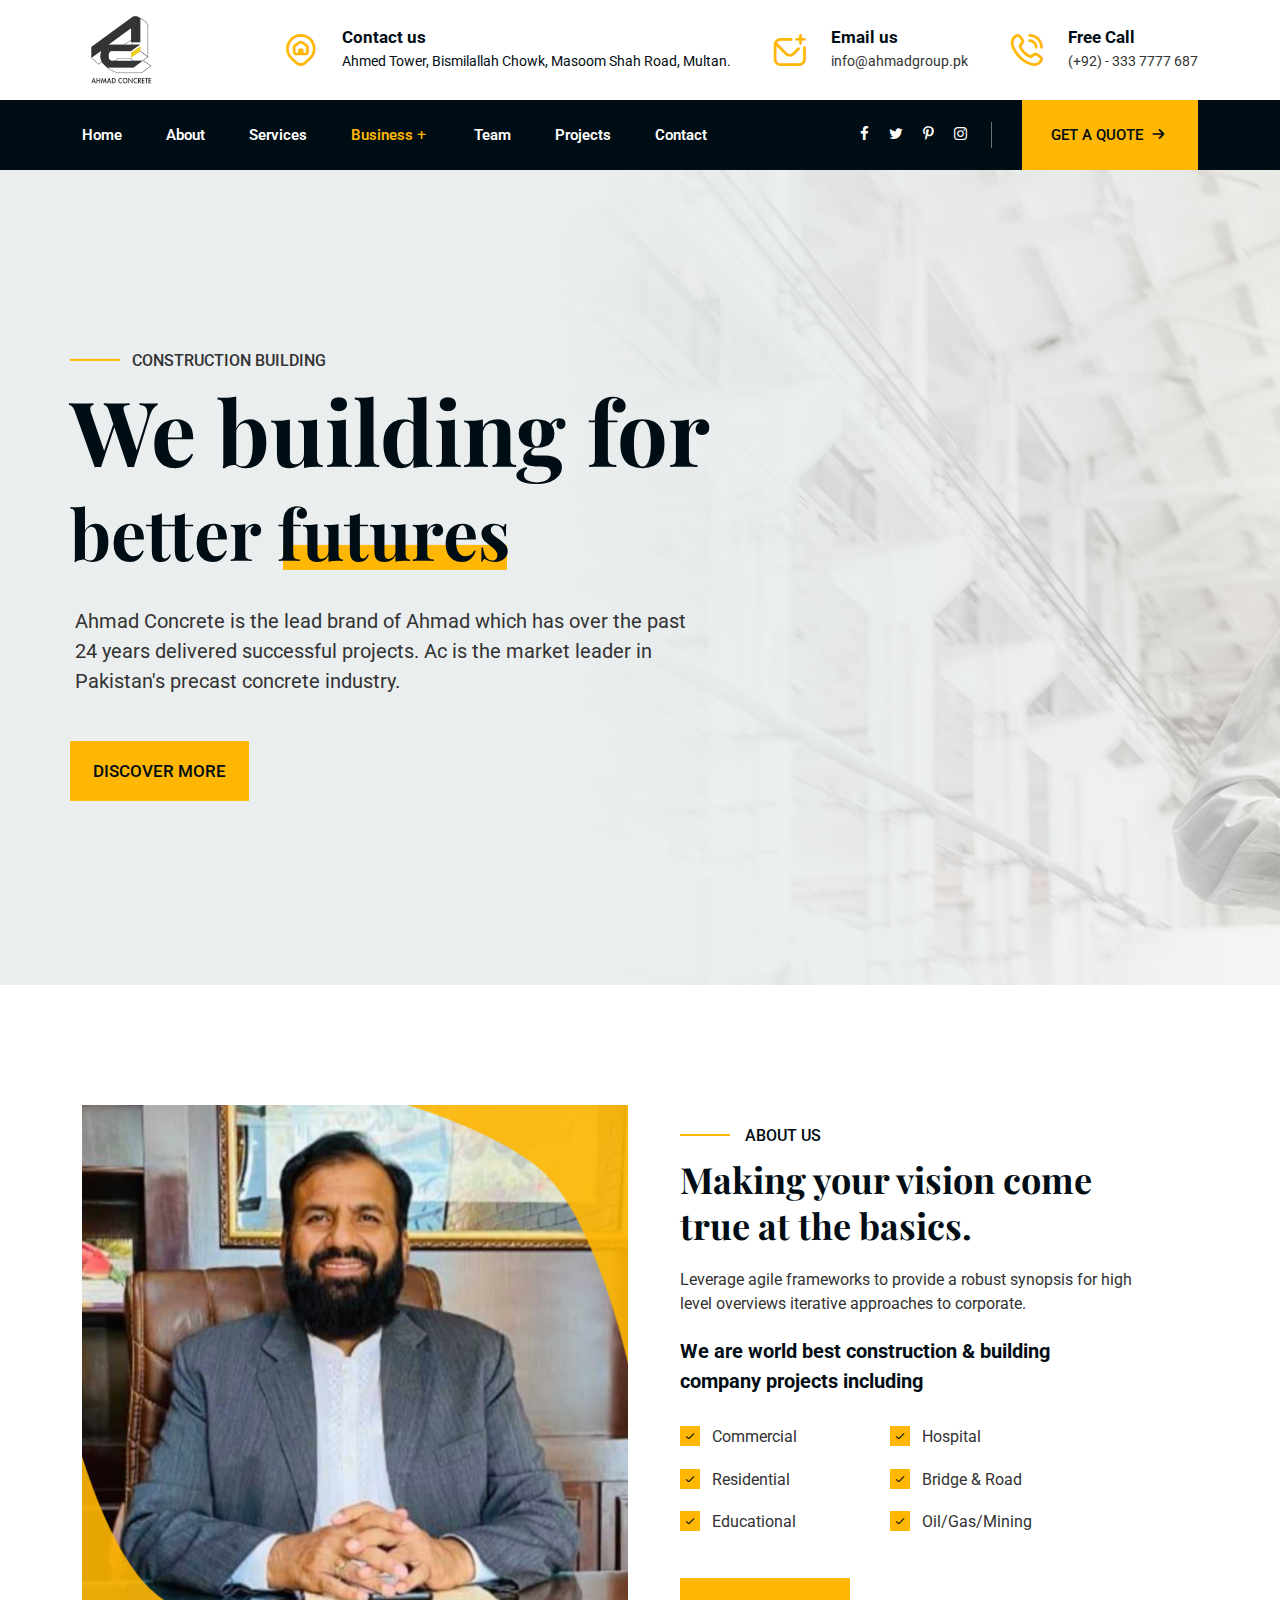
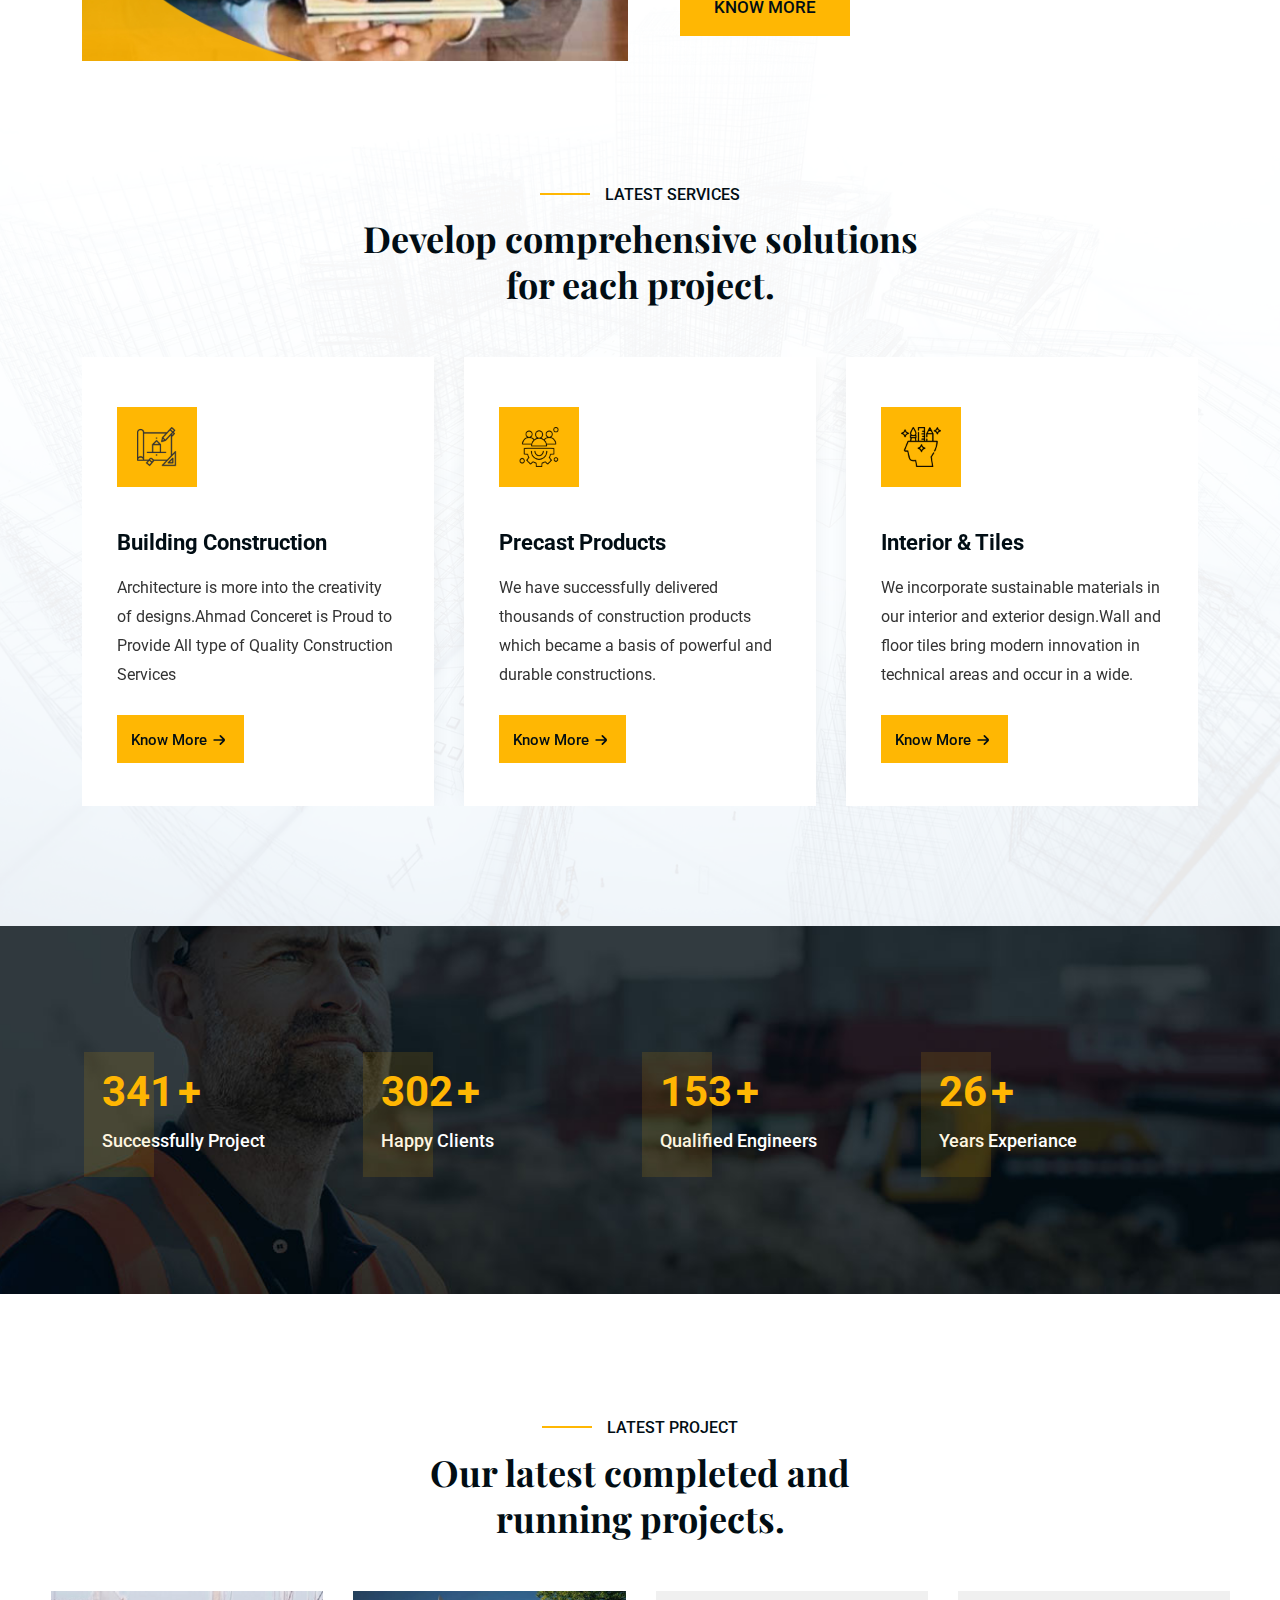
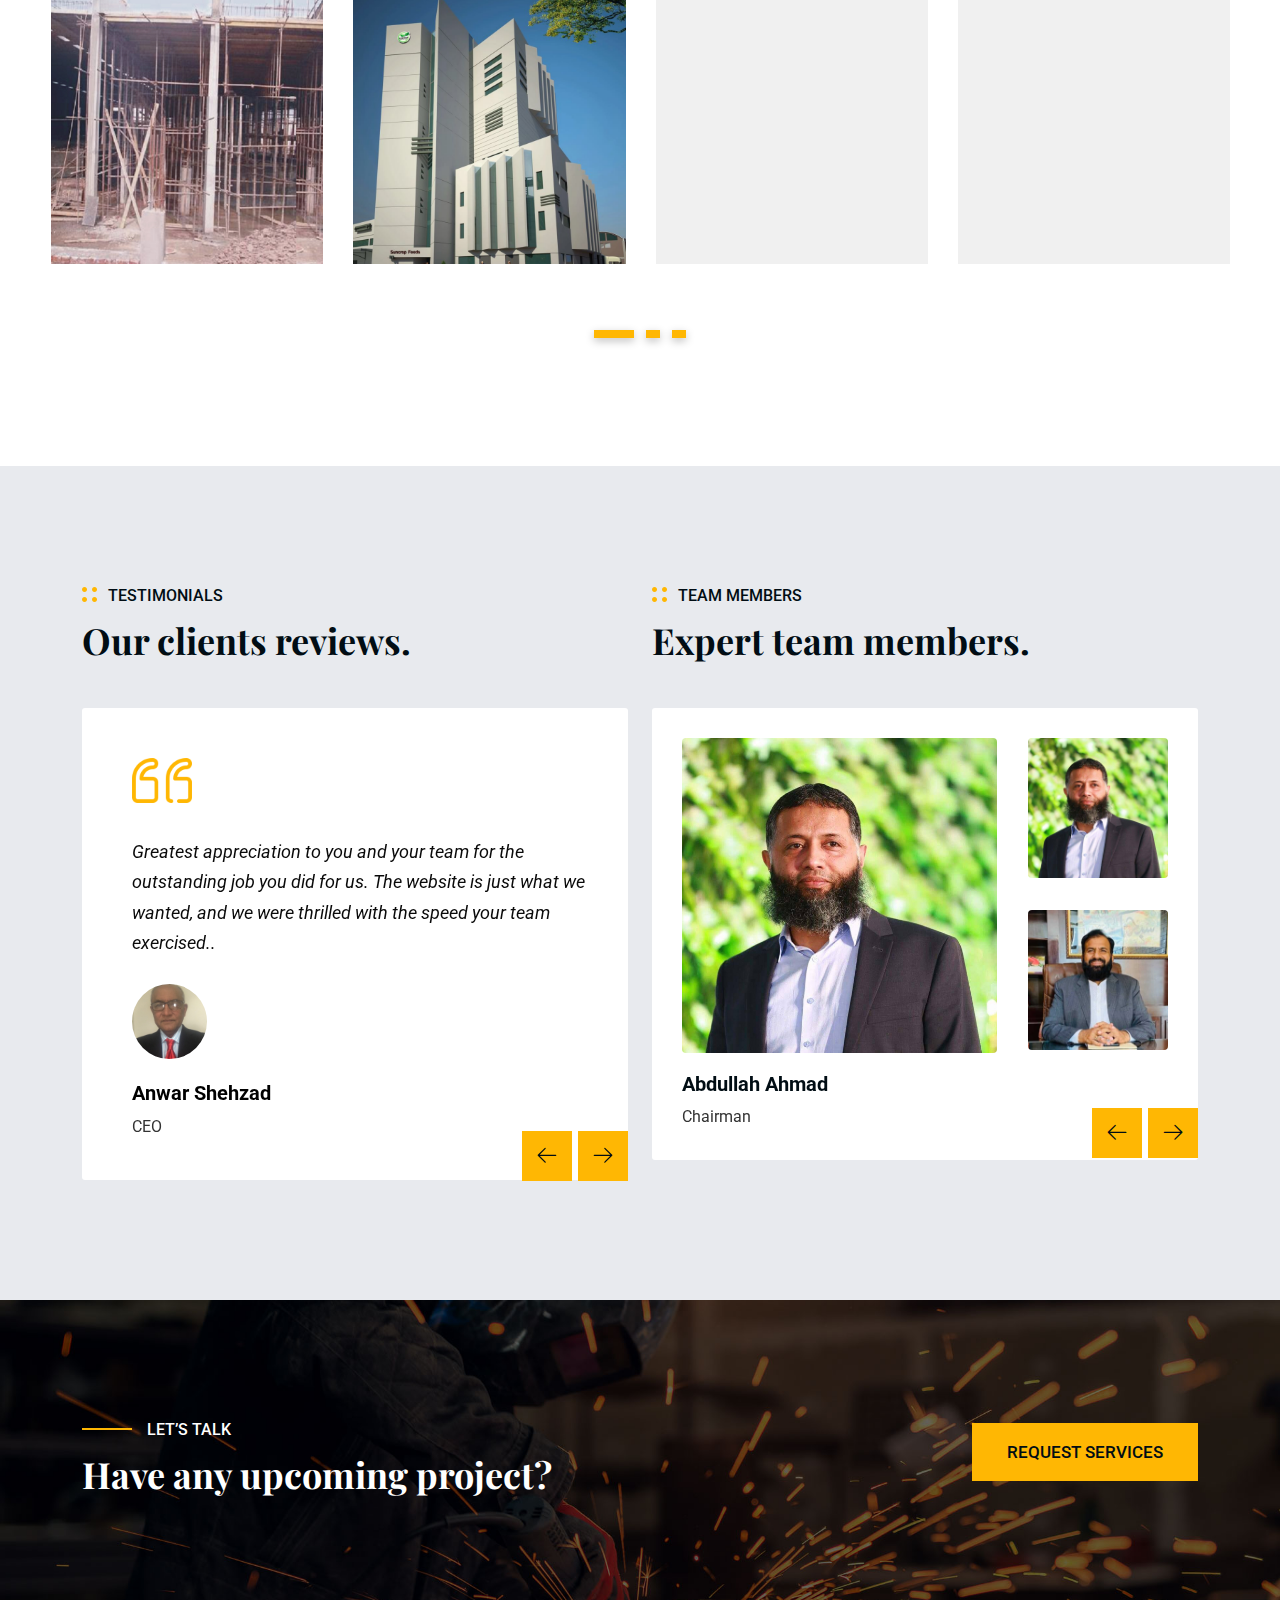
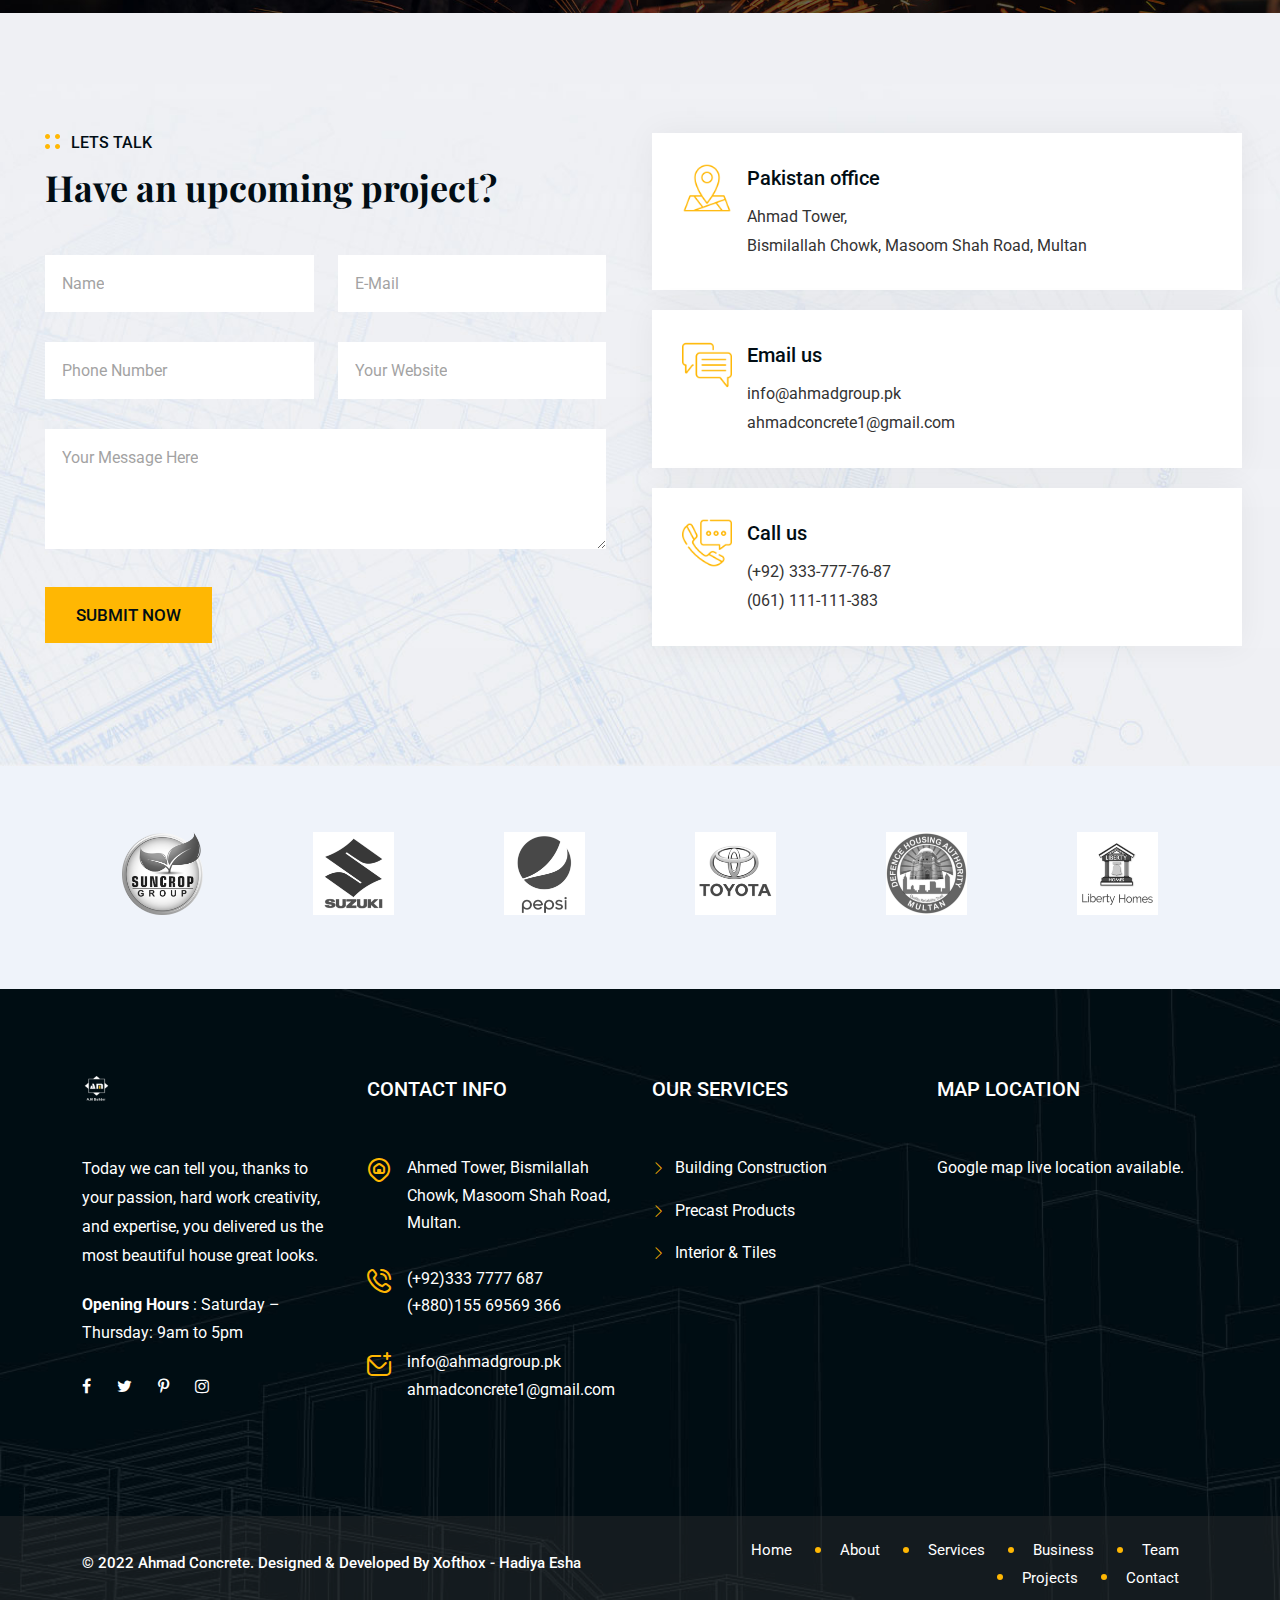
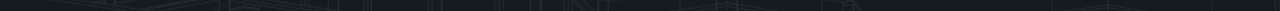
<file: public/concrete.html>
<!DOCTYPE html>
<html lang="en"> 
	
<head>
		<!-- meta tag -->
		<meta charset="utf-8">
		<title> Ahmad Concrete</title>
		<meta name="description" content="">
		<!-- responsive tag -->
		<meta http-equiv="x-ua-compatible" content="ie=edge">
		<meta name="viewport" content="width=device-width, initial-scale=1">
		<!-- favicon -->
		<link rel="apple-touch-icon" href="apple-touch-icon.html">
		<link rel="shortcut icon" type="image/x-icon" href="assets/images/fav.png">
		<!-- Bootstrap v4.4.1 css -->
		<link rel="stylesheet" type="text/css" href="assets/css/bootstrap.min.css">
		<!-- font-awesome css -->
		<link rel="stylesheet" type="text/css" href="assets/css/font-awesome.min.css">
		<!-- Uicons Regular Rounded css -->
		<link rel="stylesheet" type="text/css" href="assets/css/uicons-regular-rounded.css">
		<!-- flaticon css -->
		<link rel="stylesheet" type="text/css" href="assets/fonts/flaticon.css">
		<!-- animate css -->
		<link rel="stylesheet" type="text/css" href="assets/css/animate.css">
		<!-- slick css -->
		<link rel="stylesheet" type="text/css" href="assets/css/slick.css">
		<!-- owl.carousel css -->
		<link rel="stylesheet" type="text/css" href="assets/css/owl.carousel.css">
		<!-- off canvas css -->
		<link rel="stylesheet" type="text/css" href="assets/css/off-canvas.css">
		<!-- magnific popup css -->
		<link rel="stylesheet" type="text/css" href="assets/css/magnific-popup.css">
		<!-- Main Menu css -->
		<link rel="stylesheet" href="assets/css/rsmenu-main.css">
		<!-- nivo slider CSS -->
		<link rel="stylesheet" type="text/css" href="assets/inc/custom-slider/css/nivo-slider.css">
		<link rel="stylesheet" type="text/css" href="assets/inc/custom-slider/css/preview.css">
		<!-- spacing css -->
		<link rel="stylesheet" type="text/css" href="assets/css/rs-spacing.css">
		<!-- style css -->
		<link rel="stylesheet" type="text/css" href="style.css"> <!-- This stylesheet dynamically changed from style.less -->
		<!-- responsive css -->
		<link rel="stylesheet" type="text/css" href="assets/css/responsive.css">
		
	</head>
	<body class="defult-home">
		
		<div class="offwrap"></div>

		<!--Preloader start here-->
		<!--Preloader area end here-->
			
		<!-- Main content Start -->
		<div class="main-content">

			<!--Full width header Start-->
			<div class="full-width-header">
				<!--Header Start-->
				<header id="rs-header" class="rs-header header-style1">
					<!-- Middle Header Area End -->
					<div class="middle-header hidden-md" style="padding-top: 10px; padding-bottom: 10px">
						<div class="container">
							<div class="row-table">
								<div class="col-cell header-logo">
									<div class="logo-part">
										<a href="concrete.html"><img src="assets/images/ahmad-concrete-dark.png" width="80" height="auto" style="max-height: 80px;" alt=""></a>
									</div>
								</div>
								<div class="col-cell">
									<div class="rs-contact-info">
										<div class="contact-part">
											<div class="info-icon">
												<i class="fi fi-rr-map-marker-home"></i>
											</div>
											<div class="contact-info">
												<div class="info-title">
													Contact us
												</div>                                                                    	
												<div class="info-des">
                                                    Ahmed Tower, Bismilallah Chowk, Masoom Shah Road, Multan.                                                            
												</div>
											</div>
										</div>
										<div class="contact-part">
											<div class="info-icon">
												<i class="fi fi-rr-envelope-plus"></i>
											</div>
											<div class="contact-info">
												<div class="info-title">
													Email us
												</div>                                                                    	
												<div class="info-des">
												  	<a href="mailto:info@ahmadgroup.pk">
												    	info@ahmadgroup.pk                                  
													</a>                                                               
												</div>
											</div>
										</div>
										<div class="contact-part margin-no">
											<div class="info-icon">
												<i class="fi fi-rr-phone-call"></i>
											</div>
											<div class="contact-info">
												<div class="info-title">
													Free Call
												</div>                                                                    	
												<div class="info-des">
												  	<a href="tel:(+92)-3337777687"> (+92) - 333 7777 687</a>         
												</div>
											</div>
										</div>
									</div>
								</div>
							</div>
						</div>
					</div>
					<!-- Middle Header Area End -->
					
					<!-- Menu Start -->
					<div class="menu-area menu-sticky">
						<div class="container">
							<div class="row-table">
								<div class="col-cell header-logo">                                  
								    <div class="logo-area">
								        <a href="concrete.html">
								            <img class="sticky-logo" src="assets/images/ahmad-concrete-dark.png" width="80" style="max-height: 80px;" alt="logo">
								            <img class="normal-logo" src="assets/images/ahmad-concrete-dark.png" width="80" style="max-height: 80px;" alt="logo">
								        </a> 
								    </div>
								</div>
								<div class="col-cell">
									<div class="rs-menu-area">
										<div class="main-menu">
											<nav class="rs-menu hidden-md">
												<ul class="nav-menu">
													<li class="">
														<a href="index.html">Home</a>
													</li>
													<li>
														<a href="#about">About</a>
													</li>
													<li class="">
														<a href="#services">Services</a>
													</li>
													<li class="current-menu-item menu-item-has-children">
														<a href="#">Business</a>
														<ul class="sub-menu">
															<li class="active"><a href="concrete.html">Ahmad Concrete</a></li>
															<li><a href="builder.html">A.M Builder</a></li>
															<li><a href="enterprisess.html">Ahmad enterprisess</a></li>  
                                                            <li><a href="tiles.html">Ahmad Tiles</a></li> 
														</ul>
													</li>
													<li>
														<a href="#team">Team</a>
													</li>
													<li>
														<a href="#projects">Projects</a>
													</li>
                                                    <li>
														<a href="#contact">Contact</a>
													</li>
												</ul> <!-- //.nav-menu -->
											</nav>
										</div> <!-- //.main-menu -->
									</div>
								</div>
								<div class="col-cell">
									<div class="expand-btn-inner">
										<ul>
											<li class="toolbar-sl-share">
												<ul class="clearfix">
													<li><a href="#"><i class="fa fa-facebook"></i></a></li>
													<li><a href="#"><i class="fa fa-twitter"></i></a></li>
													<li><a href="#"><i class="fa fa-pinterest-p"></i></a></li>
													<li><a href="#"><i class="fa fa-instagram"></i></a></li>
												</ul>
											</li>
                                            <li class="btn-quote"><a class="quote-button" href="#">Get A Quote<i class="fi fi-rr-arrow-small-right"></i></a></li>
											<li class="humburger">
											    <a id="nav-expander" class="nav-expander bar" href="#">
											        <div class="bar">
											            <span class="dot1"></span>
											            <span class="dot2"></span>
											            <span class="dot3"></span>
											            <span class="dot4"></span>
											            <span class="dot5"></span>
											            <span class="dot6"></span>
											            <span class="dot7"></span>
											            <span class="dot8"></span>
											            <span class="dot9"></span>
											        </div>
											    </a>
											</li>
										</ul>
									</div>
								</div>
							</div>
						</div>
					</div>
					<!-- Menu End -->

					<!-- Canvas Mobile Menu start -->
					<nav class="right_menu_togle mobile-navbar-menu" id="mobile-navbar-menu">
					    <div class="close-btn">
					        <a id="nav-close2" class="nav-close">
					            <div class="line">
					                <span class="line1"></span>
					                <span class="line2"></span>
					            </div>
					        </a>
					    </div>
					    <ul class="nav-menu">
					    	<li class="">
					    		<a href="index.html">Home</a>
					    	</li>
					    	<li>
					    		<a href="#about">About</a>
					    	</li>
					    	<li class="">
					    		<a href="services.html">Services</a>
					    	</li>
					    	<li class="menu-item-has-children current-menu-item">
					    		<a href="#">Business</a>
					    		<ul class="sub-menu">
					    			<li class="active"><a href="concrete.html">Ahmad Concrete</a></li>
					    			<li><a href="builder.html">A.M Builder</a></li>
					    			<li><a href="enterprisess.html">Ahmad enterprisess</a></li> 
                                    <li><a href="tiles.html">Ahmad Tiles</a></li>   
					    		</ul>
					    	</li>
					    	<li>
					    		<a href="#team">Team</a>
					    	</li>
                            <li>
                                <a href="#projects">Projects</a>
                            </li>
					    	<li>
					    		<a href="#contact">Contact</a>
					    	</li>
					    </ul> <!-- //.nav-menu -->
					    <!-- //.nav-menu -->
					   
					    <!-- //.nav-menu -->
					    <div class="canvas-contact">
					          <div class="address-area">
					              <div class="address-list">
					                  <div class="info-icon">
					                      <i class="fi fi-rr-map-marker-home"></i>
					                  </div>
					                  <div class="info-content">
					                      <h4 class="title">Contact</h4>
					                      <em>Ahmed Tower, Bismilallah Chowk, Masoom Shah Road, Multan.</em>
					                  </div>
					              </div>
					              <div class="address-list">
					                  <div class="info-icon">
					                      <i class="fi fi-rr-envelope-plus"></i>
					                  </div>
					                  <div class="info-content">
					                      <h4 class="title">Email</h4>
					                      <em><a href="mailto:info@ahmadgroup.pk">info@ahmadgroup.pk</a></em>
					                  </div>
					              </div>
					              <div class="address-list">
					                  <div class="info-icon">
					                      <i class="fi fi-rr-phone-call"></i>
					                  </div>
					                  <div class="info-content">
					                      <h4 class="title">Free Call</h4>
					                      <em>+923337777687</em>
					                  </div>
					              </div>
					          </div>
					    </div>
					</nav>
					<!-- Canvas Menu end -->                                
				</header>
				<!--Header End-->
			</div>
			<!--Full width header End-->

			<!-- Slider Start -->
			<div id="rs-slider" class="rs-slider rs-slider-style2 rs-slider-style3">
			    <div class="bend niceties">
			        <div id="nivoSlider" class="slides">
			            <img src="assets/images/slider/style1/h2-1.jpg" alt="" title="#slide-1" />
			            <img src="assets/images/slider/style1/h2-2.jpg" alt="" title="#slide-2" />
			        </div>
			        <!-- Slide 1 -->
			        <div id="slide-1" class="slider-direction">
			           <div class="container">
			           		<div class="content-part">
			           		    <span class="sl-subtitle">Construction building</span>
			           		    <h1 class="sl-title">
			           		    	We building for
			           		    </h1>
			           		    <h2 class="small-title2">better <span class="bdr-big">futures</span></h2>
			           		    <p class="sl-desc">
			           		    	Ahmad Concrete is the lead brand of Ahmad which has over the past<br>
									 24 years delivered successful projects. Ac is the market leader in <br> Pakistan's precast concrete industry.	
			           		    </p>
			           		   	<div class="slider-bottom">
			           		   	    <a class="readon more" href="#">Discover More</a>
			           		   	</div>
			           		</div>
			           </div>
			        </div>
			        <!-- Slide 2 -->
			        <div id="slide-2" class="slider-direction">
			        	<div class="container">
		        			<div class="content-part">
		        			    <span class="sl-subtitle">Construction building</span>
		        			    <h1 class="sl-title">
		        			    	We building your<br>
		        			    </h1>
		        			    <h2 class="small-title2">dream <span>house</span><br></h2>
		        			    <p class="sl-desc">
		        			    	Ahmad Concrete is the lead brand of Ahmad which has over the past<br>
									 24 years delivered successful projects. Ac is the market leader in <br> Pakistan's precast concrete industry.
		        			    </p>
		        			   	<div class="slider-bottom">
		        			   	    <a class="readon more" href="#">Discover More</a>
		        			   	</div>
		        			</div>
			        	</div>
			        </div>
			    </div>
			</div>
			<!-- Slider End -->
		
			<!-- About Start -->
			<div class="rs-about about-style1 bg5 pt-120 pb-120 md-pt-80 md-pb-80" id="about">
				<div class="container">
					<div class="row y-middle">
						<div class="col-lg-6 md-mb-50">
							<div class="images-part">
								<img src="assets/images/about/about-2-1.jpg" alt="About">
							</div>
						</div>
						<div class="col-lg-6 pl-40 md-pl-15 pr-50 md-pr-15">
							<div class="sec-title">
								<span class="sub-text sub-text2">
									About Us
								</span>
								<h2 class="title pb-20">
									Making your vision come true at the basics.
								</h2>
								<p class="desc pb-20">
									Leverage agile frameworks to provide a robust synopsis for high level overviews iterative approaches to corporate.
								</p>
								<h4 class="small-title pb-15">
									We are world best construction & building<br> 
									company projects including
								</h4>
								<div class="row">
									<div class="col-lg-5 col-md-5">
										<ul class="check-lists2">
											<li>Commercial</li>
											<li>Residential</li>
											<li>Educational</li>
										</ul>
									</div>
									<div class="col-lg-5 col-md-5">
										<ul class="check-lists2">
											<li>Hospital</li>
											<li>Bridge & Road</li>
											<li>Oil/Gas/Mining</li>
										</ul>
									</div>
								</div>
								<div class="btn-part mt-28">
									<a class="readon more know" href="#">Know more</a>
								</div>
							</div>
						</div>
					</div>
				</div>
				<!-- Services Section Start -->
				<div class="rs-services services-style1 pt-120 md-pt-70" id="services">
					<div class="container">
						<div class="sec-title text-center mb-50">
							<span class="sub-text sub-text2">
								Latest Services
							</span>
							<h2 class="title">
								Develop comprehensive solutions<br> 
								for each project.
							</h2>
						</div>
						<div class="rs-carousel owl-carousel" data-loop="true" data-items="3" data-margin="30" data-autoplay="true" data-hoverpause="true" data-autoplay-timeout="5000" data-smart-speed="800" data-dots="false" data-nav="false" data-nav-speed="false" data-center-mode="false" data-mobile-device="1" data-mobile-device-nav="false" data-mobile-device-dots="false" data-ipad-device="2" data-ipad-device-nav="false" data-ipad-device-dots="true" data-ipad-device2="2" data-ipad-device-nav2="false" data-ipad-device-dots2="true" data-md-device="3" data-md-device-nav="false" data-md-device-dots="true">
							<div class="services-slider">
								<div class="services-img">
									<a href="#">
										<img src="assets/images/services/main-home/main-icons/service-icon1.png" alt="Services">
									</a>
								</div>
								<div class="services-content">
									<div class="services-titles">
										<h4 class="title"><a href="#">Building Construction</a></h4>
									</div>
									<p class="services-txt"> 
										Architecture is more into the creativity of designs.Ahmad Conceret is Proud to Provide All type of Quality Construction Services
									</p>
									<div class="services-btn btn-style2">
										<a class="btn-text" href="#">Know More<i class="fi fi-rr-arrow-small-right"></i></a>
									</div>
								</div>
							</div>
							<div class="services-slider">
								<div class="services-img">
									<a href="#">
										<img src="assets/images/services/main-home/main-icons/service-icon2.png" alt="Services">
									</a>
								</div>
								<div class="services-content">
									<div class="services-titles">
										<h4 class="title"><a href="#">Precast Products</a></h4>
									</div>
									<p class="services-txt"> 
										We have successfully delivered thousands of construction products which became a basis of powerful and durable constructions.
									</p>
									<div class="services-btn btn-style2">
										<a class="btn-text" href="#">Know More<i class="fi fi-rr-arrow-small-right"></i></a>
									</div>
								</div>
							</div>
							<div class="services-slider">
								<div class="services-img">
									<a href="#">
										<img src="assets/images/services/main-home/main-icons/service-icon3.png" alt="Services">
									</a>
								</div>
								<div class="services-content">
									<div class="services-titles">
										<h4 class="title"><a href="#">Interior & Tiles</a></h4>
									</div>
									<p class="services-txt"> 
										We incorporate sustainable materials in our interior and exterior design.Wall and floor tiles bring modern innovation in technical areas and occur in a wide.
									</p>
									<div class="services-btn btn-style2">
										<a class="btn-text" href="#">Know More<i class="fi fi-rr-arrow-small-right"></i></a>
									</div>
								</div>
							</div>
						</div>
					</div>
				</div>
				<!-- Services Section End -->
			</div>
			<!-- About End -->

			<!-- Counter Start -->
			<div class="rs-counter counter-style1 counter-modify1 bg6 pt-120 pb-120 md-pt-70 md-pb-75">
				<div class="container">
					<div class="row y-middle">
						<div class="row">
							<div class="col-lg-3 col-md-6 col-sm-6 md-mb-30">
								<div class="rs-counter-list"> 
								    <div class="count-text">
								    	<div class="count-number">
								    		<span class="rs-count">341</span>
								    		<span class="prefix">+</span>	
								    	</div>
								    	<span class="title">Successfully Project</span>	
								    </div>
								</div>
							</div>
							<div class="col-lg-3 col-md-6 col-sm-6 md-mb-30">
								<div class="rs-counter-list"> 
								    <div class="count-text">
								    	<div class="count-number">
								    		<span class="rs-count">302</span>
								    		<span class="prefix">+</span>	
								    	</div>
								    	<span class="title">Happy Clients</span>	
								    </div>
								</div>
							</div>
							<div class="col-lg-3 col-md-6 col-sm-6 xs-mb-30">
								<div class="rs-counter-list"> 
								    <div class="count-text">
								    	<div class="count-number">
								    		<span class="rs-count">153</span>
								    		<span class="prefix">+</span>	
								    	</div>
								    	<span class="title">Qualified Engineers</span>	
								    </div>
								</div>
							</div>
							<div class="col-lg-3 col-md-6 col-sm-6">
								<div class="rs-counter-list"> 
								    <div class="count-text">
								    	<div class="count-number">
								    		<span class="rs-count">26</span>
								    		<span class="prefix">+</span>	
								    	</div>
								    	<span class="title">Years Experiance</span>	
								    </div>
								</div>
							</div>
						</div>
					</div>
				</div>
			</div>
			<!-- Counter End -->

			<!-- Project Section Start -->
			<div class="rs-project project-style2" id="projects">
			  	<div class="sec-title text-center mb-50">
			  		<span class="sub-text sub-text2">
			  			Latest Project
			  		</span>
			  		<h2 class="title">
			  			Our latest completed and<br>
			  			running projects.
			  		</h2>
			  	</div>
			  	<div class="rs-carousel owl-carousel" data-loop="true" data-items="4" data-margin="30" data-autoplay="true" data-hoverpause="true" data-autoplay-timeout="5000" data-smart-speed="800" data-dots="false" data-nav="false" data-nav-speed="false" data-center-mode="false" data-mobile-device="1" data-mobile-device-nav="false" data-mobile-device-dots="false" data-ipad-device="2" data-ipad-device-nav="false" data-ipad-device-dots="false" data-ipad-device2="2" data-ipad-device-nav2="false" data-ipad-device-dots2="true" data-md-device="4" data-md-device-nav="false" data-md-device-dots="true">
			  		<div class="project-item">
			  		    <div class="project-img">
			  		        <img src="assets/images/project/style1/1.jpg" alt="images">
			  		    </div>
			  		    <div class="project-content">                                
			  		        <div class="p-icon"><a href="#"><i class="fi fi-rr-arrow-small-right"></i></a></div>
			  		        <div class="project-inner">
			  		        	<span class="category"><a href="#">Architecture</a></span>
			  		            <h3 class="title"><a href="#">Textile Mills Islamabad</a></h3>
			  		        </div>
			  		    </div>
			  		</div>
			  		<div class="project-item">
			  		    <div class="project-img">
			  		        <img src="assets/images/project/style1/2.jpg" alt="images">
			  		    </div>
			  		    <div class="project-content">                                
			  		        <div class="p-icon"><a href="#"><i class="fi fi-rr-arrow-small-right"></i></a></div>
			  		        <div class="project-inner">
			  		        	<span class="category"><a href="#">Architecture</a></span>
			  		            <h3 class="title"><a href="#">Suncrop Group</a></h3>
			  		        </div>
			  		    </div>
			  		</div>
			  		<div class="project-item">
			  		    <div class="project-img">
			  		        <img src="assets/images/project/style1/3.jpg" alt="images">
			  		    </div>
			  		    <div class="project-content">                                
			  		        <div class="p-icon"><a href="#"><i class="fi fi-rr-arrow-small-right"></i></a></div>
			  		        <div class="project-inner">
			  		        	<span class="category"><a href="#">House Renovation</a></span>
			  		            <h3 class="title"><a href="#">Jewelers Mutual</a></h3>
			  		        </div>
			  		    </div>
			  		</div>
			  		<div class="project-item">
			  		    <div class="project-img">
			  		        <img src="assets/images/project/style1/4.jpg" alt="images">
			  		    </div>
			  		    <div class="project-content">                                
			  		        <div class="p-icon"><a href="#"><i class="fi fi-rr-arrow-small-right"></i></a></div>
			  		        <div class="project-inner">
			  		        	<span class="category"><a href="#">House & Exterior</a></span>
			  		            <h3 class="title"><a href="#">Stone Harbor</a></h3>
			  		        </div>
			  		    </div>
			  		</div>
			  		<div class="project-item">
			  		    <div class="project-img">
			  		        <img src="assets/images/project/style1/5.jpg" alt="images">
			  		    </div>
			  		    <div class="project-content">                                
			  		        <div class="p-icon"><a href="#"><i class="fi fi-rr-arrow-small-right"></i></a></div>
			  		        <div class="project-inner">
			  		        	<span class="category"><a href="#">House & Exterior</a></span>
			  		            <h3 class="title"><a href="#">Hyatt Regency</a></h3>
			  		        </div>
			  		    </div>
			  		</div>
			  		<div class="project-item">
			  		    <div class="project-img">
			  		        <img src="assets/images/project/style1/6.jpg" alt="images">
			  		    </div>
			  		    <div class="project-content">                                
			  		        <div class="p-icon"><a href="#"><i class="fi fi-rr-arrow-small-right"></i></a></div>
			  		        <div class="project-inner">
			  		        	<span class="category"><a href="#">Interiors</a></span>
			  		            <h3 class="title"><a href="#">Eisenhower Elementary</a></h3>
			  		        </div>
			  		    </div>
			  		</div>
			  		<div class="project-item">
			  		    <div class="project-img">
			  		        <img src="assets/images/project/style1/7.jpg" alt="images">
			  		    </div>
			  		    <div class="project-content">                                
			  		        <div class="p-icon"><a href="#"><i class="fi fi-rr-arrow-small-right"></i></a></div>
			  		        <div class="project-inner">
			  		        	<span class="category"><a href="#">Interiors</a></span>
			  		            <h3 class="title"><a href="#">Ferguson Family YMCA</a></h3>
			  		        </div>
			  		    </div>
			  		</div>
			  		<div class="project-item">
			  		    <div class="project-img">
			  		        <img src="assets/images/project/style1/1.jpg" alt="images">
			  		    </div>
			  		    <div class="project-content">                                
			  		        <div class="p-icon"><a href="#"><i class="fi fi-rr-arrow-small-right"></i></a></div>
			  		        <div class="project-inner">
			  		        	<span class="category"><a href="#">Interiors</a></span>
			  		            <h3 class="title"><a href="#">Edison Middle School</a></h3>
			  		        </div>
			  		    </div>
			  		</div>
			  		<div class="project-item">
			  		    <div class="project-img">
			  		        <img src="assets/images/project/style1/2.jpg" alt="images">
			  		    </div>
			  		    <div class="project-content">                                
			  		        <div class="p-icon"><a href="#"><i class="fi fi-rr-arrow-small-right"></i></a></div>
			  		        <div class="project-inner">
			  		        	<span class="category"><a href="#">House Renovation</a></span>
			  		            <h3 class="title"><a href="#">Olson’s Piggly Wiggly</a></h3>
			  		        </div>
			  		    </div>
			  		</div>
			  	</div>
			</div>
			<!-- Project Section End -->

			<!-- Testimonial Section Start -->
		<div id="rs-testimonial" class="rs-testimonial testimonial-style1 gray-bg pt-120 pb-120 md-pt-80 md-pb-80">
			<div class="container">
				<div class="row">
					<div class="col-lg-6 md-mb-50">
						<div class="sec-title mb-45">
							<span class="sub-text">
								<img src="assets/images/shape-1.png" alt="Images">
								Testimonials
							</span>
							<h2 class="title">
								Our clients reviews.
							</h2>
						</div>
						<div class="testi-item-content">
							<div class="slider testi-slide-1">
								<div class="testi-item">
									<div class="item-content">
										<span><img src="assets/images/testimonial/style1/quote.png"
												alt="Testimonial"></span>
										<p>Greatest appreciation to you and your team for the outstanding job you did for us. The website is just what we wanted, and we were thrilled with the speed your team exercised..</p>
									</div>
									<div class="testi-content">
										<div class="image-wrap">
											<img src="assets/images/testimonial/style1/testi1.jpg"
												alt="Testimonial">
										</div>
										<div class="testi-information">
											<div class="testi-name">Anwar Shehzad</div>
											<span class="testi-title">CEO</span>
										</div>
									</div>
								</div>
								<div class="testi-item">
									<div class="item-content">
										<span><img src="assets/images/testimonial/style1/quote.png"
												alt="Testimonial"></span>
										<p>It's always a pleasure to work with Will and his team. They are personable, responsive, and results-oriented! </p>
									</div>
									<div class="testi-content">
										<div class="image-wrap">
											<img src="assets/images/testimonial/style1/testi2.jpg"
												alt="Testimonial">
										</div>
										<div class="testi-information">
											<div class="testi-name">Furqan Sayed</div>
											<span class="testi-title">CEO</span>
										</div>
									</div>
								</div>
							</div>
						</div>
					</div>
					<div class="col-lg-6">
						<!-- Team Section Start -->
						<div class="rs-team team-style1" id="team">
							<div class="sec-title mb-45">
								<span class="sub-text">
									<img src="assets/images/shape-1.png" alt="Images">
									Team Members
								</span>
								<h2 class="title">
									Expert team members.
								</h2>
							</div>
							<div class="vertical-widget-content">
								<div class="slick-part single-product-slider">
									<div class="slider slider-for">
										<div class="team-inner-wrap">
											<div class="image-wrap">
												<a href="#"><img
														src="assets/images/team/tm1.jpg"
														alt="Team"></a>
											</div>
											<div class="team-content">
												<h3 class="title"><a href="#">Abdullah Ahmad</a>
												</h3>
												<span class="team-title">Chairman</span>
											</div>
										</div>
										<div class="team-inner-wrap">
											<div class="image-wrap">
												<a href="#"><img
														src="assets/images/team/tm2.jpg"
														alt="Team"></a>
											</div>
											<div class="team-content">
												<h3 class="title"><a href="#">Rai Liaqat Ali</a>
												</h3>
												<span class="team-title">CEO</span>
											</div>
										</div>
										<div class="team-inner-wrap">
											<div class="image-wrap">
												<a href="#"><img
														src="assets/images/team/tm3.jpg"
														alt="Team"></a>
											</div>
											<div class="team-content">
												<h3 class="title"><a href="#">Mukhtar Ahmad</a>
												</h3>
												<span class="team-title">Director</span>
											</div>
										</div>
										<div class="team-inner-wrap">
											<div class="image-wrap">
												<a href="#"><img
														src="assets/images/team/tm4.jpg"
														alt="Team"></a>
											</div>
											<div class="team-content">
												<h3 class="title"><a href="#">Rai Maratib
														Ali</a></h3>
												<span class="team-title">Business Head</span>
											</div>
										</div>
									</div>
									<div class="slider slider-nav">
										<div class="images-list">
											<a href="#"><img src="assets/images/team/tm1.jpg"
													alt="Team"></a>
										</div>
										<div class="images-list">
											<a href="#"><img src="assets/images/team/tm2.jpg"
													alt="Team"></a>
										</div>
										<div class="images-list">
											<a href="#"><img src="assets/images/team/tm3.jpg"
													alt="Team"></a>
										</div>
										<div class="images-list">
											<a href="#"><img src="assets/images/team/tm4.jpg"
													alt="Team"></a>
										</div>
									</div>
								</div>
							</div>
						</div>
						<!-- Team Section End -->
					</div>
				</div>
			</div>
		</div>
		<!-- Testimonial Section End -->

			<!-- Cta Start -->
			<div class="rs-cta bg4 pt-116 pb-116 md-pt-76 md-pb-76">
				<div class="container">
					<div class="row y-middle">
						<div class="col-lg-6 md-text-center md-mb-30">
							<div class="sec-title">
								<span class="sub-text sub-text2 white-color">
									Let’s Talk
								</span>
								<h2 class="title white-color">
									Have any upcoming project?
								</h2>
							</div>
						</div>
						<div class="col-lg-6">
							<div class="btn-part text-right md-text-center">
								<a class="readon more contact" href="#">Request Services</a>
							</div>
						</div>
					</div>
				</div>
			</div>
			<!-- Cta End -->

			
			
			<!-- Contact Section Start -->
		<div class="rs-contact contact-style1 bg3" id="contact">
			<div class="row">
				<div class="col-lg-4 offset-2 con-left-6">
					<div class="contact-section">
						<div class="contact-wrap">
							<div class="sec-title mb-45">
								<span class="sub-text">
									<img src="assets/images/shape-1.png" alt="Images">
									Lets talk
								</span>
								<h2 class="title">
									Have an upcoming project?
								</h2>
							</div>
							<div id="form-messages"></div>
							<form id="contact-form" method="post"
								action="#">
								<fieldset>
									<div class="row">
										<div class="col-lg-6 col-md-6 col-sm-6 mb-30">
											<input class="from-control" type="text" id="name"
												name="name" placeholder="Name" required="">
										</div>
										<div class="col-lg-6 col-md-6 col-sm-6 mb-30">
											<input class="from-control" type="text" id="email"
												name="email" placeholder="E-Mail" required="">
										</div>
										<div class="col-lg-6 col-md-6 col-sm-6 mb-30">
											<input class="from-control" type="text" id="phone"
												name="phone" placeholder="Phone Number"
												required="">
										</div>
										<div class="col-lg-6 col-md-6 col-sm-6 mb-30">
											<input class="from-control" type="text" id="website"
												name="website" placeholder="Your Website"
												required="">
										</div>
										<div class="col-lg-12 mb-30">
											<textarea class="from-control" id="message"
												name="message" placeholder="Your Message Here"
												required=""></textarea>
										</div>
									</div>
									<div class="btn-part">
										<div class="form-group mb-0">
											<input class="readon more submit" type="submit"
												value="Submit Now">
										</div>
									</div>
								</fieldset>
							</form>
						</div>
					</div>
				</div>
				<div class="col-lg-2 pr-50 md-pr-15 con-right-6 md-mt-50">
					<div class="contact-box-item">
						<div class="contact-box mb-20">
							<div class="contact-icon">
								<img src="assets/images/contact/style1/icons/1.png" alt="images">
							</div>
							<div class="content-text">
								<h4 class="title"><a href="#">Pakistan office</a></h4>
								<p class="services-txt">Ahmad Tower,<br> Bismilallah Chowk, Masoom Shah
									Road, Multan</p>
							</div>
						</div>
						<div class="contact-box mb-20">
							<div class="contact-icon">
								<img src="assets/images/contact/style1/icons/2.png" alt="images">
							</div>
							<div class="content-text">
								<h4 class="title"><a href="#">Email us</a></h4>
								<p class="services-txt">
									<a href="mailto:test@gamil.com">info@ahmadgroup.pk</a><br>
									<a href="mailto:test2@gamil.com">ahmadconcrete1@gmail.com</a>
								</p>
							</div>
						</div>
						<div class="contact-box">
							<div class="contact-icon">
								<img src="assets/images/contact/style1/icons/3.png" alt="images">
							</div>
							<div class="content-text">
								<h4 class="title"><a href="#">Call us</a></h4>
								<p class="services-txt">
									<a href="tel:(+088)589-8745">(+92) 333-777-76-87</a><br>
									<a href="tel:(+088)222-9999">(061) 111-111-383</a>
								</p>
							</div>
						</div>
					</div>
				</div>
				<div class="col-lg-4 contact-right-img"></div>
			</div>
		</div>
		<!-- Contact Section End -->

			<!-- Partner Start -->
			<div class="rs-partner partner-main-home partner-modify1">
			    <div class="container">               
			        <div class="partner-content-widget">
			        	<div class="rs-carousel owl-carousel" 
			        	    data-loop="true" 
			        	    data-items="6" 
			        	    data-margin="30" 
			        	    data-autoplay="true" 
			        	    data-hoverpause="true" 
			        	    data-autoplay-timeout="5000" 
			        	    data-smart-speed="800" 
			        	    data-dots="false" 
			        	    data-nav="false" 
			        	    data-nav-speed="false" 

			        	    data-md-device="6" 
			        	    data-md-device-nav="false" 
			        	    data-md-device-dots="false" 
			        	    data-center-mode="false"

			        	    data-ipad-device2="4" 
			        	    data-ipad-device-nav2="false" 
			        	    data-ipad-device-dots2="false"

			        	    data-ipad-device="4" 
			        	    data-ipad-device-nav="false" 
			        	    data-ipad-device-dots="false" 

			        	    data-mobile-device="2" 
			        	    data-mobile-device-nav="false" 
			        	    data-mobile-device-dots="false">  
			        	    <div class="logo-img">
			        	        <a href="#">
			        	            <img class="hovers-logos rs-grid-img" src="assets/images/partner/style1/1.png" title="" alt="">
			        	            <img class="mains-logos rs-grid-img " src="assets/images/partner/style1/1.png" title="" alt="">
			        	        </a>
			        	    </div>
			        	    <div class="logo-img">
			        	        <a href="#">
			        	            <img class="hovers-logos rs-grid-img" src="assets/images/partner/style1/2.png" title="" alt="">
			        	            <img class="mains-logos rs-grid-img " src="assets/images/partner/style1/2.png" title="" alt="">
			        	        </a>
			        	    </div>
			        	    <div class="logo-img">
			        	        <a href="#">
			        	            <img class="hovers-logos rs-grid-img" src="assets/images/partner/style1/3.png" title="" alt="">
			        	            <img class="mains-logos rs-grid-img " src="assets/images/partner/style1/3.png" title="" alt="">
			        	        </a>
			        	    </div>
			        	    <div class="logo-img">
			        	        <a href="#">
			        	            <img class="hovers-logos rs-grid-img" src="assets/images/partner/style1/4.png" title="" alt="">
			        	            <img class="mains-logos rs-grid-img " src="assets/images/partner/style1/4.png" title="" alt="">
			        	        </a>
			        	    </div>
			        	    <div class="logo-img">
			        	        <a href="#">
			        	            <img class="hovers-logos rs-grid-img" src="assets/images/partner/style1/5.png" title="" alt="">
			        	            <img class="mains-logos rs-grid-img " src="assets/images/partner/style1/5.png" title="" alt="">
			        	        </a>
			        	    </div>
			        	    <div class="logo-img">
			        	        <a href="#">
			        	            <img class="hovers-logos rs-grid-img" src="assets/images/partner/style1/6.png" title="" alt="">
			        	            <img class="mains-logos rs-grid-img " src="assets/images/partner/style1/6.png" title="" alt="">
			        	        </a>
			        	    </div>
			        	    <div class="logo-img">
			        	        <a href="#">
			        	            <img class="hovers-logos rs-grid-img" src="assets/images/partner/style1/7.png" title="" alt="">
			        	            <img class="mains-logos rs-grid-img " src="assets/images/partner/style1/7.png" title="" alt="">
			        	        </a>
			        	    </div>
			        	</div>
			        </div>
			    </div>
			</div>
			<!-- Partner End -->
		</div> 
		<!-- Main content End -->
	 
		<!-- Footer Start -->
		<footer id="rs-footer" class="rs-footer footer-main-home">
			<div class="footer-top">
				<div class="container">
					<div class="row">
						<div class="col-lg-3 pr-20 md-pr-15 md-mb-20">
							<div class="footer-logo mb-51 md-mb-30">
								<a href="#"><img src="assets/images/logo-white.png" alt=""></a>
							</div>
							<div class="textwidget">
								<p class="pb-20">Today we can tell you, thanks to your passion, hard work creativity, and expertise, you delivered us the most beautiful house great looks.</p>
								<p class="pb-25"><strong>Opening Hours</strong> : Saturday – Thursday: 9am to 5pm</p>
							</div>
							<ul class="footer-social md-mb-30">  
                                <li><a href="#"><i class="fa fa-facebook"></i></a></li>                     
                                <li><a href="#"><i class="fa fa-twitter"></i></a></li>                     
                                <li><a href="#"><i class="fa fa-pinterest-p"></i></a></li>                     
                                <li><a href="#"><i class="fa fa-instagram"></i></a></li>                     
                          	</ul>
						</div>
						<div class="col-lg-3 md-mb-10">
							<h3 class="footer-title">Contact Info</h3>
							<ul class="address-widget">
                                <li>
                                    <i class="fi fi-rr-map-marker-home"></i>
                                    <div class="desc">
                                    	Ahmed Tower, Bismilallah Chowk,
                                        Masoom Shah Road, Multan.
									</div>
                                </li>
                                <li>
                                    <i class="fi fi-rr-phone-call"></i>
                                    <div class="desc">
                                       <a href="tel:(+92)3337777687">(+92)333 7777 687</a><br>
                                       <a href="tel:(061)111111383">(+880)155 69569 366</a>
                                    </div>
                                </li>
                                <li>
                                    <i class="fi fi-rr-envelope-plus"></i>
                                    <div class="desc">
                                        <a href="mailto:info@ahmadgroup.pk">info@ahmadgroup.pk</a><br>
                                        <a href="mailto:ahmadconcrete1@gmail.com">ahmadconcrete1@gmail.com</a>
                                    </div>
                                </li>
                            </ul>
						</div>
						<div class="col-lg-3 md-mb-10">
							<h3 class="footer-title">Our Services</h3>
							<ul class="site-map">
                                <li><a href="#">Building Construction</a></li>
                                <li><a href="#">Precast Products</a></li>
                                <li><a href="#">Interior & Tiles</a></li>
                            </ul>
						</div>
						<div class="col-lg-3">
							<h3 class="footer-title">Map Location</h3>
							<p class="widget-desc">Google map live location available.</p>
							<p>
                                <iframe src="https://www.google.com/maps/embed?pb=!1m18!1m12!1m3!1d3448.2132490020745!2d71.497402!3d30.2024605!2m3!1f0!2f0!3f0!3m2!1i1024!2i768!4f13.1!3m3!1m2!1s0x393b3531b7922801%3A0xd6cbe3fe974be174!2sAhmad%20Concrete%20Head%20Office%20Bissmillah%20Chowk!5e0!3m2!1sen!2s!4v1663887211358!5m2!1sen!2s" width="300" height="200" style="border:0;" allowfullscreen="" loading="lazy" referrerpolicy="no-referrer-when-downgrade"></iframe>
                            </p>
						</div>
					</div>
				</div>
			</div>
			<div class="footer-bottom">
                <div class="container">                    
                    <div class="row y-middle">
                        <div class="col-lg-6 md-mb-10 text-lg-end text-center order-last">
                            <ul class="copy-right-menu">
                                <li><a href="index.html">Home</a></li>
                                <li><a href="#about">About</a></li>
                                <li><a href="#services">Services</a></li>
                                <li><a href="#">Business</a></li>
                                <li><a href="#team">Team</a></li>
                                <li><a href="#projects">Projects</a></li>
                                <li><a href="#contact">Contact</a></li>
                            </ul>
                        </div>
                        <div class="col-lg-6">
                            <div class="copyright text-lg-start text-center">
                                <p>© 2022 Ahmad Concrete.  Designed & Developed By <a href="https://xofthox.com/" target="blank">Xofthox</a> - <a href="#">Hadiya Esha</a></p>
                            </div>
                        </div>
                    </div>
                </div>
            </div>
		</footer>
		<!-- Footer End -->

		<!-- start scrollUp  -->
		<div id="scrollUp">
			<i class="fa fa-angle-up"></i>
		</div>
		<!-- End scrollUp  -->

		<!-- Search Modal Start -->
		<!-- Search Modal End -->

		<!-- modernizr js -->
		<script src="assets/js/modernizr-2.8.3.min.js"></script>
		<!-- jquery latest version -->
		<script src="assets/js/jquery.min.js"></script>
		<!-- Bootstrap v4.4.1 js -->
		<script src="assets/js/bootstrap.min.js"></script>
		<!-- op nav js -->
		<script src="assets/js/jquery.nav.js"></script>
		<!-- owl.carousel js -->
		<script src="assets/js/owl.carousel.min.js"></script>
		<!-- isotope.pkgd.min js -->
		<script src="assets/js/isotope.pkgd.min.js"></script>
		<!-- wow js -->
		<script src="assets/js/wow.min.js"></script>
		<!-- Skill bar js -->
		<script src="assets/js/skill.bars.jquery.js"></script>
		<!-- imagesloaded js -->
		<script src="assets/js/imagesloaded.pkgd.min.js"></script>
		<!-- Slick js -->
		<script src="assets/js/slick.min.js"></script>
		<!-- waypoints.min js -->
		<script src="assets/js/waypoints.min.js"></script>
		<!-- magnific popup js -->
		<script src="assets/js/jquery.magnific-popup.min.js"></script>
		<!-- counterup.min js -->
		<script src="assets/js/jquery.counterup.min.js"></script> 
		<!-- Nivo slider js -->
		<script src="assets/inc/custom-slider/js/jquery.nivo.slider.js"></script>		
		<!-- contact form js -->
		<script src="assets/js/contact.form.js"></script>
		<!-- main js -->
		<script src="assets/js/main.js"></script>
	</body>

</html>
</file>
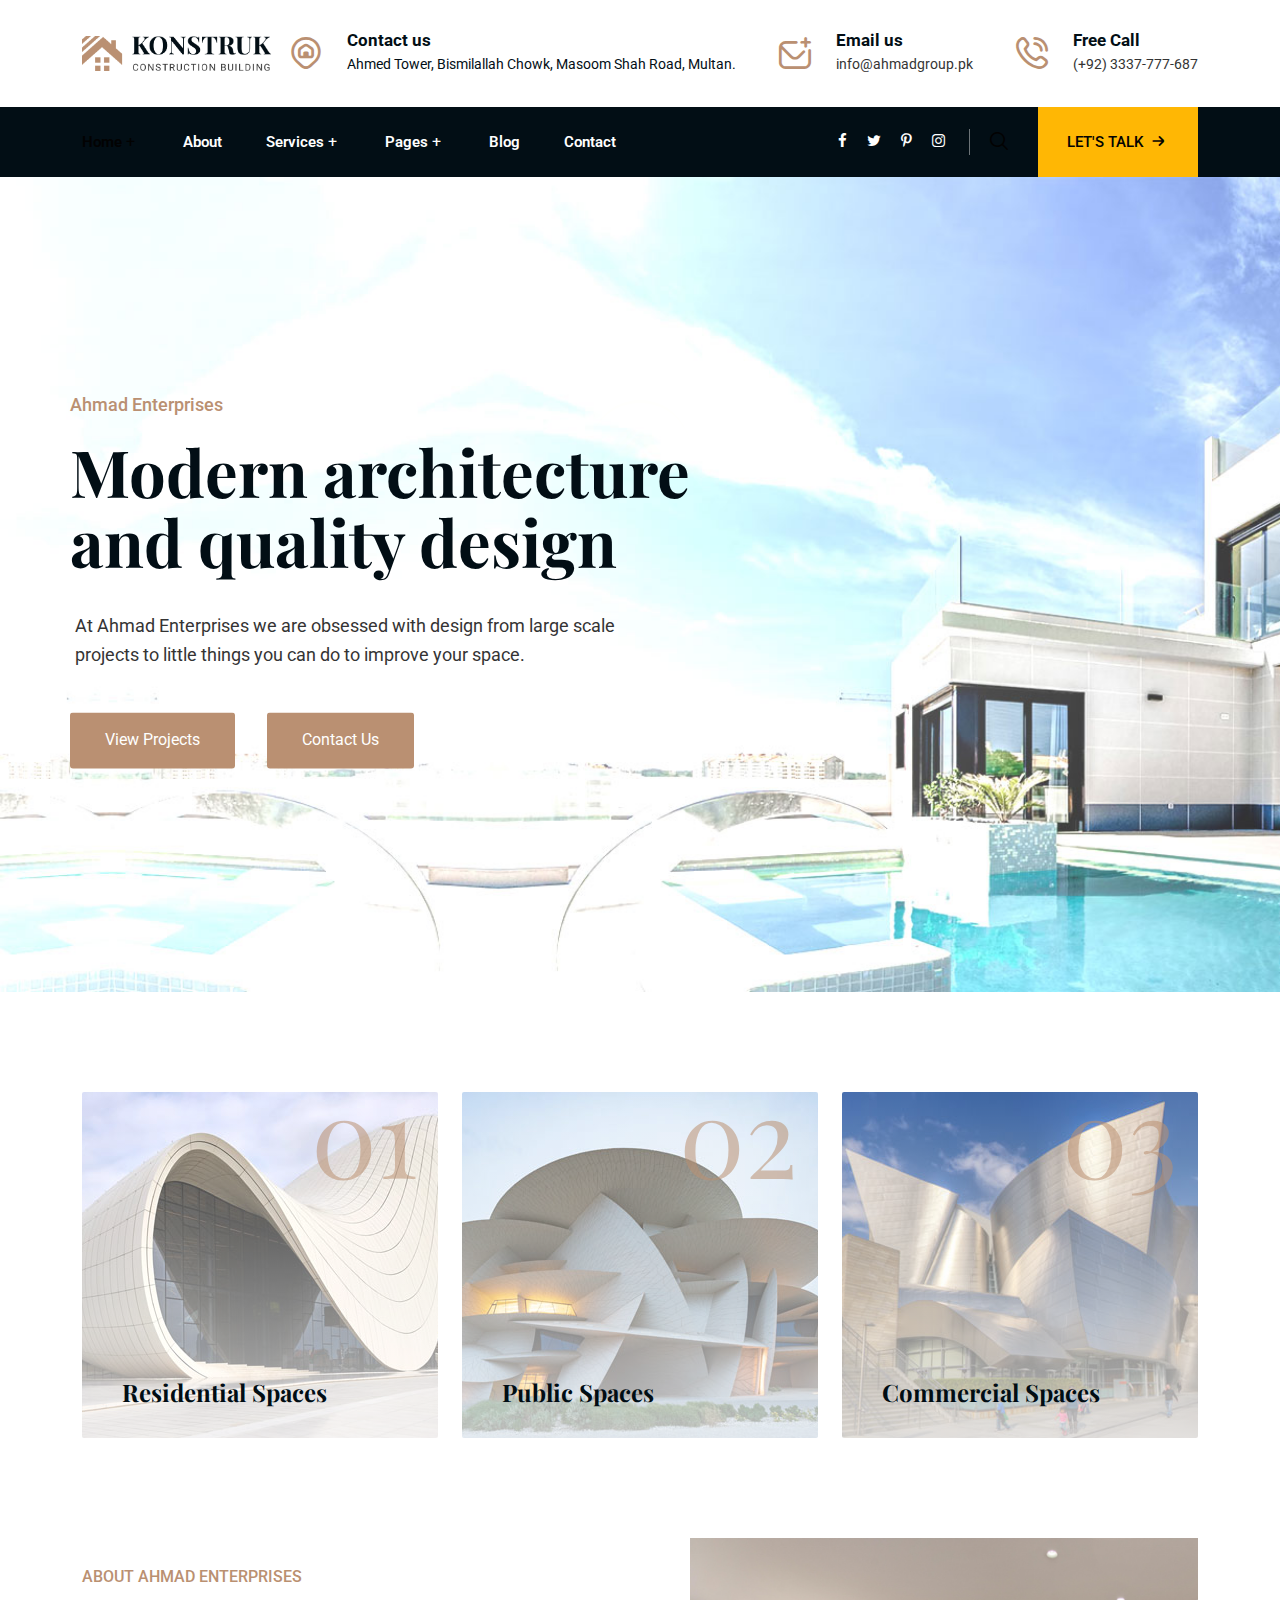
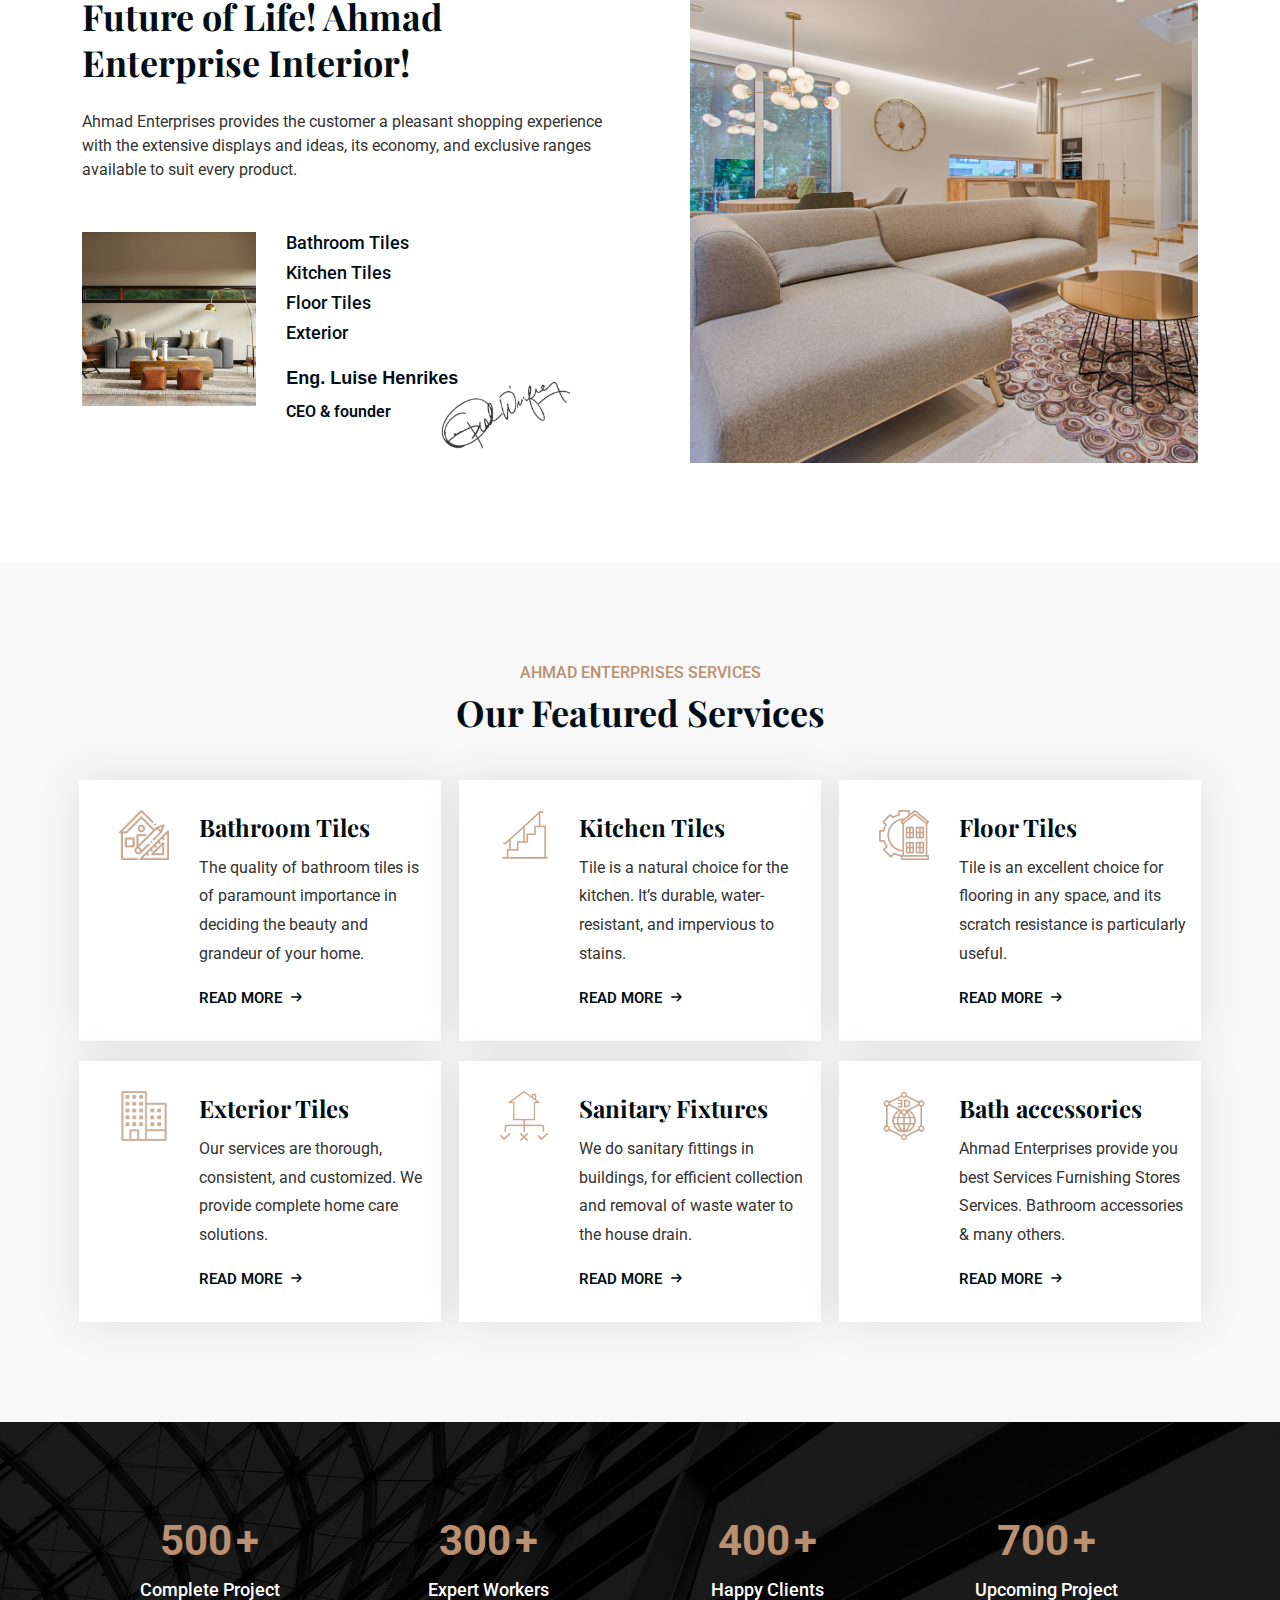
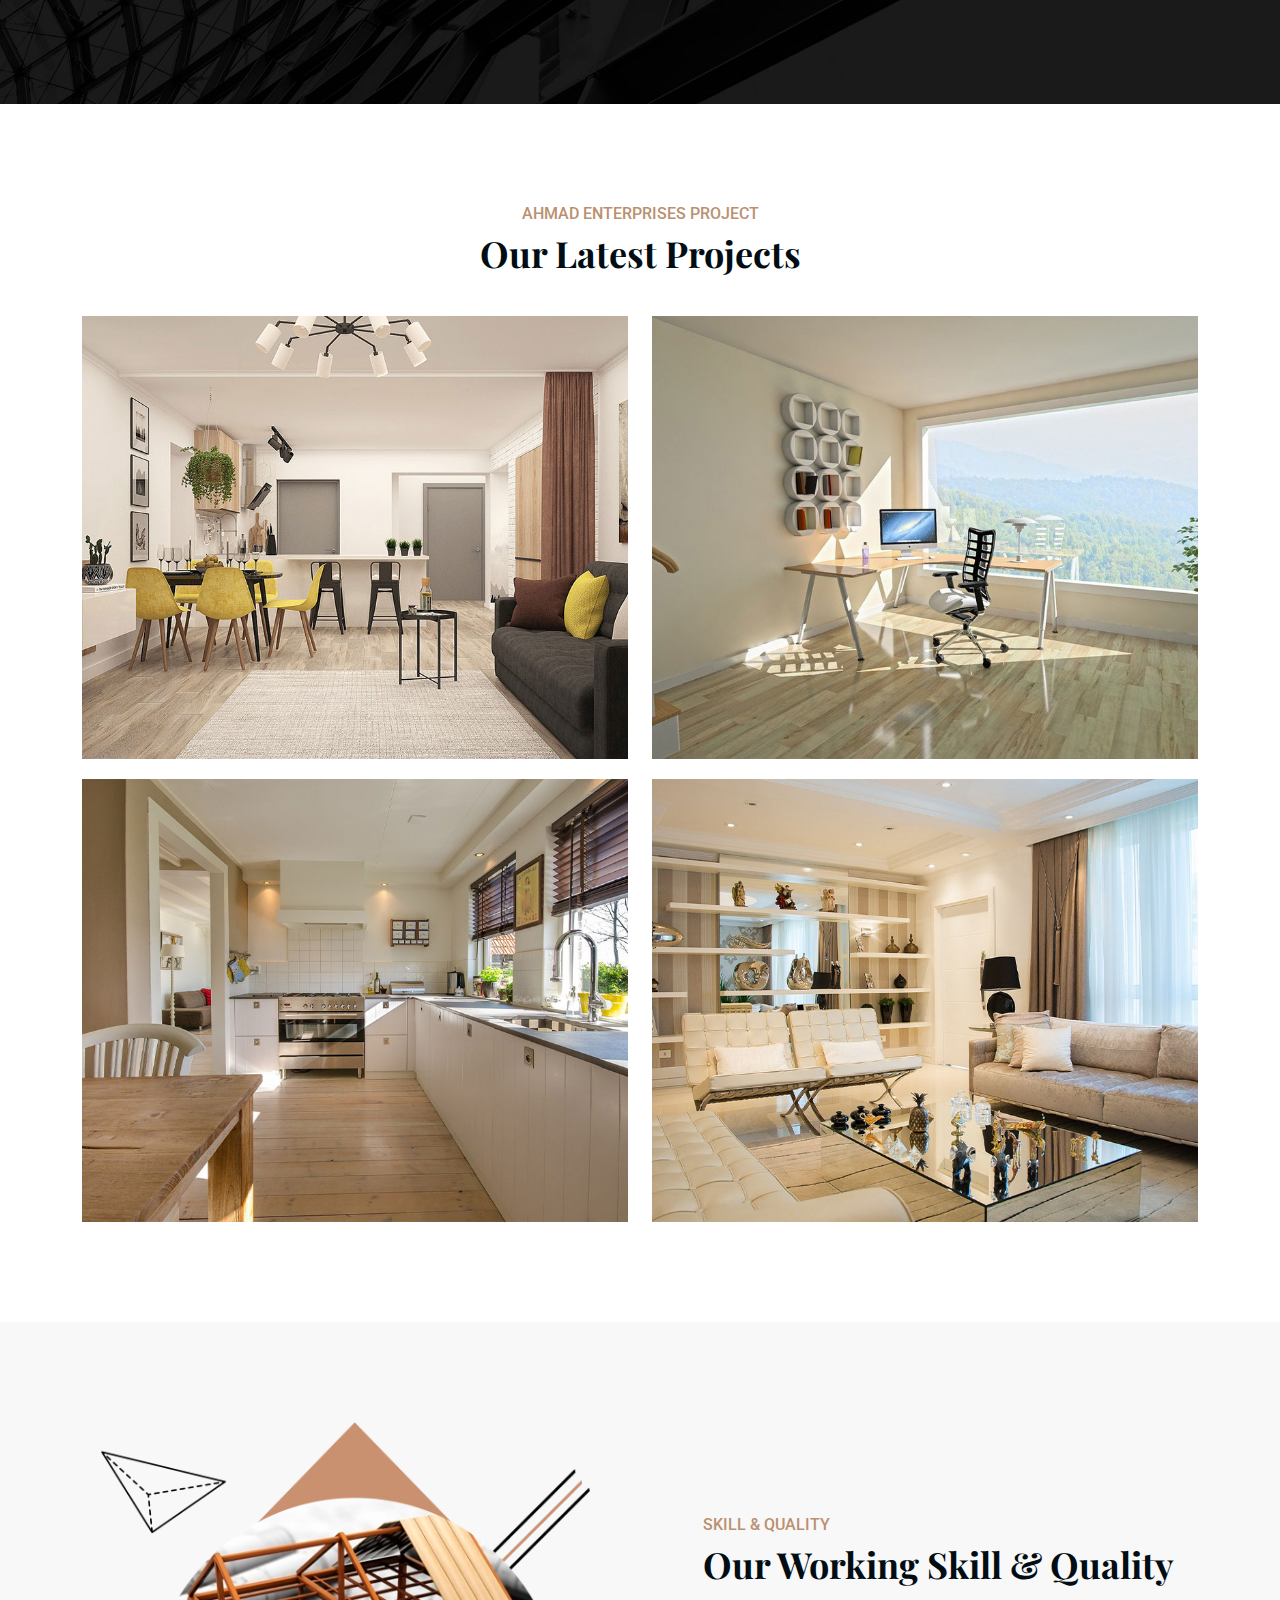
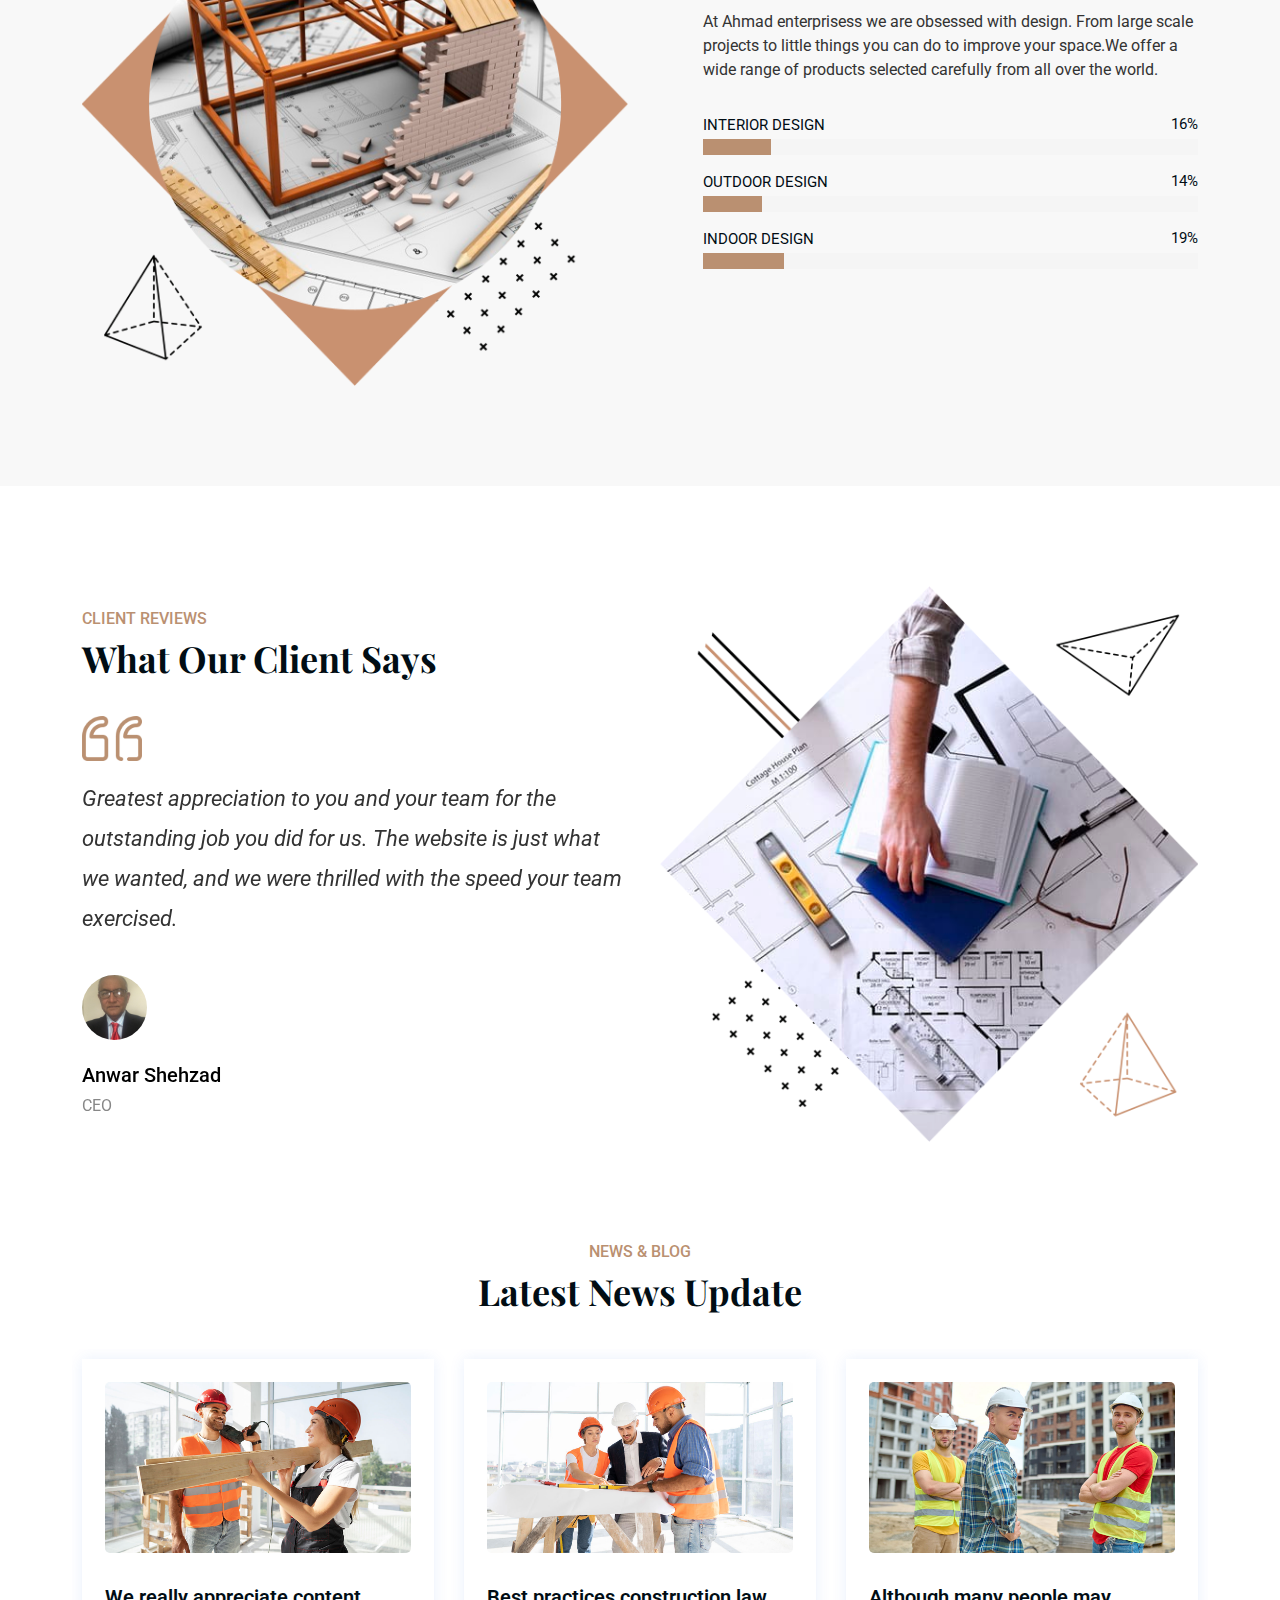
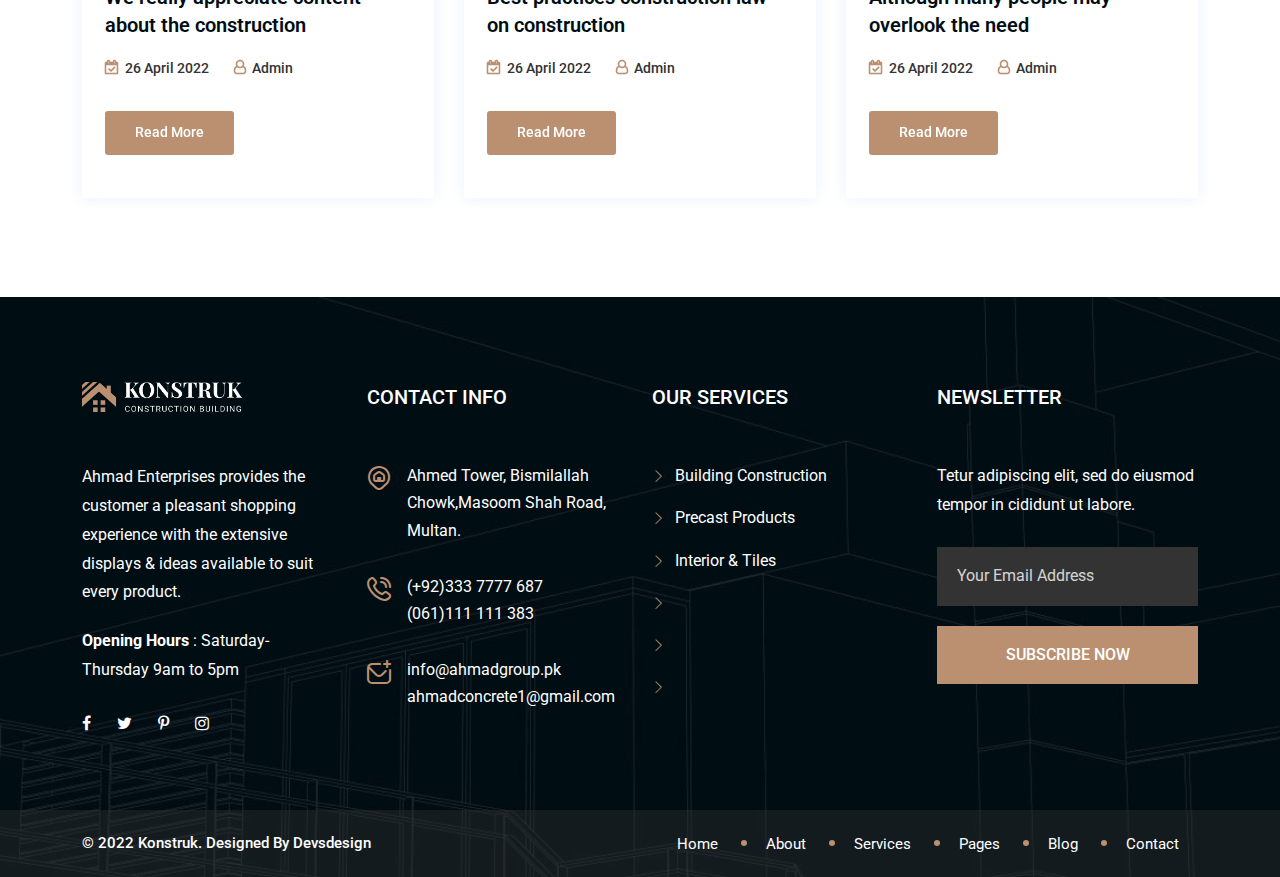
<file: public/enterprises.html>
<!DOCTYPE html>
<html lang="zxx"> 
	
<head>
		<!-- meta tag -->
		<meta charset="utf-8">
		<title>Ahmad enterprisess</title>
		<meta name="description" content="">
		<!-- responsive tag -->
		<meta http-equiv="x-ua-compatible" content="ie=edge">
		<meta name="viewport" content="width=device-width, initial-scale=1">
		<!-- favicon -->
		<link rel="apple-touch-icon" href="apple-touch-icon.html">
		<link rel="shortcut icon" type="image/x-icon" href="assets/images/fav.png">
		<!-- Bootstrap v4.4.1 css -->
		<link rel="stylesheet" type="text/css" href="assets/css/bootstrap.min.css">
		<!-- font-awesome css -->
		<link rel="stylesheet" type="text/css" href="assets/css/font-awesome.min.css">
		<!-- Uicons Regular Rounded css -->
		<link rel="stylesheet" type="text/css" href="assets/css/uicons-regular-rounded.css">
		<!-- flaticon css -->
		<link rel="stylesheet" type="text/css" href="assets/fonts/flaticon.css">
		<!-- animate css -->
		<link rel="stylesheet" type="text/css" href="assets/css/animate.css">
		<!-- slick css -->
		<link rel="stylesheet" type="text/css" href="assets/css/slick.css">
		<!-- owl.carousel css -->
		<link rel="stylesheet" type="text/css" href="assets/css/owl.carousel.css">
		<!-- off canvas css -->
		<link rel="stylesheet" type="text/css" href="assets/css/off-canvas.css">
		<!-- magnific popup css -->
		<link rel="stylesheet" type="text/css" href="assets/css/magnific-popup.css">
		<!-- Main Menu css -->
		<link rel="stylesheet" href="assets/css/rsmenu-main.css">
		<!-- nivo slider CSS -->
		<link rel="stylesheet" type="text/css" href="assets/inc/custom-slider/css/nivo-slider.css">
		<link rel="stylesheet" type="text/css" href="assets/inc/custom-slider/css/preview.css">
		<!-- spacing css -->
		<link rel="stylesheet" type="text/css" href="assets/css/rs-spacing.css">
		<!-- style css -->
		<link rel="stylesheet" type="text/css" href="style.css"> <!-- This stylesheet dynamically changed from style.less -->
		<!-- responsive css -->
		<link rel="stylesheet" type="text/css" href="assets/css/responsive.css">
		
	</head>
	<body class="home-tan-color">
		
		<div class="offwrap"></div>

		<!--Preloader start here-->
	   	<div id="pre-load">
            <div id="loader" class="loader">
                <div class="loader-container">
                    <div class="loader-icon"><img src="assets/images/fav.png" alt="Konstruk - Construction & Building Html Template "></div>
                </div>
            </div>              
        </div>
		<!--Preloader area end here-->
			
		<!-- Main content Start -->
		<div class="main-content">

			<!--Full width header Start-->
			<div class="full-width-header">
				<!--Header Start-->
				<header id="rs-header" class="rs-header header-style1 header-tan-modify4">
					<!-- Middle Header Area End -->
					<div class="middle-header middle-modify3 hidden-md">
						<div class="container">
							<div class="row-table">
								<div class="col-cell header-logo">
									<div class="logo-part">
										<a href="index-2.html"><img src="assets/images/logo-tan.png" alt=""></a>
									</div>
								</div>
								<div class="col-cell">
									<div class="rs-contact-info">
										<div class="contact-part">
											<div class="info-icon">
												<i class="fi fi-rr-map-marker-home"></i>
											</div>
											<div class="contact-info">
												<div class="info-title">
													Contact us
												</div>                                                                    	
												<div class="info-des">
												 Ahmed Tower, Bismilallah Chowk,
											Masoom Shah Road, Multan.                                                              
												</div>
											</div>
										</div>
										<div class="contact-part">
											<div class="info-icon">
												<i class="fi fi-rr-envelope-plus"></i>
											</div>
											<div class="contact-info">
												<div class="info-title">
													Email us
												</div>                                                                    	
												<div class="info-des">
												  	<a href="mailto:support@devsdesign.net">
												    	info@ahmadgroup.pk                                    
													</a>                                                               
												</div>
											</div>
										</div>
										<div class="contact-part margin-no">
											<div class="info-icon">
												<i class="fi fi-rr-phone-call"></i>
											</div>
											<div class="contact-info">
												<div class="info-title">
													Free Call
												</div>                                                                    	
												<div class="info-des">
												  	<a href="tel:(+0885)-23456789">(+92)
												3337-777-687</a>         
												</div>
											</div>
										</div>
									</div>
								</div>
							</div>
						</div>
					</div>
					<!-- Middle Header Area End -->
					
					<!-- Menu Start -->
					<div class="menu-area menu-sticky">
						<div class="container">
							<div class="row-table">
								<div class="col-cell header-logo">                                  
								    <div class="logo-area">
								        <a href="index-2.html">
								            <img class="normal-logo" src="assets/images/logo-tan.png" alt="logo">
								            <img class="sticky-logo" src="assets/images/logo-tan.png" alt="logo">
								        </a>
								    </div>
								</div>
								<div class="col-cell">
									<div class="rs-menu-area">
										<div class="main-menu">
											<nav class="rs-menu hidden-md">
												<ul class="nav-menu">
													<li class="menu-item-has-children current-menu-item">
														<a href="index-2.html">Home</a>
														<ul class="sub-menu">
															<li class="menu-item-has-children current-menu-item">
																<a href="#">Multipages</a>
																<ul class="sub-menu">
																	<li><a href="index-2.html">Main Home</a></li>
																	<li><a href="index2.html">Construction 2</a></li>
																	<li><a href="index3.html">Construction 3</a></li>
																	<li><a href="index4.html">Roofing</a></li>
																	<li><a href="index5.html">Industry</a></li>
																	<li><a href="index6.html">Plumber</a></li>
																	<li><a href="index7.html">Logistics</a></li>
																	<li><a href="index8.html">Carpenter</a></li>
																	<li class="active"><a href="index9.html">Architecture</a></li>
																	<li><a href="index10.html">Energy</a></li>
																</ul> 
															</li>
															<li class="menu-item-has-children">
																<a href="#">Onepages</a>
																<ul class="sub-menu">
																	<li><a href="onepage1.html">Onepage Main</a></li>
																	<li><a href="onepage2.html">Onepage Construction 2</a></li>
																	<li><a href="onepage3.html">Onepage Construction 3</a></li>
																	<li><a href="onepage4.html">Onepage Roofing</a></li>
																	<li><a href="onepage5.html">Onepage Industry</a></li>
																	<li><a href="onepage6.html">Onepage Plumber</a></li>
																	<li><a href="onepage7.html">Onepage Logistics</a></li>
																	<li><a href="onepage8.html">Onepage Carpenter</a></li>
																	<li><a href="onepage9.html">Onepage Architecture</a></li>
																	<li><a href="onepage10.html">Onepage Energy</a></li>
																</ul>  
															</li>
														</ul>
													</li>
												</li>

													<li>
														<a href="#about">About</a>
													</li>
													<li class="menu-item-has-children">
														<a href="services.html">Services</a>
														<ul class="sub-menu">
															<li><a href="services-style1.html">Services Style 1</a></li>
															<li><a href="services-style2.html">Services Style 2</a></li>
															<li class="last-item menu-item-has-children">
															    <a href="#">Service Single</a>
															    <ul class="sub-menu">
															        <li><a href="#">General Construction</a></li>
															        <li><a href="#">Property Maintenance</a></li>
															        <li><a href="preconstruction.html">Preconstruction</a></li>
															        <li><a href="virtual-design-build.html">Virtual Design & Build</a></li>
															        <li><a href="#">Project Managment</a></li>
															        <li><a href="design-build.html">Design Build</a></li>
															    </ul>
															</li>
														</ul>
													</li>
													<li class="menu-item-has-children">
														<a href="#">Pages</a>
														<ul class="sub-menu">
															<li class="last-item menu-item-has-children">
															    <a href="#">Team</a>
															    <ul class="sub-menu">
															        <li><a href="team-style1.html">Team Style 1</a></li>
															        <li><a href="team-style2.html">Team Style 2</a></li>
															        <li><a href="team-style3.html">Team Style 3</a></li>
															        <li><a href="team-style4.html">Team Style 4</a></li>
															        <li><a href="team-style5.html">Team Style 5</a></li>
															        <li><a href="#">Team Single</a></li>
															    </ul>
															</li>
															<li class="last-item menu-item-has-children">
															    <a href="#">Projects</a>
															    <ul class="sub-menu">
															        <li><a href="#">Projects Style 1</a></li>
															        <li><a href="projects-style2.html">Projects Style 2</a></li>
															        <li><a href="projects-style3.html">Projects Style 3</a></li>
															        <li><a href="projects-style4.html">Projects Style 4</a></li>
															        <li><a href="projects-style5.html">Projects Style 5</a></li>
															        <li><a href="projects-filter-style1.html">Projects Filter Style 1</a></li>
															        <li><a href="projects-filter-style2.html">Projects Filter Style 2</a></li>
															        <li><a href="#">Projects Single</a></li>
															    </ul>
															</li>
															<li><a href="pricing-plan.html">Pricing Plan</a></li>
															<li><a href="faq.html">Faq</a></li>
															<li><a href="gallery.html">Gallery</a></li>
															<li class="last-item menu-item-has-children">
															    <a href="#">Shop</a>
															    <ul class="sub-menu">
															        <li><a href="shop.html">Shop</a></li>
															        <li><a href="shop-single.html">Shop Single</a></li>
															        <li><a href="cart.html">Cart</a></li>
															        <li><a href="checkout.html">Checkout</a></li>
															        <li><a href="my-account.html">My Account</a></li>
															    </ul>
															</li>     
														</ul>
													</li>
													<li>
														<a href="blog.html">Blog</a>
													</li>
													<li>
														<a href="#">Contact</a>
													</li>
												</ul> <!-- //.nav-menu -->
											</nav>
										</div> <!-- //.main-menu -->
									</div>
								</div>
								<div class="col-cell">
									<div class="expand-btn-inner">
										<ul>
											<li class="toolbar-sl-share">
												<ul class="clearfix">
													<li><a href="#"><i class="fa fa-facebook"></i></a></li>
													<li><a href="#"><i class="fa fa-twitter"></i></a></li>
													<li><a href="#"><i class="fa fa-pinterest-p"></i></a></li>
													<li><a href="#"><i class="fa fa-instagram"></i></a></li>
												</ul>
											</li>
											<li class="search-parent">
											    <a class="hidden-xs rs-search" href="#">
											        <i class="fi fi-rr-search"></i>
											    </a>
											    <div class="sticky_form">
											        <form role="search" class="bs-search search-form" method="get">
											            <div class="search-wrap">
											                 <label class="screen-reader-text active">
											                    Search for:     </label>
											                 <input type="search" placeholder="Searching..." name="s" class="search-input" value="">
											                 <button type="submit" value="Search"><i class="fi fi-rr-search"></i></button>
											             </div>
											         </form>
											     </div>
											</li>
                                            <li class="btn-quote"><a class="quote-button" href="#">Let's Talk<i class="fi fi-rr-arrow-small-right"></i></a></li>
											<li class="humburger">
											    <a id="nav-expander" class="nav-expander bar" href="#">
											        <div class="bar">
											            <span class="dot1"></span>
											            <span class="dot2"></span>
											            <span class="dot3"></span>
											            <span class="dot4"></span>
											            <span class="dot5"></span>
											            <span class="dot6"></span>
											            <span class="dot7"></span>
											            <span class="dot8"></span>
											            <span class="dot9"></span>
											        </div>
											    </a>
											</li>
										</ul>
									</div>
								</div>
							</div>
						</div>
					</div>
					<!-- Menu End -->

					<!-- Canvas Mobile Menu start -->
					<nav class="right_menu_togle mobile-navbar-menu" id="mobile-navbar-menu">
					    <div class="close-btn">
					        <a id="nav-close2" class="nav-close">
					            <div class="line">
					                <span class="line1"></span>
					                <span class="line2"></span>
					            </div>
					        </a>
					    </div>
					    <ul class="nav-menu">
					    	<li class="menu-item-has-children current-menu-item">
					    		<a href="index-2.html">Home</a>
					    		<ul class="sub-menu">
					    			<li class="menu-item-has-children current-menu-item">
					    				<a href="#">Multipages</a>
					    				<ul class="sub-menu">
					    					<li><a href="index-2.html">Main Home</a></li>
					    					<li><a href="index2.html">Construction 2</a></li>
					    					<li><a href="index3.html">Construction 3</a></li>
					    					<li><a href="index4.html">Roofing</a></li>
					    					<li><a href="index5.html">Industry</a></li>
					    					<li><a href="index6.html">Plumber</a></li>
					    					<li><a href="index7.html">Logistics</a></li>
					    					<li><a href="index8.html">Carpenter</a></li>
					    					<li class="active"><a href="index9.html">Architecture</a></li>
					    					<li><a href="index10.html">Energy</a></li>
					    				</ul> 
					    			</li>
					    			<li class="menu-item-has-children">
					    				<a href="#">Onepages</a>
					    				<ul class="sub-menu">
					    					<li><a href="onepage1.html">Onepage Main</a></li>
					    					<li><a href="onepage2.html">Onepage Construction 2</a></li>
					    					<li><a href="onepage3.html">Onepage Construction 3</a></li>
					    					<li><a href="onepage4.html">Onepage Roofing</a></li>
					    					<li><a href="onepage5.html">Onepage Industry</a></li>
					    					<li><a href="onepage6.html">Onepage Plumber</a></li>
					    					<li><a href="onepage7.html">Onepage Logistics</a></li>
					    					<li><a href="onepage8.html">Onepage Carpenter</a></li>
					    					<li><a href="onepage9.html">Onepage Architecture</a></li>
					    					<li><a href="onepage10.html">Onepage Energy</a></li>
					    				</ul>  
					    			</li>
					    		</ul>
					    	</li>
					    	<li>
					    		<a href="#about">About</a>
					    	</li>
					    	<li class="menu-item-has-children">
					    		<a href="services.html">Services</a>
					    		<ul class="sub-menu">
					    			<li><a href="services-style1.html">Services Style 1</a></li>
					    			<li><a href="services-style2.html">Services Style 2</a></li>
					    			<li class="last-item menu-item-has-children">
					    			    <a href="#">Service Single</a>
					    			    <ul class="sub-menu">
					    			        <li><a href="#">General Construction</a></li>
					    			        <li><a href="#">Property Maintenance</a></li>
					    			        <li><a href="preconstruction.html">Preconstruction</a></li>
					    			        <li><a href="virtual-design-build.html">Virtual Design & Build</a></li>
					    			        <li><a href="#">Project Managment</a></li>
					    			        <li><a href="design-build.html">Design Build</a></li>
					    			    </ul>
					    			</li>
					    		</ul>
					    	</li>
					    	<li class="menu-item-has-children">
					    		<a href="#">Pages</a>
					    		<ul class="sub-menu">
					    			<li class="last-item menu-item-has-children">
					    			    <a href="#">Team</a>
					    			    <ul class="sub-menu">
					    			        <li><a href="team-style1.html">Team Style 1</a></li>
					    			        <li><a href="team-style2.html">Team Style 2</a></li>
					    			        <li><a href="team-style3.html">Team Style 3</a></li>
					    			        <li><a href="team-style4.html">Team Style 4</a></li>
					    			        <li><a href="team-style5.html">Team Style 5</a></li>
					    			        <li><a href="#">Team Single</a></li>
					    			    </ul>
					    			</li>
					    			<li class="last-item menu-item-has-children">
					    			    <a href="#">Projects</a>
					    			    <ul class="sub-menu">
					    			        <li><a href="#">Projects Style 1</a></li>
					    			        <li><a href="projects-style2.html">Projects Style 2</a></li>
					    			        <li><a href="projects-style3.html">Projects Style 3</a></li>
					    			        <li><a href="projects-style4.html">Projects Style 4</a></li>
					    			        <li><a href="projects-style5.html">Projects Style 5</a></li>
					    			        <li><a href="projects-filter-style1.html">Projects Filter Style 1</a></li>
					    			        <li><a href="projects-filter-style2.html">Projects Filter Style 2</a></li>
					    			        <li><a href="#">Projects Single</a></li>
					    			    </ul>
					    			</li>
					    			<li><a href="pricing-plan.html">Pricing Plan</a></li>
					    			<li><a href="faq.html">Faq</a></li>
					    			<li><a href="gallery.html">Gallery</a></li>
					    			<li class="last-item menu-item-has-children">
					    			    <a href="#">Shop</a>
					    			    <ul class="sub-menu">
					    			        <li><a href="shop.html">Shop</a></li>
					    			        <li><a href="shop-single.html">Shop Single</a></li>
					    			        <li><a href="cart.html">Cart</a></li>
					    			        <li><a href="checkout.html">Checkout</a></li>
					    			        <li><a href="my-account.html">My Account</a></li>
					    			    </ul>
					    			</li>     
					    		</ul>
					    	</li>
					    	<li>
					    		<a href="blog.html">Blog</a>
					    	</li>
					    	<li>
					    		<a href="#">Contact</a>
					    	</li>
					    </ul> <!-- //.nav-menu -->
					    <!-- //.nav-menu -->
					   
					    <!-- //.nav-menu -->
					    <div class="canvas-contact">
					          <div class="address-area">
					              <div class="address-list">
					                  <div class="info-icon">
					                      <i class="fi fi-rr-map-marker-home"></i>
					                  </div>
					                  <div class="info-content">
					                      <h4 class="title">Contact</h4>
					                      <em>31 New Street, NY, USA</em>
					                  </div>
					              </div>
					              <div class="address-list">
					                  <div class="info-icon">
					                      <i class="fi fi-rr-envelope-plus"></i>
					                  </div>
					                  <div class="info-content">
					                      <h4 class="title">Email</h4>
					                      <em><a href="mailto:info@konstruk.com">Info@konstruk.com</a></em>
					                  </div>
					              </div>
					              <div class="address-list">
					                  <div class="info-icon">
					                      <i class="fi fi-rr-phone-call"></i>
					                  </div>
					                  <div class="info-content">
					                      <h4 class="title">Free Call</h4>
					                      <em>+019988772</em>
					                  </div>
					              </div>
					          </div>
					    </div>
					</nav>
					<!-- Canvas Menu end -->                             
				</header>
				<!--Header End-->
			</div>
			<!--Full width header End-->

			<!-- Slider Start -->
			<div id="rs-slider" class="rs-slider rs-slider-style2 rs-slider-style9">
			    <div class="bend niceties">
			        <div id="nivoSlider" class="slides">
			            <img src="assets/images/slider/style1/h7-1.jpg" alt="" title="#slide-1" />
			            <img src="assets/images/slider/style1/h7-2.jpg" alt="" title="#slide-2" />
			        </div>
			        <!-- Slide 1 -->
			        <div id="slide-1" class="slider-direction">
			           <div class="container">
			           		<div class="content-part">
			           		    <span class="sl-subtitle">Ahmad enterprises</span>
			           		    <h1 class="sl-title">
			           		    	Modern architecture<br>
			           		    	and quality  design
			           		    </h1>
			           		    <p class="sl-desc">
			           		    	At Ahmad Enterprises we are obsessed with design from large scale <br>projects to little things you can do to improve your space.
			           		    </p>
			           		   	<ul class="slider-bottom">
			           		   	    <li><a class="readon tan-btn" href="#">View Projects</a></li>
			           		   	    <li><a class="readon tan-btn" href="#">Contact Us</a></li>
			           		   	</ul>
			           		</div>
			           </div>
			        </div>
			        <!-- Slide 2 -->
			        <div id="slide-2" class="slider-direction">
			        	<div class="container">
		        			<div class="content-part">
		        			    <span class="sl-subtitle">Konstruk architecture</span>
		        			    <h1 class="sl-title">
		        			    	Modern architecture<br>
		        			    	and quality  design
		        			    </h1>
		        			    <p class="sl-desc">
		        			    	Lorem ipsum dolor sit amet, consectetur adipiscing elit. Duis at dictum risus<br>  
		        			    	non powerment everage agile frameworks thinking. 
		        			    </p>
		        			   	<ul class="slider-bottom">
							<li><a class="readon tan-btn" href="#" style="background-color: darkorange;" >View Projects</a></li>
		        			   	    <li><a class="readon tan-btn" href="#">Contact Us</a></li>
		        			   	</ul>
		        			</div>
			        	</div>
			        </div>
			    </div>
			</div>
			<!-- Slider End -->

			<!-- Process Section Start -->
			<div class="rs-process process-style2 pt-100 pb-100 md-pt-70 md-pb-70">
				<div class="process-overlay-bg"></div>
			    <div class="container">
			        <div class="row">
			            <div class="col-lg-4 col-md-6 md-mb-30">
			                <div class="rs-addon-item">
			                   	<div class="addon-wrap">
			                   		<div class="addon-number">
			                   		    01
			                   		</div>
			                   		<div class="addon-content">
			                   		    <h3 class="title"><a href="#">Residential Spaces</a></h3>
			                   		</div>
			                   	</div>
			                </div>
			            </div>
			            <div class="col-lg-4 col-md-6">
			                <div class="rs-addon-item Public-bg">
			                	<div class="addon-wrap">
			                		<div class="addon-number">
			                		    02
			                		</div>
			                		<div class="addon-content">
			                		    <h3 class="title"><a href="#">Public Spaces</a></h3>
			                		</div>
			                	</div>
			                </div>
			            </div>
			            <div class="col-lg-4 col-md-6 sm-mt-30">
			                <div class="rs-addon-item commercial-bg">
			                	<div class="addon-wrap">
			                		<div class="addon-number">
			                		    03
			                		</div>
			                		<div class="addon-content">
			                		    <h3 class="title"><a href="#">Commercial Spaces</a></h3>
			                		</div>
			                	</div>
			                </div>
			            </div>
			        </div>
			    </div>
			</div>
			<!-- Process Section End -->
		
			<!-- About Section Start -->
			<div class="rs-about about-style4 pb-100 md-pb-70">
			    <div class="container">
			        <div class="row y-middle">
			            <div class="col-lg-6 pr-30 md-pr-15 md-mb-50">
			                <div class="sec-title mb-50">
			                    <span class="sub-text sub-text7">About Ahmad Enterprises</span>
			                    <h2 class="title pb-25">
			                        Future of Life! Ahmad Enterprise Interior!
			                    </h2>
			                    <p class="desc">Ahmad Enterprises provides the customer a pleasant shopping experience with the extensive displays and ideas, its economy, and exclusive ranges available to suit every product.</p>
			                </div>
			                <div class="about-section-inner">
			                    <div class="img-part">
			                        <img src="assets/images/about/style4/tm1.jpg" alt="About">
			                    </div>
			                    <div class="about-content">
			                        <div class="text-part">Bathroom Tiles<br>Kitchen Tiles<br>Floor Tiles<br>Exterior</div>
			                        <div class="content-information">
			                            <h6 class="title-name">Eng. Luise Henrikes</h6>
			                            <span class="title">CEO & founder</span>
			                            <div class="images-part">
			                                <img src="assets/images/about/style4/sign.png" alt="About">
			                            </div>
			                        </div>
			                    </div>
			                </div>
			            </div>
			            <div class="col-lg-6 pl-50 md-pl-15">
			                <div class="images-part">
			                    <img class="js-tilt" src="assets/images/about/style4/about.png" alt="About">
			                </div>
			            </div>
			        </div>
			    </div>
			</div>
			<!-- About Section End -->

			<!-- Services Section Start -->
			<div class="rs-services services-style10 gray-bg5 pt-100 pb-100 md-pt-70 md-pb-70">
			    <div class="container custom2">
			        <div class="sec-title text-center mb-45">
			            <span class="sub-text sub-text7">Ahmad Enterprises Services</span>
			            <h2 class="title">
			                Our Featured Services
			            </h2>
			        </div>
			        <div class="row">
			            <div class="col-lg-4 col-md-6 mb-20">
			                <div class="services-item">
			                    <div class="services-icon">
			                        <img src="assets/images/services/style10/icons/ser1.png" alt="services">
			                    </div>
			                    <div class="services-content">
			                        <h3 class="title"><a href="#">Bathroom Tiles</a></h3>
			                        <p class="services-txt"> The quality of bathroom tiles is of paramount importance in deciding the beauty and grandeur of your home.</p>
			                        <div class="services-btn btn-style4">
										<a class="btn-text" href="#">Read More<i class="fi fi-rr-arrow-small-right"></i></a>
									</div>
			                    </div>
			                </div>
			            </div>
			            <div class="col-lg-4 col-md-6 mb-20">
			                <div class="services-item">
			                    <div class="services-icon">
			                        <img src="assets/images/services/style10/icons/ser2.png" alt="services">
			                    </div>
			                    <div class="services-content">
			                        <h3 class="title"><a href="#">Kitchen Tiles</a></h3>
			                        <p class="services-txt"> Tile is a natural choice for the kitchen. It’s durable, water-resistant, and impervious to stains.</p>
			                        <div class="services-btn btn-style4">
										<a class="btn-text" href="#">Read More<i class="fi fi-rr-arrow-small-right"></i></a>
									</div>
			                    </div>
			                </div>
			            </div>
			            <div class="col-lg-4 col-md-6 mb-20">
			                <div class="services-item">
			                    <div class="services-icon">
			                        <img src="assets/images/services/style10/icons/ser3.png" alt="services">
			                    </div>
			                    <div class="services-content">
			                        <h3 class="title"><a href="#">Floor Tiles</a></h3>
			                        <p class="services-txt">Tile is an excellent choice for flooring in any space, and its scratch resistance is particularly useful.</p>
			                        <div class="services-btn btn-style4">
										<a class="btn-text" href="#">Read More<i class="fi fi-rr-arrow-small-right"></i></a>
									</div>
			                    </div>
			                </div>
			            </div>
			            <div class="col-lg-4 col-md-6 md-mb-20">
			                <div class="services-item">
			                    <div class="services-icon">
			                        <img src="assets/images/services/style10/icons/ser4.png" alt="services">
			                    </div>
			                    <div class="services-content">
			                        <h3 class="title"><a href="#">Exterior Tiles</a></h3>
			                        <p class="services-txt">Our services are thorough, consistent, and customized. We provide complete home care solutions.</p>
			                        <div class="services-btn btn-style4">
										<a class="btn-text" href="#">Read More<i class="fi fi-rr-arrow-small-right"></i></a>
									</div>
			                    </div>
			                </div>
			            </div>
			            <div class="col-lg-4 col-md-6 sm-mb-20">
			                <div class="services-item">
			                    <div class="services-icon">
			                        <img src="assets/images/services/style10/icons/ser5.png" alt="services">
			                    </div>
			                    <div class="services-content">
			                        <h3 class="title"><a href="#">Sanitary Fixtures</a></h3>
			                        <p class="services-txt"> We do sanitary fittings in buildings, for efficient collection and removal of waste water to the house drain.</p>
			                        <div class="services-btn btn-style4">
										<a class="btn-text" href="#">Read More<i class="fi fi-rr-arrow-small-right"></i></a>
									</div>
			                    </div>
			                </div>
			            </div>
			            <div class="col-lg-4 col-md-6">
			                <div class="services-item">
			                    <div class="services-icon">
			                        <img src="assets/images/services/style10/icons/ser6.png" alt="services">
			                    </div>
			                    <div class="services-content">
			                        <h3 class="title"><a href="#">Bath accessories</a></h3>
			                        <p class="services-txt">Ahmad Enterprises provide you best Services Furnishing Stores Services. Bathroom accessories & many others.</p>
			                        <div class="services-btn btn-style4">
										<a class="btn-text" href="#">Read More<i class="fi fi-rr-arrow-small-right"></i></a>
									</div>
			                    </div>
			                </div>
			            </div>
			        </div>
			    </div>
			</div>
			<!-- Services Section End -->

			<!-- Counter Start -->
			<div class="rs-counter counter-style1 counter-modify2 bg19 pt-90 pb-100 md-pt-60 md-pb-70">
				<div class="container">
					<div class="row y-middle">
						<div class="row">
							<div class="col-lg-3 col-sm-6 md-mb-30">
								<div class="rs-counter-list"> 
								    <div class="count-text">
								    	<div class="count-number">
								    		<span class="rs-count">500</span>
								    		<span class="prefix">+</span>	
								    	</div>
								    	<span class="title">Complete Project</span>	
								    </div>
								</div>
							</div>
							<div class="col-lg-3 col-sm-6 md-mb-30">
								<div class="rs-counter-list"> 
								    <div class="count-text">
								    	<div class="count-number">
								    		<span class="rs-count">300</span>
								    		<span class="prefix">+</span>	
								    	</div>
								    	<span class="title">Expert Workers</span>	
								    </div>
								</div>
							</div>
							<div class="col-lg-3 col-sm-6 xs-mb-30">
								<div class="rs-counter-list"> 
								    <div class="count-text">
								    	<div class="count-number">
								    		<span class="rs-count">400</span>
								    		<span class="prefix">+</span>	
								    	</div>
								    	<span class="title">Happy Clients</span>	
								    </div>
								</div>
							</div>
							<div class="col-lg-3 col-sm-6">
								<div class="rs-counter-list"> 
								    <div class="count-text">
								    	<div class="count-number">
								    		<span class="rs-count">700</span>
								    		<span class="prefix">+</span>	
								    	</div>
								    	<span class="title">Upcoming Project</span>	
								    </div>
								</div>
							</div>
						</div>
					</div>
				</div>
			</div>
			<!-- Counter End -->

			<!-- Project Section Start -->
			<div class="rs-project project-style5 pt-100 pb-100 md-pt-70 md-pb-70">
			    <div class="container">
			        <div class="sec-title text-center mb-40">
			            <span class="sub-text sub-text7">Ahmad Enterprises Project</span>
			            <h2 class="title">
			                Our Latest Projects
			            </h2>
			        </div>
			        <div class="row">
			        	<div class="col-lg-6 col-md-6 mb-20">
			        		<div class="project-item">
			        			<div class="project-img">
			        				<img src="assets/images/project/style6/port1.jpg" alt="Images">
			        			</div>
			        			<div class="project-content">
			        				<span class="category"><a href="#">Architect Design</a></span>
			        				<h3 class="title"><a href="#">Restoration House</a></h3>
			        			</div>
			        		</div>
			        	</div>
			        	<div class="col-lg-6 col-md-6 mb-20">
			        		<div class="project-item">
			        			<div class="project-img">
			        				<img src="assets/images/project/style6/port2.jpg" alt="Images">
			        			</div>
			        			<div class="project-content">
			        				<span class="category"><a href="#">Architect Design</a></span>
			        				<h3 class="title"><a href="#">Historic Restoration</a></h3>
			        			</div>
			        		</div>
			        	</div>
			        	<div class="col-lg-6 col-md-6 sm-mb-20">
			        		<div class="project-item">
			        			<div class="project-img">
			        				<img src="assets/images/project/style6/port3.jpg" alt="Images">
			        			</div>
			        			<div class="project-content">
			        				<span class="category"><a href="#">Architect Design</a></span>
			        				<h3 class="title"><a href="#">Jewelers Mutual</a></h3>
			        			</div>
			        		</div>
			        	</div>
			        	<div class="col-lg-6 col-md-6">
			        		<div class="project-item">
			        			<div class="project-img">
			        				<img src="assets/images/project/style6/port4.jpg" alt="Images">
			        			</div>
			        			<div class="project-content">
			        				<span class="category"><a href="#">Architect Design</a></span>
			        				<h3 class="title"><a href="#">Blue Glass Building</a></h3>
			        			</div>
			        		</div>
			        	</div>
			        </div>
			    </div>
			</div>
			<!-- Project Section End --> 

			<!-- Quality Section Start -->
			<div class="rs-quality gray-bg5 pt-100 pb-100 md-pt-70 md-pb-50">
			    <div class="container">                   
			         <div class="row y-middle">
			             <div class="col-lg-6 md-mb-50">
			                 <div class="quality-img">
			                     <img class="js-tilt" src="assets/images/skillbar/skill-1.png" alt="Quality">
			                 </div>
			             </div>
			             <div class="col-lg-6 pl-63 md-pl-15">
			                 <div class="sec-title mb-40">
			                     <span class="sub-text sub-text7">Skill & Quality</span>
			                     <h2 class="title pb-23">
			                         Our Working Skill & Quality
			                     </h2>
			                     <p class="desc">At Ahmad enterprisess we are obsessed with design. From large scale projects to little things you can do to improve your space.We offer a wide range of products selected carefully from all over the world.</p>
			                 </div>
			                  <div class="rs-skillbar skillbar-style1 skillbar-modify3">
			                     <div class="cl-skill-bar">
			                        <!-- Start Skill Bar -->
			                        <span class="skillbar-title">Interior Design</span>
			                        <div class="skillbar" data-percent="80">
			                            <p class="skillbar-bar"></p>
			                            <span class="skill-bar-percent"></span> 
			                        </div>
			                        <!-- Start Skill Bar -->
			                        <span class="skillbar-title">Outdoor Design</span>
			                        <div class="skillbar" data-percent="70">
			                            <p class="skillbar-bar"></p>
			                            <span class="skill-bar-percent"></span> 
			                        </div>
			                        <!-- Start Skill Bar -->
			                        <span class="skillbar-title">Indoor Design</span>
			                        <div class="skillbar" data-percent="95">
			                            <p class="skillbar-bar"></p>
			                            <span class="skill-bar-percent"></span> 
			                        </div> 
			                    </div>
			                 </div>
			             </div>
			         </div>
			    </div>
			</div>
			<!-- Quality Section End -->

			<!-- Testimonial Section Start -->
			<div class="rs-testimonial testimonial-style6 pt-100 pb-100 md-pt-70 md-pb-50">
			    <div class="container">                   
			        <div class="row y-middle">
			            <div class="col-lg-6 md-mb-50">
			                <div class="sec-title mb-35">
			                    <span class="sub-text sub-text7">Client Reviews</span>
			                    <h2 class="title">
			                        What Our Client Says
			                    </h2>
			                </div>
			                <div class="rs-carousel owl-carousel" data-loop="true" data-items="1" data-margin="30" data-autoplay="true" data-hoverpause="true" data-autoplay-timeout="5000" data-smart-speed="800" data-dots="false" data-nav="false" data-nav-speed="false" data-center-mode="false" data-mobile-device="1" data-mobile-device-nav="false" data-mobile-device-dots="false" data-ipad-device="1" data-ipad-device-nav="false" data-ipad-device-dots="false" data-ipad-device2="1" data-ipad-device-nav2="false" data-ipad-device-dots2="false" data-md-device="1" data-md-device-nav="false" data-md-device-dots="false">
			                	<div class="testi-item">
			                	    <div class="item-content">
			                	    	<span><img src="assets/images/testimonial/style1/quote6.png" alt="Testimonial"></span>
			                	        <p>Greatest appreciation to you and your team for the outstanding job you did for us. The website is just what we wanted, and we were thrilled with the speed your team exercised.</p>
			                	    </div>
			                	    <div class="testi-content">
			                	        <div class="image-wrap">
			                	            <img src="assets/images/testimonial/style1/testi1.jpg" alt="Testimonial">
			                	        </div>
			                	        <div class="testi-information">
			                	            <div class="testi-name">Anwar Shehzad</div>
			                	            <span class="testi-title">CEO</span>
			                	        </div>
			                	    </div>
			                	</div>
			                	<div class="testi-item">
			                	    <div class="item-content">
			                	    	<span><img src="assets/images/testimonial/style1/quote6.png" alt="Testimonial"></span>
			                	        <p>It's always a pleasure to work with Will and his team. They are personable, responsive, and results-oriented!</p>
			                	    </div>
			                	    <div class="testi-content">
			                	        <div class="image-wrap">
			                	            <img src="assets/images/testimonial/style1/testi2.jpg" alt="Testimonial">
			                	        </div>
			                	        <div class="testi-information">
			                	            <div class="testi-name">Furqan Sayed</div>
			                	            <span class="testi-title">CEO</span>
			                	        </div>
			                	    </div>
			                	</div>
			                	<div class="testi-item">
			                	    <div class="item-content">
			                	    	<span><img src="assets/images/testimonial/style1/quote6.png" alt="Testimonial"></span>
			                	        <p>Greatest appreciation to you and your team for the outstanding job you did for us. The website is just what we wanted, and we were thrilled with the speed your team exercised.</p>
			                	    </div>
			                	    <div class="testi-content">
			                	        <div class="image-wrap">
			                	            <img src="assets/images/testimonial/style1/testi3.jpg" alt="Testimonial">
			                	        </div>
			                	        <div class="testi-information">
			                	            <div class="testi-name">Anwar Shehzad</div>
			                	            <span class="testi-title">CEO</span>
			                	        </div>
			                	    </div>
			                	</div>
			                	<div class="testi-item">
			                	    <div class="item-content">
			                	    	<span><img src="assets/images/testimonial/style1/quote6.png" alt="Testimonial"></span>
			                	        <p>It's always a pleasure to work with Will and his team. They are personable, responsive, and results-oriented!</p>
			                	    </div>
			                	    <div class="testi-content">
			                	        <div class="image-wrap">
			                	            <img src="assets/images/testimonial/style1/testi4.jpg" alt="Testimonial">
			                	        </div>
			                	        <div class="testi-information">
			                	            <div class="testi-name">Furqan Sayed</div>
			                	            <span class="testi-title">CEO</span>
			                	        </div>
			                	    </div>
			                	</div>
			                </div>
			             </div>
			            <div class="col-lg-6 pl-20 md-pl-15">
			                <div class="testi-img">
			                    <img class="js-tilt" src="assets/images/testimonial/testi-9.png" alt="Testimonial">
			                </div>
			            </div>
			        </div> 
			    </div>
			</div>
			<!-- Testimonial Section End -->

			<!-- Blog Section Start -->
			<div id="rs-blog" class="rs-blog blog-main-home blog-modify8  pb-100 md-pt-20 md-pb-70">
			    <div class="container">  
			        <div class="sec-title text-center mb-45">
			            <span class="sub-text sub-text7">News & Blog</span>
			            <h2 class="title">
			                Latest News Update
			            </h2>
			        </div>
			        <div class="rs-carousel owl-carousel" data-loop="true" data-items="3" data-margin="30" data-autoplay="true" data-hoverpause="true" data-autoplay-timeout="5000" data-smart-speed="800" data-dots="false" data-nav="false" data-nav-speed="false" data-center-mode="false" data-mobile-device="1" data-mobile-device-nav="false" data-mobile-device-dots="false" data-ipad-device="2" data-ipad-device-nav="false" data-ipad-device-dots="false" data-ipad-device2="2" data-ipad-device-nav2="false" data-ipad-device-dots2="false" data-md-device="3" data-md-device-nav="false" data-md-device-dots="false">
			            <div class="blog-item">
			                <div class="image-wrap">
			                    <a href="blog-single.html"><img src="assets/images/blog/style1/1.jpg" alt=""></a>
			                </div>
			                <div class="blog-content">
			                    <h3 class="blog-title"><a href="blog-single.html">We really appreciate content about the construction</a></h3>
    		                	<ul class="blog-meta">
    		                		<li class="date"><i class="fa fa-calendar-check-o"></i>26 April 2022</li>
                               		<li class="admin"><i class="fa fa-user-o"></i>Admin</li>
                               	</ul>
			                    <div class="blog-button blog-btn7"><a href="blog-single.html">Read More</a></div>
			                </div>
			            </div>
			            <div class="blog-item">
			                <div class="image-wrap">
			                    <a href="blog-single.html"><img src="assets/images/blog/style1/2.jpg" alt=""></a>
			                </div>
			                <div class="blog-content">
			                    <h3 class="blog-title"><a href="blog-single.html">Best practices construction law on construction</a></h3>
			                    <ul class="blog-meta">
			                		<li class="date"><i class="fa fa-calendar-check-o"></i>26 April 2022</li>
	                           		<li class="admin"><i class="fa fa-user-o"></i>Admin</li>
	                           	</ul>
			                    <div class="blog-button blog-btn7"><a href="blog-single.html">Read More</a></div>
			                </div>
			            </div>
			            <div class="blog-item">
			                <div class="image-wrap">
			                    <a href="blog-single.html"><img src="assets/images/blog/style1/3.jpg" alt=""></a>
			                </div>
			                <div class="blog-content">
			                    <h3 class="blog-title"><a href="blog-single.html">Although many people may overlook the need</a></h3>
			                    <ul class="blog-meta">
			                		<li class="date"><i class="fa fa-calendar-check-o"></i>26 April 2022</li>
	                           		<li class="admin"><i class="fa fa-user-o"></i>Admin</li>
	                           	</ul>
			                    <div class="blog-button blog-btn7"><a href="blog-single.html">Read More</a></div>
			                </div>
			            </div>
			            <div class="blog-item">
			                <div class="image-wrap">
			                    <a href="blog-single.html"><img src="assets/images/blog/style1/4.jpg" alt=""></a>
			                </div>
			                <div class="blog-content">
			                    <h3 class="blog-title"><a href="blog-single.html">Construction executive holds a very special place</a></h3>
			                    <ul class="blog-meta">
			                		<li class="date"><i class="fa fa-calendar-check-o"></i>26 April 2022</li>
	                           		<li class="admin"><i class="fa fa-user-o"></i>Admin</li>
	                           	</ul>
			                    <div class="blog-button blog-btn7"><a href="blog-single.html">Read More</a></div>
			                </div>
			            </div>
			            <div class="blog-item">
			                <div class="image-wrap">
			                    <a href="blog-single.html"><img src="assets/images/blog/style1/5.jpg" alt=""></a>
			                </div>
			                <div class="blog-content">
			                    <h3 class="blog-title"><a href="blog-single.html">This is another massive sites with a ton of information</a></h3>
			                    <ul class="blog-meta">
			                		<li class="date"><i class="fa fa-calendar-check-o"></i>26 April 2022</li>
	                           		<li class="admin"><i class="fa fa-user-o"></i>Admin</li>
	                           	</ul>
			                    <div class="blog-button blog-btn7"><a href="blog-single.html">Read More</a></div>
			                </div>
			            </div>
			            <div class="blog-item">
			                <div class="image-wrap">
			                    <a href="blog-single.html"><img src="assets/images/blog/style1/6.jpg" alt=""></a>
			                </div>
			                <div class="blog-content">
			                    <h3 class="blog-title"><a href="blog-single.html">The construction business the owner site is jam-packed</a></h3>
			                    <ul class="blog-meta">
			                		<li class="date"><i class="fa fa-calendar-check-o"></i>26 April 2022</li>
	                           		<li class="admin"><i class="fa fa-user-o"></i>Admin</li>
	                           	</ul>
			                    <div class="blog-button blog-btn7"><a href="blog-single.html">Read More</a></div>
			                </div>
			            </div>
			        </div>
			    </div>
			</div>
			<!-- Blog Section End -->
		</div> 
		<!-- Main content End -->
	 
		<!-- Footer Start -->
		<footer id="rs-footer" class="rs-footer footer-main-home footer-style6">
			<div class="footer-top">
				<div class="container">
					<div class="row">
						<div class="col-lg-3 pr-20 md-pr-15 md-mb-20">
							<div class="footer-logo mb-51 md-mb-30">
								<a href="index-2.html"><img src="assets/images/tan-white.png" alt=""></a>
							</div>
							<div class="textwidget">
								<p class="pb-20">Ahmad Enterprises provides the customer a pleasant shopping experience with the extensive displays & ideas available to suit every product.</p>
								<p class="pb-25"><strong>Opening Hours</strong> : Saturday-Thursday 9am to 5pm</p>
							</div>
							<ul class="footer-social md-mb-30">  
                                <li><a href="#"><i class="fa fa-facebook"></i></a></li>                     
                                <li><a href="#"><i class="fa fa-twitter"></i></a></li>                     
                                <li><a href="#"><i class="fa fa-pinterest-p"></i></a></li>                     
                                <li><a href="#"><i class="fa fa-instagram"></i></a></li>                     
                          	</ul>
						</div>
						<div class="col-lg-3 md-mb-10">
							<h3 class="footer-title">Contact Info</h3>
							<ul class="address-widget">
                                <li>
                                    <i class="fi fi-rr-map-marker-home"></i>
                                    <div class="desc">
                                    	Ahmed Tower, Bismilallah Chowk,Masoom Shah Road, Multan. 
									</div>
                                </li>
                                <li>
                                    <i class="fi fi-rr-phone-call"></i>
                                    <div class="desc">
                                       <a href="tel:(+880)15569569365">(+92)333 7777 687</a><br>
                                       <a href="tel:(+880)15569569366">(061)111 111 383</a>
                                    </div>
                                </li>
                                <li>
                                    <i class="fi fi-rr-envelope-plus"></i>
                                    <div class="desc">
                                        <a href="mailto:support@devsdesign.com">info@ahmadgroup.pk</a><br>
                                        <a href="mailto:infoname@gmail.com">ahmadconcrete1@gmail.com</a>
                                    </div>
                                </li>
                            </ul>
						</div>
						<div class="col-lg-3 md-mb-10">
							<h3 class="footer-title">Our Services</h3>
							<ul class="site-map">
                                <li><a href="#">Building Construction</a></li>
                                <li><a href="#">Precast Products</a></li>
                                <li><a href="#">Interior & Tiles</a></li>
                                <li><a href="virtual-design-build.html"></a></li>
                                <li><a href="preconstruction.html"></a></li>
                                <li><a href="design-build.html"></a></li>
                            </ul>
						</div>
						<div class="col-lg-3">
							<h3 class="footer-title">Newsletter</h3>
							<p class="widget-desc">Tetur adipiscing elit, sed do eiusmod tempor in cididunt ut labore.</p>
							<p>
                                <input type="email" name="email" placeholder="Your Email Address" required="">
                                <input type="submit" value="Subscribe Now">
                            </p>
						</div>
					</div>
				</div>
			</div>
			<div class="footer-bottom">
                <div class="container">                    
                    <div class="row y-middle">
                        <div class="col-lg-6 md-mb-10 text-lg-end text-center order-last">
                            <ul class="copy-right-menu">
                                <li><a href="index-2.html">Home</a></li>
                                <li><a href="#about">About</a></li>
                                <li><a href="services.html">Services</a></li>
                                <li><a href="#">Pages</a></li>
                                <li><a href="blog.html">Blog</a></li>
                                <li><a href="#">Contact</a></li>
                            </ul>
                        </div>
                        <div class="col-lg-6">
                            <div class="copyright text-lg-start text-center">
                                <p>© 2022 Konstruk.  Designed By <a href="#" target="blank">Devsdesign</a></p>
                            </div>
                        </div>
                    </div>
                </div>
            </div>
		</footer>
		<!-- Footer End -->

		<!-- start scrollUp  -->
		<div id="scrollUp" class="tan-color">
			<i class="fa fa-angle-up"></i>
		</div>
		<!-- End scrollUp  -->

		<!-- Search Modal Start -->
		<div aria-hidden="true" class="modal fade search-modal" role="dialog" tabindex="-1">
		    <div class="modal-dialog modal-dialog-centered">
		        <div class="modal-content">
		            <div class="search-block clearfix">
		                <form>
		                    <div class="form-group">
		                        <input class="form-control" placeholder="Search Here..." type="text">
		                    </div>
		                </form>
		            </div>
		        </div>
		    </div>
		</div>
		<!-- Search Modal End -->

		<!-- modernizr js -->
		<script src="assets/js/modernizr-2.8.3.min.js"></script>
		<!-- jquery latest version -->
		<script src="assets/js/jquery.min.js"></script>
		<!-- Bootstrap v4.4.1 js -->
		<script src="assets/js/bootstrap.min.js"></script>
		<!-- op nav js -->
		<script src="assets/js/jquery.nav.js"></script>
		<!-- owl.carousel js -->
		<script src="assets/js/owl.carousel.min.js"></script>
		<!-- isotope.pkgd.min js -->
		<script src="assets/js/isotope.pkgd.min.js"></script>
		<!-- wow js -->
		<script src="assets/js/wow.min.js"></script>
		<!-- Skill bar js -->
		<script src="assets/js/skill.bars.jquery.js"></script>
		<!-- imagesloaded js -->
		<script src="assets/js/imagesloaded.pkgd.min.js"></script>
		<!-- Slick js -->
		<script src="assets/js/slick.min.js"></script>
		<!-- waypoints.min js -->
		<script src="assets/js/waypoints.min.js"></script>
		<!-- magnific popup js -->
		<script src="assets/js/jquery.magnific-popup.min.js"></script>
		<!-- counterup.min js -->
		<script src="assets/js/jquery.counterup.min.js"></script> 
		<!-- Nivo slider js -->
		<script src="assets/inc/custom-slider/js/jquery.nivo.slider.js"></script>
		<!-- tilt js -->
		<script src="assets/js/tilt.jquery.min.js"></script> 		
		<!-- contact form js -->
		<script src="assets/js/contact.form.js"></script>
		<!-- main js -->
		<script src="assets/js/main.js"></script>
	</body>

</html>
</file>
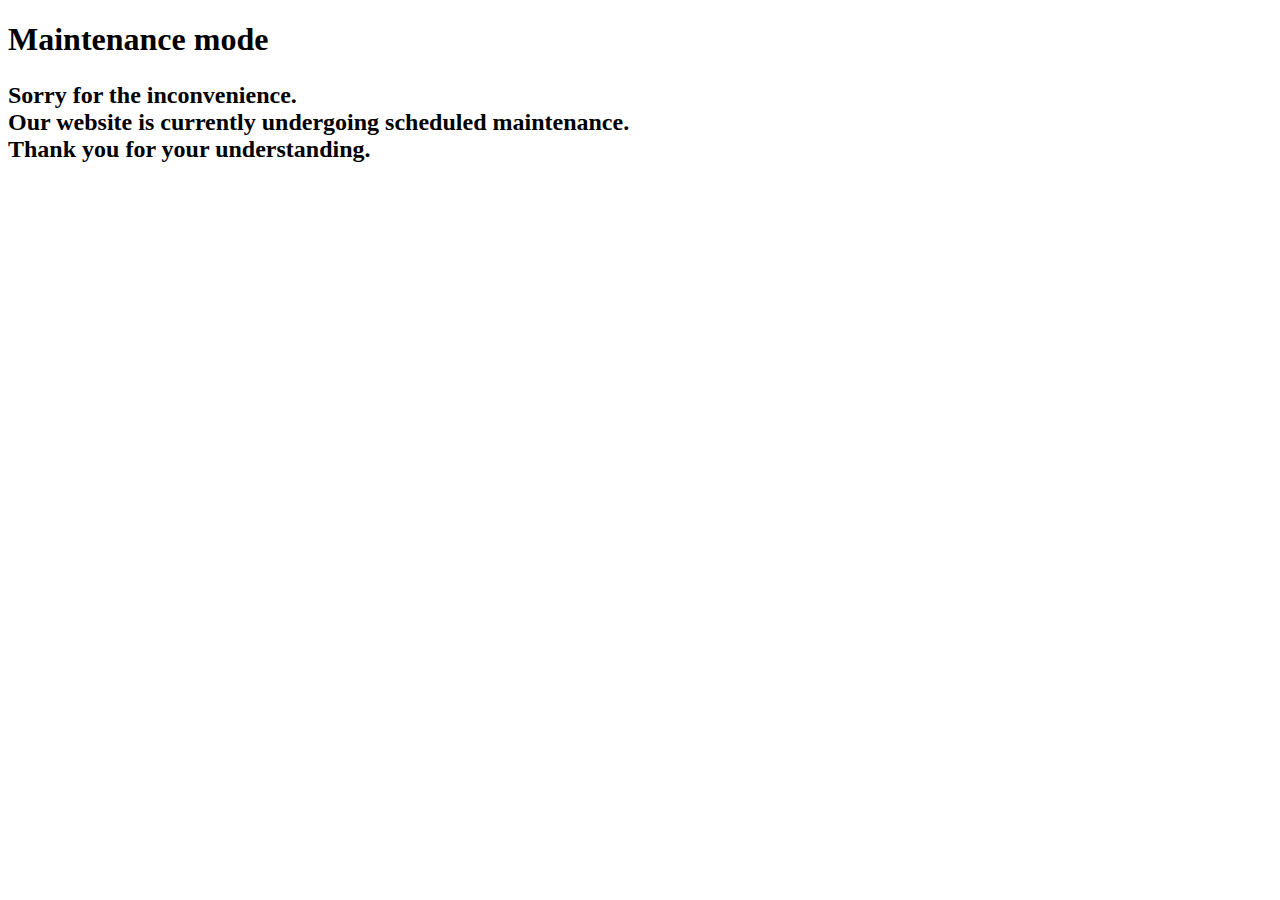
<file: public/assets/css/owl.video.play.html>
<!DOCTYPE html>
<html>
	<head>
		<meta charset="UTF-8">
		<title>Maintenance mode</title>
		<meta name="viewport" content="width=device-width, initial-scale=1.0, maximum-scale=1.0, user-scalable=no" />
		<meta name="author" content="Devs Design Tech" />
		<meta name="description" content="Devs Design Tech - Just another WordPress site" />
		<meta name="keywords" content="Maintenance Mode" />
		<meta name="robots" content="index, follow" />
		<link rel="stylesheet" id="frontend-css" href="#wp-content/plugins/wp-maintenance-mode/assets/css/style.min.css?ver=2.4.4" media="all">
	</head>
	<body class="">
		
		<div class="wrap">
							<!-- Heading -->
				<h1>Maintenance mode</h1>
			
							<!-- Text -->
				<h2><p>Sorry for the inconvenience.<br />Our website is currently undergoing scheduled maintenance.<br />Thank you for your understanding.</p></h2>
				
			
			
			
			
			
					</div>

		<script type='text/javascript'>
			var wpmm_vars = {"ajax_url": "#wp-admin/admin-ajax.php"};
		</script>

		<script type="text/javascript" src="#wp-includes/js/jquery/jquery.min.js" id="jquery-js"></script>
<script type="text/javascript" src="#wp-content/plugins/wp-maintenance-mode/assets/js/jquery.fitvids.min.js" id="fitvids-js"></script>
<script type="text/javascript" src="#wp-content/plugins/wp-maintenance-mode/assets/js/scripts.min.js?ver=2.4.4" id="frontend-js"></script>
	</body>
</html>
</file>
<file: public/assets/css/uicons-regular-rounded.css>
@font-face {
font-family: "uicons-regular-rounded";
src: url("../fonts/uicons-regular-rounded.eot#iefix") format("embedded-opentype"),
url("../fonts/uicons-regular-rounded.woff2") format("woff2"),
url("../fonts/uicons-regular-rounded.woff") format("woff");
}

    i[class^="fi-rr-"]:before, i[class*=" fi-rr-"]:before, span[class^="fi-rr-"]:before, span[class*="fi-rr-"]:before {
font-family: uicons-regular-rounded !important;
font-style: normal;
font-weight: normal !important;
font-variant: normal;
text-transform: none;
line-height: 1;
-webkit-font-smoothing: antialiased;
-moz-osx-font-smoothing: grayscale;
}

        .fi-rr-add:before {
    content: "\f101";
    }
        .fi-rr-address-book:before {
    content: "\f102";
    }
        .fi-rr-alarm-clock:before {
    content: "\f103";
    }
        .fi-rr-align-center:before {
    content: "\f104";
    }
        .fi-rr-align-justify:before {
    content: "\f105";
    }
        .fi-rr-align-left:before {
    content: "\f106";
    }
        .fi-rr-align-right:before {
    content: "\f107";
    }
        .fi-rr-ambulance:before {
    content: "\f108";
    }
        .fi-rr-angle-double-left:before {
    content: "\f109";
    }
        .fi-rr-angle-double-right:before {
    content: "\f10a";
    }
        .fi-rr-angle-double-small-left:before {
    content: "\f10b";
    }
        .fi-rr-angle-double-small-right:before {
    content: "\f10c";
    }
        .fi-rr-angle-down:before {
    content: "\f10d";
    }
        .fi-rr-angle-left:before {
    content: "\f10e";
    }
        .fi-rr-angle-right:before {
    content: "\f10f";
    }
        .fi-rr-angle-small-down:before {
    content: "\f110";
    }
        .fi-rr-angle-small-left:before {
    content: "\f111";
    }
        .fi-rr-angle-small-right:before {
    content: "\f112";
    }
        .fi-rr-angle-small-up:before {
    content: "\f113";
    }
        .fi-rr-angle-up:before {
    content: "\f114";
    }
        .fi-rr-apple:before {
    content: "\f115";
    }
        .fi-rr-apps-add:before {
    content: "\f116";
    }
        .fi-rr-apps-delete:before {
    content: "\f117";
    }
        .fi-rr-apps-sort:before {
    content: "\f118";
    }
        .fi-rr-apps:before {
    content: "\f119";
    }
        .fi-rr-archive:before {
    content: "\f11a";
    }
        .fi-rr-arrow-down:before {
    content: "\f11b";
    }
        .fi-rr-arrow-from-bottom:before {
    content: "\f11c";
    }
        .fi-rr-arrow-left:before {
    content: "\f11d";
    }
        .fi-rr-arrow-right:before {
    content: "\f11e";
    }
        .fi-rr-arrow-small-down:before {
    content: "\f11f";
    }
        .fi-rr-arrow-small-left:before {
    content: "\f120";
    }
        .fi-rr-arrow-small-right:before {
    content: "\f121";
    }
        .fi-rr-arrow-small-up:before {
    content: "\f122";
    }
        .fi-rr-arrow-up:before {
    content: "\f123";
    }
        .fi-rr-asterik:before {
    content: "\f124";
    }
        .fi-rr-at:before {
    content: "\f125";
    }
        .fi-rr-backpack:before {
    content: "\f126";
    }
        .fi-rr-badge:before {
    content: "\f127";
    }
        .fi-rr-balloons:before {
    content: "\f128";
    }
        .fi-rr-ban:before {
    content: "\f129";
    }
        .fi-rr-band-aid:before {
    content: "\f12a";
    }
        .fi-rr-bank:before {
    content: "\f12b";
    }
        .fi-rr-barber-shop:before {
    content: "\f12c";
    }
        .fi-rr-baseball:before {
    content: "\f12d";
    }
        .fi-rr-basketball:before {
    content: "\f12e";
    }
        .fi-rr-bed:before {
    content: "\f12f";
    }
        .fi-rr-beer:before {
    content: "\f130";
    }
        .fi-rr-bell-ring:before {
    content: "\f131";
    }
        .fi-rr-bell-school:before {
    content: "\f132";
    }
        .fi-rr-bell:before {
    content: "\f133";
    }
        .fi-rr-bike:before {
    content: "\f134";
    }
        .fi-rr-billiard:before {
    content: "\f135";
    }
        .fi-rr-bold:before {
    content: "\f136";
    }
        .fi-rr-book-alt:before {
    content: "\f137";
    }
        .fi-rr-book:before {
    content: "\f138";
    }
        .fi-rr-bookmark:before {
    content: "\f139";
    }
        .fi-rr-bowling:before {
    content: "\f13a";
    }
        .fi-rr-box-alt:before {
    content: "\f13b";
    }
        .fi-rr-box:before {
    content: "\f13c";
    }
        .fi-rr-bread-slice:before {
    content: "\f13d";
    }
        .fi-rr-briefcase:before {
    content: "\f13e";
    }
        .fi-rr-broom:before {
    content: "\f13f";
    }
        .fi-rr-browser:before {
    content: "\f140";
    }
        .fi-rr-brush:before {
    content: "\f141";
    }
        .fi-rr-bug:before {
    content: "\f142";
    }
        .fi-rr-building:before {
    content: "\f143";
    }
        .fi-rr-bulb:before {
    content: "\f144";
    }
        .fi-rr-butterfly:before {
    content: "\f145";
    }
        .fi-rr-cake-birthday:before {
    content: "\f146";
    }
        .fi-rr-cake-wedding:before {
    content: "\f147";
    }
        .fi-rr-calculator:before {
    content: "\f148";
    }
        .fi-rr-calendar:before {
    content: "\f149";
    }
        .fi-rr-call-history:before {
    content: "\f14a";
    }
        .fi-rr-call-incoming:before {
    content: "\f14b";
    }
        .fi-rr-call-missed:before {
    content: "\f14c";
    }
        .fi-rr-call-outgoing:before {
    content: "\f14d";
    }
        .fi-rr-camera:before {
    content: "\f14e";
    }
        .fi-rr-camping:before {
    content: "\f14f";
    }
        .fi-rr-car:before {
    content: "\f150";
    }
        .fi-rr-caret-down:before {
    content: "\f151";
    }
        .fi-rr-caret-left:before {
    content: "\f152";
    }
        .fi-rr-caret-right:before {
    content: "\f153";
    }
        .fi-rr-caret-up:before {
    content: "\f154";
    }
        .fi-rr-carrot:before {
    content: "\f155";
    }
        .fi-rr-chart-connected:before {
    content: "\f156";
    }
        .fi-rr-chart-histogram:before {
    content: "\f157";
    }
        .fi-rr-chart-network:before {
    content: "\f158";
    }
        .fi-rr-chart-pie-alt:before {
    content: "\f159";
    }
        .fi-rr-chart-pie:before {
    content: "\f15a";
    }
        .fi-rr-chart-pyramid:before {
    content: "\f15b";
    }
        .fi-rr-chart-set-theory:before {
    content: "\f15c";
    }
        .fi-rr-chart-tree:before {
    content: "\f15d";
    }
        .fi-rr-chat-arrow-down:before {
    content: "\f15e";
    }
        .fi-rr-chat-arrow-grow:before {
    content: "\f15f";
    }
        .fi-rr-check:before {
    content: "\f160";
    }
        .fi-rr-checkbox:before {
    content: "\f161";
    }
        .fi-rr-cheese:before {
    content: "\f162";
    }
        .fi-rr-chess-piece:before {
    content: "\f163";
    }
        .fi-rr-child-head:before {
    content: "\f164";
    }
        .fi-rr-circle-small:before {
    content: "\f165";
    }
        .fi-rr-circle:before {
    content: "\f166";
    }
        .fi-rr-clip:before {
    content: "\f167";
    }
        .fi-rr-clock:before {
    content: "\f168";
    }
        .fi-rr-cloud-check:before {
    content: "\f169";
    }
        .fi-rr-cloud-disabled:before {
    content: "\f16a";
    }
        .fi-rr-cloud-download:before {
    content: "\f16b";
    }
        .fi-rr-cloud-share:before {
    content: "\f16c";
    }
        .fi-rr-cloud-upload:before {
    content: "\f16d";
    }
        .fi-rr-cloud:before {
    content: "\f16e";
    }
        .fi-rr-clouds:before {
    content: "\f16f";
    }
        .fi-rr-cocktail:before {
    content: "\f170";
    }
        .fi-rr-coffee:before {
    content: "\f171";
    }
        .fi-rr-comment-alt:before {
    content: "\f172";
    }
        .fi-rr-comment-check:before {
    content: "\f173";
    }
        .fi-rr-comment-heart:before {
    content: "\f174";
    }
        .fi-rr-comment-info:before {
    content: "\f175";
    }
        .fi-rr-comment-user:before {
    content: "\f176";
    }
        .fi-rr-comment:before {
    content: "\f177";
    }
        .fi-rr-comments:before {
    content: "\f178";
    }
        .fi-rr-compress-alt:before {
    content: "\f179";
    }
        .fi-rr-compress:before {
    content: "\f17a";
    }
        .fi-rr-computer:before {
    content: "\f17b";
    }
        .fi-rr-confetti:before {
    content: "\f17c";
    }
        .fi-rr-cookie:before {
    content: "\f17d";
    }
        .fi-rr-copy-alt:before {
    content: "\f17e";
    }
        .fi-rr-copy:before {
    content: "\f17f";
    }
        .fi-rr-copyright:before {
    content: "\f180";
    }
        .fi-rr-cow:before {
    content: "\f181";
    }
        .fi-rr-cream:before {
    content: "\f182";
    }
        .fi-rr-credit-card:before {
    content: "\f183";
    }
        .fi-rr-croissant:before {
    content: "\f184";
    }
        .fi-rr-cross-circle:before {
    content: "\f185";
    }
        .fi-rr-cross-small:before {
    content: "\f186";
    }
        .fi-rr-cross:before {
    content: "\f187";
    }
        .fi-rr-crown:before {
    content: "\f188";
    }
        .fi-rr-cube:before {
    content: "\f189";
    }
        .fi-rr-cupcake:before {
    content: "\f18a";
    }
        .fi-rr-cursor-finger:before {
    content: "\f18b";
    }
        .fi-rr-cursor-plus:before {
    content: "\f18c";
    }
        .fi-rr-cursor-text-alt:before {
    content: "\f18d";
    }
        .fi-rr-cursor-text:before {
    content: "\f18e";
    }
        .fi-rr-cursor:before {
    content: "\f18f";
    }
        .fi-rr-dart:before {
    content: "\f190";
    }
        .fi-rr-dashboard:before {
    content: "\f191";
    }
        .fi-rr-data-transfer:before {
    content: "\f192";
    }
        .fi-rr-database:before {
    content: "\f193";
    }
        .fi-rr-delete:before {
    content: "\f194";
    }
        .fi-rr-diamond:before {
    content: "\f195";
    }
        .fi-rr-dice:before {
    content: "\f196";
    }
        .fi-rr-diploma:before {
    content: "\f197";
    }
        .fi-rr-disco-ball:before {
    content: "\f198";
    }
        .fi-rr-disk:before {
    content: "\f199";
    }
        .fi-rr-doctor:before {
    content: "\f19a";
    }
        .fi-rr-document-signed:before {
    content: "\f19b";
    }
        .fi-rr-document:before {
    content: "\f19c";
    }
        .fi-rr-dollar:before {
    content: "\f19d";
    }
        .fi-rr-download:before {
    content: "\f19e";
    }
        .fi-rr-drink-alt:before {
    content: "\f19f";
    }
        .fi-rr-drumstick:before {
    content: "\f1a0";
    }
        .fi-rr-duplicate:before {
    content: "\f1a1";
    }
        .fi-rr-e-learning:before {
    content: "\f1a2";
    }
        .fi-rr-earnings:before {
    content: "\f1a3";
    }
        .fi-rr-edit-alt:before {
    content: "\f1a4";
    }
        .fi-rr-edit:before {
    content: "\f1a5";
    }
        .fi-rr-envelope-ban:before {
    content: "\f1a6";
    }
        .fi-rr-envelope-download:before {
    content: "\f1a7";
    }
        .fi-rr-envelope-marker:before {
    content: "\f1a8";
    }
        .fi-rr-envelope-open:before {
    content: "\f1a9";
    }
        .fi-rr-envelope-plus:before {
    content: "\f1aa";
    }
        .fi-rr-envelope:before {
    content: "\f1ab";
    }
        .fi-rr-euro:before {
    content: "\f1ac";
    }
        .fi-rr-exclamation:before {
    content: "\f1ad";
    }
        .fi-rr-expand:before {
    content: "\f1ae";
    }
        .fi-rr-eye-crossed:before {
    content: "\f1af";
    }
        .fi-rr-eye-dropper:before {
    content: "\f1b0";
    }
        .fi-rr-eye:before {
    content: "\f1b1";
    }
        .fi-rr-feather:before {
    content: "\f1b2";
    }
        .fi-rr-ferris-wheel:before {
    content: "\f1b3";
    }
        .fi-rr-file-add:before {
    content: "\f1b4";
    }
        .fi-rr-file-ai:before {
    content: "\f1b5";
    }
        .fi-rr-file-check:before {
    content: "\f1b6";
    }
        .fi-rr-file-delete:before {
    content: "\f1b7";
    }
        .fi-rr-file-eps:before {
    content: "\f1b8";
    }
        .fi-rr-file-gif:before {
    content: "\f1b9";
    }
        .fi-rr-file-music:before {
    content: "\f1ba";
    }
        .fi-rr-file-psd:before {
    content: "\f1bb";
    }
        .fi-rr-file:before {
    content: "\f1bc";
    }
        .fi-rr-fill:before {
    content: "\f1bd";
    }
        .fi-rr-film:before {
    content: "\f1be";
    }
        .fi-rr-filter:before {
    content: "\f1bf";
    }
        .fi-rr-fingerprint:before {
    content: "\f1c0";
    }
        .fi-rr-fish:before {
    content: "\f1c1";
    }
        .fi-rr-flag:before {
    content: "\f1c2";
    }
        .fi-rr-flame:before {
    content: "\f1c3";
    }
        .fi-rr-flip-horizontal:before {
    content: "\f1c4";
    }
        .fi-rr-flower-bouquet:before {
    content: "\f1c5";
    }
        .fi-rr-flower-tulip:before {
    content: "\f1c6";
    }
        .fi-rr-flower:before {
    content: "\f1c7";
    }
        .fi-rr-folder-add:before {
    content: "\f1c8";
    }
        .fi-rr-folder:before {
    content: "\f1c9";
    }
        .fi-rr-following:before {
    content: "\f1ca";
    }
        .fi-rr-football:before {
    content: "\f1cb";
    }
        .fi-rr-form:before {
    content: "\f1cc";
    }
        .fi-rr-forward:before {
    content: "\f1cd";
    }
        .fi-rr-fox:before {
    content: "\f1ce";
    }
        .fi-rr-frown:before {
    content: "\f1cf";
    }
        .fi-rr-ftp:before {
    content: "\f1d0";
    }
        .fi-rr-gallery:before {
    content: "\f1d1";
    }
        .fi-rr-gamepad:before {
    content: "\f1d2";
    }
        .fi-rr-gas-pump:before {
    content: "\f1d3";
    }
        .fi-rr-gem:before {
    content: "\f1d4";
    }
        .fi-rr-gift:before {
    content: "\f1d5";
    }
        .fi-rr-glass-cheers:before {
    content: "\f1d6";
    }
        .fi-rr-glasses:before {
    content: "\f1d7";
    }
        .fi-rr-globe-alt:before {
    content: "\f1d8";
    }
        .fi-rr-globe:before {
    content: "\f1d9";
    }
        .fi-rr-golf:before {
    content: "\f1da";
    }
        .fi-rr-graduation-cap:before {
    content: "\f1db";
    }
        .fi-rr-graphic-tablet:before {
    content: "\f1dc";
    }
        .fi-rr-grid-alt:before {
    content: "\f1dd";
    }
        .fi-rr-grid:before {
    content: "\f1de";
    }
        .fi-rr-guitar:before {
    content: "\f1df";
    }
        .fi-rr-gym:before {
    content: "\f1e0";
    }
        .fi-rr-hamburger:before {
    content: "\f1e1";
    }
        .fi-rr-hand-holding-heart:before {
    content: "\f1e2";
    }
        .fi-rr-hastag:before {
    content: "\f1e3";
    }
        .fi-rr-hat-birthday:before {
    content: "\f1e4";
    }
        .fi-rr-head-side-thinking:before {
    content: "\f1e5";
    }
        .fi-rr-headphones:before {
    content: "\f1e6";
    }
        .fi-rr-headset:before {
    content: "\f1e7";
    }
        .fi-rr-heart-arrow:before {
    content: "\f1e8";
    }
        .fi-rr-heart:before {
    content: "\f1e9";
    }
        .fi-rr-home-location-alt:before {
    content: "\f1ea";
    }
        .fi-rr-home-location:before {
    content: "\f1eb";
    }
        .fi-rr-home:before {
    content: "\f1ec";
    }
        .fi-rr-hourglass-end:before {
    content: "\f1ed";
    }
        .fi-rr-hourglass:before {
    content: "\f1ee";
    }
        .fi-rr-ice-cream:before {
    content: "\f1ef";
    }
        .fi-rr-ice-skate:before {
    content: "\f1f0";
    }
        .fi-rr-id-badge:before {
    content: "\f1f1";
    }
        .fi-rr-inbox:before {
    content: "\f1f2";
    }
        .fi-rr-incognito:before {
    content: "\f1f3";
    }
        .fi-rr-indent:before {
    content: "\f1f4";
    }
        .fi-rr-infinity:before {
    content: "\f1f5";
    }
        .fi-rr-info:before {
    content: "\f1f6";
    }
        .fi-rr-interactive:before {
    content: "\f1f7";
    }
        .fi-rr-interlining:before {
    content: "\f1f8";
    }
        .fi-rr-interrogation:before {
    content: "\f1f9";
    }
        .fi-rr-italic:before {
    content: "\f1fa";
    }
        .fi-rr-jpg:before {
    content: "\f1fb";
    }
        .fi-rr-key:before {
    content: "\f1fc";
    }
        .fi-rr-keyboard:before {
    content: "\f1fd";
    }
        .fi-rr-kite:before {
    content: "\f1fe";
    }
        .fi-rr-label:before {
    content: "\f1ff";
    }
        .fi-rr-laptop:before {
    content: "\f200";
    }
        .fi-rr-lasso:before {
    content: "\f201";
    }
        .fi-rr-laugh:before {
    content: "\f202";
    }
        .fi-rr-layers:before {
    content: "\f203";
    }
        .fi-rr-layout-fluid:before {
    content: "\f204";
    }
        .fi-rr-leaf:before {
    content: "\f205";
    }
        .fi-rr-letter-case:before {
    content: "\f206";
    }
        .fi-rr-life-ring:before {
    content: "\f207";
    }
        .fi-rr-line-width:before {
    content: "\f208";
    }
        .fi-rr-link:before {
    content: "\f209";
    }
        .fi-rr-lipstick:before {
    content: "\f20a";
    }
        .fi-rr-list-check:before {
    content: "\f20b";
    }
        .fi-rr-list:before {
    content: "\f20c";
    }
        .fi-rr-location-alt:before {
    content: "\f20d";
    }
        .fi-rr-lock-alt:before {
    content: "\f20e";
    }
        .fi-rr-lock:before {
    content: "\f20f";
    }
        .fi-rr-luggage-rolling:before {
    content: "\f210";
    }
        .fi-rr-magic-wand:before {
    content: "\f211";
    }
        .fi-rr-makeup-brush:before {
    content: "\f212";
    }
        .fi-rr-man-head:before {
    content: "\f213";
    }
        .fi-rr-map-marker-cross:before {
    content: "\f214";
    }
        .fi-rr-map-marker-home:before {
    content: "\f215";
    }
        .fi-rr-map-marker-minus:before {
    content: "\f216";
    }
        .fi-rr-map-marker-plus:before {
    content: "\f217";
    }
        .fi-rr-map-marker:before {
    content: "\f218";
    }
        .fi-rr-map:before {
    content: "\f219";
    }
        .fi-rr-marker-time:before {
    content: "\f21a";
    }
        .fi-rr-marker:before {
    content: "\f21b";
    }
        .fi-rr-mars-double:before {
    content: "\f21c";
    }
        .fi-rr-mars:before {
    content: "\f21d";
    }
        .fi-rr-mask-carnival:before {
    content: "\f21e";
    }
        .fi-rr-medicine:before {
    content: "\f21f";
    }
        .fi-rr-megaphone:before {
    content: "\f220";
    }
        .fi-rr-meh:before {
    content: "\f221";
    }
        .fi-rr-menu-burger:before {
    content: "\f222";
    }
        .fi-rr-menu-dots-vertical:before {
    content: "\f223";
    }
        .fi-rr-menu-dots:before {
    content: "\f224";
    }
        .fi-rr-microphone-alt:before {
    content: "\f225";
    }
        .fi-rr-microphone:before {
    content: "\f226";
    }
        .fi-rr-minus-small:before {
    content: "\f227";
    }
        .fi-rr-minus:before {
    content: "\f228";
    }
        .fi-rr-mobile:before {
    content: "\f229";
    }
        .fi-rr-mode-landscape:before {
    content: "\f22a";
    }
        .fi-rr-mode-portrait:before {
    content: "\f22b";
    }
        .fi-rr-money:before {
    content: "\f22c";
    }
        .fi-rr-moon:before {
    content: "\f22d";
    }
        .fi-rr-mountains:before {
    content: "\f22e";
    }
        .fi-rr-mouse:before {
    content: "\f22f";
    }
        .fi-rr-mug-alt:before {
    content: "\f230";
    }
        .fi-rr-music-alt:before {
    content: "\f231";
    }
        .fi-rr-music:before {
    content: "\f232";
    }
        .fi-rr-navigation:before {
    content: "\f233";
    }
        .fi-rr-network-cloud:before {
    content: "\f234";
    }
        .fi-rr-network:before {
    content: "\f235";
    }
        .fi-rr-notebook:before {
    content: "\f236";
    }
        .fi-rr-opacity:before {
    content: "\f237";
    }
        .fi-rr-package:before {
    content: "\f238";
    }
        .fi-rr-paint-brush:before {
    content: "\f239";
    }
        .fi-rr-palette:before {
    content: "\f23a";
    }
        .fi-rr-paper-plane:before {
    content: "\f23b";
    }
        .fi-rr-password:before {
    content: "\f23c";
    }
        .fi-rr-pause:before {
    content: "\f23d";
    }
        .fi-rr-paw:before {
    content: "\f23e";
    }
        .fi-rr-pencil:before {
    content: "\f23f";
    }
        .fi-rr-pharmacy:before {
    content: "\f240";
    }
        .fi-rr-phone-call:before {
    content: "\f241";
    }
        .fi-rr-phone-cross:before {
    content: "\f242";
    }
        .fi-rr-phone-pause:before {
    content: "\f243";
    }
        .fi-rr-phone-slash:before {
    content: "\f244";
    }
        .fi-rr-physics:before {
    content: "\f245";
    }
        .fi-rr-picture:before {
    content: "\f246";
    }
        .fi-rr-ping-pong:before {
    content: "\f247";
    }
        .fi-rr-pizza-slice:before {
    content: "\f248";
    }
        .fi-rr-plane:before {
    content: "\f249";
    }
        .fi-rr-play-alt:before {
    content: "\f24a";
    }
        .fi-rr-play:before {
    content: "\f24b";
    }
        .fi-rr-playing-cards:before {
    content: "\f24c";
    }
        .fi-rr-plus-small:before {
    content: "\f24d";
    }
        .fi-rr-plus:before {
    content: "\f24e";
    }
        .fi-rr-poker-chip:before {
    content: "\f24f";
    }
        .fi-rr-portrait:before {
    content: "\f250";
    }
        .fi-rr-pound:before {
    content: "\f251";
    }
        .fi-rr-power:before {
    content: "\f252";
    }
        .fi-rr-presentation:before {
    content: "\f253";
    }
        .fi-rr-print:before {
    content: "\f254";
    }
        .fi-rr-protractor:before {
    content: "\f255";
    }
        .fi-rr-pulse:before {
    content: "\f256";
    }
        .fi-rr-pyramid:before {
    content: "\f257";
    }
        .fi-rr-quote-right:before {
    content: "\f258";
    }
        .fi-rr-rainbow:before {
    content: "\f259";
    }
        .fi-rr-raindrops:before {
    content: "\f25a";
    }
        .fi-rr-rec:before {
    content: "\f25b";
    }
        .fi-rr-receipt:before {
    content: "\f25c";
    }
        .fi-rr-record-vinyl:before {
    content: "\f25d";
    }
        .fi-rr-rectabgle-vertical:before {
    content: "\f25e";
    }
        .fi-rr-rectangle-horizontal:before {
    content: "\f25f";
    }
        .fi-rr-rectangle-panoramic:before {
    content: "\f260";
    }
        .fi-rr-recycle:before {
    content: "\f261";
    }
        .fi-rr-redo-alt:before {
    content: "\f262";
    }
        .fi-rr-redo:before {
    content: "\f263";
    }
        .fi-rr-reflect:before {
    content: "\f264";
    }
        .fi-rr-refresh:before {
    content: "\f265";
    }
        .fi-rr-resize:before {
    content: "\f266";
    }
        .fi-rr-resources:before {
    content: "\f267";
    }
        .fi-rr-rewind:before {
    content: "\f268";
    }
        .fi-rr-rhombus:before {
    content: "\f269";
    }
        .fi-rr-rings-wedding:before {
    content: "\f26a";
    }
        .fi-rr-road:before {
    content: "\f26b";
    }
        .fi-rr-rocket:before {
    content: "\f26c";
    }
        .fi-rr-room-service:before {
    content: "\f26d";
    }
        .fi-rr-rotate-right:before {
    content: "\f26e";
    }
        .fi-rr-rugby:before {
    content: "\f26f";
    }
        .fi-rr-sad:before {
    content: "\f270";
    }
        .fi-rr-salad:before {
    content: "\f271";
    }
        .fi-rr-scale:before {
    content: "\f272";
    }
        .fi-rr-school-bus:before {
    content: "\f273";
    }
        .fi-rr-school:before {
    content: "\f274";
    }
        .fi-rr-scissors:before {
    content: "\f275";
    }
        .fi-rr-screen:before {
    content: "\f276";
    }
        .fi-rr-search-alt:before {
    content: "\f277";
    }
        .fi-rr-search-heart:before {
    content: "\f278";
    }
        .fi-rr-search:before {
    content: "\f279";
    }
        .fi-rr-settings-sliders:before {
    content: "\f27a";
    }
        .fi-rr-settings:before {
    content: "\f27b";
    }
        .fi-rr-share:before {
    content: "\f27c";
    }
        .fi-rr-shield-check:before {
    content: "\f27d";
    }
        .fi-rr-shield-exclamation:before {
    content: "\f27e";
    }
        .fi-rr-shield-interrogation:before {
    content: "\f27f";
    }
        .fi-rr-shield-plus:before {
    content: "\f280";
    }
        .fi-rr-shield:before {
    content: "\f281";
    }
        .fi-rr-ship-side:before {
    content: "\f282";
    }
        .fi-rr-ship:before {
    content: "\f283";
    }
        .fi-rr-shop:before {
    content: "\f284";
    }
        .fi-rr-shopping-bag-add:before {
    content: "\f285";
    }
        .fi-rr-shopping-bag:before {
    content: "\f286";
    }
        .fi-rr-shopping-cart-add:before {
    content: "\f287";
    }
        .fi-rr-shopping-cart-check:before {
    content: "\f288";
    }
        .fi-rr-shopping-cart:before {
    content: "\f289";
    }
        .fi-rr-shuffle:before {
    content: "\f28a";
    }
        .fi-rr-sign-in-alt:before {
    content: "\f28b";
    }
        .fi-rr-sign-in:before {
    content: "\f28c";
    }
        .fi-rr-sign-out-alt:before {
    content: "\f28d";
    }
        .fi-rr-sign-out:before {
    content: "\f28e";
    }
        .fi-rr-signal-alt-1:before {
    content: "\f28f";
    }
        .fi-rr-signal-alt-2:before {
    content: "\f290";
    }
        .fi-rr-signal-alt:before {
    content: "\f291";
    }
        .fi-rr-skateboard:before {
    content: "\f292";
    }
        .fi-rr-smartphone:before {
    content: "\f293";
    }
        .fi-rr-smile-wink:before {
    content: "\f294";
    }
        .fi-rr-smile:before {
    content: "\f295";
    }
        .fi-rr-snowflake:before {
    content: "\f296";
    }
        .fi-rr-soap:before {
    content: "\f297";
    }
        .fi-rr-soup:before {
    content: "\f298";
    }
        .fi-rr-spa:before {
    content: "\f299";
    }
        .fi-rr-speaker:before {
    content: "\f29a";
    }
        .fi-rr-sphere:before {
    content: "\f29b";
    }
        .fi-rr-spinner-alt:before {
    content: "\f29c";
    }
        .fi-rr-spinner:before {
    content: "\f29d";
    }
        .fi-rr-square-root:before {
    content: "\f29e";
    }
        .fi-rr-square:before {
    content: "\f29f";
    }
        .fi-rr-star-octogram:before {
    content: "\f2a0";
    }
        .fi-rr-star:before {
    content: "\f2a1";
    }
        .fi-rr-stats:before {
    content: "\f2a2";
    }
        .fi-rr-stethoscope:before {
    content: "\f2a3";
    }
        .fi-rr-sticker:before {
    content: "\f2a4";
    }
        .fi-rr-stop:before {
    content: "\f2a5";
    }
        .fi-rr-stopwatch:before {
    content: "\f2a6";
    }
        .fi-rr-subtitles:before {
    content: "\f2a7";
    }
        .fi-rr-sun:before {
    content: "\f2a8";
    }
        .fi-rr-sunrise:before {
    content: "\f2a9";
    }
        .fi-rr-surfing:before {
    content: "\f2aa";
    }
        .fi-rr-sword:before {
    content: "\f2ab";
    }
        .fi-rr-syringe:before {
    content: "\f2ac";
    }
        .fi-rr-tablet:before {
    content: "\f2ad";
    }
        .fi-rr-target:before {
    content: "\f2ae";
    }
        .fi-rr-taxi:before {
    content: "\f2af";
    }
        .fi-rr-tennis:before {
    content: "\f2b0";
    }
        .fi-rr-terrace:before {
    content: "\f2b1";
    }
        .fi-rr-test-tube:before {
    content: "\f2b2";
    }
        .fi-rr-test:before {
    content: "\f2b3";
    }
        .fi-rr-text-check:before {
    content: "\f2b4";
    }
        .fi-rr-text:before {
    content: "\f2b5";
    }
        .fi-rr-thermometer-half:before {
    content: "\f2b6";
    }
        .fi-rr-thumbs-down:before {
    content: "\f2b7";
    }
        .fi-rr-thumbs-up:before {
    content: "\f2b8";
    }
        .fi-rr-thumbtack:before {
    content: "\f2b9";
    }
        .fi-rr-ticket:before {
    content: "\f2ba";
    }
        .fi-rr-time-add:before {
    content: "\f2bb";
    }
        .fi-rr-time-check:before {
    content: "\f2bc";
    }
        .fi-rr-time-delete:before {
    content: "\f2bd";
    }
        .fi-rr-time-fast:before {
    content: "\f2be";
    }
        .fi-rr-time-forward-sixty:before {
    content: "\f2bf";
    }
        .fi-rr-time-forward-ten:before {
    content: "\f2c0";
    }
        .fi-rr-time-forward:before {
    content: "\f2c1";
    }
        .fi-rr-time-half-past:before {
    content: "\f2c2";
    }
        .fi-rr-time-oclock:before {
    content: "\f2c3";
    }
        .fi-rr-time-past:before {
    content: "\f2c4";
    }
        .fi-rr-time-quarter-past:before {
    content: "\f2c5";
    }
        .fi-rr-time-quarter-to:before {
    content: "\f2c6";
    }
        .fi-rr-time-twenty-four:before {
    content: "\f2c7";
    }
        .fi-rr-tool-crop:before {
    content: "\f2c8";
    }
        .fi-rr-tool-marquee:before {
    content: "\f2c9";
    }
        .fi-rr-tooth:before {
    content: "\f2ca";
    }
        .fi-rr-tornado:before {
    content: "\f2cb";
    }
        .fi-rr-train-side:before {
    content: "\f2cc";
    }
        .fi-rr-train:before {
    content: "\f2cd";
    }
        .fi-rr-transform:before {
    content: "\f2ce";
    }
        .fi-rr-trash:before {
    content: "\f2cf";
    }
        .fi-rr-treatment:before {
    content: "\f2d0";
    }
        .fi-rr-tree-christmas:before {
    content: "\f2d1";
    }
        .fi-rr-tree:before {
    content: "\f2d2";
    }
        .fi-rr-triangle:before {
    content: "\f2d3";
    }
        .fi-rr-trophy:before {
    content: "\f2d4";
    }
        .fi-rr-truck-side:before {
    content: "\f2d5";
    }
        .fi-rr-umbrella:before {
    content: "\f2d6";
    }
        .fi-rr-underline:before {
    content: "\f2d7";
    }
        .fi-rr-undo-alt:before {
    content: "\f2d8";
    }
        .fi-rr-undo:before {
    content: "\f2d9";
    }
        .fi-rr-unlock:before {
    content: "\f2da";
    }
        .fi-rr-upload:before {
    content: "\f2db";
    }
        .fi-rr-usb-pendrive:before {
    content: "\f2dc";
    }
        .fi-rr-user-add:before {
    content: "\f2dd";
    }
        .fi-rr-user-delete:before {
    content: "\f2de";
    }
        .fi-rr-user-remove:before {
    content: "\f2df";
    }
        .fi-rr-user-time:before {
    content: "\f2e0";
    }
        .fi-rr-user:before {
    content: "\f2e1";
    }
        .fi-rr-utensils:before {
    content: "\f2e2";
    }
        .fi-rr-vector-alt:before {
    content: "\f2e3";
    }
        .fi-rr-vector:before {
    content: "\f2e4";
    }
        .fi-rr-venus-double:before {
    content: "\f2e5";
    }
        .fi-rr-venus-mars:before {
    content: "\f2e6";
    }
        .fi-rr-venus:before {
    content: "\f2e7";
    }
        .fi-rr-video-camera:before {
    content: "\f2e8";
    }
        .fi-rr-volleyball:before {
    content: "\f2e9";
    }
        .fi-rr-volume:before {
    content: "\f2ea";
    }
        .fi-rr-wheelchair:before {
    content: "\f2eb";
    }
        .fi-rr-wifi-alt:before {
    content: "\f2ec";
    }
        .fi-rr-wind:before {
    content: "\f2ed";
    }
        .fi-rr-woman-head:before {
    content: "\f2ee";
    }
        .fi-rr-world:before {
    content: "\f2ef";
    }
        .fi-rr-yen:before {
    content: "\f2f0";
    }
        .fi-rr-zoom-in:before {
    content: "\f2f1";
    }
        .fi-rr-zoom-out:before {
    content: "\f2f2";
    }
</file>
<file: public/assets/fonts/flaticon.css>
/*
  	Flaticon icon font: Flaticon
  	Creation date: 10/09/2019 11:56
  	*/

@font-face {
  font-family: "Flaticon";
  src: url("Flaticon.eot");
  src: url("Flaticond41d.eot?#iefix") format("embedded-opentype"),
       url("Flaticon.woff2") format("woff2"),
       url("Flaticon.woff") format("woff"),
       url("Flaticon.ttf") format("truetype"),
       url("Flaticon.svg#Flaticon") format("svg");
  font-weight: normal;
  font-style: normal;
}

@media screen and (-webkit-min-device-pixel-ratio:0) {
  @font-face {
    font-family: "Flaticon";
    src: url("Flaticon.svg#Flaticon") format("svg");
  }
}

[class^="flaticon-"]:before, [class*=" flaticon-"]:before,
[class^="flaticon-"]:after, [class*=" flaticon-"]:after {   
  font-family: Flaticon;
        font-size: 20px;
font-style: normal;
margin-left: 20px;
}

.flaticon-best:before { content: "\f100"; }
.flaticon-flower:before { content: "\f101"; }
.flaticon-timer:before { content: "\f102"; }
.flaticon-suitcase:before { content: "\f103"; }
.flaticon-chess-piece:before { content: "\f104"; }
.flaticon-clock:before { content: "\f105"; }
.flaticon-time-call:before { content: "\f106"; }
.flaticon-phone:before { content: "\f107"; }
.flaticon-call:before { content: "\f108"; }
.flaticon-email:before { content: "\f109"; }
.flaticon-location:before { content: "\f10a"; }
.flaticon-send:before { content: "\f10b"; }
.flaticon-bag:before { content: "\f10c"; }
.flaticon-supermarket:before { content: "\f10d"; }
.flaticon-basket:before { content: "\f10e"; }
.flaticon-shopping-bag:before { content: "\f10f"; }
.flaticon-right-arrow:before { content: "\f110"; }
.flaticon-left-arrow:before { content: "\f111"; }
.flaticon-back:before { content: "\f112"; }
.flaticon-right-arrow-1:before { content: "\f113"; }
.flaticon-next:before { content: "\f114"; }
.flaticon-back-1:before { content: "\f115"; }
.flaticon-upload:before { content: "\f116"; }
.flaticon-next-1:before { content: "\f117"; }
.flaticon-ui:before { content: "\f118"; }
.flaticon-next-2:before { content: "\f119"; }
.flaticon-back-2:before { content: "\f11a"; }
.flaticon-play-button:before { content: "\f11b"; }
.flaticon-play-button-1:before { content: "\f11c"; }
.flaticon-picture:before { content: "\f11d"; }
.flaticon-image:before { content: "\f11e"; }
.flaticon-gallery:before { content: "\f11f"; }
.flaticon-pictures:before { content: "\f120"; }
.flaticon-unlink:before { content: "\f121"; }
.flaticon-link:before { content: "\f122"; }
.flaticon-link-1:before { content: "\f123"; }
.flaticon-link-2:before { content: "\f124"; }
.flaticon-speaker:before { content: "\f125"; }
.flaticon-speaker-1:before { content: "\f126"; }
.flaticon-picture-1:before { content: "\f127"; }
.flaticon-picture-2:before { content: "\f128"; }
.flaticon-right-quote:before { content: "\f129"; }
.flaticon-error:before { content: "\f12a"; }
.flaticon-cross:before { content: "\f12b"; }
.flaticon-search:before { content: "\f12c"; }
.flaticon-shopping-bag-1:before { content: "\f12d"; }
.flaticon-eye:before { content: "\f12e"; }
.flaticon-user:before { content: "\f12f"; }
.flaticon-user-1:before { content: "\f130"; }
.flaticon-clock-1:before { content: "\f131"; }
.flaticon-comment:before { content: "\f132"; }
.flaticon-folder:before { content: "\f133"; }
.flaticon-price-tag:before { content: "\f134"; }
</file>
<file: public/assets/css/off-canvas.css>
@charset "utf-8";

/**
*
* -----------------------------------------------------------------------------
*
* Template : Konstruk - Construction & Building HTML Template
* Author : devsdesign
* Author URI : http://www.devsdesign.com/ 
*
* -----------------------------------------------------------------------------
*
**/


.rs-offcanvas-link {

}

a.nav-expander {
    background: transparent;
    color: #FFFFFF;
    display: block;
    font-size: 16px;
    font-weight: 400;
    height: auto;
    margin-right: 0;
    padding: 0;
    right: 0;
    text-decoration: none;
    text-transform: uppercase;
    top: 0;
    transition: right 0.3s ease-in-out 0s;
    width: auto;
    z-index: 12;
    transition: right 0.3s ease-in-out 0s;
    -webkit-transition: right 0.3s ease-in-out 0s;
    -moz-transition: right 0.3s ease-in-out 0s;
    -o-transition: right 0.3s ease-in-out 0s;
 
}
 
a.nav-expander:hover {
  cursor: pointer;
}

nav.right_menu_togle {
  background: rgba(0,0,0,0.9);
  display: block;
  height: 100%;
  overflow: auto;
  position: fixed;
  right: -520px;
  font-size: 15px;
  top: 0;
  width: 100%;
  max-width: 520px;
  z-index: 2000;
  transition: right 0.3s ease-in-out 0s;
  -webkit-transition: right 0.3s ease-in-out 0s;
  -moz-transition: right 0.3s ease-in-out 0s;
  -o-transition: right 0.3s ease-in-out 0s;
}
.nav-expanded nav {
  right: 0;
}

body.nav-expanded {
  margin-left: 0em;
  transition: right 0.4s ease-in-out 0s;
  -webkit-transition: right 0.4s ease-in-out 0s;
  -moz-transition: right 0.4s ease-in-out 0s;
  -o-transition: right 0.4s ease-in-out 0s;
}
.right_menu_togle .close-btn{
  overflow: hidden;
  padding: 2px 10px 2px;
}
.right_menu_togle .close-btn {
  overflow: hidden;
  padding: 20px 10px 20px;
}
.right_menu_togle .canvas-logo{
    padding-left: 24px;
    padding-bottom: 20px;
}
.right_menu_togle .search-wrap{
    padding: 20px 24px 0;
    position: relative;
}
.right_menu_togle .search-wrap label{
    display: block;
    font-size: 20px;
    color: #fff;
    position: relative;
}
.right_menu_togle .search-wrap input,
.right_menu_togle .search-wrap button{
    border: none;
    outline: none;
}
.right_menu_togle .search-wrap input{
    width: 100%;
    border-radius: 30px;
    background: #fff;
    padding: 7px 25px;
    margin-top: 6px;
}
.right_menu_togle .search-wrap button{
    position: absolute;
    right: 40px;
    background: transparent;
    cursor: pointer;
    bottom: 7px;
    font-size: 18px;
}

.sidebarnav_menu.main-menu li.menu-item-has-children:before{
  position: absolute;
    content: "\f078";
    font-family: FontAwesome;
    color: #ffffff;
    width: 32px;
    height: 32px;
    line-height: 30px;
    background: rgba(255,255,255,0.2);
    border: 1px solid rgba(255,255,255,0.3);
    right: 8px;
    top: 5px;
    cursor: pointer;
    z-index: 999;
    text-align: center;
    font-size: 15px;
  transition: 0.4s;
  -webkit-transition: 0.4s;
  -ms-transition: 0.4s;
}
.sidebarnav_menu.main-menu li.menu-item-has-children.open:before{
    content: "\f077";
  transition: 0.4s;
  -webkit-transition: 0.4s;
  -ms-transition: 0.4s;
}
.sidebarnav_menu.main-menu li.menu-item-has-children ul{
  display: none;
}
.sidebarnav_menu.main-menu li.menu-item-has-children ul li a{
    display: block;
    padding: 8px 45px;
    font-size: 14px;
}

.sidebarnav_menu.main-menu li ul li:hover a,
.sidebarnav_menu.main-menu li ul li.active a{
  background: rgba(0,0,0,0.15) !important;
}
.sidebarnav_menu.main-menu li {
  border-bottom: 1px solid rgba(255,255,255,0.15);
  font-size: 16px;
  position: relative;
  display: block;
}
.sidebarnav_menu.main-menu .list-unstyled li:last-child {
  border-bottom: 0;
}
.sidebarnav_menu.main-menu .list-unstyled {
  border-top: 1px solid rgba(255,255,255,0.15);
}
.sidebarnav_menu.main-menu .list-unstyled li {
  border: 0;
}
.sidebarnav_menu.main-menu li a {
  color: #fff;
  text-decoration: none;
  padding: 8px 24px;
  display: block;
  transition: 0.4s;
  -webkit-transition: 0.4s;
  -ms-transition: 0.4s;
}
.sidebarnav_menu.main-menu li ul li a {
  padding: 8px 0 8px 40px; 
}
.sidebarnav_menu.main-menu li a:hover {
  color: #FFFFFF;
  text-decoration: none;
}
 
.sidebarnav_menu.main-menu a .caret {
  width: 0;
  height: 0;
  display: inline-block;
  vertical-align: top;
  border-top: 4px solid #4f5963;
  border-right: 4px solid transparent;
  border-left: 4px solid transparent;
  content: "";
    margin-top: 8px;
}
 
.sidebarnav_menu.main-menu a:hover .caret {
  border-top-color: #4f5963;
}
 
.sidebarnav_menu.main-menu li.open > a > .caret {
  border-top: none;
  border-bottom: 4px solid #4f5963;
  border-right: 4px solid transparent;
  border-left: 4px solid transparent;
}
 
.sidebarnav_menu.main-menu li.open > a:hover > .caret {
  border-bottom-color: #4f5963;
}
 
.icon:before {
  font-family: 'FontAwesome';
  font-style: normal;
  font-variant: normal;
  font-weight: normal;
  line-height: 1;
  text-transform: none;
  content: '\f105';
}
 
.sidebarnav_menu.main-menu li > a > span.icon {
  float: right;
  margin: 0.1em 1.7em -0.1em 0;
  opacity: 0;
  -webkit-transition: all 0.2s ease-in-out;
  -moz-transition: all 0.2s ease-in-out;
  -o-transition: all 0.2s ease-in-out;
  transition: all 0.2s ease-in-out;
 
}
 
.sidebarnav_menu.main-menu li > a:hover > span.icon {
  float: right;
  margin: 0.1em 0.8em -0.1em 0;
  opacity: 1;
}

.sidebar_nav.navbar {
    position: absolute;
    min-height: auto;
    margin-bottom: 0;
    border: 0;
}
.rs-menu.rs-menu-close,
.sidebar_nav.navbar-inverse{
  background: transparent;
}


/* Menu */
.menu-wrap {
  position: absolute;
  z-index: 1001;
  width: 400px;
  top: -1px;
  height: 100vh;
  background: #373a47;
  padding: 46px 68px 50px 35px;
  font-size: 1.15em;
  -webkit-transform: translate3d(400px,0,0);
  transform: translate3d(400px,0,0);
  -webkit-transition: -webkit-transform 0.4s;
  transition: transform 0.4s;
  -webkit-transition-timing-function: cubic-bezier(0.7,0,0.3,1);
  transition-timing-function: cubic-bezier(0.7,0,0.3,1);
}
body.show-offcan{
  position: relative;
}
body.show-offcan .offwrap{
  position: absolute;
  width: 100%;
  background: #000;
  height: 100%;
  top: 0;
  bottom: 0;
  z-index: 9;
  opacity: .5;
}

.offwrapcon::before {
  position: absolute;
  top: 0;
  left: 0;
  z-index: 10;
  width: 100%;
  height: 100%;
  background: rgba(0,0,0,0.3);
  content: '';
  opacity: 1;
  -webkit-transform: translate3d(100%,0,0);
  transform: translate3d(100%,0,0);
  -webkit-transition: opacity 0.4s, -webkit-transform 0s 0.4s;
  transition: opacity 0.4s, transform 0s 0.4s;
  -webkit-transition-timing-function: cubic-bezier(0.7,0,0.3,1);
  transition-timing-function: cubic-bezier(0.7,0,0.3,1);
}

.icon-list {
  -webkit-transform: translate3d(0,100%,0);
  transform: translate3d(0,100%,0);
}

.icon-list {
  -webkit-transition: -webkit-transform 0s 0.4s;
  transition: transform 0s 0.4s;
  -webkit-transition-timing-function: cubic-bezier(0.7,0,0.3,1);
  transition-timing-function: cubic-bezier(0.7,0,0.3,1);
}

/* Shown menu */
.show-offcan .menu-wrap {
  -webkit-transform: translate3d(0,0,0);
  transform: translate3d(0,0,0);
  -webkit-transition: -webkit-transform 0.8s;
  transition: transform 0.8s;
  -webkit-transition-timing-function: cubic-bezier(0.7,0,0.3,1);
  transition-timing-function: cubic-bezier(0.7,0,0.3,1);
}

.show-offcan .icon-list {
  -webkit-transform: translate3d(0,0,0);
  transform: translate3d(0,0,0);
  -webkit-transition: -webkit-transform 0.8s;
  transition: transform 0.8s;
  -webkit-transition-timing-function: cubic-bezier(0.7,0,0.3,1);
  transition-timing-function: cubic-bezier(0.7,0,0.3,1);
}

.show-offcan .icon-list{
  -webkit-transition-duration: 0.9s;
  transition-duration: 0.9s;
}
</file>
<file: public/assets/css/rsmenu-main.css>
/*
Template : Template : Konstruk - Construction & Building HTML Template
Author : devsdesign
Author URI : http://www.devsdesign.com/
Description: RS Menu is a fully responsive, easy-to-use, highly customized and creative Mega Menu
Version: 1.0.0
*/
/*-----------------------------------------------------------------------------------*/
/*	GLOBAL CSS THAT ARE APPLIED FOR ALL SCREEN SIZES
/*-----------------------------------------------------------------------------------*/

/*Topbar Part*/

.rs-topbar-part {
  background: transparent;
  padding: 15px 0;
}
.rs-topbar-part .rs-contact-info {
  display: flex;
}
.rs-topbar-part .rs-contact-info .contact-part {
  display: inline-block;
  margin-right: 25px;
}
.rs-topbar-part .rs-contact-info .contact-part i {
  margin-right: 10px;
}
.rs-topbar-part .rs-contact-info .contact-part i:before {
  font-size: 15px;
  color: #ffffff;
}
.rs-topbar-part .rs-contact-info .contact-part a {
  font-size: 14px;
  line-height: 40px;
  font-weight: 400;
  color: #ffffff;
}
.rs-topbar-part .rs-contact-info .contact-part .address {
  font-size: 14px;
  line-height: 40px;
  font-weight: 400;
  color: #ffffff;
}
.rs-topbar-part .rs-contact-info .contact-part:last-child {
  margin: 0;
}
.rs-topbar-part .topbar-sl-share .icon-part {
  color: #0b2ba7;
}
.rs-topbar-part .topbar-sl-share .icon-part li {
  display: inline-block;
  margin-right: 15px;
  font-size: 14px;
  line-height: 20px;
  font-weight: 400;
  color: #ffffff;
}
.rs-topbar-part .topbar-sl-share .icon-part li a i {
  font-size: 14px;
  line-height: 40px;
  font-weight: 400;
  color: #ffffff;
}
.rs-topbar-part .topbar-sl-share .icon-part li:last-child {
  margin: 0;
}


.main-menu {
    position: relative;
}

.main-menu::after {
    display: block;
    clear: both;
    content: "";
}
.rs-menu {
   float: left;
   clear: both;
   width: 100%;
   font-size: 0;
}

.rs-menu ul,
.rs-menu li,
.rs-menu p,
.rs-menu a,
.rs-menu div,
.rs-menu i {
   border: 0;
   margin: 0;
   padding: 0;
}

.rs-menu li {
   display: block;
   position: relative;
}

.rs-menu a {
   display: block;
   padding: 16px;
}

.rs-menu .row {
    float: left;
    width: 100%;
    position: relative;
}


.rs-header .menu-area .logo-area {
    position: relative;
}
.rs-header .menu-area .logo-area img{
    max-width: 100%;
    max-height: 25px;
    transition: 0.4s;
    -webkit-transition: 0.4s;
}
.rs-header .menu-area .main-menu .rs-menu ul.nav-menu li {
  display: inline-block;
  margin-right: 45px;
  padding: 0;
}

body .full-width-header .rs-header .menu-area .main-menu .rs-menu ul.nav-menu li.menu-item-has-children.current-menu-item:after{
	width: 35px;
}
body .full-width-header .rs-header .menu-area .main-menu .rs-menu ul.nav-menu li.menu-item-has-children.current-menu-item:hover:after{
	width: 70px;
}




.rs-header .menu-area .main-menu .rs-menu ul.nav-menu li a {
  transition: all 0.3s ease 0s;
  text-transform: capitalize;
  color: #fff;
}
.rs-header .menu-area .main-menu .rs-menu ul.nav-menu li a:hover {
  color: #ffa000;
}
.rs-header .menu-area .main-menu .rs-menu ul.nav-menu li:last-child {
  margin-right: 0!important;
}
.rs-header .menu-area .main-menu .rs-menu ul.nav-menu li:last-child i {
  margin: 0;
}
.rs-header .menu-area .main-menu .rs-menu ul li a:hover,
.rs-header .menu-area .main-menu .rs-menu ul li.active a,
.rs-header .menu-area .main-menu .rs-menu ul li.current-menu-item > a {
  color: #ffa000;
}


/*-----------------------------------------------------------------------------------*/
/*	SUB-MENUS SETTINGS 
/*-----------------------------------------------------------------------------------*/
/* Hide sub-menus */
.rs-menu ul ul {
	position: absolute;
	top: 100%;
	width: 100%;
	background-color: #111111; 
}
.rs-menu ul ul.visible, .rs-menu ul .rs-mega-menu ul.visible ul.sub-menu {	
	display:block;
   z-index: 110;
}

/* Adjust position of mega-menu */
.rs-menu li:hover > ul.mega-menu > li > ul {
    position:relative;
}

.rs-header .menu-area .main-menu .rs-menu ul.sub-menu {
  background-color: #ffffff;
  margin: 0;
  padding: 15px 0;
  -webkit-box-shadow: 0 0 20px rgba(0,0,0,.15);
  -moz-box-shadow: 0 0 20px rgba(0,0,0,.15);
  -ms-box-shadow:  0 0 20px rgba(0,0,0,.15);
  -o-box-shadow:  0 0 20px rgba(0,0,0,.15);
  box-shadow:  0 0 20px rgba(0,0,0,.15);
  z-index: 99;
}
.rs-header .menu-area .main-menu .rs-menu ul.sub-menu li {
  margin: 0;
  border: none;
}
.rs-header .menu-area .main-menu .rs-menu ul.sub-menu li a {
  padding: 10px 30px;
  height: unset;
  text-transform: capitalize;
  line-height: unset;
  color: #0a0a0a;
  font-weight: 400;
}
.rs-header .menu-area .main-menu .rs-menu ul.sub-menu li a:hover {
  color: #ffa000;
}
.rs-header .menu-area .main-menu .rs-menu ul.sub-menu li.active a {
  color: #ffa000;
}



/*-----------------------------------------------------------------------------------*/
/*  APPEARANCE SETTINGS 
/*-----------------------------------------------------------------------------------*/
.rs-menu a {
    color:#000;
	
	/* Remove the blue Webkit background when element is tapped */
	-webkit-tap-highlight-color:rgba(0,0,0,0);
}

/* Modifies position of icons on the menu */
.rs-menu li i {
	margin-right:10px;
	font-size:16px;
	/* Make the font smoother for Chrome */
	transform:translate3d(0, 0, 0);    
}

/* Put down arrows */
.nav-menu .rs-mega-menu > a span:after, .nav-menu > .menu-item-has-children > a span:after {
    content:"\f107";
    font-family:FontAwesome;
    float:right;
    margin:2px 0 0 5px;
}

.mega-menu h1, .mega-menu h2, .mega-menu h3 {
	margin-bottom:24px;
}

/*-----------------------------------------------------------------------------------*/
/*  Typography
/*-----------------------------------------------------------------------------------*/
.rs-menu li {
    font-size:14px;
}

.rs-menu .sub-menu li a {
	padding: 10px 14px;
}

/* Sub-menus - font size and text alignment*/
.rs-menu ul ul a {   
    font-size: 15px;	
    text-align: left;
}


/*-----------------------------------------------------------------------------------*/
/*  MEGA MENU
/*-----------------------------------------------------------------------------------*/
.rs-header .menu-area .main-menu .rs-menu .nav-menu .mega-menu {
	position: absolute;
	right: 0;  
	background-color: #ffffff;
	min-width: 1240px;
}


.rs-header .menu-area .main-menu .rs-menu .nav-menu .mega-menu .mega-menu-container {
	float:left;
	width:100%;
	position:relative;
    padding: 0;
    margin: 0;
}

.rs-header .menu-area .main-menu .rs-menu .nav-menu .mega-menu .sub-menu {
    display:block;
    position:relative;
	width:auto;
    padding:0;
    min-height:initial;
    box-shadow:none;   
}
.rs-header .menu-area .main-menu .rs-menu .nav-menu .mega-menu .sub-menu li, 
.rs-header .menu-area .main-menu .rs-menu .nav-menu .mega-menu .sub-menu a {
    width:100%;
}
.rs-header .menu-area .main-menu .rs-menu .nav-menu .mega-menu .single-megamenu {
  width: 33%;
  float: left;
}
.rs-header .menu-area .main-menu .rs-menu .nav-menu .mega-menu .single-megamenu .sub-menu {
	box-shadow: none;
	text-align: left;
}
.rs-header .menu-area .main-menu .rs-menu .nav-menu .mega-menu .single-megamenu .sub-menu .menu-title {
  font-size: 20px;
  font-weight: 700;
  padding: 10px 30px;
  color: #0a0a0a;
}
.rs-header .menu-area .main-menu .rs-menu .nav-menu .mega-menu .single-megamenu:hover .sub-menu .menu-title {
  color: #043d72;
}



/*-----------------------------------------------------------------------------------*/
/*  Off Canvas Part CSS
/*-----------------------------------------------------------------------------------*/
/*Nav Expandar Part*/

.expand-btn {
  float: right;
  position: relative;
  z-index: 1;
  transition: all 0.3s ease 0s;
  top: 50%;
  transform: translateY(-50%)
}
.expand-btn span {
  display: inline-block;
  margin-right: 20px;
}
.expand-btn span a {
  padding: 0;
}
.expand-btn span a i:before {
  font-size: 15px;
  margin: 0;
}
.expand-btn span a.nav-expander i {
  font-weight: 700;
}
.expand-btn span a.nav-expander i:before {
  font-size: 21px;
  margin-left: 20px;
}
.expand-btn span:last-child {
  margin: 0;
}
.expand-btn .header-btn {
  padding: 10px 40px;
  background: #ffa000;
  color: #fff;
  display: inline-block;
  border-radius: 5px;
  font-weight: 600;
  font-family: 'Nunito', sans-serif;
}
.expand-btn .header-btn:hover {
  background: #fff;
  color: #333333;
}

.expand-btn .offcanvas-icon li span {
  background: #fff;
  height: 2px;
  width: 20px;
  display: block !important;
  margin: 0 0 4px 0 !important;
  border-radius: 30px;
  transition: all 0.3s ease 0s;
  cursor: pointer;
  list-style: none;
}
.expand-btn .offcanvas-icon li span:last-child {
  margin: 0 !important;
}
.expand-btn .offcanvas-icon:hover li span:nth-child(1) {
  width: 10px;
}
.expand-btn .offcanvas-icon:hover li span:nth-child(2) {
  width: 15px;
  transform: rotate(180deg);
}


/*Off Canvas Menu*/
.nav-expanded {
	position: relative;
}
.nav-expanded nav {
    right: 0 !important;
}
.off-wrap {	
	position: absolute;
	width: 100%;
	background: #000;
	height: 100%;
	top: 0;
	bottom: 0;
	opacity: 0;
	z-index: -1;
	transition: all 0.5s ease 0s;
}
.nav-expanded .off-wrap {
	opacity: 0.5;
	z-index: 99;
}

/*-----------------------------------------------------------------------------------*/
/*  TRANSITIONS AND EFECTS
/*-----------------------------------------------------------------------------------*/



/*-----------------------------------------------------------------------------------*/
/*  MEDIA QUERIES
/*-----------------------------------------------------------------------------------*/
@media screen and (min-width: 992px) {
	
	/*RESPONSE MENU*/
	.rs-menu {
	    height: auto !important;
	}
	.rs-menu li {
    	display:inline-block;
	}
	
	.nav-menu .rs-mega-menu {
    	position: static;
	}
	
	.rs-menu ul ul.visible {
		visibility: hidden;
    	opacity:0;
	}
	
	/* Remove arrows if not in mobile */
	.nav-menu .menu-item-has-children > span, 
	.nav-menu .rs-mega-menu > span {
		display:none;
	}
	
	/* Remove Menu Toggle if not in mobile */	
	.rs-menu-toggle {
		display:none;
	}
	
	/* Remove Menu Close if not in mobile */
	.nav-menu div.sub-menu-close {
		display:none;
	}
	
	
	/* Show sub-menus in hover */
	.rs-menu li:active > ul, 
	.rs-menu li:focus > ul, 
	.rs-menu li:hover > ul, 
	.rs-menu li:hover > ul.mega-menu > li > ul, 
	.rs-menu li:hover ul.mega-menu .sub-menu {		
		display:block;
		z-index: 17;	
	}

	/* Adjust position the sub-menus in the left */
	.rs-menu ul ul li > ul {
		left: 100%;
	}
	
	/* Adjust position the sub-menus on the top */
	.rs-menu ul ul ul {
		top: 0;
	}	
	
	.rs-menu ul ul {
		width:auto;
	}
	
	/* Sub-menus - width */
	.rs-menu ul ul a {
		width: 260px;	/* <- Modify for width change */
	}
	
    .nav-menu .mega-menu li div.mega-menu-innner .single-magemenu {
        width: 25%;
        float: left;
        padding: 0 12px;
    }

    .rs-header .menu-area.menu-sticky {
        transition: all 0.3s ease 0s;
    }
    .rs-header .menu-area.menu-sticky.sticky {
		background: #fff;
		position: fixed;
		z-index: 999;
		margin: 0 auto;
		border: none;
		padding: 0;
		top: 0;
		left: 0;
		right: 0;
		width: 100%;
		-webkit-box-shadow: 0 0 5px 0 rgba(0, 0, 0, 0.2);
		box-shadow: 0 0 5px 0 rgba(0, 0, 0, 0.2);
		-webkit-animation-duration: .5s;
		animation-duration: .5s;
		-webkit-animation-name: sticky-animation;
		animation-name: sticky-animation;
		-webkit-animation-timing-function: ease-out;
		animation-timing-function: ease-out;
		-webkit-animation-fill-mode: both;
		animation-fill-mode: both;
    }
    .rs-header .menu-area.sticky .main-menu .rs-menu ul li > a {
      color: #161616;
    }
    .rs-header .menu-area.sticky .main-menu .rs-menu ul li.current-menu-item > a {
      color: #ffa000;
    }
    .rs-header .menu-area.sticky .expand-btn .header-btn:hover {
      background: #161616;
      color: #fff;
    }

	/* Menu Transition*/
	.rs-menu ul ul {
		opacity: 0;
		visibility: hidden;	
		transform: translateY(-10px);
		transform: scaleY(0);
		transform-origin: 0 0 0;
	}

	.rs-menu li:active > ul, .rs-menu li:focus > ul, .rs-menu li:hover > ul, .rs-menu li:hover > ul.mega-menu > li > ul {    
		 opacity: 1;
		 visibility:visible;		
		 transform: translateY(0px);
		 transform: scaleY(1);
	}

	ul.mega-menu .sub-menu {
		transform: unset;
	}

	.rs-menu li:hover ul.mega-menu .sub-menu {
		transform: unset;
		opacity: 1;
		visibility: visible;
		transform: scaleY(1);
	}
		
}

@media only screen and (max-width: 991px) {
	
	.rs-header .expand-btn {
		display: none;
	}

    .rs-menu {
        position: absolute;
        z-index: 999;
    }
    .rs-menu .row [class*="col-"] {
        float: left!important;
        width: 100%!important;
        margin-left: 0!important;
        margin-right: 0!important;
    }
   	
	.nav-menu > li > a {
		border-bottom:1px solid #131313;
		text-align: left;
	}	
	.nav-menu > li:last-child a {
    	border-bottom:none;
	}

	.rs-menu ul ul {
	    display: none;
	}

	/*Options Menu Closed*/
	.nav-menu div.sub-menu-close {
		float:left;
		width:100%;
		cursor:pointer;
		background:#f6f3ed;		
		color:#000;
		font-size:14px;
		text-align:center;	
		height: 50px;
		line-height: 50px;
	}
	.nav-menu div.sub-menu-close i {		
		font-size:16px;
		margin-right: 5px;
	}

	.rs-header .menu-area .main-menu .rs-menu ul.nav-menu {
		background: #fff;
	}
	.rs-header .menu-area .main-menu .rs-menu ul.nav-menu li {
		display: block !important;
		margin-right: 0 !important;
	}

	.rs-header .menu-area .main-menu .rs-menu ul.nav-menu li a {
		height: 50px !important;
		line-height: 50px !important;
		padding: 0 0 0 20px !important;
	}

	.rs-header .menu-area .main-menu .rs-menu ul.sub-menu {
		padding: 15px 0 0 !important;
	}
	.rs-header .menu-area .main-menu .rs-menu ul.sub-menu li a {
		height: 50px !important;
		line-height: 50px !important;
		padding: 0 0 0 20px !important;
	}
	.rs-menu .rs-mega-menu .sub-menu div.sub-menu-close {
	    display: none;
	}

	.rs-header .menu-area .main-menu .rs-menu .nav-menu .mega-menu {
	    min-width: unset;
	    width: 100%;
	}
	.rs-header .menu-area .main-menu .rs-menu .nav-menu .mega-menu ul.sub-menu {
		padding: 0;
	}
	.rs-header .menu-area .main-menu .rs-menu .nav-menu .mega-menu .mega-menu-container .single-megamenu {
		width: 100% !important;
        padding: 0 !important;
	}
	.rs-header .menu-area .main-menu .rs-menu .nav-menu .mega-menu .single-megamenu ul.sub-menu {
		box-shadow: none;
	}
	.rs-header .menu-area .main-menu .rs-menu .nav-menu .mega-menu .mega-menu-container .single-megamenu .sub-menu .menu-title {
		padding: 10px 15px;
	}

	.nav-menu > .menu-item-has-children > span.rs-menu-parent {		
		display: block;
		position: absolute;
		right: 0;
		top: 0;
		height: 49px;
		line-height: 49px;
		width: 45px;
		text-align: center;
		cursor:pointer;
		background: #ddd;
		z-index: 9;
		
		/* Remove the blue Webkit background when element is tapped */
		-webkit-tap-highlight-color:rgba(0,0,0,0);    
	}	
	.nav-menu > .menu-item-has-children .sub-menu .menu-item-has-children span.rs-menu-parent {		
		display: block;
		position: absolute;
		background: #ddd;
		right: 0;
		top: 0;
		height: 50px;
		line-height: 50px;
		width: 45px;
		text-align: center;
		cursor: pointer;
		border-left:none;	
		z-index: 9;	
		/* Remove the blue Webkit background when element is tapped */
		-webkit-tap-highlight-color:rgba(0,0,0,0);    
	}
	.nav-menu span.rs-menu-parent i { 
		margin:0;
	}

	.rs-menu-close {
    	height: 0;		
    	overflow: hidden!important;
	}
	
	/*Menu Toggle Appearance*/
	.rs-menu-toggle {
		display: block;
		text-align: right;
		position: relative;
		height: auto;
		line-height: auto;
		cursor:pointer;		
		color: #333;
		font-size: 22px;
		text-transform: uppercase;	
		-webkit-tap-highlight-color:rgba(0,0,0,0);
	}	
	
}

@media only screen and (max-width: 1080px) {	
	.nav-menu > li > a i {
		display:none;
	}
}
</file>
<file: public/assets/inc/custom-slider/css/preview.css>
/*
Skin Name: Nivo Slider Default Theme
Skin URI: http://nivo.dev7studios.com
Description: The default skin for the Nivo Slider.
Version: 1.3
Author: Gilbert Pellegrom
Author URI: http://dev7studios.com
Supports Thumbs: true
*/
/* -------------------------------------
preview-1 
---------------------------------------- */
.preview-1 .nivoSlider {
	position:relative;
	background: url(../img/loading.html) no-repeat 50% 50%;
}
.preview-1 .nivoSlider img {
	position:absolute;
	top:0px;
	left:0px;
	display:none;
}
.preview-1 .nivoSlider a {
	border:0;
	display:block;
}

.preview-1 .nivo-controlNav {
	text-align: center;
	padding: 20px 0;
}
.preview-1 .nivo-controlNav a {
	display:inline-block;
	width:22px;
	height:22px;
	background:url(../img/bullets.html) no-repeat;
	text-indent:-9999px;
	border:0;
	margin: 0 2px;
}
.preview-1 .nivo-controlNav a.active {
	background-position:0 -22px;
}

.preview-1 .nivo-directionNav a {
	display:block;
	width:30px;
	height:30px;
	background:url(../img/arrows.html) no-repeat;
	text-indent:-9999px;
	border:0;
	opacity: 1;
	-webkit-transition: all 200ms ease-in-out;
    -moz-transition: all 200ms ease-in-out;
    -o-transition: all 200ms ease-in-out;
    transition: all 200ms ease-in-out;
}
.preview-1:hover .nivo-directionNav a { opacity: 1; }
.preview-1 a.nivo-nextNav {
	background-position:-30px 0;
	right:15px;
}
.preview-1 a.nivo-prevNav {
	left:15px;
}
.preview-1 .nivo-caption {
    font-family: Helvetica, Arial, sans-serif;
}
.preview-1 .nivo-caption a {
    color:#fff;
    border-bottom:1px dotted #fff;
}
.preview-1 .nivo-caption a:hover {
    color:#fff;
}

.preview-1 .nivo-controlNav.nivo-thumbs-enabled {
	width: 100%;
}
.preview-1 .nivo-controlNav.nivo-thumbs-enabled a {
	width: auto;
	height: auto;
	background: none;
	margin-bottom: 5px;
}
.preview-1 .nivo-controlNav.nivo-thumbs-enabled img {
	display: block;
	width: 120px;
	height: auto;
}
.preview-1 .nivo-controlNav {
    position: relative;
    z-index: 99999;
    bottom: 68px;
}
.preview-1 .nivo-controlNav a {
	border:5px solid #fff;
	display: inline-block;
	height:18px;
	margin: 0 5px;
	text-indent: -9999px;
	width:18px;
	line-height: 8px;
	background: #3c3c3c;
	cursor: pointer;
	position: relative;
	z-index: 9;
	border-radius: 100%;
	opacity: 1;
	z-index: 999;
}
.preview-1:hover .nivo-controlNav a{
  opacity: 1;
  z-index: 999999;
}
.preview-1 .nivo-controlNav a:hover, .preview-1 .nivo-controlNav a.active {
    background: #000;
    cursor: pointer;
}
/* -------------------------------------
preview-2
---------------------------------------- */
.preview-2 .nivoSlider:hover .nivo-directionNav a.nivo-prevNav {
  left: 15px;
}
.preview-2 .nivoSlider:hover .nivo-directionNav a.nivo-nextNav{
  right: 65px;
}
.preview-2 .nivoSlider .nivo-directionNav a.nivo-prevNav {
  left:0px;
  font-size: 0;
}
.preview-2 .nivoSlider .nivo-directionNav a.nivo-nextNav {
  right: 50px;
    font-size: 0;
}
.preview-2 .nivo-directionNav a.nivo-prevNav:hover:before{
  background:#981313;
  color: #ffffff;
}
.preview-2 .nivo-directionNav a.nivo-prevNav:before{
  background:rgba(255, 255, 255, 0.1);
  content: "\f053";
  font: normal normal normal 14px/1 FontAwesome;
  color: #0070aa;
  cursor: pointer;
  font-size: 25px;
  font-weight: 400;
  height: 50px;
  line-height: 50px;
  margin: 0;
  position: absolute;
  text-align: center;
  top: 45%;
  transition: all 300ms ease-in 0s;
  width: 50px;
  z-index: 9;
  border-radius:0 5px 5px 0;
  -moz-border-radius: 0 5px 5px 0;
  -webkit-border-radius: 0 5px 5px 0;
}
.preview-2 .nivo-directionNav a.nivo-nextNav:hover:before{
  background:#981313;
  color: #ffffff;
}
.preview-2 .nivo-directionNav a.nivo-nextNav:before{
  background:rgba(255, 255, 255, 0.1);
  content: "\f054";
  font: normal normal normal 14px/1 FontAwesome;
  color: #ffffff;
  cursor: pointer;
  font-size: 25px;
  font-weight: 400;
  height: 50px;
  line-height: 50px;
  margin: 0;
  position: absolute;
  text-align: center;
  top: 45%;
  transition: all 300ms ease-in 0s;
  width: 50px;
  z-index: 9;
  border-radius:5px 0px 0 5px;
  -moz-border-radius: 5px 0px 0 5px;
  -webkit-border-radius: 5px 0px 0 5px;
}
.preview-2 .nivo-controlNav {
    position: relative;
    z-index: 99999;
    bottom: 100px;
    display: none;
}
.preview-2 .nivo-controlNav a {
	background: #d32f2f none repeat scroll 0 0;
	border: 2px solid #ffffff;
	border-radius: 6px;
	cursor: pointer;
	display: inline-block;
	height: 8px;
	line-height: 15px;
	margin: 0 5px;
	opacity: 1;
	position: relative;
	text-indent: -9999px;
	width: 25px;
	z-index: 999;
}
.preview-2:hover .nivo-controlNav a{
  opacity: 1;
  z-index: 999999;
}
.preview-2 .nivo-controlNav a:hover, .preview-2 .nivo-controlNav a.active {
    background: #ffffff;
    cursor: pointer;
}
</file>
<file: public/assets/css/rs-spacing.css>
/**
*
* -----------------------------------------------------------------------------
*Template : Konstruk - Construction & Building HTML Template
* Author : devsdesign
* Author URI : http://www.devsdesign.com/
* Version: 1.4;
*
* -----------------------------------------------------------------------------
*
**/
html {
  scroll-behavior: smooth;
}
.padding-0{padding:0}.margin-0{margin:0}.pt-0{padding-top:0}.pt-1{padding-top:1px}.pt-2{padding-top:2px}.pt-3{padding-top:3px}.pt-4{padding-top:4px}.pt-5{padding-top:5px}.pt-6{padding-top:6px}.pt-7{padding-top:7px}.pt-8{padding-top:8px}.pt-9{padding-top:9px}.pt-10{padding-top:10px}.pt-11{padding-top:11px}.pt-12{padding-top:12px}.pt-13{padding-top:13px}.pt-14{padding-top:14px}.pt-15{padding-top:15px}.pt-16{padding-top:16px}.pt-17{padding-top:17px}.pt-18{padding-top:18px}.pt-19{padding-top:19px}.pt-20{padding-top:20px}.pt-21{padding-top:21px}.pt-22{padding-top:22px}.pt-23{padding-top:23px}.pt-24{padding-top:24px}.pt-25{padding-top:25px}.pt-26{padding-top:26px}.pt-27{padding-top:27px}.pt-28{padding-top:28px}.pt-29{padding-top:29px}.pt-30{padding-top:30px}.pt-31{padding-top:31px}.pt-32{padding-top:32px}.pt-33{padding-top:33px}.pt-34{padding-top:34px}.pt-35{padding-top:35px}.pt-36{padding-top:36px}.pt-37{padding-top:37px}.pt-38{padding-top:38px}.pt-39{padding-top:39px}.pt-40{padding-top:40px}.pt-41{padding-top:41px}.pt-42{padding-top:42px}.pt-43{padding-top:43px}.pt-44{padding-top:44px}.pt-45{padding-top:45px}.pt-46{padding-top:46px}.pt-47{padding-top:47px}.pt-48{padding-top:48px}.pt-49{padding-top:49px}.pt-50{padding-top:50px}.pt-51{padding-top:51px}.pt-52{padding-top:52px}.pt-53{padding-top:53px}.pt-54{padding-top:54px}.pt-55{padding-top:55px}.pt-56{padding-top:56px}.pt-57{padding-top:57px}.pt-58{padding-top:58px}.pt-59{padding-top:59px}.pt-60{padding-top:60px}.pt-61{padding-top:61px}.pt-62{padding-top:62px}.pt-63{padding-top:63px}.pt-64{padding-top:64px}.pt-65{padding-top:65px}.pt-66{padding-top:66px}.pt-67{padding-top:67px}.pt-68{padding-top:68px}.pt-69{padding-top:69px}.pt-70{padding-top:70px}.pt-71{padding-top:71px}.pt-72{padding-top:72px}.pt-73{padding-top:73px}.pt-74{padding-top:74px}.pt-75{padding-top:75px}.pt-76{padding-top:76px}.pt-77{padding-top:77px}.pt-78{padding-top:78px}.pt-79{padding-top:79px}.pt-80{padding-top:80px}.pt-81{padding-top:81px}.pt-82{padding-top:82px}.pt-83{padding-top:83px}.pt-84{padding-top:84px}.pt-85{padding-top:85px}.pt-86{padding-top:86px}.pt-87{padding-top:87px}.pt-88{padding-top:88px}.pt-89{padding-top:89px}.pt-90{padding-top:90px}.pt-91{padding-top:91px}.pt-92{padding-top:92px}.pt-93{padding-top:93px}.pt-94{padding-top:94px}.pt-95{padding-top:95px}.pt-96{padding-top:96px}.pt-97{padding-top:97px}.pt-98{padding-top:98px}.pt-99{padding-top:99px}.pt-100{padding-top:100px}.pt-101{padding-top:101px}.pt-102{padding-top:102px}.pt-103{padding-top:103px}.pt-104{padding-top:104px}.pt-105{padding-top:105px}.pt-106{padding-top:106px}.pt-107{padding-top:107px}.pt-108{padding-top:108px}.pt-109{padding-top:109px}.pt-110{padding-top:110px}.pt-111{padding-top:111px}.pt-112{padding-top:112px}.pt-113{padding-top:113px}.pt-114{padding-top:114px}.pt-115{padding-top:115px}.pt-116{padding-top:116px}.pt-117{padding-top:117px}.pt-118{padding-top:118px}.pt-119{padding-top:119px}.pt-120{padding-top:120px}.pt-121{padding-top:121px}.pt-122{padding-top:122px}.pt-123{padding-top:123px}.pt-124{padding-top:124px}.pt-125{padding-top:125px}.pt-126{padding-top:126px}.pt-127{padding-top:127px}.pt-128{padding-top:128px}.pt-129{padding-top:129px}.pt-130{padding-top:130px}.pt-131{padding-top:131px}.pt-132{padding-top:132px}.pt-133{padding-top:133px}.pt-134{padding-top:134px}.pt-135{padding-top:135px}.pt-136{padding-top:136px}.pt-137{padding-top:137px}.pt-138{padding-top:138px}.pt-139{padding-top:139px}.pt-140{padding-top:140px}.pt-141{padding-top:141px}.pt-142{padding-top:142px}.pt-143{padding-top:143px}.pt-144{padding-top:144px}.pt-145{padding-top:145px}.pt-146{padding-top:146px}.pt-147{padding-top:147px}.pt-148{padding-top:148px}.pt-149{padding-top:149px}.pt-150{padding-top:150px}.pt-151{padding-top:151px}.pt-152{padding-top:152px}.pt-153{padding-top:153px}.pt-154{padding-top:154px}.pt-155{padding-top:155px}.pt-156{padding-top:156px}.pt-157{padding-top:157px}.pt-158{padding-top:158px}.pt-159{padding-top:159px}.pt-160{padding-top:160px}.pt-161{padding-top:161px}.pt-162{padding-top:162px}.pt-163{padding-top:163px}.pt-164{padding-top:164px}.pt-165{padding-top:165px}.pt-166{padding-top:166px}.pt-167{padding-top:167px}.pt-168{padding-top:168px}.pt-169{padding-top:169px}.pt-170{padding-top:170px}.pt-171{padding-top:171px}.pt-172{padding-top:172px}.pt-173{padding-top:173px}.pt-174{padding-top:174px}.pt-175{padding-top:175px}.pt-176{padding-top:176px}.pt-177{padding-top:177px}.pt-178{padding-top:178px}.pt-179{padding-top:179px}.pt-180{padding-top:180px}.pt-181{padding-top:181px}.pt-182{padding-top:182px}.pt-183{padding-top:183px}.pt-184{padding-top:184px}.pt-185{padding-top:185px}.pt-186{padding-top:186px}.pt-187{padding-top:187px}.pt-188{padding-top:188px}.pt-189{padding-top:189px}.pt-190{padding-top:190px}.pt-191{padding-top:191px}.pt-192{padding-top:192px}.pt-193{padding-top:193px}.pt-194{padding-top:194px}.pt-195{padding-top:195px}.pt-196{padding-top:196px}.pt-197{padding-top:197px}.pt-198{padding-top:198px}.pt-199{padding-top:199px}.pt-200{padding-top:200px}.pb-0{padding-bottom:0}.pb-1{padding-bottom:1px}.pb-2{padding-bottom:2px}.pb-4{padding-bottom:4px}.pb-5{padding-bottom:5px}.pb-6{padding-bottom:6px}.pb-7{padding-bottom:7px}.pb-8{padding-bottom:8px}.pb-9{padding-bottom:9px}.pb-10{padding-bottom:10px}.pb-11{padding-bottom:11px}.pb-12{padding-bottom:12px}.pb-13{padding-bottom:13px}.pb-14{padding-bottom:14px}.pb-15{padding-bottom:15px}.pb-16{padding-bottom:16px}.pb-17{padding-bottom:17px}.pb-18{padding-bottom:18px}.pb-19{padding-bottom:19px}.pb-20{padding-bottom:20px}.pb-21{padding-bottom:21px}.pb-22{padding-bottom:22px}.pb-23{padding-bottom:23px}.pb-24{padding-bottom:24px}.pb-25{padding-bottom:25px}.pb-26{padding-bottom:26px}.pb-27{padding-bottom:27px}.pb-28{padding-bottom:28px}.pb-29{padding-bottom:29px}.pb-30{padding-bottom:30px}.pb-31{padding-bottom:31px}.pb-32{padding-bottom:32px}.pb-33{padding-bottom:33px}.pb-34{padding-bottom:34px}.pb-35{padding-bottom:35px}.pb-36{padding-bottom:36px}.pb-37{padding-bottom:37px}.pb-38{padding-bottom:38px}.pb-39{padding-bottom:39px}.pb-40{padding-bottom:40px}.pb-41{padding-bottom:41px}.pb-42{padding-bottom:42px}.pb-43{padding-bottom:43px}.pb-44{padding-bottom:44px}.pb-45{padding-bottom:45px}.pb-46{padding-bottom:46px}.pb-47{padding-bottom:47px}.pb-48{padding-bottom:48px}.pb-49{padding-bottom:49px}.pb-50{padding-bottom:50px}.pb-51{padding-bottom:51px}.pb-52{padding-bottom:52px}.pb-53{padding-bottom:53px}.pb-54{padding-bottom:54px}.pb-55{padding-bottom:55px}.pb-56{padding-bottom:56px}.pb-57{padding-bottom:57px}.pb-58{padding-bottom:58px}.pb-59{padding-bottom:59px}.pb-60{padding-bottom:60px}.pb-61{padding-bottom:61px}.pb-62{padding-bottom:62px}.pb-63{padding-bottom:63px}.pb-64{padding-bottom:64px}.pb-65{padding-bottom:65px}.pb-66{padding-bottom:66px}.pb-67{padding-bottom:67px}.pb-68{padding-bottom:68px}.pb-69{padding-bottom:69px}.pb-70{padding-bottom:70px}.pb-71{padding-bottom:71px}.pb-72{padding-bottom:72px}.pb-73{padding-bottom:73px}.pb-74{padding-bottom:74px}.pb-75{padding-bottom:75px}.pb-76{padding-bottom:76px}.pb-77{padding-bottom:77px}.pb-78{padding-bottom:78px}.pb-79{padding-bottom:79px}.pb-80{padding-bottom:80px}.pb-81{padding-bottom:81px}.pb-82{padding-bottom:82px}.pb-83{padding-bottom:83px}.pb-84{padding-bottom:84px}.pb-85{padding-bottom:85px}.pb-86{padding-bottom:86px}.pb-87{padding-bottom:87px}.pb-88{padding-bottom:88px}.pb-89{padding-bottom:89px}.pb-90{padding-bottom:90px}.pb-91{padding-bottom:91px}.pb-92{padding-bottom:92px}.pb-93{padding-bottom:93px}.pb-94{padding-bottom:94px}.pb-95{padding-bottom:95px}.pb-96{padding-bottom:96px}.pb-97{padding-bottom:97px}.pb-98{padding-bottom:98px}.pb-99{padding-bottom:99px}.pb-100{padding-bottom:100px}.pb-101{padding-bottom:101px}.pb-102{padding-bottom:102px}.pb-104{padding-bottom:104px}.pb-105{padding-bottom:105px}.pb-106{padding-bottom:106px}.pb-107{padding-bottom:107px}.pb-108{padding-bottom:108px}.pb-109{padding-bottom:109px}.pb-110{padding-bottom:110px}.pb-111{padding-bottom:111px}.pb-112{padding-bottom:112px}.pb-113{padding-bottom:113px}.pb-114{padding-bottom:114px}.pb-115{padding-bottom:115px}.pb-116{padding-bottom:116px}.pb-117{padding-bottom:117px}.pb-118{padding-bottom:118px}.pb-119{padding-bottom:119px}.pb-120{padding-bottom:120px}.pb-121{padding-bottom:121px}.pb-122{padding-bottom:122px}.pb-123{padding-bottom:123px}.pb-124{padding-bottom:124px}.pb-125{padding-bottom:125px}.pb-126{padding-bottom:126px}.pb-127{padding-bottom:127px}.pb-128{padding-bottom:128px}.pb-129{padding-bottom:129px}.pb-130{padding-bottom:130px}.pb-131{padding-bottom:131px}.pb-132{padding-bottom:132px}.pb-133{padding-bottom:133px}.pb-134{padding-bottom:134px}.pb-135{padding-bottom:135px}.pb-136{padding-bottom:136px}.pb-137{padding-bottom:137px}.pb-138{padding-bottom:138px}.pb-139{padding-bottom:139px}.pb-140{padding-bottom:140px}.pb-141{padding-bottom:141px}.pb-142{padding-bottom:142px}.pb-143{padding-bottom:143px}.pb-144{padding-bottom:144px}.pb-145{padding-bottom:145px}.pb-146{padding-bottom:146px}.pb-147{padding-bottom:147px}.pb-148{padding-bottom:148px}.pb-149{padding-bottom:149px}.pb-150{padding-bottom:150px}.pb-151{padding-bottom:151px}.pb-152{padding-bottom:152px}.pb-153{padding-bottom:153px}.pb-154{padding-bottom:154px}.pb-155{padding-bottom:155px}.pb-156{padding-bottom:156px}.pb-157{padding-bottom:157px}.pb-158{padding-bottom:158px}.pb-159{padding-bottom:159px}.pb-160{padding-bottom:160px}.pb-161{padding-bottom:161px}.pb-162{padding-bottom:162px}.pb-163{padding-bottom:163px}.pb-164{padding-bottom:164px}.pb-165{padding-bottom:165px}.pb-166{padding-bottom:166px}.pb-167{padding-bottom:167px}.pb-168{padding-bottom:168px}.pb-169{padding-bottom:169px}.pb-170{padding-bottom:170px}.pb-171{padding-bottom:171px}.pb-172{padding-bottom:172px}.pb-173{padding-bottom:173px}.pb-174{padding-bottom:174px}.pb-175{padding-bottom:175px}.pb-176{padding-bottom:176px}.pb-177{padding-bottom:177px}.pb-178{padding-bottom:178px}.pb-179{padding-bottom:179px}.pb-180{padding-bottom:180px}.pb-181{padding-bottom:181px}.pb-182{padding-bottom:182px}.pb-183{padding-bottom:183px}.pb-184{padding-bottom:184px}.pb-185{padding-bottom:185px}.pb-186{padding-bottom:186px}.pb-187{padding-bottom:187px}.pb-188{padding-bottom:188px}.pb-189{padding-bottom:189px}.pb-190{padding-bottom:190px}.pb-191{padding-bottom:191px}.pb-192{padding-bottom:192px}.pb-193{padding-bottom:193px}.pb-194{padding-bottom:194px}.pb-195{padding-bottom:195px}.pb-196{padding-bottom:196px}.pb-197{padding-bottom:197px}.pb-198{padding-bottom:198px}.pb-199{padding-bottom:199px}.pb-200{padding-bottom:200px}.pr-0{padding-right:0}.pr-1{padding-right:1px}.pr-2{padding-right:2px}.pr-4{padding-right:4px}.pr-5{padding-right:5px}.pr-6{padding-right:6px}.pr-7{padding-right:7px}.pr-8{padding-right:8px}.pr-9{padding-right:9px}.pr-10{padding-right:10px}.pr-11{padding-right:11px}.pr-12{padding-right:12px}.pr-13{padding-right:13px}.pr-14{padding-right:14px}.pr-15{padding-right:15px}.pr-16{padding-right:16px}.pr-17{padding-right:17px}.pr-18{padding-right:18px}.pr-19{padding-right:19px}.pr-20{padding-right:20px}.pr-21{padding-right:21px}.pr-22{padding-right:22px}.pr-23{padding-right:23px}.pr-24{padding-right:24px}.pr-25{padding-right:25px}.pr-26{padding-right:26px}.pr-27{padding-right:27px}.pr-28{padding-right:28px}.pr-29{padding-right:29px}.pr-30{padding-right:30px}.pr-31{padding-right:31px}.pr-32{padding-right:32px}.pr-33{padding-right:33px}.pr-34{padding-right:34px}.pr-35{padding-right:35px}.pr-36{padding-right:36px}.pr-37{padding-right:37px}.pr-38{padding-right:38px}.pr-39{padding-right:39px}.pr-40{padding-right:40px}.pr-41{padding-right:41px}.pr-42{padding-right:42px}.pr-43{padding-right:43px}.pr-44{padding-right:44px}.pr-45{padding-right:45px}.pr-46{padding-right:46px}.pr-47{padding-right:47px}.pr-48{padding-right:48px}.pr-49{padding-right:49px}.pr-50{padding-right:50px}.pr-51{padding-right:51px}.pr-52{padding-right:52px}.pr-53{padding-right:53px}.pr-54{padding-right:54px}.pr-55{padding-right:55px}.pr-56{padding-right:56px}.pr-57{padding-right:57px}.pr-58{padding-right:58px}.pr-59{padding-right:59px}.pr-60{padding-right:60px}.pr-61{padding-right:61px}.pr-62{padding-right:62px}.pr-63{padding-right:63px}.pr-64{padding-right:64px}.pr-65{padding-right:65px}.pr-66{padding-right:66px}.pr-67{padding-right:67px}.pr-68{padding-right:68px}.pr-69{padding-right:69px}.pr-70{padding-right:70px}.pr-71{padding-right:71px}.pr-72{padding-right:72px}.pr-73{padding-right:73px}.pr-74{padding-right:74px}.pr-75{padding-right:75px}.pr-76{padding-right:76px}.pr-77{padding-right:77px}.pr-78{padding-right:78px}.pr-79{padding-right:79px}.pr-80{padding-right:80px}.pr-81{padding-right:81px}.pr-82{padding-right:82px}.pr-83{padding-right:83px}.pr-84{padding-right:84px}.pr-85{padding-right:85px}.pr-86{padding-right:86px}.pr-87{padding-right:87px}.pr-88{padding-right:88px}.pr-89{padding-right:89px}.pr-90{padding-right:90px}.pr-91{padding-right:91px}.pr-92{padding-right:92px}.pr-93{padding-right:93px}.pr-94{padding-right:94px}.pr-95{padding-right:95px}.pr-96{padding-right:96px}.pr-97{padding-right:97px}.pr-98{padding-right:98px}.pr-99{padding-right:99px}.pr-100{padding-right:100px}.pr-101{padding-right:101px}.pr-102{padding-right:102px}.pr-104{padding-right:104px}.pr-105{padding-right:105px}.pr-106{padding-right:106px}.pr-107{padding-right:107px}.pr-108{padding-right:108px}.pr-109{padding-right:109px}.pr-110{padding-right:110px}.pr-111{padding-right:111px}.pr-112{padding-right:112px}.pr-113{padding-right:113px}.pr-114{padding-right:114px}.pr-115{padding-right:115px}.pr-116{padding-right:116px}.pr-117{padding-right:117px}.pr-118{padding-right:118px}.pr-119{padding-right:119px}.pr-120{padding-right:120px}.pr-121{padding-right:121px}.pr-122{padding-right:122px}.pr-123{padding-right:123px}.pr-124{padding-right:124px}.pr-125{padding-right:125px}.pr-126{padding-right:126px}.pr-127{padding-right:127px}.pr-128{padding-right:128px}.pr-129{padding-right:129px}.pr-130{padding-right:130px}.pr-131{padding-right:131px}.pr-132{padding-right:132px}.pr-133{padding-right:133px}.pr-134{padding-right:134px}.pr-135{padding-right:135px}.pr-136{padding-right:136px}.pr-137{padding-right:137px}.pr-138{padding-right:138px}.pr-139{padding-right:139px}.pr-140{padding-right:140px}.pr-141{padding-right:141px}.pr-142{padding-right:142px}.pr-143{padding-right:143px}.pr-144{padding-right:144px}.pr-145{padding-right:145px}.pr-146{padding-right:146px}.pr-147{padding-right:147px}.pr-148{padding-right:148px}.pr-149{padding-right:149px}.pr-150{padding-right:150px}.pr-151{padding-right:151px}.pr-152{padding-right:152px}.pr-153{padding-right:153px}.pr-154{padding-right:154px}.pr-155{padding-right:155px}.pr-156{padding-right:156px}.pr-157{padding-right:157px}.pr-158{padding-right:158px}.pr-159{padding-right:159px}.pr-160{padding-right:160px}.pr-161{padding-right:161px}.pr-162{padding-right:162px}.pr-163{padding-right:163px}.pr-164{padding-right:164px}.pr-165{padding-right:165px}.pr-166{padding-right:166px}.pr-167{padding-right:167px}.pr-168{padding-right:168px}.pr-169{padding-right:169px}.pr-170{padding-right:170px}.pr-171{padding-right:171px}.pr-172{padding-right:172px}.pr-173{padding-right:173px}.pr-174{padding-right:174px}.pr-175{padding-right:175px}.pr-176{padding-right:176px}.pr-177{padding-right:177px}.pr-178{padding-right:178px}.pr-179{padding-right:179px}.pr-180{padding-right:180px}.pr-181{padding-right:181px}.pr-182{padding-right:182px}.pr-183{padding-right:183px}.pr-184{padding-right:184px}.pr-185{padding-right:185px}.pr-186{padding-right:186px}.pr-187{padding-right:187px}.pr-188{padding-right:188px}.pr-189{padding-right:189px}.pr-190{padding-right:190px}.pr-191{padding-right:191px}.pr-192{padding-right:192px}.pr-193{padding-right:193px}.pr-194{padding-right:194px}.pr-195{padding-right:195px}.pr-196{padding-right:196px}.pr-197{padding-right:197px}.pr-198{padding-right:198px}.pr-199{padding-right:199px}.pr-200{padding-right:200px}.pl-0{padding-left:0}.pl-1{padding-left:1px}.pl-2{padding-left:2px}.pb-3{padding-bottom:3px}.pl-4{padding-left:4px}.pl-5{padding-left:5px !important}.pl-6{padding-left:6px}.pl-7{padding-left:7px}.pl-8{padding-left:8px}.pl-9{padding-left:9px}.pl-10{padding-left:10px}.pl-11{padding-left:11px}.pl-12{padding-left:12px}.pl-13{padding-left:13px}.pl-14{padding-left:14px}.pl-15{padding-left:15px}.pl-16{padding-left:16px}.pl-17{padding-left:17px}.pl-18{padding-left:18px}.pl-19{padding-left:19px}.pl-20{padding-left:20px}.pl-21{padding-left:21px}.pl-22{padding-left:22px}.pl-23{padding-left:23px}.pl-24{padding-left:24px}.pl-25{padding-left:25px}.pl-26{padding-left:26px}.pl-27{padding-left:27px}.pl-28{padding-left:28px}.pl-29{padding-left:29px}.pl-30{padding-left:30px}.pl-31{padding-left:31px}.pl-32{padding-left:32px}.pl-33{padding-left:33px}.pl-34{padding-left:34px}.pl-35{padding-left:35px}.pl-36{padding-left:36px}.pl-37{padding-left:37px}.pl-38{padding-left:38px}.pl-39{padding-left:39px}.pl-40{padding-left:40px}.pl-41{padding-left:41px}.pl-42{padding-left:42px}.pl-43{padding-left:43px}.pl-44{padding-left:44px}.pl-45{padding-left:45px}.pl-46{padding-left:46px}.pl-47{padding-left:47px}.pl-48{padding-left:48px}.pl-49{padding-left:49px}.pl-50{padding-left:50px}.pl-51{padding-left:51px}.pl-52{padding-left:52px}.pl-53{padding-left:53px}.pl-54{padding-left:54px}.pl-55{padding-left:55px}.pl-56{padding-left:56px}.pl-57{padding-left:57px}.pl-58{padding-left:58px}.pl-59{padding-left:59px}.pl-60{padding-left:60px}.pl-61{padding-left:61px}.pl-62{padding-left:62px}.pl-63{padding-left:63px}.pl-64{padding-left:64px}.pl-65{padding-left:65px}.pl-66{padding-left:66px}.pl-67{padding-left:67px}.pl-68{padding-left:68px}.pl-69{padding-left:69px}.pl-70{padding-left:70px}.pl-71{padding-left:71px}.pl-72{padding-left:72px}.pl-73{padding-left:73px}.pl-74{padding-left:74px}.pl-75{padding-left:75px}.pl-76{padding-left:76px}.pl-77{padding-left:77px}.pl-78{padding-left:78px}.pl-79{padding-left:79px}.pl-80{padding-left:80px}.pl-81{padding-left:81px}.pl-82{padding-left:82px}.pl-83{padding-left:83px}.pl-84{padding-left:84px}.pl-85{padding-left:85px}.pl-86{padding-left:86px}.pl-87{padding-left:87px}.pl-88{padding-left:88px}.pl-89{padding-left:89px}.pl-90{padding-left:90px}.pl-91{padding-left:91px}.pl-92{padding-left:92px}.pl-93{padding-left:93px}.pl-94{padding-left:94px}.pl-95{padding-left:95px}.pl-96{padding-left:96px}.pl-97{padding-left:97px}.pl-98{padding-left:98px}.pl-99{padding-left:99px}.pl-100{padding-left:100px}.pl-101{padding-left:101px}.pl-102{padding-left:102px}.pb-103{padding-bottom:103px}.pl-104{padding-left:104px}.pl-105{padding-left:105px}.pl-106{padding-left:106px}.pl-107{padding-left:107px}.pl-108{padding-left:108px}.pl-109{padding-left:109px}.pl-110{padding-left:110px}.pl-111{padding-left:111px}.pl-112{padding-left:112px}.pl-113{padding-left:113px}.pl-114{padding-left:114px}.pl-115{padding-left:115px}.pl-116{padding-left:116px}.pl-117{padding-left:117px}.pl-118{padding-left:118px}.pl-119{padding-left:119px}.pl-120{padding-left:120px}.pl-121{padding-left:121px}.pl-122{padding-left:122px}.pl-123{padding-left:123px}.pl-124{padding-left:124px}.pl-125{padding-left:125px}.pl-126{padding-left:126px}.pl-127{padding-left:127px}.pl-128{padding-left:128px}.pl-129{padding-left:129px}.pl-130{padding-left:130px}.pl-131{padding-left:131px}.pl-132{padding-left:132px}.pl-133{padding-left:133px}.pl-134{padding-left:134px}.pl-135{padding-left:135px}.pl-136{padding-left:136px}.pl-137{padding-left:137px}.pl-138{padding-left:138px}.pl-139{padding-left:139px}.pl-140{padding-left:140px}.pl-141{padding-left:141px}.pl-142{padding-left:142px}.pl-143{padding-left:143px}.pl-144{padding-left:144px}.pl-145{padding-left:145px}.pl-146{padding-left:146px}.pl-147{padding-left:147px}.pl-148{padding-left:148px}.pl-149{padding-left:149px}.pl-150{padding-left:150px}.pl-151{padding-left:151px}.pl-152{padding-left:152px}.pl-153{padding-left:153px}.pl-154{padding-left:154px}.pl-155{padding-left:155px}.pl-156{padding-left:156px}.pl-157{padding-left:157px}.pl-158{padding-left:158px}.pl-159{padding-left:159px}.pl-160{padding-left:160px}.pl-161{padding-left:161px}.pl-162{padding-left:162px}.pl-163{padding-left:163px}.pl-164{padding-left:164px}.pl-165{padding-left:165px}.pl-166{padding-left:166px}.pl-167{padding-left:167px}.pl-168{padding-left:168px}.pl-169{padding-left:169px}.pl-170{padding-left:170px}.pl-171{padding-left:171px}.pl-172{padding-left:172px}.pl-173{padding-left:173px}.pl-174{padding-left:174px}.pl-175{padding-left:175px}.pl-176{padding-left:176px}.pl-177{padding-left:177px}.pl-178{padding-left:178px}.pl-179{padding-left:179px}.pl-180{padding-left:180px}.pl-181{padding-left:181px}.pl-182{padding-left:182px}.pl-183{padding-left:183px}.pl-184{padding-left:184px}.pl-185{padding-left:185px}.pl-186{padding-left:186px}.pl-187{padding-left:187px}.pl-188{padding-left:188px}.pl-189{padding-left:189px}.pl-190{padding-left:190px}.pl-191{padding-left:191px}.pl-192{padding-left:192px}.pl-193{padding-left:193px}.pl-194{padding-left:194px}.pl-195{padding-left:195px}.pl-196{padding-left:196px}.pl-197{padding-left:197px}.pl-198{padding-left:198px}.pl-199{padding-left:199px}.pl-200{padding-left:200px}.mt-0{margin-top:0}.mt-1{margin-top:1px}.mt-2{margin-top:2px}.mt-3{margin-top:3px}.mt-4{margin-top:4px}.mt-5{margin-top:5px}.mt-6{margin-top:6px}.mt-7{margin-top:7px}.mt-8{margin-top:8px}.mt-9{margin-top:9px}.mt-10{margin-top:10px}.mt-11{margin-top:11px}.mt-12{margin-top:12px}.mt-13{margin-top:13px}.mt-14{margin-top:14px}.mt-15{margin-top:15px}.mt-16{margin-top:16px}.mt-17{margin-top:17px}.mt-18{margin-top:18px}.mt-19{margin-top:19px}.mt-20{margin-top:20px}.mt-21{margin-top:21px}.mt-22{margin-top:22px}.mt-23{margin-top:23px}.mt-24{margin-top:24px}.mt-25{margin-top:25px}.mt-26{margin-top:26px}.mt-27{margin-top:27px}.mt-28{margin-top:28px}.mt-29{margin-top:29px}.mt-30{margin-top:30px}.mt-31{margin-top:31px}.mt-32{margin-top:32px}.mt-33{margin-top:33px}.mt-34{margin-top:34px}.mt-35{margin-top:35px}.mt-36{margin-top:36px}.mt-37{margin-top:37px}.mt-38{margin-top:38px}.mt-39{margin-top:39px}.mt-40{margin-top:40px}.mt-41{margin-top:41px}.mt-42{margin-top:42px}.mt-43{margin-top:43px}.mt-44{margin-top:44px}.mt-45{margin-top:45px}.mt-46{margin-top:46px}.mt-47{margin-top:47px}.mt-48{margin-top:48px}.mt-49{margin-top:49px}.mt-50{margin-top:50px}.mt-51{margin-top:51px}.mt-52{margin-top:52px}.mt-53{margin-top:53px}.mt-54{margin-top:54px}.mt-55{margin-top:55px}.mt-56{margin-top:56px}.mt-57{margin-top:57px}.mt-58{margin-top:58px}.mt-59{margin-top:59px}.mt-60{margin-top:60px}.mt-61{margin-top:61px}.mt-62{margin-top:62px}.mt-63{margin-top:63px}.mt-64{margin-top:64px}.mt-65{margin-top:65px}.mt-66{margin-top:66px}.mt-67{margin-top:67px}.mt-68{margin-top:68px}.mt-69{margin-top:69px}.mt-70{margin-top:70px}.mt-71{margin-top:71px}.mt-72{margin-top:72px}.mt-73{margin-top:73px}.mt-74{margin-top:74px}.mt-75{margin-top:75px}.mt-76{margin-top:76px}.mt-77{margin-top:77px}.mt-78{margin-top:78px}.mt-79{margin-top:79px}.mt-80{margin-top:80px}.mt-81{margin-top:81px}.mt-82{margin-top:82px}.mt-83{margin-top:83px}.mt-84{margin-top:84px}.mt-85{margin-top:85px}.mt-86{margin-top:86px}.mt-87{margin-top:87px}.mt-88{margin-top:88px}.mt-89{margin-top:89px}.mt-90{margin-top:90px}.mt-91{margin-top:91px}.mt-92{margin-top:92px}.mt-93{margin-top:93px}.mt-94{margin-top:94px}.mt-95{margin-top:95px}.mt-96{margin-top:96px}.mt-97{margin-top:97px}.mt-98{margin-top:98px}.mt-99{margin-top:99px}.mt-100{margin-top:100px}.mt-101{margin-top:101px}.mt-102{margin-top:102px}.mt-103{margin-top:103px}.mt-104{margin-top:104px}.mt-105{margin-top:105px}.mt-106{margin-top:106px}.mt-107{margin-top:107px}.mt-108{margin-top:108px}.mt-109{margin-top:109px}.mt-110{margin-top:110px}.mt-111{margin-top:111px}.mt-112{margin-top:112px}.mt-113{margin-top:113px}.mt-114{margin-top:114px}.mt-115{margin-top:115px}.mt-116{margin-top:116px}.mt-117{margin-top:117px}.mt-118{margin-top:118px}.mt-119{margin-top:119px}.mt-120{margin-top:120px}.mt-121{margin-top:121px}.mt-122{margin-top:122px}.mt-123{margin-top:123px}.mt-124{margin-top:124px}.mt-125{margin-top:125px}.mt-126{margin-top:126px}.mt-127{margin-top:127px}.mt-128{margin-top:128px}.mt-129{margin-top:129px}.mt-130{margin-top:130px}.mt-131{margin-top:131px}.mt-132{margin-top:132px}.mt-133{margin-top:133px}.mt-134{margin-top:134px}.mt-135{margin-top:135px}.mt-136{margin-top:136px}.mt-137{margin-top:137px}.mt-138{margin-top:138px}.mt-139{margin-top:139px}.mt-140{margin-top:140px}.mt-141{margin-top:141px}.mt-142{margin-top:142px}.mt-143{margin-top:143px}.mt-144{margin-top:144px}.mt-145{margin-top:145px}.mt-146{margin-top:146px}.mt-147{margin-top:147px}.mt-148{margin-top:148px}.mt-149{margin-top:149px}.mt-150{margin-top:150px}.mt-151{margin-top:151px}.mt-152{margin-top:152px}.mt-153{margin-top:153px}.mt-154{margin-top:154px}.mt-155{margin-top:155px}.mt-156{margin-top:156px}.mt-157{margin-top:157px}.mt-158{margin-top:158px}.mt-159{margin-top:159px}.mt-160{margin-top:160px}.mt-161{margin-top:161px}.mt-162{margin-top:162px}.mt-163{margin-top:163px}.mt-164{margin-top:164px}.mt-165{margin-top:165px}.mt-166{margin-top:166px}.mt-167{margin-top:167px}.mt-168{margin-top:168px}.mt-169{margin-top:169px}.mt-170{margin-top:170px}.mt-171{margin-top:171px}.mt-172{margin-top:172px}.mt-173{margin-top:173px}.mt-174{margin-top:174px}.mt-175{margin-top:175px}.mt-176{margin-top:176px}.mt-177{margin-top:177px}.mt-178{margin-top:178px}.mt-179{margin-top:179px}.mt-180{margin-top:180px}.mt-181{margin-top:181px}.mt-182{margin-top:182px}.mt-183{margin-top:183px}.mt-184{margin-top:184px}.mt-185{margin-top:185px}.mt-186{margin-top:186px}.mt-187{margin-top:187px}.mt-188{margin-top:188px}.mt-189{margin-top:189px}.mt-190{margin-top:190px}.mt-191{margin-top:191px}.mt-192{margin-top:192px}.mt-193{margin-top:193px}.mt-194{margin-top:194px}.mt-195{margin-top:195px}.mt-196{margin-top:196px}.mt-197{margin-top:197px}.mt-198{margin-top:198px}.mt-199{margin-top:199px}.mt-200{margin-top:200px}.mb-0{margin-bottom:0}.mb-1{margin-bottom:1px}.mb-2{margin-bottom:2px}.mb-3{margin-bottom:3px}.mb-4{margin-bottom:4px}.mb-5{margin-bottom:5px}.mb-6{margin-bottom:6px}.mb-7{margin-bottom:7px}.mb-8{margin-bottom:8px}.mb-9{margin-bottom:9px}.mb-10{margin-bottom:10px}.mb-11{margin-bottom:11px}.mb-12{margin-bottom:12px}.mb-13{margin-bottom:13px}.mb-14{margin-bottom:14px}.mb-15{margin-bottom:15px}.mb-16{margin-bottom:16px}.mb-17{margin-bottom:17px}.mb-18{margin-bottom:18px}.mb-19{margin-bottom:19px}.mb-20{margin-bottom:20px}.mb-21{margin-bottom:21px}.mb-22{margin-bottom:22px}.mb-23{margin-bottom:23px}.mb-24{margin-bottom:24px}.mb-25{margin-bottom:25px}.mb-26{margin-bottom:26px}.mb-27{margin-bottom:27px}.mb-28{margin-bottom:28px}.mb-29{margin-bottom:29px}.mb-30{margin-bottom:30px}.mb-31{margin-bottom:31px}.mb-32{margin-bottom:32px}.mb-33{margin-bottom:33px}.mb-34{margin-bottom:34px}.mb-35{margin-bottom:35px}.mb-36{margin-bottom:36px}.mb-37{margin-bottom:37px}.mb-38{margin-bottom:38px}.mb-39{margin-bottom:39px}.mb-40{margin-bottom:40px}.mb-41{margin-bottom:41px}.mb-42{margin-bottom:42px}.mb-43{margin-bottom:43px}.mb-44{margin-bottom:44px}.mb-45{margin-bottom:45px}.mb-46{margin-bottom:46px}.mb-47{margin-bottom:47px}.mb-48{margin-bottom:48px}.mb-49{margin-bottom:49px}.mb-50{margin-bottom:50px}.mb-51{margin-bottom:51px}.mb-52{margin-bottom:52px}.mb-53{margin-bottom:53px}.mb-54{margin-bottom:54px}.mb-55{margin-bottom:55px}.mb-56{margin-bottom:56px}.mb-57{margin-bottom:57px}.mb-58{margin-bottom:58px}.mb-59{margin-bottom:59px}.mb-60{margin-bottom:60px}.mb-61{margin-bottom:61px}.mb-62{margin-bottom:62px}.mb-63{margin-bottom:63px}.mb-64{margin-bottom:64px}.mb-65{margin-bottom:65px}.mb-66{margin-bottom:66px}.mb-67{margin-bottom:67px}.mb-68{margin-bottom:68px}.mb-69{margin-bottom:69px}.mb-70{margin-bottom:70px}.mb-71{margin-bottom:71px}.mb-72{margin-bottom:72px}.mb-73{margin-bottom:73px}.mb-74{margin-bottom:74px}.mb-75{margin-bottom:75px}.mb-76{margin-bottom:76px}.mb-77{margin-bottom:77px}.mb-78{margin-bottom:78px}.mb-79{margin-bottom:79px}.mb-80{margin-bottom:80px}.mb-81{margin-bottom:81px}.mb-82{margin-bottom:82px}.mb-83{margin-bottom:83px}.mb-84{margin-bottom:84px}.mb-85{margin-bottom:85px}.mb-86{margin-bottom:86px}.mb-87{margin-bottom:87px}.mb-88{margin-bottom:88px}.mb-89{margin-bottom:89px}.mb-90{margin-bottom:90px}.mb-91{margin-bottom:91px}.mb-92{margin-bottom:92px}.mb-93{margin-bottom:93px}.mb-94{margin-bottom:94px}.mb-95{margin-bottom:95px}.mb-96{margin-bottom:96px}.mb-97{margin-bottom:97px}.mb-98{margin-bottom:98px}.mb-99{margin-bottom:99px}.mb-100{margin-bottom:100px}.mb-101{margin-bottom:101px}.mb-102{margin-bottom:102px}.mb-103{margin-bottom:103px}.mb-104{margin-bottom:104px}.mb-105{margin-bottom:105px}.mb-106{margin-bottom:106px}.mb-107{margin-bottom:107px}.mb-108{margin-bottom:108px}.mb-109{margin-bottom:109px}.mb-110{margin-bottom:110px}.mb-111{margin-bottom:111px}.mb-112{margin-bottom:112px}.mb-113{margin-bottom:113px}.mb-114{margin-bottom:114px}.mb-115{margin-bottom:115px}.mb-116{margin-bottom:116px}.mb-117{margin-bottom:117px}.mb-118{margin-bottom:118px}.mb-119{margin-bottom:119px}.mb-120{margin-bottom:120px}.mb-121{margin-bottom:121px}.mb-122{margin-bottom:122px}.mb-123{margin-bottom:123px}.mb-124{margin-bottom:124px}.mb-125{margin-bottom:125px}.mb-126{margin-bottom:126px}.mb-127{margin-bottom:127px}.mb-128{margin-bottom:128px}.mb-129{margin-bottom:129px}.mb-130{margin-bottom:130px}.mb-131{margin-bottom:131px}.mb-132{margin-bottom:132px}.mb-133{margin-bottom:133px}.mb-134{margin-bottom:134px}.mb-135{margin-bottom:135px}.mb-136{margin-bottom:136px}.mb-137{margin-bottom:137px}.mb-138{margin-bottom:138px}.mb-139{margin-bottom:139px}.mb-140{margin-bottom:140px}.mb-141{margin-bottom:141px}.mb-142{margin-bottom:142px}.mb-143{margin-bottom:143px}.mb-144{margin-bottom:144px}.mb-145{margin-bottom:145px}.mb-146{margin-bottom:146px}.mb-147{margin-bottom:147px}.mb-148{margin-bottom:148px}.mb-149{margin-bottom:149px}.mb-150{margin-bottom:150px}.mb-151{margin-bottom:151px}.mb-152{margin-bottom:152px}.mb-153{margin-bottom:153px}.mb-154{margin-bottom:154px}.mb-155{margin-bottom:155px}.mb-156{margin-bottom:156px}.mb-157{margin-bottom:157px}.mb-158{margin-bottom:158px}.mb-159{margin-bottom:159px}.mb-160{margin-bottom:160px}.mb-161{margin-bottom:161px}.mb-162{margin-bottom:162px}.mb-163{margin-bottom:163px}.mb-164{margin-bottom:164px}.mb-165{margin-bottom:165px}.mb-166{margin-bottom:166px}.mb-167{margin-bottom:167px}.mb-168{margin-bottom:168px}.mb-169{margin-bottom:169px}.mb-170{margin-bottom:170px}.mb-171{margin-bottom:171px}.mb-172{margin-bottom:172px}.mb-173{margin-bottom:173px}.mb-174{margin-bottom:174px}.mb-175{margin-bottom:175px}.mb-176{margin-bottom:176px}.mb-177{margin-bottom:177px}.mb-178{margin-bottom:178px}.mb-179{margin-bottom:179px}.mb-180{margin-bottom:180px}.mb-181{margin-bottom:181px}.mb-182{margin-bottom:182px}.mb-183{margin-bottom:183px}.mb-184{margin-bottom:184px}.mb-185{margin-bottom:185px}.mb-186{margin-bottom:186px}.mb-187{margin-bottom:187px}.mb-188{margin-bottom:188px}.mb-189{margin-bottom:189px}.mb-190{margin-bottom:190px}.mb-191{margin-bottom:191px}.mb-192{margin-bottom:192px}.mb-193{margin-bottom:193px}.mb-194{margin-bottom:194px}.mb-195{margin-bottom:195px}.mb-196{margin-bottom:196px}.mb-197{margin-bottom:197px}.mb-198{margin-bottom:198px}.mb-199{margin-bottom:199px}.mb-200{margin-bottom:200px}.mr-0{margin-right:0}.mr-1{margin-right:1px}.mr-2{margin-right:2px}.mr-3{margin-right:3px}.mr-4{margin-right:4px}.mr-5{margin-right:5px}.mr-6{margin-right:6px}.mr-7{margin-right:7px}.mr-8{margin-right:8px}.mr-9{margin-right:9px}.mr-10{margin-right:10px}.mr-11{margin-right:11px}.mr-12{margin-right:12px}.mr-13{margin-right:13px}.mr-14{margin-right:14px}.mr-15{margin-right:15px}.mr-16{margin-right:16px}.mr-17{margin-right:17px}.mr-18{margin-right:18px}.mr-19{margin-right:19px}.mr-20{margin-right:20px}.mr-21{margin-right:21px}.mr-22{margin-right:22px}.mr-23{margin-right:23px}.mr-24{margin-right:24px}.mr-25{margin-right:25px}.mr-26{margin-right:26px}.mr-27{margin-right:27px}.mr-28{margin-right:28px}.mr-29{margin-right:29px}.mr-30{margin-right:30px}.mr-31{margin-right:31px}.mr-32{margin-right:32px}.mr-33{margin-right:33px}.mr-34{margin-right:34px}.mr-35{margin-right:35px}.mr-36{margin-right:36px}.mr-37{margin-right:37px}.mr-38{margin-right:38px}.mr-39{margin-right:39px}.mr-40{margin-right:40px}.mr-41{margin-right:41px}.mr-42{margin-right:42px}.mr-43{margin-right:43px}.mr-44{margin-right:44px}.mr-45{margin-right:45px}.mr-46{margin-right:46px}.mr-47{margin-right:47px}.mr-48{margin-right:48px}.mr-49{margin-right:49px}.mr-50{margin-right:50px}.mr-51{margin-right:51px}.mr-52{margin-right:52px}.mr-53{margin-right:53px}.mr-54{margin-right:54px}.mr-55{margin-right:55px}.mr-56{margin-right:56px}.mr-57{margin-right:57px}.mr-58{margin-right:58px}.mr-59{margin-right:59px}.mr-60{margin-right:60px}.mr-61{margin-right:61px}.mr-62{margin-right:62px}.mr-63{margin-right:63px}.mr-64{margin-right:64px}.mr-65{margin-right:65px}.mr-66{margin-right:66px}.mr-67{margin-right:67px}.mr-68{margin-right:68px}.mr-69{margin-right:69px}.mr-70{margin-right:70px}.mr-71{margin-right:71px}.mr-72{margin-right:72px}.mr-73{margin-right:73px}.mr-74{margin-right:74px}.mr-75{margin-right:75px}.mr-76{margin-right:76px}.mr-77{margin-right:77px}.mr-78{margin-right:78px}.mr-79{margin-right:79px}.mr-80{margin-right:80px}.mr-81{margin-right:81px}.mr-82{margin-right:82px}.mr-83{margin-right:83px}.mr-84{margin-right:84px}.mr-85{margin-right:85px}.mr-86{margin-right:86px}.mr-87{margin-right:87px}.mr-88{margin-right:88px}.mr-89{margin-right:89px}.mr-90{margin-right:90px}.mr-91{margin-right:91px}.mr-92{margin-right:92px}.mr-93{margin-right:93px}.mr-94{margin-right:94px}.mr-95{margin-right:95px}.mr-96{margin-right:96px}.mr-97{margin-right:97px}.mr-98{margin-right:98px}.mr-99{margin-right:99px}.mr-100{margin-right:100px}.ml-0{margin-left:0}.ml-1{margin-left:1px}.ml-2{margin-left:2px}.ml-3{margin-left:3px}.ml-4{margin-left:4px}.ml-5{margin-left:5px !important}.ml-6{margin-left:6px}.ml-7{margin-left:7px}.ml-8{margin-left:8px}.ml-9{margin-left:9px}.ml-10{margin-left:10px}.ml-11{margin-left:11px}.ml-12{margin-left:12px}.ml-13{margin-left:13px}.ml-14{margin-left:14px}.ml-15{margin-left:15px}.ml-16{margin-left:16px}.ml-17{margin-left:17px}.ml-18{margin-left:18px}.ml-19{margin-left:19px}.ml-20{margin-left:20px}.ml-21{margin-left:21px}.ml-22{margin-left:22px}.ml-23{margin-left:23px}.ml-24{margin-left:24px}.ml-25{margin-left:25px}.ml-26{margin-left:26px}.ml-27{margin-left:27px}.ml-28{margin-left:28px}.ml-29{margin-left:29px}.ml-30{margin-left:30px}.ml-31{margin-left:31px}.ml-32{margin-left:32px}.ml-33{margin-left:33px}.ml-34{margin-left:34px}.ml-35{margin-left:35px}.ml-36{margin-left:36px}.ml-37{margin-left:37px}.ml-38{margin-left:38px}.ml-39{margin-left:39px}.ml-40{margin-left:40px}.ml-41{margin-left:41px}.ml-42{margin-left:42px}.ml-43{margin-left:43px}.ml-44{margin-left:44px}.ml-45{margin-left:45px}.ml-46{margin-left:46px}.ml-47{margin-left:47px}.ml-48{margin-left:48px}.ml-49{margin-left:49px}.ml-50{margin-left:50px}.ml-51{margin-left:51px}.ml-52{margin-left:52px}.ml-53{margin-left:53px}.ml-54{margin-left:54px}.ml-55{margin-left:55px}.ml-56{margin-left:56px}.ml-57{margin-left:57px}.ml-58{margin-left:58px}.ml-59{margin-left:59px}.ml-60{margin-left:60px}.ml-61{margin-left:61px}.ml-62{margin-left:62px}.ml-63{margin-left:63px}.ml-64{margin-left:64px}.ml-65{margin-left:65px}.ml-66{margin-left:66px}.ml-67{margin-left:67px}.ml-68{margin-left:68px}.ml-69{margin-left:69px}.ml-70{margin-left:70px}.ml-71{margin-left:71px}.ml-72{margin-left:72px}.ml-73{margin-left:73px}.ml-74{margin-left:74px}.ml-75{margin-left:75px}.ml-76{margin-left:76px}.ml-77{margin-left:77px}.ml-78{margin-left:78px}.ml-79{margin-left:79px}.ml-80{margin-left:80px}.ml-81{margin-left:81px}.ml-82{margin-left:82px}.ml-83{margin-left:83px}.ml-84{margin-left:84px}.ml-85{margin-left:85px}.ml-86{margin-left:86px}.ml-87{margin-left:87px}.ml-88{margin-left:88px}.ml-89{margin-left:89px}.ml-90{margin-left:90px}.ml-91{margin-left:91px}.ml-92{margin-left:92px}.ml-93{margin-left:93px}.ml-94{margin-left:94px}.ml-95{margin-left:95px}.ml-96{margin-left:96px}.ml-97{margin-left:97px}.ml-98{margin-left:98px}.ml-99{margin-left:99px}.ml-100{margin-left:100px}.mt--1{margin-top:-1px}.mt--2{margin-top:-2px}.mt--3{margin-top:-3px}.mt--4{margin-top:-4px}.mt--5{margin-top:-5px}.mt--6{margin-top:-6px}.mt--7{margin-top:-7px}.mt--8{margin-top:-8px}.mt--9{margin-top:-9px}.mt--10{margin-top:-10px}.mt--11{margin-top:-11px}.mt--12{margin-top:-12px}.mt--13{margin-top:-13px}.mt--14{margin-top:-14px}.mt--15{margin-top:-15px}.mt--16{margin-top:-16px}.mt--17{margin-top:-17px}.mt--18{margin-top:-18px}.mt--19{margin-top:-19px}.mt--20{margin-top:-20px}.mt--21{margin-top:-21px}.mt--22{margin-top:-22px}.mt--23{margin-top:-23px}.mt--24{margin-top:-24px}.mt--25{margin-top:-25px}.mt--26{margin-top:-26px}.mt--27{margin-top:-27px}.mt--28{margin-top:-28px}.mt--29{margin-top:-29px}.mt--30{margin-top:-30px}.mt--31{margin-top:-31px}.mt--32{margin-top:-32px}.mt--33{margin-top:-33px}.mt--34{margin-top:-34px}.mt--35{margin-top:-35px}.mt--36{margin-top:-36px}.mt--37{margin-top:-37px}.mt--38{margin-top:-38px}.mt--39{margin-top:-39px}.mt--40{margin-top:-40px}.mt--41{margin-top:-41px}.mt--42{margin-top:-42px}.mt--43{margin-top:-43px}.mt--44{margin-top:-44px}.mt--45{margin-top:-45px}.mt--46{margin-top:-46px}.mt--47{margin-top:-47px}.mt--48{margin-top:-48px}.mt--49{margin-top:-49px}.mt--50{margin-top:-50px}.mt--51{margin-top:-51px}.mt--52{margin-top:-52px}.mt--53{margin-top:-53px}.mt--54{margin-top:-54px}.mt--55{margin-top:-55px}.mt--56{margin-top:-56px}.mt--57{margin-top:-57px}.mt--58{margin-top:-58px}.mt--59{margin-top:-59px}.mt--60{margin-top:-60px}.mt--61{margin-top:-61px}.mt--62{margin-top:-62px}.mt--63{margin-top:-63px}.mt--64{margin-top:-64px}.mt--65{margin-top:-65px}.mt--66{margin-top:-66px}.mt--67{margin-top:-67px}.mt--68{margin-top:-68px}.mt--69{margin-top:-69px}.mt--70{margin-top:-70px}.mt--71{margin-top:-71px}.mt--72{margin-top:-72px}.mt--73{margin-top:-73px}.mt--74{margin-top:-74px}.mt--75{margin-top:-75px}.mt--76{margin-top:-76px}.mt--77{margin-top:-77px}.mt--78{margin-top:-78px}.mt--79{margin-top:-79px}.mt--80{margin-top:-80px}.mt--81{margin-top:-81px}.mt--82{margin-top:-82px}.mt--83{margin-top:-83px}.mt--84{margin-top:-84px}.mt--85{margin-top:-85px}.mt--86{margin-top:-86px}.mt--87{margin-top:-87px}.mt--88{margin-top:-88px}.mt--89{margin-top:-89px}.mt--90{margin-top:-90px}.mt--91{margin-top:-91px}.mt--92{margin-top:-92px}.mt--93{margin-top:-93px}.mt--94{margin-top:-94px}.mt--95{margin-top:-95px}.mt--96{margin-top:-96px}.mt--97{margin-top:-97px}.mt--98{margin-top:-98px}.mt--99{margin-top:-99px}.mt--100{margin-top:-100px}.mt--101{margin-top:-101px}.mt--102{margin-top:-102px}.mt--103{margin-top:-103px}.mt--104{margin-top:-104px}.mt--105{margin-top:-105px}.mt--106{margin-top:-106px}.mt--107{margin-top:-107px}.mt--108{margin-top:-108px}.mt--109{margin-top:-109px}.mt--110{margin-top:-110px}.mt--111{margin-top:-111px}.mt--112{margin-top:-112px}.mt--113{margin-top:-113px}.mt--114{margin-top:-114px}.mt--115{margin-top:-115px}.mt--116{margin-top:-116px}.mt--117{margin-top:-117px}.mt--118{margin-top:-118px}.mt--119{margin-top:-119px}.mt--120{margin-top:-120px}.mt--121{margin-top:-121px}.mt--122{margin-top:-122px}.mt--123{margin-top:-123px}.mt--124{margin-top:-124px}.mt--125{margin-top:-125px}.mt--126{margin-top:-126px}.mt--127{margin-top:-127px}.mt--128{margin-top:-128px}.mt--129{margin-top:-129px}.mt--130{margin-top:-130px}.mt--131{margin-top:-131px}.mt--132{margin-top:-132px}.mt--133{margin-top:-133px}.mt--134{margin-top:-134px}.mt--135{margin-top:-135px}.mt--136{margin-top:-136px}.mt--137{margin-top:-137px}.mt--138{margin-top:-138px}.mt--139{margin-top:-139px}.mt--140{margin-top:-140px}.mt--141{margin-top:-141px}.mt--142{margin-top:-142px}.mt--143{margin-top:-143px}.mt--144{margin-top:-144px}.mt--145{margin-top:-145px}.mt--146{margin-top:-146px}.mt--147{margin-top:-147px}.mt--148{margin-top:-148px}.mt--149{margin-top:-149px}.mt--150{margin-top:-150px}.mt--151{margin-top:-151px}.mt--152{margin-top:-152px}.mt--153{margin-top:-153px}.mt--154{margin-top:-154px}.mt--155{margin-top:-155px}.mt--156{margin-top:-156px}.mt--157{margin-top:-157px}.mt--158{margin-top:-158px}.mt--159{margin-top:-159px}.mt--160{margin-top:-160px}.mt--161{margin-top:-161px}.mt--162{margin-top:-162px}.mt--163{margin-top:-163px}.mt--164{margin-top:-164px}.mt--165{margin-top:-165px}.mt--166{margin-top:-166px}.mt--167{margin-top:-167px}.mt--168{margin-top:-168px}.mt--169{margin-top:-169px}.mt--170{margin-top:-170px}.mt--171{margin-top:-171px}.mt--172{margin-top:-172px}.mt--173{margin-top:-173px}.mt--174{margin-top:-174px}.mt--175{margin-top:-175px}.mt--176{margin-top:-176px}.mt--177{margin-top:-177px}.mt--178{margin-top:-178px}.mt--179{margin-top:-179px}.mt--180{margin-top:-180px}.mt--181{margin-top:-181px}.mt--182{margin-top:-182px}.mt--183{margin-top:-183px}.mt--184{margin-top:-184px}.mt--185{margin-top:-185px}.mt--186{margin-top:-186px}.mt--187{margin-top:-187px}.mt--188{margin-top:-188px}.mt--189{margin-top:-189px}.mt--190{margin-top:-190px}.mt--191{margin-top:-191px}.mt--192{margin-top:-192px}.mt--193{margin-top:-193px}.mt--194{margin-top:-194px}.mt--195{margin-top:-195px}.mt--196{margin-top:-196px}.mt--197{margin-top:-197px}.mt--198{margin-top:-198px}.mt--199{margin-top:-199px}.mt--200{margin-top:-200px}.mb--1{margin-bottom:-1px}.mb--2{margin-bottom:-2px}.mb--3{margin-bottom:-3px}.mb--4{margin-bottom:-4px}.mb--5{margin-bottom:-5px}.mb--6{margin-bottom:-6px}.mb--7{margin-bottom:-7px}.mb--8{margin-bottom:-8px}.mb--9{margin-bottom:-9px}.mb--10{margin-bottom:-10px}.mb--11{margin-bottom:-11px}.mb--12{margin-bottom:-12px}.mb--13{margin-bottom:-13px}.mb--14{margin-bottom:-14px}.mb--15{margin-bottom:-15px}.mb--16{margin-bottom:-16px}.mb--17{margin-bottom:-17px}.mb--18{margin-bottom:-18px}.mb--19{margin-bottom:-19px}.mb--20{margin-bottom:-20px}.mb--21{margin-bottom:-21px}.mb--22{margin-bottom:-22px}.mb--23{margin-bottom:-23px}.mb--24{margin-bottom:-24px}.mb--25{margin-bottom:-25px}.mb--26{margin-bottom:-26px}.mb--27{margin-bottom:-27px}.mb--28{margin-bottom:-28px}.mb--29{margin-bottom:-29px}.mb--30{margin-bottom:-30px}.mb--31{margin-bottom:-31px}.mb--32{margin-bottom:-32px}.mb--33{margin-bottom:-33px}.mb--34{margin-bottom:-34px}.mb--35{margin-bottom:-35px}.mb--36{margin-bottom:-36px}.mb--37{margin-bottom:-37px}.mb--38{margin-bottom:-38px}.mb--39{margin-bottom:-39px}.mb--40{margin-bottom:-40px}.mb--41{margin-bottom:-41px}.mb--42{margin-bottom:-42px}.mb--43{margin-bottom:-43px}.mb--44{margin-bottom:-44px}.mb--45{margin-bottom:-45px}.mb--46{margin-bottom:-46px}.mb--47{margin-bottom:-47px}.mb--48{margin-bottom:-48px}.mb--49{margin-bottom:-49px}.mb--50{margin-bottom:-50px}.mb--51{margin-bottom:-51px}.mb--52{margin-bottom:-52px}.mb--53{margin-bottom:-53px}.mb--54{margin-bottom:-54px}.mb--55{margin-bottom:-55px}.mb--56{margin-bottom:-56px}.mb--57{margin-bottom:-57px}.mb--58{margin-bottom:-58px}.mb--59{margin-bottom:-59px}.mb--60{margin-bottom:-60px}.mb--61{margin-bottom:-61px}.mb--62{margin-bottom:-62px}.mb--63{margin-bottom:-63px}.mb--64{margin-bottom:-64px}.mb--65{margin-bottom:-65px}.mb--66{margin-bottom:-66px}.mb--67{margin-bottom:-67px}.mb--68{margin-bottom:-68px}.mb--69{margin-bottom:-69px}.mb--70{margin-bottom:-70px}.mb--71{margin-bottom:-71px}.mb--72{margin-bottom:-72px}.mb--73{margin-bottom:-73px}.mb--74{margin-bottom:-74px}.mb--75{margin-bottom:-75px}.mb--76{margin-bottom:-76px}.mb--77{margin-bottom:-77px}.mb--78{margin-bottom:-78px}.mb--79{margin-bottom:-79px}.mb--80{margin-bottom:-80px}.mb--81{margin-bottom:-81px}.mb--82{margin-bottom:-82px}.mb--83{margin-bottom:-83px}.mb--84{margin-bottom:-84px}.mb--85{margin-bottom:-85px}.mb--86{margin-bottom:-86px}.mb--87{margin-bottom:-87px}.mb--88{margin-bottom:-88px}.mb--89{margin-bottom:-89px}.mb--90{margin-bottom:-90px}.mb--91{margin-bottom:-91px}.mb--92{margin-bottom:-92px}.mb--93{margin-bottom:-93px}.mb--94{margin-bottom:-94px}.mb--95{margin-bottom:-95px}.mb--96{margin-bottom:-96px}.mb--97{margin-bottom:-97px}.mb--98{margin-bottom:-98px}.mb--99{margin-bottom:-99px}.mb--100{margin-bottom:-100px}.mb--101{margin-bottom:-101px}.mb--102{margin-bottom:-102px}.mb--103{margin-bottom:-103px}.mb--104{margin-bottom:-104px}.mb--105{margin-bottom:-105px}.mb--106{margin-bottom:-106px}.mb--107{margin-bottom:-107px}.mb--108{margin-bottom:-108px}.mb--109{margin-bottom:-109px}.mb--110{margin-bottom:-110px}.mb--111{margin-bottom:-111px}.mb--112{margin-bottom:-112px}.mb--113{margin-bottom:-113px}.mb--114{margin-bottom:-114px}.mb--115{margin-bottom:-115px}.mb--116{margin-bottom:-116px}.mb--117{margin-bottom:-117px}.mb--118{margin-bottom:-118px}.mb--119{margin-bottom:-119px}.mb--120{margin-bottom:-120px}.mb--121{margin-bottom:-121px}.mb--122{margin-bottom:-122px}.mb--123{margin-bottom:-123px}.mb--124{margin-bottom:-124px}.mb--125{margin-bottom:-125px}.mb--126{margin-bottom:-126px}.mb--127{margin-bottom:-127px}.mb--128{margin-bottom:-128px}.mb--129{margin-bottom:-129px}.mb--130{margin-bottom:-130px}.mb--131{margin-bottom:-131px}.mb--132{margin-bottom:-132px}.mb--133{margin-bottom:-133px}.mb--134{margin-bottom:-134px}.mb--135{margin-bottom:-135px}.mb--136{margin-bottom:-136px}.mb--137{margin-bottom:-137px}.mb--138{margin-bottom:-138px}.mb--139{margin-bottom:-139px}.mb--140{margin-bottom:-140px}.mb--141{margin-bottom:-141px}.mb--142{margin-bottom:-142px}.mb--143{margin-bottom:-143px}.mb--144{margin-bottom:-144px}.mb--145{margin-bottom:-145px}.mb--146{margin-bottom:-146px}.mb--147{margin-bottom:-147px}.mb--148{margin-bottom:-148px}.mb--149{margin-bottom:-149px}.mb--150{margin-bottom:-150px}.mb--151{margin-bottom:-151px}.mb--152{margin-bottom:-152px}.mb--153{margin-bottom:-153px}.mb--154{margin-bottom:-154px}.mb--155{margin-bottom:-155px}.mb--156{margin-bottom:-156px}.mb--157{margin-bottom:-157px}.mb--158{margin-bottom:-158px}.mb--159{margin-bottom:-159px}.mb--160{margin-bottom:-160px}.mb--161{margin-bottom:-161px}.mb--162{margin-bottom:-162px}.mb--163{margin-bottom:-163px}.mb--164{margin-bottom:-164px}.mb--165{margin-bottom:-165px}.mb--166{margin-bottom:-166px}.mb--167{margin-bottom:-167px}.mb--168{margin-bottom:-168px}.mb--169{margin-bottom:-169px}.mb--170{margin-bottom:-170px}.mb--171{margin-bottom:-171px}.mb--172{margin-bottom:-172px}.mb--173{margin-bottom:-173px}.mb--174{margin-bottom:-174px}.mb--175{margin-bottom:-175px}.mb--176{margin-bottom:-176px}.mb--177{margin-bottom:-177px}.mb--178{margin-bottom:-178px}.mb--179{margin-bottom:-179px}.mb--180{margin-bottom:-180px}.mb--181{margin-bottom:-181px}.mb--182{margin-bottom:-182px}.mb--183{margin-bottom:-183px}.mb--184{margin-bottom:-184px}.mb--185{margin-bottom:-185px}.mb--186{margin-bottom:-186px}.mb--187{margin-bottom:-187px}.mb--188{margin-bottom:-188px}.mb--189{margin-bottom:-189px}.mb--190{margin-bottom:-190px}.mb--191{margin-bottom:-191px}.mb--192{margin-bottom:-192px}.mb--193{margin-bottom:-193px}.mb--194{margin-bottom:-194px}.mb--195{margin-bottom:-195px}.mb--196{margin-bottom:-196px}.mb--197{margin-bottom:-197px}.mb--198{margin-bottom:-198px}.mb--199{margin-bottom:-199px}.mb--200{margin-bottom:-200px}.ml--1{margin-left:-1px}.ml--2{margin-left:-2px}.ml--3{margin-left:-3px}.ml--4{margin-left:-4px}.ml--5{margin-left:-5px}.ml--6{margin-left:-6px}.ml--7{margin-left:-7px}.ml--8{margin-left:-8px}.ml--9{margin-left:-9px}.ml--10{margin-left:-10px}.ml--11{margin-left:-11px}.ml--12{margin-left:-12px}.ml--13{margin-left:-13px}.ml--14{margin-left:-14px}.ml--15{margin-left:-15px}.ml--16{margin-left:-16px}.ml--17{margin-left:-17px}.ml--18{margin-left:-18px}.ml--19{margin-left:-19px}.ml--20{margin-left:-20px}.ml--21{margin-left:-21px}.ml--22{margin-left:-22px}.ml--23{margin-left:-23px}.ml--24{margin-left:-24px}.ml--25{margin-left:-25px}.ml--26{margin-left:-26px}.ml--27{margin-left:-27px}.ml--28{margin-left:-28px}.ml--29{margin-left:-29px}.ml--30{margin-left:-30px}.ml--31{margin-left:-31px}.ml--32{margin-left:-32px}.ml--33{margin-left:-33px}.ml--34{margin-left:-34px}.ml--35{margin-left:-35px}.ml--36{margin-left:-36px}.ml--37{margin-left:-37px}.ml--38{margin-left:-38px}.ml--39{margin-left:-39px}.ml--40{margin-left:-40px}.ml--41{margin-left:-41px}.ml--42{margin-left:-42px}.ml--43{margin-left:-43px}.ml--44{margin-left:-44px}.ml--45{margin-left:-45px}.ml--46{margin-left:-46px}.ml--47{margin-left:-47px}.ml--48{margin-left:-48px}.ml--49{margin-left:-49px}.ml--50{margin-left:-50px}.ml--51{margin-left:-51px}.ml--52{margin-left:-52px}.ml--53{margin-left:-53px}.ml--54{margin-left:-54px}.ml--55{margin-left:-55px}.ml--56{margin-left:-56px}.ml--57{margin-left:-57px}.ml--58{margin-left:-58px}.ml--59{margin-left:-59px}.ml--60{margin-left:-60px}.ml--61{margin-left:-61px}.ml--62{margin-left:-62px}.ml--63{margin-left:-63px}.ml--64{margin-left:-64px}.ml--65{margin-left:-65px}.ml--66{margin-left:-66px}.ml--67{margin-left:-67px}.ml--68{margin-left:-68px}.ml--69{margin-left:-69px}.ml--70{margin-left:-70px}.ml--71{margin-left:-71px}.ml--72{margin-left:-72px}.ml--73{margin-left:-73px}.ml--74{margin-left:-74px}.ml--75{margin-left:-75px}.ml--76{margin-left:-76px}.ml--77{margin-left:-77px}.ml--78{margin-left:-78px}.ml--79{margin-left:-79px}.ml--80{margin-left:-80px}.ml--81{margin-left:-81px}.ml--82{margin-left:-82px}.ml--83{margin-left:-83px}.ml--84{margin-left:-84px}.ml--85{margin-left:-85px}.ml--86{margin-left:-86px}.ml--87{margin-left:-87px}.ml--88{margin-left:-88px}.ml--89{margin-left:-89px}.ml--90{margin-left:-90px}.ml--91{margin-left:-91px}.ml--92{margin-left:-92px}.ml--93{margin-left:-93px}.ml--94{margin-left:-94px}.ml--95{margin-left:-95px}.ml--96{margin-left:-96px}.ml--97{margin-left:-97px}.ml--98{margin-left:-98px}.ml--99{margin-left:-99px}.ml--100{margin-left:-100px}.ml--101{margin-left:-101px}.ml--102{margin-left:-102px}.ml--103{margin-left:-103px}.ml--104{margin-left:-104px}.ml--105{margin-left:-105px}.ml--106{margin-left:-106px}.ml--107{margin-left:-107px}.ml--108{margin-left:-108px}.ml--109{margin-left:-109px}.ml--110{margin-left:-110px}.ml--111{margin-left:-111px}.ml--112{margin-left:-112px}.ml--113{margin-left:-113px}.ml--114{margin-left:-114px}.ml--115{margin-left:-115px}.ml--116{margin-left:-116px}.ml--117{margin-left:-117px}.ml--118{margin-left:-118px}.ml--119{margin-left:-119px}.ml--120{margin-left:-120px}.ml--121{margin-left:-121px}.ml--122{margin-left:-122px}.ml--123{margin-left:-123px}.ml--124{margin-left:-124px}.ml--125{margin-left:-125px}.ml--126{margin-left:-126px}.ml--127{margin-left:-127px}.ml--128{margin-left:-128px}.ml--129{margin-left:-129px}.ml--130{margin-left:-130px}.ml--131{margin-left:-131px}.ml--132{margin-left:-132px}.ml--133{margin-left:-133px}.ml--134{margin-left:-134px}.ml--135{margin-left:-135px}.ml--136{margin-left:-136px}.ml--137{margin-left:-137px}.ml--138{margin-left:-138px}.ml--139{margin-left:-139px}.ml--140{margin-left:-140px}.ml--141{margin-left:-141px}.ml--142{margin-left:-142px}.ml--143{margin-left:-143px}.ml--144{margin-left:-144px}.ml--145{margin-left:-145px}.ml--146{margin-left:-146px}.ml--147{margin-left:-147px}.ml--148{margin-left:-148px}.ml--149{margin-left:-149px}.ml--150{margin-left:-150px}.ml--151{margin-left:-151px}.ml--152{margin-left:-152px}.ml--153{margin-left:-153px}.ml--154{margin-left:-154px}.ml--155{margin-left:-155px}.ml--156{margin-left:-156px}.ml--157{margin-left:-157px}.ml--158{margin-left:-158px}.ml--159{margin-left:-159px}.ml--160{margin-left:-160px}.ml--161{margin-left:-161px}.ml--162{margin-left:-162px}.ml--163{margin-left:-163px}.ml--164{margin-left:-164px}.ml--165{margin-left:-165px}.ml--166{margin-left:-166px}.ml--167{margin-left:-167px}.ml--168{margin-left:-168px}.ml--169{margin-left:-169px}.ml--170{margin-left:-170px}.ml--171{margin-left:-171px}.ml--172{margin-left:-172px}.ml--173{margin-left:-173px}.ml--174{margin-left:-174px}.ml--175{margin-left:-175px}.ml--176{margin-left:-176px}.ml--177{margin-left:-177px}.ml--178{margin-left:-178px}.ml--179{margin-left:-179px}.ml--180{margin-left:-180px}.ml--181{margin-left:-181px}.ml--182{margin-left:-182px}.ml--183{margin-left:-183px}.ml--184{margin-left:-184px}.ml--185{margin-left:-185px}.ml--186{margin-left:-186px}.ml--187{margin-left:-187px}.ml--188{margin-left:-188px}.ml--189{margin-left:-189px}.ml--190{margin-left:-190px}.ml--191{margin-left:-191px}.ml--192{margin-left:-192px}.ml--193{margin-left:-193px}.ml--194{margin-left:-194px}.ml--195{margin-left:-195px}.ml--196{margin-left:-196px}.ml--197{margin-left:-197px}.ml--198{margin-left:-198px}.ml--199{margin-left:-199px}.ml--200{margin-left:-200px}.mr--1{margin-right:-1px}.mr--2{margin-right:-2px}.mr--3{margin-right:-3px}.mr--4{margin-right:-4px}.mr--5{margin-right:-5px}.mr--6{margin-right:-6px}.mr--7{margin-right:-7px}.mr--8{margin-right:-8px}.mr--9{margin-right:-9px}.mr--10{margin-right:-10px}.mr--11{margin-right:-11px}.mr--12{margin-right:-12px}.mr--13{margin-right:-13px}.mr--14{margin-right:-14px}.mr--15{margin-right:-15px}.mr--16{margin-right:-16px}.mr--17{margin-right:-17px}.mr--18{margin-right:-18px}.mr--19{margin-right:-19px}.mr--20{margin-right:-20px}.mr--21{margin-right:-21px}.mr--22{margin-right:-22px}.mr--23{margin-right:-23px}.mr--24{margin-right:-24px}.mr--25{margin-right:-25px}.mr--26{margin-right:-26px}.mr--27{margin-right:-27px}.mr--28{margin-right:-28px}.mr--29{margin-right:-29px}.mr--30{margin-right:-30px}.mr--31{margin-right:-31px}.mr--32{margin-right:-32px}.mr--33{margin-right:-33px}.mr--34{margin-right:-34px}.mr--35{margin-right:-35px}.mr--36{margin-right:-36px}.mr--37{margin-right:-37px}.mr--38{margin-right:-38px}.mr--39{margin-right:-39px}.mr--40{margin-right:-40px}.mr--41{margin-right:-41px}.mr--42{margin-right:-42px}.mr--43{margin-right:-43px}.mr--44{margin-right:-44px}.mr--45{margin-right:-45px}.mr--46{margin-right:-46px}.mr--47{margin-right:-47px}.mr--48{margin-right:-48px}.mr--49{margin-right:-49px}.mr--50{margin-right:-50px}.mr--51{margin-right:-51px}.mr--52{margin-right:-52px}.mr--53{margin-right:-53px}.mr--54{margin-right:-54px}.mr--55{margin-right:-55px}.mr--56{margin-right:-56px}.mr--57{margin-right:-57px}.mr--58{margin-right:-58px}.mr--59{margin-right:-59px}.mr--60{margin-right:-60px}.mr--61{margin-right:-61px}.mr--62{margin-right:-62px}.mr--63{margin-right:-63px}.mr--64{margin-right:-64px}.mr--65{margin-right:-65px}.mr--66{margin-right:-66px}.mr--67{margin-right:-67px}.mr--68{margin-right:-68px}.mr--69{margin-right:-69px}.mr--70{margin-right:-70px}.mr--71{margin-right:-71px}.mr--72{margin-right:-72px}.mr--73{margin-right:-73px}.mr--74{margin-right:-74px}.mr--75{margin-right:-75px}.mr--76{margin-right:-76px}.mr--77{margin-right:-77px}.mr--78{margin-right:-78px}.mr--79{margin-right:-79px}.mr--80{margin-right:-80px}.mr--81{margin-right:-81px}.mr--82{margin-right:-82px}.mr--83{margin-right:-83px}.mr--84{margin-right:-84px}.mr--85{margin-right:-85px}.mr--86{margin-right:-86px}.mr--87{margin-right:-87px}.mr--88{margin-right:-88px}.mr--89{margin-right:-89px}.mr--90{margin-right:-90px}.mr--91{margin-right:-91px}.mr--92{margin-right:-92px}.mr--93{margin-right:-93px}.mr--94{margin-right:-94px}.mr--95{margin-right:-95px}.mr--96{margin-right:-96px}.mr--97{margin-right:-97px}.mr--98{margin-right:-98px}.mr--99{margin-right:-99px}.mr--100{margin-right:-100px}.mr--101{margin-right:-101px}.mr--102{margin-right:-102px}.mr--103{margin-right:-103px}.mr--104{margin-right:-104px}.mr--105{margin-right:-105px}.mr--106{margin-right:-106px}.mr--107{margin-right:-107px}.mr--108{margin-right:-108px}.mr--109{margin-right:-109px}.mr--110{margin-right:-110px}.mr--111{margin-right:-111px}.mr--112{margin-right:-112px}.mr--113{margin-right:-113px}.mr--114{margin-right:-114px}.mr--115{margin-right:-115px}.mr--116{margin-right:-116px}.mr--117{margin-right:-117px}.mr--118{margin-right:-118px}.mr--119{margin-right:-119px}.mr--120{margin-right:-120px}.mr--121{margin-right:-121px}.mr--122{margin-right:-122px}.mr--123{margin-right:-123px}.mr--124{margin-right:-124px}.mr--125{margin-right:-125px}.mr--126{margin-right:-126px}.mr--127{margin-right:-127px}.mr--128{margin-right:-128px}.mr--129{margin-right:-129px}.mr--130{margin-right:-130px}.mr--131{margin-right:-131px}.mr--132{margin-right:-132px}.mr--133{margin-right:-133px}.mr--134{margin-right:-134px}.mr--135{margin-right:-135px}.mr--136{margin-right:-136px}.mr--137{margin-right:-137px}.mr--138{margin-right:-138px}.mr--139{margin-right:-139px}.mr--140{margin-right:-140px}.mr--141{margin-right:-141px}.mr--142{margin-right:-142px}.mr--143{margin-right:-143px}.mr--144{margin-right:-144px}.mr--145{margin-right:-145px}.mr--146{margin-right:-146px}.mr--147{margin-right:-147px}.mr--148{margin-right:-148px}.mr--149{margin-right:-149px}.mr--150{margin-right:-150px}.mr--151{margin-right:-151px}.mr--152{margin-right:-152px}.mr--153{margin-right:-153px}.mr--154{margin-right:-154px}.mr--155{margin-right:-155px}.mr--156{margin-right:-156px}.mr--157{margin-right:-157px}.mr--158{margin-right:-158px}.mr--159{margin-right:-159px}.mr--160{margin-right:-160px}.mr--161{margin-right:-161px}.mr--162{margin-right:-162px}.mr--163{margin-right:-163px}.mr--164{margin-right:-164px}.mr--165{margin-right:-165px}.mr--166{margin-right:-166px}.mr--167{margin-right:-167px}.mr--168{margin-right:-168px}.mr--169{margin-right:-169px}.mr--170{margin-right:-170px}.mr--171{margin-right:-171px}.mr--172{margin-right:-172px}.mr--173{margin-right:-173px}.mr--174{margin-right:-174px}.mr--175{margin-right:-175px}.mr--176{margin-right:-176px}.mr--177{margin-right:-177px}.mr--178{margin-right:-178px}.mr--179{margin-right:-179px}.mr--180{margin-right:-180px}.mr--181{margin-right:-181px}.mr--182{margin-right:-182px}.mr--183{margin-right:-183px}.mr--184{margin-right:-184px}.mr--185{margin-right:-185px}.mr--186{margin-right:-186px}.mr--187{margin-right:-187px}.mr--188{margin-right:-188px}.mr--189{margin-right:-189px}.mr--190{margin-right:-190px}.mr--191{margin-right:-191px}.mr--192{margin-right:-192px}.mr--193{margin-right:-193px}.mr--194{margin-right:-194px}.mr--195{margin-right:-195px}.mr--196{margin-right:-196px}.mr--197{margin-right:-197px}.mr--198{margin-right:-198px}.mr--199{margin-right:-199px}.mr--200{margin-right:-200px}@media only screen and (max-width:991px){.md-padding-0{padding:0}.md-margin-0{margin:0}.md-pt-0{padding-top:0}.md-pt-1{padding-top:1px}.md-pt-2{padding-top:2px}.md-pt-3{padding-top:3px}.md-pt-4{padding-top:4px}.md-pt-5{padding-top:5px}.md-pt-6{padding-top:6px}.md-pt-7{padding-top:7px}.md-pt-8{padding-top:8px}.md-pt-9{padding-top:9px}.md-pt-10{padding-top:10px}.md-pt-11{padding-top:11px}.md-pt-12{padding-top:12px}.md-pt-13{padding-top:13px}.md-pt-14{padding-top:14px}.md-pt-15{padding-top:15px}.md-pt-16{padding-top:16px}.md-pt-17{padding-top:17px}.md-pt-18{padding-top:18px}.md-pt-19{padding-top:19px}.md-pt-20{padding-top:20px}.md-pt-21{padding-top:21px}.md-pt-22{padding-top:22px}.md-pt-23{padding-top:23px}.md-pt-24{padding-top:24px}.md-pt-25{padding-top:25px}.md-pt-26{padding-top:26px}.md-pt-27{padding-top:27px}.md-pt-28{padding-top:28px}.md-pt-29{padding-top:29px}.md-pt-30{padding-top:30px}.md-pt-31{padding-top:31px}.md-pt-32{padding-top:32px}.md-pt-33{padding-top:33px}.md-pt-34{padding-top:34px}.md-pt-35{padding-top:35px}.md-pt-36{padding-top:36px}.md-pt-37{padding-top:37px}.md-pt-38{padding-top:38px}.md-pt-39{padding-top:39px}.md-pt-40{padding-top:40px}.md-pt-41{padding-top:41px}.md-pt-42{padding-top:42px}.md-pt-43{padding-top:43px}.md-pt-44{padding-top:44px}.md-pt-45{padding-top:45px}.md-pt-46{padding-top:46px}.md-pt-47{padding-top:47px}.md-pt-48{padding-top:48px}.md-pt-49{padding-top:49px}.md-pt-50{padding-top:50px}.md-pt-51{padding-top:51px}.md-pt-52{padding-top:52px}.md-pt-53{padding-top:53px}.md-pt-54{padding-top:54px}.md-pt-55{padding-top:55px}.md-pt-56{padding-top:56px}.md-pt-57{padding-top:57px}.md-pt-58{padding-top:58px}.md-pt-59{padding-top:59px}.md-pt-60{padding-top:60px}.md-pt-61{padding-top:61px}.md-pt-62{padding-top:62px}.md-pt-63{padding-top:63px}.md-pt-64{padding-top:64px}.md-pt-65{padding-top:65px}.md-pt-66{padding-top:66px}.md-pt-67{padding-top:67px}.md-pt-68{padding-top:68px}.md-pt-69{padding-top:69px}.md-pt-70{padding-top:70px}.md-pt-71{padding-top:71px}.md-pt-72{padding-top:72px}.md-pt-73{padding-top:73px}.md-pt-74{padding-top:74px}.md-pt-75{padding-top:75px}.md-pt-76{padding-top:76px}.md-pt-77{padding-top:77px}.md-pt-78{padding-top:78px}.md-pt-79{padding-top:79px}.md-pt-80{padding-top:80px}.md-pt-81{padding-top:81px}.md-pt-82{padding-top:82px}.md-pt-83{padding-top:83px}.md-pt-84{padding-top:84px}.md-pt-85{padding-top:85px}.md-pt-86{padding-top:86px}.md-pt-87{padding-top:87px}.md-pt-88{padding-top:88px}.md-pt-89{padding-top:89px}.md-pt-90{padding-top:90px}.md-pt-91{padding-top:91px}.md-pt-92{padding-top:92px}.md-pt-93{padding-top:93px}.md-pt-94{padding-top:94px}.md-pt-95{padding-top:95px}.md-pt-96{padding-top:96px}.md-pt-97{padding-top:97px}.md-pt-98{padding-top:98px}.md-pt-99{padding-top:99px}.md-pt-100{padding-top:100px}.md-pt-101{padding-top:101px}.md-pt-102{padding-top:102px}.md-pt-103{padding-top:103px}.md-pt-104{padding-top:104px}.md-pt-105{padding-top:105px}.md-pt-106{padding-top:106px}.md-pt-107{padding-top:107px}.md-pt-108{padding-top:108px}.md-pt-109{padding-top:109px}.md-pt-110{padding-top:110px}.md-pt-111{padding-top:111px}.md-pt-112{padding-top:112px}.md-pt-113{padding-top:113px}.md-pt-114{padding-top:114px}.md-pt-115{padding-top:115px}.md-pt-116{padding-top:116px}.md-pt-117{padding-top:117px}.md-pt-118{padding-top:118px}.md-pt-119{padding-top:119px}.md-pt-120{padding-top:120px}.md-pt-121{padding-top:121px}.md-pt-122{padding-top:122px}.md-pt-123{padding-top:123px}.md-pt-124{padding-top:124px}.md-pt-125{padding-top:125px}.md-pt-126{padding-top:126px}.md-pt-127{padding-top:127px}.md-pt-128{padding-top:128px}.md-pt-129{padding-top:129px}.md-pt-130{padding-top:130px}.md-pt-131{padding-top:131px}.md-pt-132{padding-top:132px}.md-pt-133{padding-top:133px}.md-pt-134{padding-top:134px}.md-pt-135{padding-top:135px}.md-pt-136{padding-top:136px}.md-pt-137{padding-top:137px}.md-pt-138{padding-top:138px}.md-pt-139{padding-top:139px}.md-pt-140{padding-top:140px}.md-pt-141{padding-top:141px}.md-pt-142{padding-top:142px}.md-pt-143{padding-top:143px}.md-pt-144{padding-top:144px}.md-pt-145{padding-top:145px}.md-pt-146{padding-top:146px}.md-pt-147{padding-top:147px}.md-pt-148{padding-top:148px}.md-pt-149{padding-top:149px}.md-pt-150{padding-top:150px}.md-pt-151{padding-top:151px}.md-pt-152{padding-top:152px}.md-pt-153{padding-top:153px}.md-pt-154{padding-top:154px}.md-pt-155{padding-top:155px}.md-pt-156{padding-top:156px}.md-pt-157{padding-top:157px}.md-pt-158{padding-top:158px}.md-pt-159{padding-top:159px}.md-pt-160{padding-top:160px}.md-pt-161{padding-top:161px}.md-pt-162{padding-top:162px}.md-pt-163{padding-top:163px}.md-pt-164{padding-top:164px}.md-pt-165{padding-top:165px}.md-pt-166{padding-top:166px}.md-pt-167{padding-top:167px}.md-pt-168{padding-top:168px}.md-pt-169{padding-top:169px}.md-pt-170{padding-top:170px}.md-pt-171{padding-top:171px}.md-pt-172{padding-top:172px}.md-pt-173{padding-top:173px}.md-pt-174{padding-top:174px}.md-pt-175{padding-top:175px}.md-pt-176{padding-top:176px}.md-pt-177{padding-top:177px}.md-pt-178{padding-top:178px}.md-pt-179{padding-top:179px}.md-pt-180{padding-top:180px}.md-pt-181{padding-top:181px}.md-pt-182{padding-top:182px}.md-pt-183{padding-top:183px}.md-pt-184{padding-top:184px}.md-pt-185{padding-top:185px}.md-pt-186{padding-top:186px}.md-pt-187{padding-top:187px}.md-pt-188{padding-top:188px}.md-pt-189{padding-top:189px}.md-pt-190{padding-top:190px}.md-pt-191{padding-top:191px}.md-pt-192{padding-top:192px}.md-pt-193{padding-top:193px}.md-pt-194{padding-top:194px}.md-pt-195{padding-top:195px}.md-pt-196{padding-top:196px}.md-pt-197{padding-top:197px}.md-pt-198{padding-top:198px}.md-pt-199{padding-top:199px}.md-pt-200{padding-top:200px}.md-pb-0{padding-bottom:0}.md-pb-1{padding-bottom:1px}.md-pb-2{padding-bottom:2px}.md-pb-3{padding-bottom:3px}.md-pb-4{padding-bottom:4px}.md-pb-5{padding-bottom:5px}.md-pb-6{padding-bottom:6px}.md-pb-7{padding-bottom:7px}.md-pb-8{padding-bottom:8px}.md-pb-9{padding-bottom:9px}.md-pb-10{padding-bottom:10px}.md-pb-11{padding-bottom:11px}.md-pb-12{padding-bottom:12px}.md-pb-13{padding-bottom:13px}.md-pb-14{padding-bottom:14px}.md-pb-15{padding-bottom:15px}.md-pb-16{padding-bottom:16px}.md-pb-17{padding-bottom:17px}.md-pb-18{padding-bottom:18px}.md-pb-19{padding-bottom:19px}.md-pb-20{padding-bottom:20px}.md-pb-21{padding-bottom:21px}.md-pb-22{padding-bottom:22px}.md-pb-23{padding-bottom:23px}.md-pb-24{padding-bottom:24px}.md-pb-25{padding-bottom:25px}.md-pb-26{padding-bottom:26px}.md-pb-27{padding-bottom:27px}.md-pb-28{padding-bottom:28px}.md-pb-29{padding-bottom:29px}.md-pb-30{padding-bottom:30px}.md-pb-31{padding-bottom:31px}.md-pb-32{padding-bottom:32px}.md-pb-33{padding-bottom:33px}.md-pb-34{padding-bottom:34px}.md-pb-35{padding-bottom:35px}.md-pb-36{padding-bottom:36px}.md-pb-37{padding-bottom:37px}.md-pb-38{padding-bottom:38px}.md-pb-39{padding-bottom:39px}.md-pb-40{padding-bottom:40px}.md-pb-41{padding-bottom:41px}.md-pb-42{padding-bottom:42px}.md-pb-43{padding-bottom:43px}.md-pb-44{padding-bottom:44px}.md-pb-45{padding-bottom:45px}.md-pb-46{padding-bottom:46px}.md-pb-47{padding-bottom:47px}.md-pb-48{padding-bottom:48px}.md-pb-49{padding-bottom:49px}.md-pb-50{padding-bottom:50px}.md-pb-51{padding-bottom:51px}.md-pb-52{padding-bottom:52px}.md-pb-53{padding-bottom:53px}.md-pb-54{padding-bottom:54px}.md-pb-55{padding-bottom:55px}.md-pb-56{padding-bottom:56px}.md-pb-57{padding-bottom:57px}.md-pb-58{padding-bottom:58px}.md-pb-59{padding-bottom:59px}.md-pb-60{padding-bottom:60px}.md-pb-61{padding-bottom:61px}.md-pb-62{padding-bottom:62px}.md-pb-63{padding-bottom:63px}.md-pb-64{padding-bottom:64px}.md-pb-65{padding-bottom:65px}.md-pb-66{padding-bottom:66px}.md-pb-67{padding-bottom:67px}.md-pb-68{padding-bottom:68px}.md-pb-69{padding-bottom:69px}.md-pb-70{padding-bottom:70px}.md-pb-71{padding-bottom:71px}.md-pb-72{padding-bottom:72px}.md-pb-73{padding-bottom:73px}.md-pb-74{padding-bottom:74px}.md-pb-75{padding-bottom:75px}.md-pb-76{padding-bottom:76px}.md-pb-77{padding-bottom:77px}.md-pb-78{padding-bottom:78px}.md-pb-79{padding-bottom:79px}.md-pb-80{padding-bottom:80px}.md-pb-81{padding-bottom:81px}.md-pb-82{padding-bottom:82px}.md-pb-83{padding-bottom:83px}.md-pb-84{padding-bottom:84px}.md-pb-85{padding-bottom:85px}.md-pb-86{padding-bottom:86px}.md-pb-87{padding-bottom:87px}.md-pb-88{padding-bottom:88px}.md-pb-89{padding-bottom:89px}.md-pb-90{padding-bottom:90px}.md-pb-91{padding-bottom:91px}.md-pb-92{padding-bottom:92px}.md-pb-93{padding-bottom:93px}.md-pb-94{padding-bottom:94px}.md-pb-95{padding-bottom:95px}.md-pb-96{padding-bottom:96px}.md-pb-97{padding-bottom:97px}.md-pb-98{padding-bottom:98px}.md-pb-99{padding-bottom:99px}.md-pb-100{padding-bottom:100px}.md-pb-101{padding-bottom:101px}.md-pb-102{padding-bottom:102px}.md-pb-104{padding-bottom:104px}.md-pb-105{padding-bottom:105px}.md-pb-106{padding-bottom:106px}.md-pb-107{padding-bottom:107px}.md-pb-108{padding-bottom:108px}.md-pb-109{padding-bottom:109px}.md-pb-110{padding-bottom:110px}.md-pb-111{padding-bottom:111px}.md-pb-112{padding-bottom:112px}.md-pb-113{padding-bottom:113px}.md-pb-114{padding-bottom:114px}.md-pb-115{padding-bottom:115px}.md-pb-116{padding-bottom:116px}.md-pb-117{padding-bottom:117px}.md-pb-118{padding-bottom:118px}.md-pb-119{padding-bottom:119px}.md-pb-120{padding-bottom:120px}.md-pb-121{padding-bottom:121px}.md-pb-122{padding-bottom:122px}.md-pb-123{padding-bottom:123px}.md-pb-124{padding-bottom:124px}.md-pb-125{padding-bottom:125px}.md-pb-126{padding-bottom:126px}.md-pb-127{padding-bottom:127px}.md-pb-128{padding-bottom:128px}.md-pb-129{padding-bottom:129px}.md-pb-130{padding-bottom:130px}.md-pb-131{padding-bottom:131px}.md-pb-132{padding-bottom:132px}.md-pb-133{padding-bottom:133px}.md-pb-134{padding-bottom:134px}.md-pb-135{padding-bottom:135px}.md-pb-136{padding-bottom:136px}.md-pb-137{padding-bottom:137px}.md-pb-138{padding-bottom:138px}.md-pb-139{padding-bottom:139px}.md-pb-140{padding-bottom:140px}.md-pb-141{padding-bottom:141px}.md-pb-142{padding-bottom:142px}.md-pb-143{padding-bottom:143px}.md-pb-144{padding-bottom:144px}.md-pb-145{padding-bottom:145px}.md-pb-146{padding-bottom:146px}.md-pb-147{padding-bottom:147px}.md-pb-148{padding-bottom:148px}.md-pb-149{padding-bottom:149px}.md-pb-150{padding-bottom:150px}.md-pb-151{padding-bottom:151px}.md-pb-152{padding-bottom:152px}.md-pb-153{padding-bottom:153px}.md-pb-154{padding-bottom:154px}.md-pb-155{padding-bottom:155px}.md-pb-156{padding-bottom:156px}.md-pb-157{padding-bottom:157px}.md-pb-158{padding-bottom:158px}.md-pb-159{padding-bottom:159px}.md-pb-160{padding-bottom:160px}.md-pb-161{padding-bottom:161px}.md-pb-162{padding-bottom:162px}.md-pb-163{padding-bottom:163px}.md-pb-164{padding-bottom:164px}.md-pb-165{padding-bottom:165px}.md-pb-166{padding-bottom:166px}.md-pb-167{padding-bottom:167px}.md-pb-168{padding-bottom:168px}.md-pb-169{padding-bottom:169px}.md-pb-170{padding-bottom:170px}.md-pb-171{padding-bottom:171px}.md-pb-172{padding-bottom:172px}.md-pb-173{padding-bottom:173px}.md-pb-174{padding-bottom:174px}.md-pb-175{padding-bottom:175px}.md-pb-176{padding-bottom:176px}.md-pb-177{padding-bottom:177px}.md-pb-178{padding-bottom:178px}.md-pb-179{padding-bottom:179px}.md-pb-180{padding-bottom:180px}.md-pb-181{padding-bottom:181px}.md-pb-182{padding-bottom:182px}.md-pb-183{padding-bottom:183px}.md-pb-184{padding-bottom:184px}.md-pb-185{padding-bottom:185px}.md-pb-186{padding-bottom:186px}.md-pb-187{padding-bottom:187px}.md-pb-188{padding-bottom:188px}.md-pb-189{padding-bottom:189px}.md-pb-190{padding-bottom:190px}.md-pb-191{padding-bottom:191px}.md-pb-192{padding-bottom:192px}.md-pb-193{padding-bottom:193px}.md-pb-194{padding-bottom:194px}.md-pb-195{padding-bottom:195px}.md-pb-196{padding-bottom:196px}.md-pb-197{padding-bottom:197px}.md-pb-198{padding-bottom:198px}.md-pb-199{padding-bottom:199px}.md-pb-200{padding-bottom:200px}.md-pr-0{padding-right:0}.md-pr-1{padding-right:1px}.md-pr-2{padding-right:2px}.md-pr-4{padding-right:4px}.md-pr-5{padding-right:5px}.md-pr-6{padding-right:6px}.md-pr-7{padding-right:7px}.md-pr-8{padding-right:8px}.md-pr-9{padding-right:9px}.md-pr-10{padding-right:10px}.md-pr-11{padding-right:11px}.md-pr-12{padding-right:12px}.md-pr-13{padding-right:13px}.md-pr-14{padding-right:14px}.md-pr-15{padding-right:15px}.md-pr-16{padding-right:16px}.md-pr-17{padding-right:17px}.md-pr-18{padding-right:18px}.md-pr-19{padding-right:19px}.md-pr-20{padding-right:20px}.md-pr-21{padding-right:21px}.md-pr-22{padding-right:22px}.md-pr-23{padding-right:23px}.md-pr-24{padding-right:24px}.md-pr-25{padding-right:25px}.md-pr-26{padding-right:26px}.md-pr-27{padding-right:27px}.md-pr-28{padding-right:28px}.md-pr-29{padding-right:29px}.md-pr-30{padding-right:30px}.md-pr-31{padding-right:31px}.md-pr-32{padding-right:32px}.md-pr-33{padding-right:33px}.md-pr-34{padding-right:34px}.md-pr-35{padding-right:35px}.md-pr-36{padding-right:36px}.md-pr-37{padding-right:37px}.md-pr-38{padding-right:38px}.md-pr-39{padding-right:39px}.md-pr-40{padding-right:40px}.md-pr-41{padding-right:41px}.md-pr-42{padding-right:42px}.md-pr-43{padding-right:43px}.md-pr-44{padding-right:44px}.md-pr-45{padding-right:45px}.md-pr-46{padding-right:46px}.md-pr-47{padding-right:47px}.md-pr-48{padding-right:48px}.md-pr-49{padding-right:49px}.md-pr-50{padding-right:50px}.md-pr-51{padding-right:51px}.md-pr-52{padding-right:52px}.md-pr-53{padding-right:53px}.md-pr-54{padding-right:54px}.md-pr-55{padding-right:55px}.md-pr-56{padding-right:56px}.md-pr-57{padding-right:57px}.md-pr-58{padding-right:58px}.md-pr-59{padding-right:59px}.md-pr-60{padding-right:60px}.md-pr-61{padding-right:61px}.md-pr-62{padding-right:62px}.md-pr-63{padding-right:63px}.md-pr-64{padding-right:64px}.md-pr-65{padding-right:65px}.md-pr-66{padding-right:66px}.md-pr-67{padding-right:67px}.md-pr-68{padding-right:68px}.md-pr-69{padding-right:69px}.md-pr-70{padding-right:70px}.md-pr-71{padding-right:71px}.md-pr-72{padding-right:72px}.md-pr-73{padding-right:73px}.md-pr-74{padding-right:74px}.md-pr-75{padding-right:75px}.md-pr-76{padding-right:76px}.md-pr-77{padding-right:77px}.md-pr-78{padding-right:78px}.md-pr-79{padding-right:79px}.md-pr-80{padding-right:80px}.md-pr-81{padding-right:81px}.md-pr-82{padding-right:82px}.md-pr-83{padding-right:83px}.md-pr-84{padding-right:84px}.md-pr-85{padding-right:85px}.md-pr-86{padding-right:86px}.md-pr-87{padding-right:87px}.md-pr-88{padding-right:88px}.md-pr-89{padding-right:89px}.md-pr-90{padding-right:90px}.md-pr-91{padding-right:91px}.md-pr-92{padding-right:92px}.md-pr-93{padding-right:93px}.md-pr-94{padding-right:94px}.md-pr-95{padding-right:95px}.md-pr-96{padding-right:96px}.md-pr-97{padding-right:97px}.md-pr-98{padding-right:98px}.md-pr-99{padding-right:99px}.md-pr-100{padding-right:100px}.md-pr-101{padding-right:101px}.md-pr-102{padding-right:102px}.md-pr-104{padding-right:104px}.md-pr-105{padding-right:105px}.md-pr-106{padding-right:106px}.md-pr-107{padding-right:107px}.md-pr-108{padding-right:108px}.md-pr-109{padding-right:109px}.md-pr-110{padding-right:110px}.md-pr-111{padding-right:111px}.md-pr-112{padding-right:112px}.md-pr-113{padding-right:113px}.md-pr-114{padding-right:114px}.md-pr-115{padding-right:115px}.md-pr-116{padding-right:116px}.md-pr-117{padding-right:117px}.md-pr-118{padding-right:118px}.md-pr-119{padding-right:119px}.md-pr-120{padding-right:120px}.md-pr-121{padding-right:121px}.md-pr-122{padding-right:122px}.md-pr-123{padding-right:123px}.md-pr-124{padding-right:124px}.md-pr-125{padding-right:125px}.md-pr-126{padding-right:126px}.md-pr-127{padding-right:127px}.md-pr-128{padding-right:128px}.md-pr-129{padding-right:129px}.md-pr-130{padding-right:130px}.md-pr-131{padding-right:131px}.md-pr-132{padding-right:132px}.md-pr-133{padding-right:133px}.md-pr-134{padding-right:134px}.md-pr-135{padding-right:135px}.md-pr-136{padding-right:136px}.md-pr-137{padding-right:137px}.md-pr-138{padding-right:138px}.md-pr-139{padding-right:139px}.md-pr-140{padding-right:140px}.md-pr-141{padding-right:141px}.md-pr-142{padding-right:142px}.md-pr-143{padding-right:143px}.md-pr-144{padding-right:144px}.md-pr-145{padding-right:145px}.md-pr-146{padding-right:146px}.md-pr-147{padding-right:147px}.md-pr-148{padding-right:148px}.md-pr-149{padding-right:149px}.md-pr-150{padding-right:150px}.md-pr-151{padding-right:151px}.md-pr-152{padding-right:152px}.md-pr-153{padding-right:153px}.md-pr-154{padding-right:154px}.md-pr-155{padding-right:155px}.md-pr-156{padding-right:156px}.md-pr-157{padding-right:157px}.md-pr-158{padding-right:158px}.md-pr-159{padding-right:159px}.md-pr-160{padding-right:160px}.md-pr-161{padding-right:161px}.md-pr-162{padding-right:162px}.md-pr-163{padding-right:163px}.md-pr-164{padding-right:164px}.md-pr-165{padding-right:165px}.md-pr-166{padding-right:166px}.md-pr-167{padding-right:167px}.md-pr-168{padding-right:168px}.md-pr-169{padding-right:169px}.md-pr-170{padding-right:170px}.md-pr-171{padding-right:171px}.md-pr-172{padding-right:172px}.md-pr-173{padding-right:173px}.md-pr-174{padding-right:174px}.md-pr-175{padding-right:175px}.md-pr-176{padding-right:176px}.md-pr-177{padding-right:177px}.md-pr-178{padding-right:178px}.md-pr-179{padding-right:179px}.md-pr-180{padding-right:180px}.md-pr-181{padding-right:181px}.md-pr-182{padding-right:182px}.md-pr-183{padding-right:183px}.md-pr-184{padding-right:184px}.md-pr-185{padding-right:185px}.md-pr-186{padding-right:186px}.md-pr-187{padding-right:187px}.md-pr-188{padding-right:188px}.md-pr-189{padding-right:189px}.md-pr-190{padding-right:190px}.md-pr-191{padding-right:191px}.md-pr-192{padding-right:192px}.md-pr-193{padding-right:193px}.md-pr-194{padding-right:194px}.md-pr-195{padding-right:195px}.md-pr-196{padding-right:196px}.md-pr-197{padding-right:197px}.md-pr-198{padding-right:198px}.md-pr-199{padding-right:199px}.md-pr-200{padding-right:200px}.md-pl-0{padding-left:0}.md-pl-1{padding-left:1px}.md-pl-2{padding-left:2px}.pb-3{padding-bottom:3px}.md-pl-4{padding-left:4px}.md-pl-5{padding-left:5px}.md-pl-6{padding-left:6px}.md-pl-7{padding-left:7px}.md-pl-8{padding-left:8px}.md-pl-9{padding-left:9px}.md-pl-10{padding-left:10px}.md-pl-11{padding-left:11px}.md-pl-12{padding-left:12px}.md-pl-13{padding-left:13px}.md-pl-14{padding-left:14px}.md-pl-15{padding-left:15px}.md-pl-16{padding-left:16px}.md-pl-17{padding-left:17px}.md-pl-18{padding-left:18px}.md-pl-19{padding-left:19px}.md-pl-20{padding-left:20px}.md-pl-21{padding-left:21px}.md-pl-22{padding-left:22px}.md-pl-23{padding-left:23px}.md-pl-24{padding-left:24px}.md-pl-25{padding-left:25px}.md-pl-26{padding-left:26px}.md-pl-27{padding-left:27px}.md-pl-28{padding-left:28px}.md-pl-29{padding-left:29px}.md-pl-30{padding-left:30px}.md-pl-31{padding-left:31px}.md-pl-32{padding-left:32px}.md-pl-33{padding-left:33px}.md-pl-34{padding-left:34px}.md-pl-35{padding-left:35px}.md-pl-36{padding-left:36px}.md-pl-37{padding-left:37px}.md-pl-38{padding-left:38px}.md-pl-39{padding-left:39px}.md-pl-40{padding-left:40px}.md-pl-41{padding-left:41px}.md-pl-42{padding-left:42px}.md-pl-43{padding-left:43px}.md-pl-44{padding-left:44px}.md-pl-45{padding-left:45px}.md-pl-46{padding-left:46px}.md-pl-47{padding-left:47px}.md-pl-48{padding-left:48px}.md-pl-49{padding-left:49px}.md-pl-50{padding-left:50px}.md-pl-51{padding-left:51px}.md-pl-52{padding-left:52px}.md-pl-53{padding-left:53px}.md-pl-54{padding-left:54px}.md-pl-55{padding-left:55px}.md-pl-56{padding-left:56px}.md-pl-57{padding-left:57px}.md-pl-58{padding-left:58px}.md-pl-59{padding-left:59px}.md-pl-60{padding-left:60px}.md-pl-61{padding-left:61px}.md-pl-62{padding-left:62px}.md-pl-63{padding-left:63px}.md-pl-64{padding-left:64px}.md-pl-65{padding-left:65px}.md-pl-66{padding-left:66px}.md-pl-67{padding-left:67px}.md-pl-68{padding-left:68px}.md-pl-69{padding-left:69px}.md-pl-70{padding-left:70px}.md-pl-71{padding-left:71px}.md-pl-72{padding-left:72px}.md-pl-73{padding-left:73px}.md-pl-74{padding-left:74px}.md-pl-75{padding-left:75px}.md-pl-76{padding-left:76px}.md-pl-77{padding-left:77px}.md-pl-78{padding-left:78px}.md-pl-79{padding-left:79px}.md-pl-80{padding-left:80px}.md-pl-81{padding-left:81px}.md-pl-82{padding-left:82px}.md-pl-83{padding-left:83px}.md-pl-84{padding-left:84px}.md-pl-85{padding-left:85px}.md-pl-86{padding-left:86px}.md-pl-87{padding-left:87px}.md-pl-88{padding-left:88px}.md-pl-89{padding-left:89px}.md-pl-90{padding-left:90px}.md-pl-91{padding-left:91px}.md-pl-92{padding-left:92px}.md-pl-93{padding-left:93px}.md-pl-94{padding-left:94px}.md-pl-95{padding-left:95px}.md-pl-96{padding-left:96px}.md-pl-97{padding-left:97px}.md-pl-98{padding-left:98px}.md-pl-99{padding-left:99px}.md-pl-100{padding-left:100px}.md-pl-101{padding-left:101px}.md-pl-102{padding-left:102px}.md-pb-103{padding-bottom:103px}.md-pl-104{padding-left:104px}.md-pl-105{padding-left:105px}.md-pl-106{padding-left:106px}.md-pl-107{padding-left:107px}.md-pl-108{padding-left:108px}.md-pl-109{padding-left:109px}.md-pl-110{padding-left:110px}.md-pl-111{padding-left:111px}.md-pl-112{padding-left:112px}.md-pl-113{padding-left:113px}.md-pl-114{padding-left:114px}.md-pl-115{padding-left:115px}.md-pl-116{padding-left:116px}.md-pl-117{padding-left:117px}.md-pl-118{padding-left:118px}.md-pl-119{padding-left:119px}.md-pl-120{padding-left:120px}.md-pl-121{padding-left:121px}.md-pl-122{padding-left:122px}.md-pl-123{padding-left:123px}.md-pl-124{padding-left:124px}.md-pl-125{padding-left:125px}.md-pl-126{padding-left:126px}.md-pl-127{padding-left:127px}.md-pl-128{padding-left:128px}.md-pl-129{padding-left:129px}.md-pl-130{padding-left:130px}.md-pl-131{padding-left:131px}.md-pl-132{padding-left:132px}.md-pl-133{padding-left:133px}.md-pl-134{padding-left:134px}.md-pl-135{padding-left:135px}.md-pl-136{padding-left:136px}.md-pl-137{padding-left:137px}.md-pl-138{padding-left:138px}.md-pl-139{padding-left:139px}.md-pl-140{padding-left:140px}.md-pl-141{padding-left:141px}.md-pl-142{padding-left:142px}.md-pl-143{padding-left:143px}.md-pl-144{padding-left:144px}.md-pl-145{padding-left:145px}.md-pl-146{padding-left:146px}.md-pl-147{padding-left:147px}.md-pl-148{padding-left:148px}.md-pl-149{padding-left:149px}.md-pl-150{padding-left:150px}.md-pl-151{padding-left:151px}.md-pl-152{padding-left:152px}.md-pl-153{padding-left:153px}.md-pl-154{padding-left:154px}.md-pl-155{padding-left:155px}.md-pl-156{padding-left:156px}.md-pl-157{padding-left:157px}.md-pl-158{padding-left:158px}.md-pl-159{padding-left:159px}.md-pl-160{padding-left:160px}.md-pl-161{padding-left:161px}.md-pl-162{padding-left:162px}.md-pl-163{padding-left:163px}.md-pl-164{padding-left:164px}.md-pl-165{padding-left:165px}.md-pl-166{padding-left:166px}.md-pl-167{padding-left:167px}.md-pl-168{padding-left:168px}.md-pl-169{padding-left:169px}.md-pl-170{padding-left:170px}.md-pl-171{padding-left:171px}.md-pl-172{padding-left:172px}.md-pl-173{padding-left:173px}.md-pl-174{padding-left:174px}.md-pl-175{padding-left:175px}.md-pl-176{padding-left:176px}.md-pl-177{padding-left:177px}.md-pl-178{padding-left:178px}.md-pl-179{padding-left:179px}.md-pl-180{padding-left:180px}.md-pl-181{padding-left:181px}.md-pl-182{padding-left:182px}.md-pl-183{padding-left:183px}.md-pl-184{padding-left:184px}.md-pl-185{padding-left:185px}.md-pl-186{padding-left:186px}.md-pl-187{padding-left:187px}.md-pl-188{padding-left:188px}.md-pl-189{padding-left:189px}.md-pl-190{padding-left:190px}.md-pl-191{padding-left:191px}.md-pl-192{padding-left:192px}.md-pl-193{padding-left:193px}.md-pl-194{padding-left:194px}.md-pl-195{padding-left:195px}.md-pl-196{padding-left:196px}.md-pl-197{padding-left:197px}.md-pl-198{padding-left:198px}.md-pl-199{padding-left:199px}.md-pl-200{padding-left:200px}.md-mt-0{margin-top:0}.md-mt-1{margin-top:1px}.md-mt-2{margin-top:2px}.md-mt-3{margin-top:3px}.md-mt-4{margin-top:4px}.md-mt-5{margin-top:5px}.md-mt-6{margin-top:6px}.md-mt-7{margin-top:7px}.md-mt-8{margin-top:8px}.md-mt-9{margin-top:9px}.md-mt-10{margin-top:10px}.md-mt-11{margin-top:11px}.md-mt-12{margin-top:12px}.md-mt-13{margin-top:13px}.md-mt-14{margin-top:14px}.md-mt-15{margin-top:15px}.md-mt-16{margin-top:16px}.md-mt-17{margin-top:17px}.md-mt-18{margin-top:18px}.md-mt-19{margin-top:19px}.md-mt-20{margin-top:20px}.md-mt-21{margin-top:21px}.md-mt-22{margin-top:22px}.md-mt-23{margin-top:23px}.md-mt-24{margin-top:24px}.md-mt-25{margin-top:25px}.md-mt-26{margin-top:26px}.md-mt-27{margin-top:27px}.md-mt-28{margin-top:28px}.md-mt-29{margin-top:29px}.md-mt-30{margin-top:30px}.md-mt-31{margin-top:31px}.md-mt-32{margin-top:32px}.md-mt-33{margin-top:33px}.md-mt-34{margin-top:34px}.md-mt-35{margin-top:35px}.md-mt-36{margin-top:36px}.md-mt-37{margin-top:37px}.md-mt-38{margin-top:38px}.md-mt-39{margin-top:39px}.md-mt-40{margin-top:40px}.md-mt-41{margin-top:41px}.md-mt-42{margin-top:42px}.md-mt-43{margin-top:43px}.md-mt-44{margin-top:44px}.md-mt-45{margin-top:45px}.md-mt-46{margin-top:46px}.md-mt-47{margin-top:47px}.md-mt-48{margin-top:48px}.md-mt-49{margin-top:49px}.md-mt-50{margin-top:50px}.md-mt-51{margin-top:51px}.md-mt-52{margin-top:52px}.md-mt-53{margin-top:53px}.md-mt-54{margin-top:54px}.md-mt-55{margin-top:55px}.md-mt-56{margin-top:56px}.md-mt-57{margin-top:57px}.md-mt-58{margin-top:58px}.md-mt-59{margin-top:59px}.md-mt-60{margin-top:60px}.md-mt-61{margin-top:61px}.md-mt-62{margin-top:62px}.md-mt-63{margin-top:63px}.md-mt-64{margin-top:64px}.md-mt-65{margin-top:65px}.md-mt-66{margin-top:66px}.md-mt-67{margin-top:67px}.md-mt-68{margin-top:68px}.md-mt-69{margin-top:69px}.md-mt-70{margin-top:70px}.md-mt-71{margin-top:71px}.md-mt-72{margin-top:72px}.md-mt-73{margin-top:73px}.md-mt-74{margin-top:74px}.md-mt-75{margin-top:75px}.md-mt-76{margin-top:76px}.md-mt-77{margin-top:77px}.md-mt-78{margin-top:78px}.md-mt-79{margin-top:79px}.md-mt-80{margin-top:80px}.md-mt-81{margin-top:81px}.md-mt-82{margin-top:82px}.md-mt-83{margin-top:83px}.md-mt-84{margin-top:84px}.md-mt-85{margin-top:85px}.md-mt-86{margin-top:86px}.md-mt-87{margin-top:87px}.md-mt-88{margin-top:88px}.md-mt-89{margin-top:89px}.md-mt-90{margin-top:90px}.md-mt-91{margin-top:91px}.md-mt-92{margin-top:92px}.md-mt-93{margin-top:93px}.md-mt-94{margin-top:94px}.md-mt-95{margin-top:95px}.md-mt-96{margin-top:96px}.md-mt-97{margin-top:97px}.md-mt-98{margin-top:98px}.md-mt-99{margin-top:99px}.md-mt-100{margin-top:100px}.md-mt-101{margin-top:101px}.md-mt-102{margin-top:102px}.md-mt-103{margin-top:103px}.md-mt-104{margin-top:104px}.md-mt-105{margin-top:105px}.md-mt-106{margin-top:106px}.md-mt-107{margin-top:107px}.md-mt-108{margin-top:108px}.md-mt-109{margin-top:109px}.md-mt-110{margin-top:110px}.md-mt-111{margin-top:111px}.md-mt-112{margin-top:112px}.md-mt-113{margin-top:113px}.md-mt-114{margin-top:114px}.md-mt-115{margin-top:115px}.md-mt-116{margin-top:116px}.md-mt-117{margin-top:117px}.md-mt-118{margin-top:118px}.md-mt-119{margin-top:119px}.md-mt-120{margin-top:120px}.md-mt-121{margin-top:121px}.md-mt-122{margin-top:122px}.md-mt-123{margin-top:123px}.md-mt-124{margin-top:124px}.md-mt-125{margin-top:125px}.md-mt-126{margin-top:126px}.md-mt-127{margin-top:127px}.md-mt-128{margin-top:128px}.md-mt-129{margin-top:129px}.md-mt-130{margin-top:130px}.md-mt-131{margin-top:131px}.md-mt-132{margin-top:132px}.md-mt-133{margin-top:133px}.md-mt-134{margin-top:134px}.md-mt-135{margin-top:135px}.md-mt-136{margin-top:136px}.md-mt-137{margin-top:137px}.md-mt-138{margin-top:138px}.md-mt-139{margin-top:139px}.md-mt-140{margin-top:140px}.md-mt-141{margin-top:141px}.md-mt-142{margin-top:142px}.md-mt-143{margin-top:143px}.md-mt-144{margin-top:144px}.md-mt-145{margin-top:145px}.md-mt-146{margin-top:146px}.md-mt-147{margin-top:147px}.md-mt-148{margin-top:148px}.md-mt-149{margin-top:149px}.md-mt-150{margin-top:150px}.md-mt-151{margin-top:151px}.md-mt-152{margin-top:152px}.md-mt-153{margin-top:153px}.md-mt-154{margin-top:154px}.md-mt-155{margin-top:155px}.md-mt-156{margin-top:156px}.md-mt-157{margin-top:157px}.md-mt-158{margin-top:158px}.md-mt-159{margin-top:159px}.md-mt-160{margin-top:160px}.md-mt-161{margin-top:161px}.md-mt-162{margin-top:162px}.md-mt-163{margin-top:163px}.md-mt-164{margin-top:164px}.md-mt-165{margin-top:165px}.md-mt-166{margin-top:166px}.md-mt-167{margin-top:167px}.md-mt-168{margin-top:168px}.md-mt-169{margin-top:169px}.md-mt-170{margin-top:170px}.md-mt-171{margin-top:171px}.md-mt-172{margin-top:172px}.md-mt-173{margin-top:173px}.md-mt-174{margin-top:174px}.md-mt-175{margin-top:175px}.md-mt-176{margin-top:176px}.md-mt-177{margin-top:177px}.md-mt-178{margin-top:178px}.md-mt-179{margin-top:179px}.md-mt-180{margin-top:180px}.md-mt-181{margin-top:181px}.md-mt-182{margin-top:182px}.md-mt-183{margin-top:183px}.md-mt-184{margin-top:184px}.md-mt-185{margin-top:185px}.md-mt-186{margin-top:186px}.md-mt-187{margin-top:187px}.md-mt-188{margin-top:188px}.md-mt-189{margin-top:189px}.md-mt-190{margin-top:190px}.md-mt-191{margin-top:191px}.md-mt-192{margin-top:192px}.md-mt-193{margin-top:193px}.md-mt-194{margin-top:194px}.md-mt-195{margin-top:195px}.md-mt-196{margin-top:196px}.md-mt-197{margin-top:197px}.md-mt-198{margin-top:198px}.md-mt-199{margin-top:199px}.md-mt-200{margin-top:200px}.md-mb-0{margin-bottom:0}.md-mb-1{margin-bottom:1px}.md-mb-2{margin-bottom:2px}.md-mb-3{margin-bottom:3px}.md-mb-4{margin-bottom:4px}.md-mb-5{margin-bottom:5px}.md-mb-6{margin-bottom:6px}.md-mb-7{margin-bottom:7px}.md-mb-8{margin-bottom:8px}.md-mb-9{margin-bottom:9px}.md-mb-10{margin-bottom:10px}.md-mb-11{margin-bottom:11px}.md-mb-12{margin-bottom:12px}.md-mb-13{margin-bottom:13px}.md-mb-14{margin-bottom:14px}.md-mb-15{margin-bottom:15px}.md-mb-16{margin-bottom:16px}.md-mb-17{margin-bottom:17px}.md-mb-18{margin-bottom:18px}.md-mb-19{margin-bottom:19px}.md-mb-20{margin-bottom:20px}.md-mb-21{margin-bottom:21px}.md-mb-22{margin-bottom:22px}.md-mb-23{margin-bottom:23px}.md-mb-24{margin-bottom:24px}.md-mb-25{margin-bottom:25px}.md-mb-26{margin-bottom:26px}.md-mb-27{margin-bottom:27px}.md-mb-28{margin-bottom:28px}.md-mb-29{margin-bottom:29px}.md-mb-30{margin-bottom:30px}.md-mb-31{margin-bottom:31px}.md-mb-32{margin-bottom:32px}.md-mb-33{margin-bottom:33px}.md-mb-34{margin-bottom:34px}.md-mb-35{margin-bottom:35px}.md-mb-36{margin-bottom:36px}.md-mb-37{margin-bottom:37px}.md-mb-38{margin-bottom:38px}.md-mb-39{margin-bottom:39px}.md-mb-40{margin-bottom:40px}.md-mb-41{margin-bottom:41px}.md-mb-42{margin-bottom:42px}.md-mb-43{margin-bottom:43px}.md-mb-44{margin-bottom:44px}.md-mb-45{margin-bottom:45px}.md-mb-46{margin-bottom:46px}.md-mb-47{margin-bottom:47px}.md-mb-48{margin-bottom:48px}.md-mb-49{margin-bottom:49px}.md-mb-50{margin-bottom:50px}.md-mb-51{margin-bottom:51px}.md-mb-52{margin-bottom:52px}.md-mb-53{margin-bottom:53px}.md-mb-54{margin-bottom:54px}.md-mb-55{margin-bottom:55px}.md-mb-56{margin-bottom:56px}.md-mb-57{margin-bottom:57px}.md-mb-58{margin-bottom:58px}.md-mb-59{margin-bottom:59px}.md-mb-60{margin-bottom:60px}.md-mb-61{margin-bottom:61px}.md-mb-62{margin-bottom:62px}.md-mb-63{margin-bottom:63px}.md-mb-64{margin-bottom:64px}.md-mb-65{margin-bottom:65px}.md-mb-66{margin-bottom:66px}.md-mb-67{margin-bottom:67px}.md-mb-68{margin-bottom:68px}.md-mb-69{margin-bottom:69px}.md-mb-70{margin-bottom:70px}.md-mb-71{margin-bottom:71px}.md-mb-72{margin-bottom:72px}.md-mb-73{margin-bottom:73px}.md-mb-74{margin-bottom:74px}.md-mb-75{margin-bottom:75px}.md-mb-76{margin-bottom:76px}.md-mb-77{margin-bottom:77px}.md-mb-78{margin-bottom:78px}.md-mb-79{margin-bottom:79px}.md-mb-80{margin-bottom:80px}.md-mb-81{margin-bottom:81px}.md-mb-82{margin-bottom:82px}.md-mb-83{margin-bottom:83px}.md-mb-84{margin-bottom:84px}.md-mb-85{margin-bottom:85px}.md-mb-86{margin-bottom:86px}.md-mb-87{margin-bottom:87px}.md-mb-88{margin-bottom:88px}.md-mb-89{margin-bottom:89px}.md-mb-90{margin-bottom:90px}.md-mb-91{margin-bottom:91px}.md-mb-92{margin-bottom:92px}.md-mb-93{margin-bottom:93px}.md-mb-94{margin-bottom:94px}.md-mb-95{margin-bottom:95px}.md-mb-96{margin-bottom:96px}.md-mb-97{margin-bottom:97px}.md-mb-98{margin-bottom:98px}.md-mb-99{margin-bottom:99px}.md-mb-100{margin-bottom:100px}.md-mb-101{margin-bottom:101px}.md-mb-102{margin-bottom:102px}.md-mb-103{margin-bottom:103px}.md-mb-104{margin-bottom:104px}.md-mb-105{margin-bottom:105px}.md-mb-106{margin-bottom:106px}.md-mb-107{margin-bottom:107px}.md-mb-108{margin-bottom:108px}.md-mb-109{margin-bottom:109px}.md-mb-110{margin-bottom:110px}.md-mb-111{margin-bottom:111px}.md-mb-112{margin-bottom:112px}.md-mb-113{margin-bottom:113px}.md-mb-114{margin-bottom:114px}.md-mb-115{margin-bottom:115px}.md-mb-116{margin-bottom:116px}.md-mb-117{margin-bottom:117px}.md-mb-118{margin-bottom:118px}.md-mb-119{margin-bottom:119px}.md-mb-120{margin-bottom:120px}.md-mb-121{margin-bottom:121px}.md-mb-122{margin-bottom:122px}.md-mb-123{margin-bottom:123px}.md-mb-124{margin-bottom:124px}.md-mb-125{margin-bottom:125px}.md-mb-126{margin-bottom:126px}.md-mb-127{margin-bottom:127px}.md-mb-128{margin-bottom:128px}.md-mb-129{margin-bottom:129px}.md-mb-130{margin-bottom:130px}.md-mb-131{margin-bottom:131px}.md-mb-132{margin-bottom:132px}.md-mb-133{margin-bottom:133px}.md-mb-134{margin-bottom:134px}.md-mb-135{margin-bottom:135px}.md-mb-136{margin-bottom:136px}.md-mb-137{margin-bottom:137px}.md-mb-138{margin-bottom:138px}.md-mb-139{margin-bottom:139px}.md-mb-140{margin-bottom:140px}.md-mb-141{margin-bottom:141px}.md-mb-142{margin-bottom:142px}.md-mb-143{margin-bottom:143px}.md-mb-144{margin-bottom:144px}.md-mb-145{margin-bottom:145px}.md-mb-146{margin-bottom:146px}.md-mb-147{margin-bottom:147px}.md-mb-148{margin-bottom:148px}.md-mb-149{margin-bottom:149px}.md-mb-150{margin-bottom:150px}.md-mb-151{margin-bottom:151px}.md-mb-152{margin-bottom:152px}.md-mb-153{margin-bottom:153px}.md-mb-154{margin-bottom:154px}.md-mb-155{margin-bottom:155px}.md-mb-156{margin-bottom:156px}.md-mb-157{margin-bottom:157px}.md-mb-158{margin-bottom:158px}.md-mb-159{margin-bottom:159px}.md-mb-160{margin-bottom:160px}.md-mb-161{margin-bottom:161px}.md-mb-162{margin-bottom:162px}.md-mb-163{margin-bottom:163px}.md-mb-164{margin-bottom:164px}.md-mb-165{margin-bottom:165px}.md-mb-166{margin-bottom:166px}.md-mb-167{margin-bottom:167px}.md-mb-168{margin-bottom:168px}.md-mb-169{margin-bottom:169px}.md-mb-170{margin-bottom:170px}.md-mb-171{margin-bottom:171px}.md-mb-172{margin-bottom:172px}.md-mb-173{margin-bottom:173px}.md-mb-174{margin-bottom:174px}.md-mb-175{margin-bottom:175px}.md-mb-176{margin-bottom:176px}.md-mb-177{margin-bottom:177px}.md-mb-178{margin-bottom:178px}.md-mb-179{margin-bottom:179px}.md-mb-180{margin-bottom:180px}.md-mb-181{margin-bottom:181px}.md-mb-182{margin-bottom:182px}.md-mb-183{margin-bottom:183px}.md-mb-184{margin-bottom:184px}.md-mb-185{margin-bottom:185px}.md-mb-186{margin-bottom:186px}.md-mb-187{margin-bottom:187px}.md-mb-188{margin-bottom:188px}.md-mb-189{margin-bottom:189px}.md-mb-190{margin-bottom:190px}.md-mb-191{margin-bottom:191px}.md-mb-192{margin-bottom:192px}.md-mb-193{margin-bottom:193px}.md-mb-194{margin-bottom:194px}.md-mb-195{margin-bottom:195px}.md-mb-196{margin-bottom:196px}.md-mb-197{margin-bottom:197px}.md-mb-198{margin-bottom:198px}.md-mb-199{margin-bottom:199px}.md-mb-200{margin-bottom:200px}.md-mr-0{margin-right:0}.md-mr-1{margin-right:1px}.md-mr-2{margin-right:2px}.md-mr-3{margin-right:3px}.md-mr-4{margin-right:4px}.md-mr-5{margin-right:5px}.md-mr-6{margin-right:6px}.md-mr-7{margin-right:7px}.md-mr-8{margin-right:8px}.md-mr-9{margin-right:9px}.md-mr-10{margin-right:10px}.md-mr-11{margin-right:11px}.md-mr-12{margin-right:12px}.md-mr-13{margin-right:13px}.md-mr-14{margin-right:14px}.md-mr-15{margin-right:15px}.md-mr-16{margin-right:16px}.md-mr-17{margin-right:17px}.md-mr-18{margin-right:18px}.md-mr-19{margin-right:19px}.md-mr-20{margin-right:20px}.md-mr-21{margin-right:21px}.md-mr-22{margin-right:22px}.md-mr-23{margin-right:23px}.md-mr-24{margin-right:24px}.md-mr-25{margin-right:25px}.md-mr-26{margin-right:26px}.md-mr-27{margin-right:27px}.md-mr-28{margin-right:28px}.md-mr-29{margin-right:29px}.md-mr-30{margin-right:30px}.md-mr-31{margin-right:31px}.md-mr-32{margin-right:32px}.md-mr-33{margin-right:33px}.md-mr-34{margin-right:34px}.md-mr-35{margin-right:35px}.md-mr-36{margin-right:36px}.md-mr-37{margin-right:37px}.md-mr-38{margin-right:38px}.md-mr-39{margin-right:39px}.md-mr-40{margin-right:40px}.md-mr-41{margin-right:41px}.md-mr-42{margin-right:42px}.md-mr-43{margin-right:43px}.md-mr-44{margin-right:44px}.md-mr-45{margin-right:45px}.md-mr-46{margin-right:46px}.md-mr-47{margin-right:47px}.md-mr-48{margin-right:48px}.md-mr-49{margin-right:49px}.md-mr-50{margin-right:50px}.md-mr-51{margin-right:51px}.md-mr-52{margin-right:52px}.md-mr-53{margin-right:53px}.md-mr-54{margin-right:54px}.md-mr-55{margin-right:55px}.md-mr-56{margin-right:56px}.md-mr-57{margin-right:57px}.md-mr-58{margin-right:58px}.md-mr-59{margin-right:59px}.md-mr-60{margin-right:60px}.md-mr-61{margin-right:61px}.md-mr-62{margin-right:62px}.md-mr-63{margin-right:63px}.md-mr-64{margin-right:64px}.md-mr-65{margin-right:65px}.md-mr-66{margin-right:66px}.md-mr-67{margin-right:67px}.md-mr-68{margin-right:68px}.md-mr-69{margin-right:69px}.md-mr-70{margin-right:70px}.md-mr-71{margin-right:71px}.md-mr-72{margin-right:72px}.md-mr-73{margin-right:73px}.md-mr-74{margin-right:74px}.md-mr-75{margin-right:75px}.md-mr-76{margin-right:76px}.md-mr-77{margin-right:77px}.md-mr-78{margin-right:78px}.md-mr-79{margin-right:79px}.md-mr-80{margin-right:80px}.md-mr-81{margin-right:81px}.md-mr-82{margin-right:82px}.md-mr-83{margin-right:83px}.md-mr-84{margin-right:84px}.md-mr-85{margin-right:85px}.md-mr-86{margin-right:86px}.md-mr-87{margin-right:87px}.md-mr-88{margin-right:88px}.md-mr-89{margin-right:89px}.md-mr-90{margin-right:90px}.md-mr-91{margin-right:91px}.md-mr-92{margin-right:92px}.md-mr-93{margin-right:93px}.md-mr-94{margin-right:94px}.md-mr-95{margin-right:95px}.md-mr-96{margin-right:96px}.md-mr-97{margin-right:97px}.md-mr-98{margin-right:98px}.md-mr-99{margin-right:99px}.md-mr-100{margin-right:100px}.md-ml-0{margin-left:0}.md-ml-1{margin-left:1px}.md-ml-2{margin-left:2px}.md-ml-3{margin-left:3px}.md-ml-4{margin-left:4px}.md-ml-5{margin-left:5px}.md-ml-6{margin-left:6px}.md-ml-7{margin-left:7px}.md-ml-8{margin-left:8px}.md-ml-9{margin-left:9px}.md-ml-10{margin-left:10px}.md-ml-11{margin-left:11px}.md-ml-12{margin-left:12px}.md-ml-13{margin-left:13px}.md-ml-14{margin-left:14px}.md-ml-15{margin-left:15px}.md-ml-16{margin-left:16px}.md-ml-17{margin-left:17px}.md-ml-18{margin-left:18px}.md-ml-19{margin-left:19px}.md-ml-20{margin-left:20px}.md-ml-21{margin-left:21px}.md-ml-22{margin-left:22px}.md-ml-23{margin-left:23px}.md-ml-24{margin-left:24px}.md-ml-25{margin-left:25px}.md-ml-26{margin-left:26px}.md-ml-27{margin-left:27px}.md-ml-28{margin-left:28px}.md-ml-29{margin-left:29px}.md-ml-30{margin-left:30px}.md-ml-31{margin-left:31px}.md-ml-32{margin-left:32px}.md-ml-33{margin-left:33px}.md-ml-34{margin-left:34px}.md-ml-35{margin-left:35px}.md-ml-36{margin-left:36px}.md-ml-37{margin-left:37px}.md-ml-38{margin-left:38px}.md-ml-39{margin-left:39px}.md-ml-40{margin-left:40px}.md-ml-41{margin-left:41px}.md-ml-42{margin-left:42px}.md-ml-43{margin-left:43px}.md-ml-44{margin-left:44px}.md-ml-45{margin-left:45px}.md-ml-46{margin-left:46px}.md-ml-47{margin-left:47px}.md-ml-48{margin-left:48px}.md-ml-49{margin-left:49px}.md-ml-50{margin-left:50px}.md-ml-51{margin-left:51px}.md-ml-52{margin-left:52px}.md-ml-53{margin-left:53px}.md-ml-54{margin-left:54px}.md-ml-55{margin-left:55px}.md-ml-56{margin-left:56px}.md-ml-57{margin-left:57px}.md-ml-58{margin-left:58px}.md-ml-59{margin-left:59px}.md-ml-60{margin-left:60px}.md-ml-61{margin-left:61px}.md-ml-62{margin-left:62px}.md-ml-63{margin-left:63px}.md-ml-64{margin-left:64px}.md-ml-65{margin-left:65px}.md-ml-66{margin-left:66px}.md-ml-67{margin-left:67px}.md-ml-68{margin-left:68px}.md-ml-69{margin-left:69px}.md-ml-70{margin-left:70px}.md-ml-71{margin-left:71px}.md-ml-72{margin-left:72px}.md-ml-73{margin-left:73px}.md-ml-74{margin-left:74px}.md-ml-75{margin-left:75px}.md-ml-76{margin-left:76px}.md-ml-77{margin-left:77px}.md-ml-78{margin-left:78px}.md-ml-79{margin-left:79px}.md-ml-80{margin-left:80px}.md-ml-81{margin-left:81px}.md-ml-82{margin-left:82px}.md-ml-83{margin-left:83px}.md-ml-84{margin-left:84px}.md-ml-85{margin-left:85px}.md-ml-86{margin-left:86px}.md-ml-87{margin-left:87px}.md-ml-88{margin-left:88px}.md-ml-89{margin-left:89px}.md-ml-90{margin-left:90px}.md-ml-91{margin-left:91px}.md-ml-92{margin-left:92px}.md-ml-93{margin-left:93px}.md-ml-94{margin-left:94px}.md-ml-95{margin-left:95px}.md-ml-96{margin-left:96px}.md-ml-97{margin-left:97px}.md-ml-98{margin-left:98px}.md-ml-99{margin-left:99px}.md-ml-100{margin-left:100px}.md-mt--1{margin-top:-1px}.md-mt--2{margin-top:-2px}.md-mt--3{margin-top:-3px}.md-mt--4{margin-top:-4px}.md-mt--5{margin-top:-5px}.md-mt--6{margin-top:-6px}.md-mt--7{margin-top:-7px}.md-mt--8{margin-top:-8px}.md-mt--9{margin-top:-9px}.md-mt--10{margin-top:-10px}.md-mt--11{margin-top:-11px}.md-mt--12{margin-top:-12px}.md-mt--13{margin-top:-13px}.md-mt--14{margin-top:-14px}.md-mt--15{margin-top:-15px}.md-mt--16{margin-top:-16px}.md-mt--17{margin-top:-17px}.md-mt--18{margin-top:-18px}.md-mt--19{margin-top:-19px}.md-mt--20{margin-top:-20px}.md-mt--21{margin-top:-21px}.md-mt--22{margin-top:-22px}.md-mt--23{margin-top:-23px}.md-mt--24{margin-top:-24px}.md-mt--25{margin-top:-25px}.md-mt--26{margin-top:-26px}.md-mt--27{margin-top:-27px}.md-mt--28{margin-top:-28px}.md-mt--29{margin-top:-29px}.md-mt--30{margin-top:-30px}.md-mt--31{margin-top:-31px}.md-mt--32{margin-top:-32px}.md-mt--33{margin-top:-33px}.md-mt--34{margin-top:-34px}.md-mt--35{margin-top:-35px}.md-mt--36{margin-top:-36px}.md-mt--37{margin-top:-37px}.md-mt--38{margin-top:-38px}.md-mt--39{margin-top:-39px}.md-mt--40{margin-top:-40px}.md-mt--41{margin-top:-41px}.md-mt--42{margin-top:-42px}.md-mt--43{margin-top:-43px}.md-mt--44{margin-top:-44px}.md-mt--45{margin-top:-45px}.md-mt--46{margin-top:-46px}.md-mt--47{margin-top:-47px}.md-mt--48{margin-top:-48px}.md-mt--49{margin-top:-49px}.md-mt--50{margin-top:-50px}.md-mt--51{margin-top:-51px}.md-mt--52{margin-top:-52px}.md-mt--53{margin-top:-53px}.md-mt--54{margin-top:-54px}.md-mt--55{margin-top:-55px}.md-mt--56{margin-top:-56px}.md-mt--57{margin-top:-57px}.md-mt--58{margin-top:-58px}.md-mt--59{margin-top:-59px}.md-mt--60{margin-top:-60px}.md-mt--61{margin-top:-61px}.md-mt--62{margin-top:-62px}.md-mt--63{margin-top:-63px}.md-mt--64{margin-top:-64px}.md-mt--65{margin-top:-65px}.md-mt--66{margin-top:-66px}.md-mt--67{margin-top:-67px}.md-mt--68{margin-top:-68px}.md-mt--69{margin-top:-69px}.md-mt--70{margin-top:-70px}.md-mt--71{margin-top:-71px}.md-mt--72{margin-top:-72px}.md-mt--73{margin-top:-73px}.md-mt--74{margin-top:-74px}.md-mt--75{margin-top:-75px}.md-mt--76{margin-top:-76px}.md-mt--77{margin-top:-77px}.md-mt--78{margin-top:-78px}.md-mt--79{margin-top:-79px}.md-mt--80{margin-top:-80px}.md-mt--81{margin-top:-81px}.md-mt--82{margin-top:-82px}.md-mt--83{margin-top:-83px}.md-mt--84{margin-top:-84px}.md-mt--85{margin-top:-85px}.md-mt--86{margin-top:-86px}.md-mt--87{margin-top:-87px}.md-mt--88{margin-top:-88px}.md-mt--89{margin-top:-89px}.md-mt--90{margin-top:-90px}.md-mt--91{margin-top:-91px}.md-mt--92{margin-top:-92px}.md-mt--93{margin-top:-93px}.md-mt--94{margin-top:-94px}.md-mt--95{margin-top:-95px}.md-mt--96{margin-top:-96px}.md-mt--97{margin-top:-97px}.md-mt--98{margin-top:-98px}.md-mt--99{margin-top:-99px}.md-mt--100{margin-top:-100px}.md-mt--101{margin-top:-101px}.md-mt--102{margin-top:-102px}.md-mt--103{margin-top:-103px}.md-mt--104{margin-top:-104px}.md-mt--105{margin-top:-105px}.md-mt--106{margin-top:-106px}.md-mt--107{margin-top:-107px}.md-mt--108{margin-top:-108px}.md-mt--109{margin-top:-109px}.md-mt--110{margin-top:-110px}.md-mt--111{margin-top:-111px}.md-mt--112{margin-top:-112px}.md-mt--113{margin-top:-113px}.md-mt--114{margin-top:-114px}.md-mt--115{margin-top:-115px}.md-mt--116{margin-top:-116px}.md-mt--117{margin-top:-117px}.md-mt--118{margin-top:-118px}.md-mt--119{margin-top:-119px}.md-mt--120{margin-top:-120px}.md-mt--121{margin-top:-121px}.md-mt--122{margin-top:-122px}.md-mt--123{margin-top:-123px}.md-mt--124{margin-top:-124px}.md-mt--125{margin-top:-125px}.md-mt--126{margin-top:-126px}.md-mt--127{margin-top:-127px}.md-mt--128{margin-top:-128px}.md-mt--129{margin-top:-129px}.md-mt--130{margin-top:-130px}.md-mt--131{margin-top:-131px}.md-mt--132{margin-top:-132px}.md-mt--133{margin-top:-133px}.md-mt--134{margin-top:-134px}.md-mt--135{margin-top:-135px}.md-mt--136{margin-top:-136px}.md-mt--137{margin-top:-137px}.md-mt--138{margin-top:-138px}.md-mt--139{margin-top:-139px}.md-mt--140{margin-top:-140px}.md-mt--141{margin-top:-141px}.md-mt--142{margin-top:-142px}.md-mt--143{margin-top:-143px}.md-mt--144{margin-top:-144px}.md-mt--145{margin-top:-145px}.md-mt--146{margin-top:-146px}.md-mt--147{margin-top:-147px}.md-mt--148{margin-top:-148px}.md-mt--149{margin-top:-149px}.md-mt--150{margin-top:-150px}.md-mt--151{margin-top:-151px}.md-mt--152{margin-top:-152px}.md-mt--153{margin-top:-153px}.md-mt--154{margin-top:-154px}.md-mt--155{margin-top:-155px}.md-mt--156{margin-top:-156px}.md-mt--157{margin-top:-157px}.md-mt--158{margin-top:-158px}.md-mt--159{margin-top:-159px}.md-mt--160{margin-top:-160px}.md-mt--161{margin-top:-161px}.md-mt--162{margin-top:-162px}.md-mt--163{margin-top:-163px}.md-mt--164{margin-top:-164px}.md-mt--165{margin-top:-165px}.md-mt--166{margin-top:-166px}.md-mt--167{margin-top:-167px}.md-mt--168{margin-top:-168px}.md-mt--169{margin-top:-169px}.md-mt--170{margin-top:-170px}.md-mt--171{margin-top:-171px}.md-mt--172{margin-top:-172px}.md-mt--173{margin-top:-173px}.md-mt--174{margin-top:-174px}.md-mt--175{margin-top:-175px}.md-mt--176{margin-top:-176px}.md-mt--177{margin-top:-177px}.md-mt--178{margin-top:-178px}.md-mt--179{margin-top:-179px}.md-mt--180{margin-top:-180px}.md-mt--181{margin-top:-181px}.md-mt--182{margin-top:-182px}.md-mt--183{margin-top:-183px}.md-mt--184{margin-top:-184px}.md-mt--185{margin-top:-185px}.md-mt--186{margin-top:-186px}.md-mt--187{margin-top:-187px}.md-mt--188{margin-top:-188px}.md-mt--189{margin-top:-189px}.md-mt--190{margin-top:-190px}.md-mt--191{margin-top:-191px}.md-mt--192{margin-top:-192px}.md-mt--193{margin-top:-193px}.md-mt--194{margin-top:-194px}.md-mt--195{margin-top:-195px}.md-mt--196{margin-top:-196px}.md-mt--197{margin-top:-197px}.md-mt--198{margin-top:-198px}.md-mt--199{margin-top:-199px}.md-mt--200{margin-top:-200px}.md-mb--1{margin-bottom:-1px}.md-mb--2{margin-bottom:-2px}.md-mb--3{margin-bottom:-3px}.md-mb--4{margin-bottom:-4px}.md-mb--5{margin-bottom:-5px}.md-mb--6{margin-bottom:-6px}.md-mb--7{margin-bottom:-7px}.md-mb--8{margin-bottom:-8px}.md-mb--9{margin-bottom:-9px}.md-mb--10{margin-bottom:-10px}.md-mb--11{margin-bottom:-11px}.md-mb--12{margin-bottom:-12px}.md-mb--13{margin-bottom:-13px}.md-mb--14{margin-bottom:-14px}.md-mb--15{margin-bottom:-15px}.md-mb--16{margin-bottom:-16px}.md-mb--17{margin-bottom:-17px}.md-mb--18{margin-bottom:-18px}.md-mb--19{margin-bottom:-19px}.md-mb--20{margin-bottom:-20px}.md-mb--21{margin-bottom:-21px}.md-mb--22{margin-bottom:-22px}.md-mb--23{margin-bottom:-23px}.md-mb--24{margin-bottom:-24px}.md-mb--25{margin-bottom:-25px}.md-mb--26{margin-bottom:-26px}.md-mb--27{margin-bottom:-27px}.md-mb--28{margin-bottom:-28px}.md-mb--29{margin-bottom:-29px}.md-mb--30{margin-bottom:-30px}.md-mb--31{margin-bottom:-31px}.md-mb--32{margin-bottom:-32px}.md-mb--33{margin-bottom:-33px}.md-mb--34{margin-bottom:-34px}.md-mb--35{margin-bottom:-35px}.md-mb--36{margin-bottom:-36px}.md-mb--37{margin-bottom:-37px}.md-mb--38{margin-bottom:-38px}.md-mb--39{margin-bottom:-39px}.md-mb--40{margin-bottom:-40px}.md-mb--41{margin-bottom:-41px}.md-mb--42{margin-bottom:-42px}.md-mb--43{margin-bottom:-43px}.md-mb--44{margin-bottom:-44px}.md-mb--45{margin-bottom:-45px}.md-mb--46{margin-bottom:-46px}.md-mb--47{margin-bottom:-47px}.md-mb--48{margin-bottom:-48px}.md-mb--49{margin-bottom:-49px}.md-mb--50{margin-bottom:-50px}.md-mb--51{margin-bottom:-51px}.md-mb--52{margin-bottom:-52px}.md-mb--53{margin-bottom:-53px}.md-mb--54{margin-bottom:-54px}.md-mb--55{margin-bottom:-55px}.md-mb--56{margin-bottom:-56px}.md-mb--57{margin-bottom:-57px}.md-mb--58{margin-bottom:-58px}.md-mb--59{margin-bottom:-59px}.md-mb--60{margin-bottom:-60px}.md-mb--61{margin-bottom:-61px}.md-mb--62{margin-bottom:-62px}.md-mb--63{margin-bottom:-63px}.md-mb--64{margin-bottom:-64px}.md-mb--65{margin-bottom:-65px}.md-mb--66{margin-bottom:-66px}.md-mb--67{margin-bottom:-67px}.md-mb--68{margin-bottom:-68px}.md-mb--69{margin-bottom:-69px}.md-mb--70{margin-bottom:-70px}.md-mb--71{margin-bottom:-71px}.md-mb--72{margin-bottom:-72px}.md-mb--73{margin-bottom:-73px}.md-mb--74{margin-bottom:-74px}.md-mb--75{margin-bottom:-75px}.md-mb--76{margin-bottom:-76px}.md-mb--77{margin-bottom:-77px}.md-mb--78{margin-bottom:-78px}.md-mb--79{margin-bottom:-79px}.md-mb--80{margin-bottom:-80px}.md-mb--81{margin-bottom:-81px}.md-mb--82{margin-bottom:-82px}.md-mb--83{margin-bottom:-83px}.md-mb--84{margin-bottom:-84px}.md-mb--85{margin-bottom:-85px}.md-mb--86{margin-bottom:-86px}.md-mb--87{margin-bottom:-87px}.md-mb--88{margin-bottom:-88px}.md-mb--89{margin-bottom:-89px}.md-mb--90{margin-bottom:-90px}.md-mb--91{margin-bottom:-91px}.md-mb--92{margin-bottom:-92px}.md-mb--93{margin-bottom:-93px}.md-mb--94{margin-bottom:-94px}.md-mb--95{margin-bottom:-95px}.md-mb--96{margin-bottom:-96px}.md-mb--97{margin-bottom:-97px}.md-mb--98{margin-bottom:-98px}.md-mb--99{margin-bottom:-99px}.md-mb--100{margin-bottom:-100px}.md-mb--101{margin-bottom:-101px}.md-mb--102{margin-bottom:-102px}.md-mb--103{margin-bottom:-103px}.md-mb--104{margin-bottom:-104px}.md-mb--105{margin-bottom:-105px}.md-mb--106{margin-bottom:-106px}.md-mb--107{margin-bottom:-107px}.md-mb--108{margin-bottom:-108px}.md-mb--109{margin-bottom:-109px}.md-mb--110{margin-bottom:-110px}.md-mb--111{margin-bottom:-111px}.md-mb--112{margin-bottom:-112px}.md-mb--113{margin-bottom:-113px}.md-mb--114{margin-bottom:-114px}.md-mb--115{margin-bottom:-115px}.md-mb--116{margin-bottom:-116px}.md-mb--117{margin-bottom:-117px}.md-mb--118{margin-bottom:-118px}.md-mb--119{margin-bottom:-119px}.md-mb--120{margin-bottom:-120px}.md-mb--121{margin-bottom:-121px}.md-mb--122{margin-bottom:-122px}.md-mb--123{margin-bottom:-123px}.md-mb--124{margin-bottom:-124px}.md-mb--125{margin-bottom:-125px}.md-mb--126{margin-bottom:-126px}.md-mb--127{margin-bottom:-127px}.md-mb--128{margin-bottom:-128px}.md-mb--129{margin-bottom:-129px}.md-mb--130{margin-bottom:-130px}.md-mb--131{margin-bottom:-131px}.md-mb--132{margin-bottom:-132px}.md-mb--133{margin-bottom:-133px}.md-mb--134{margin-bottom:-134px}.md-mb--135{margin-bottom:-135px}.md-mb--136{margin-bottom:-136px}.md-mb--137{margin-bottom:-137px}.md-mb--138{margin-bottom:-138px}.md-mb--139{margin-bottom:-139px}.md-mb--140{margin-bottom:-140px}.md-mb--141{margin-bottom:-141px}.md-mb--142{margin-bottom:-142px}.md-mb--143{margin-bottom:-143px}.md-mb--144{margin-bottom:-144px}.md-mb--145{margin-bottom:-145px}.md-mb--146{margin-bottom:-146px}.md-mb--147{margin-bottom:-147px}.md-mb--148{margin-bottom:-148px}.md-mb--149{margin-bottom:-149px}.md-mb--150{margin-bottom:-150px}.md-mb--151{margin-bottom:-151px}.md-mb--152{margin-bottom:-152px}.md-mb--153{margin-bottom:-153px}.md-mb--154{margin-bottom:-154px}.md-mb--155{margin-bottom:-155px}.md-mb--156{margin-bottom:-156px}.md-mb--157{margin-bottom:-157px}.md-mb--158{margin-bottom:-158px}.md-mb--159{margin-bottom:-159px}.md-mb--160{margin-bottom:-160px}.md-mb--161{margin-bottom:-161px}.md-mb--162{margin-bottom:-162px}.md-mb--163{margin-bottom:-163px}.md-mb--164{margin-bottom:-164px}.md-mb--165{margin-bottom:-165px}.md-mb--166{margin-bottom:-166px}.md-mb--167{margin-bottom:-167px}.md-mb--168{margin-bottom:-168px}.md-mb--169{margin-bottom:-169px}.md-mb--170{margin-bottom:-170px}.md-mb--171{margin-bottom:-171px}.md-mb--172{margin-bottom:-172px}.md-mb--173{margin-bottom:-173px}.md-mb--174{margin-bottom:-174px}.md-mb--175{margin-bottom:-175px}.md-mb--176{margin-bottom:-176px}.md-mb--177{margin-bottom:-177px}.md-mb--178{margin-bottom:-178px}.md-mb--179{margin-bottom:-179px}.md-mb--180{margin-bottom:-180px}.md-mb--181{margin-bottom:-181px}.md-mb--182{margin-bottom:-182px}.md-mb--183{margin-bottom:-183px}.md-mb--184{margin-bottom:-184px}.md-mb--185{margin-bottom:-185px}.md-mb--186{margin-bottom:-186px}.md-mb--187{margin-bottom:-187px}.md-mb--188{margin-bottom:-188px}.md-mb--189{margin-bottom:-189px}.md-mb--190{margin-bottom:-190px}.md-mb--191{margin-bottom:-191px}.md-mb--192{margin-bottom:-192px}.md-mb--193{margin-bottom:-193px}.md-mb--194{margin-bottom:-194px}.md-mb--195{margin-bottom:-195px}.md-mb--196{margin-bottom:-196px}.md-mb--197{margin-bottom:-197px}.md-mb--198{margin-bottom:-198px}.md-mb--199{margin-bottom:-199px}.md-mb--200{margin-bottom:-200px}.md-ml--1{margin-left:-1px}.md-ml--2{margin-left:-2px}.md-ml--3{margin-left:-3px}.md-ml--4{margin-left:-4px}.md-ml--5{margin-left:-5px}.md-ml--6{margin-left:-6px}.md-ml--7{margin-left:-7px}.md-ml--8{margin-left:-8px}.md-ml--9{margin-left:-9px}.md-ml--10{margin-left:-10px}.md-ml--11{margin-left:-11px}.md-ml--12{margin-left:-12px}.md-ml--13{margin-left:-13px}.md-ml--14{margin-left:-14px}.md-ml--15{margin-left:-15px}.md-ml--16{margin-left:-16px}.md-ml--17{margin-left:-17px}.md-ml--18{margin-left:-18px}.md-ml--19{margin-left:-19px}.md-ml--20{margin-left:-20px}.md-ml--21{margin-left:-21px}.md-ml--22{margin-left:-22px}.md-ml--23{margin-left:-23px}.md-ml--24{margin-left:-24px}.md-ml--25{margin-left:-25px}.md-ml--26{margin-left:-26px}.md-ml--27{margin-left:-27px}.md-ml--28{margin-left:-28px}.md-ml--29{margin-left:-29px}.md-ml--30{margin-left:-30px}.md-ml--31{margin-left:-31px}.md-ml--32{margin-left:-32px}.md-ml--33{margin-left:-33px}.md-ml--34{margin-left:-34px}.md-ml--35{margin-left:-35px}.md-ml--36{margin-left:-36px}.md-ml--37{margin-left:-37px}.md-ml--38{margin-left:-38px}.md-ml--39{margin-left:-39px}.md-ml--40{margin-left:-40px}.md-ml--41{margin-left:-41px}.md-ml--42{margin-left:-42px}.md-ml--43{margin-left:-43px}.md-ml--44{margin-left:-44px}.md-ml--45{margin-left:-45px}.md-ml--46{margin-left:-46px}.md-ml--47{margin-left:-47px}.md-ml--48{margin-left:-48px}.md-ml--49{margin-left:-49px}.md-ml--50{margin-left:-50px}.md-ml--51{margin-left:-51px}.md-ml--52{margin-left:-52px}.md-ml--53{margin-left:-53px}.md-ml--54{margin-left:-54px}.md-ml--55{margin-left:-55px}.md-ml--56{margin-left:-56px}.md-ml--57{margin-left:-57px}.md-ml--58{margin-left:-58px}.md-ml--59{margin-left:-59px}.md-ml--60{margin-left:-60px}.md-ml--61{margin-left:-61px}.md-ml--62{margin-left:-62px}.md-ml--63{margin-left:-63px}.md-ml--64{margin-left:-64px}.md-ml--65{margin-left:-65px}.md-ml--66{margin-left:-66px}.md-ml--67{margin-left:-67px}.md-ml--68{margin-left:-68px}.md-ml--69{margin-left:-69px}.md-ml--70{margin-left:-70px}.md-ml--71{margin-left:-71px}.md-ml--72{margin-left:-72px}.md-ml--73{margin-left:-73px}.md-ml--74{margin-left:-74px}.md-ml--75{margin-left:-75px}.md-ml--76{margin-left:-76px}.md-ml--77{margin-left:-77px}.md-ml--78{margin-left:-78px}.md-ml--79{margin-left:-79px}.md-ml--80{margin-left:-80px}.md-ml--81{margin-left:-81px}.md-ml--82{margin-left:-82px}.md-ml--83{margin-left:-83px}.md-ml--84{margin-left:-84px}.md-ml--85{margin-left:-85px}.md-ml--86{margin-left:-86px}.md-ml--87{margin-left:-87px}.md-ml--88{margin-left:-88px}.md-ml--89{margin-left:-89px}.md-ml--90{margin-left:-90px}.md-ml--91{margin-left:-91px}.md-ml--92{margin-left:-92px}.md-ml--93{margin-left:-93px}.md-ml--94{margin-left:-94px}.md-ml--95{margin-left:-95px}.md-ml--96{margin-left:-96px}.md-ml--97{margin-left:-97px}.md-ml--98{margin-left:-98px}.md-ml--99{margin-left:-99px}.md-ml--100{margin-left:-100px}.md-ml--101{margin-left:-101px}.md-ml--102{margin-left:-102px}.md-ml--103{margin-left:-103px}.md-ml--104{margin-left:-104px}.md-ml--105{margin-left:-105px}.md-ml--106{margin-left:-106px}.md-ml--107{margin-left:-107px}.md-ml--108{margin-left:-108px}.md-ml--109{margin-left:-109px}.md-ml--110{margin-left:-110px}.md-ml--111{margin-left:-111px}.md-ml--112{margin-left:-112px}.md-ml--113{margin-left:-113px}.md-ml--114{margin-left:-114px}.md-ml--115{margin-left:-115px}.md-ml--116{margin-left:-116px}.md-ml--117{margin-left:-117px}.md-ml--118{margin-left:-118px}.md-ml--119{margin-left:-119px}.md-ml--120{margin-left:-120px}.md-ml--121{margin-left:-121px}.md-ml--122{margin-left:-122px}.md-ml--123{margin-left:-123px}.md-ml--124{margin-left:-124px}.md-ml--125{margin-left:-125px}.md-ml--126{margin-left:-126px}.md-ml--127{margin-left:-127px}.md-ml--128{margin-left:-128px}.md-ml--129{margin-left:-129px}.md-ml--130{margin-left:-130px}.md-ml--131{margin-left:-131px}.md-ml--132{margin-left:-132px}.md-ml--133{margin-left:-133px}.md-ml--134{margin-left:-134px}.md-ml--135{margin-left:-135px}.md-ml--136{margin-left:-136px}.md-ml--137{margin-left:-137px}.md-ml--138{margin-left:-138px}.md-ml--139{margin-left:-139px}.md-ml--140{margin-left:-140px}.md-ml--141{margin-left:-141px}.md-ml--142{margin-left:-142px}.md-ml--143{margin-left:-143px}.md-ml--144{margin-left:-144px}.md-ml--145{margin-left:-145px}.md-ml--146{margin-left:-146px}.md-ml--147{margin-left:-147px}.md-ml--148{margin-left:-148px}.md-ml--149{margin-left:-149px}.md-ml--150{margin-left:-150px}.md-ml--151{margin-left:-151px}.md-ml--152{margin-left:-152px}.md-ml--153{margin-left:-153px}.md-ml--154{margin-left:-154px}.md-ml--155{margin-left:-155px}.md-ml--156{margin-left:-156px}.md-ml--157{margin-left:-157px}.md-ml--158{margin-left:-158px}.md-ml--159{margin-left:-159px}.md-ml--160{margin-left:-160px}.md-ml--161{margin-left:-161px}.md-ml--162{margin-left:-162px}.md-ml--163{margin-left:-163px}.md-ml--164{margin-left:-164px}.md-ml--165{margin-left:-165px}.md-ml--166{margin-left:-166px}.md-ml--167{margin-left:-167px}.md-ml--168{margin-left:-168px}.md-ml--169{margin-left:-169px}.md-ml--170{margin-left:-170px}.md-ml--171{margin-left:-171px}.md-ml--172{margin-left:-172px}.md-ml--173{margin-left:-173px}.md-ml--174{margin-left:-174px}.md-ml--175{margin-left:-175px}.md-ml--176{margin-left:-176px}.md-ml--177{margin-left:-177px}.md-ml--178{margin-left:-178px}.md-ml--179{margin-left:-179px}.md-ml--180{margin-left:-180px}.md-ml--181{margin-left:-181px}.md-ml--182{margin-left:-182px}.md-ml--183{margin-left:-183px}.md-ml--184{margin-left:-184px}.md-ml--185{margin-left:-185px}.md-ml--186{margin-left:-186px}.md-ml--187{margin-left:-187px}.md-ml--188{margin-left:-188px}.md-ml--189{margin-left:-189px}.md-ml--190{margin-left:-190px}.md-ml--191{margin-left:-191px}.md-ml--192{margin-left:-192px}.md-ml--193{margin-left:-193px}.md-ml--194{margin-left:-194px}.md-ml--195{margin-left:-195px}.md-ml--196{margin-left:-196px}.md-ml--197{margin-left:-197px}.md-ml--198{margin-left:-198px}.md-ml--199{margin-left:-199px}.md-ml--200{margin-left:-200px}.md-mr--1{margin-right:-1px}.md-mr--2{margin-right:-2px}.md-mr--3{margin-right:-3px}.md-mr--4{margin-right:-4px}.md-mr--5{margin-right:-5px}.md-mr--6{margin-right:-6px}.md-mr--7{margin-right:-7px}.md-mr--8{margin-right:-8px}.md-mr--9{margin-right:-9px}.md-mr--10{margin-right:-10px}.md-mr--11{margin-right:-11px}.md-mr--12{margin-right:-12px}.md-mr--13{margin-right:-13px}.md-mr--14{margin-right:-14px}.md-mr--15{margin-right:-15px}.md-mr--16{margin-right:-16px}.md-mr--17{margin-right:-17px}.md-mr--18{margin-right:-18px}.md-mr--19{margin-right:-19px}.md-mr--20{margin-right:-20px}.md-mr--21{margin-right:-21px}.md-mr--22{margin-right:-22px}.md-mr--23{margin-right:-23px}.md-mr--24{margin-right:-24px}.md-mr--25{margin-right:-25px}.md-mr--26{margin-right:-26px}.md-mr--27{margin-right:-27px}.md-mr--28{margin-right:-28px}.md-mr--29{margin-right:-29px}.md-mr--30{margin-right:-30px}.md-mr--31{margin-right:-31px}.md-mr--32{margin-right:-32px}.md-mr--33{margin-right:-33px}.md-mr--34{margin-right:-34px}.md-mr--35{margin-right:-35px}.md-mr--36{margin-right:-36px}.md-mr--37{margin-right:-37px}.md-mr--38{margin-right:-38px}.md-mr--39{margin-right:-39px}.md-mr--40{margin-right:-40px}.md-mr--41{margin-right:-41px}.md-mr--42{margin-right:-42px}.md-mr--43{margin-right:-43px}.md-mr--44{margin-right:-44px}.md-mr--45{margin-right:-45px}.md-mr--46{margin-right:-46px}.md-mr--47{margin-right:-47px}.md-mr--48{margin-right:-48px}.md-mr--49{margin-right:-49px}.md-mr--50{margin-right:-50px}.md-mr--51{margin-right:-51px}.md-mr--52{margin-right:-52px}.md-mr--53{margin-right:-53px}.md-mr--54{margin-right:-54px}.md-mr--55{margin-right:-55px}.md-mr--56{margin-right:-56px}.md-mr--57{margin-right:-57px}.md-mr--58{margin-right:-58px}.md-mr--59{margin-right:-59px}.md-mr--60{margin-right:-60px}.md-mr--61{margin-right:-61px}.md-mr--62{margin-right:-62px}.md-mr--63{margin-right:-63px}.md-mr--64{margin-right:-64px}.md-mr--65{margin-right:-65px}.md-mr--66{margin-right:-66px}.md-mr--67{margin-right:-67px}.md-mr--68{margin-right:-68px}.md-mr--69{margin-right:-69px}.md-mr--70{margin-right:-70px}.md-mr--71{margin-right:-71px}.md-mr--72{margin-right:-72px}.md-mr--73{margin-right:-73px}.md-mr--74{margin-right:-74px}.md-mr--75{margin-right:-75px}.md-mr--76{margin-right:-76px}.md-mr--77{margin-right:-77px}.md-mr--78{margin-right:-78px}.md-mr--79{margin-right:-79px}.md-mr--80{margin-right:-80px}.md-mr--81{margin-right:-81px}.md-mr--82{margin-right:-82px}.md-mr--83{margin-right:-83px}.md-mr--84{margin-right:-84px}.md-mr--85{margin-right:-85px}.md-mr--86{margin-right:-86px}.md-mr--87{margin-right:-87px}.md-mr--88{margin-right:-88px}.md-mr--89{margin-right:-89px}.md-mr--90{margin-right:-90px}.md-mr--91{margin-right:-91px}.md-mr--92{margin-right:-92px}.md-mr--93{margin-right:-93px}.md-mr--94{margin-right:-94px}.md-mr--95{margin-right:-95px}.md-mr--96{margin-right:-96px}.md-mr--97{margin-right:-97px}.md-mr--98{margin-right:-98px}.md-mr--99{margin-right:-99px}.md-mr--100{margin-right:-100px}.md-mr--101{margin-right:-101px}.md-mr--102{margin-right:-102px}.md-mr--103{margin-right:-103px}.md-mr--104{margin-right:-104px}.md-mr--105{margin-right:-105px}.md-mr--106{margin-right:-106px}.md-mr--107{margin-right:-107px}.md-mr--108{margin-right:-108px}.md-mr--109{margin-right:-109px}.md-mr--110{margin-right:-110px}.md-mr--111{margin-right:-111px}.md-mr--112{margin-right:-112px}.md-mr--113{margin-right:-113px}.md-mr--114{margin-right:-114px}.md-mr--115{margin-right:-115px}.md-mr--116{margin-right:-116px}.md-mr--117{margin-right:-117px}.md-mr--118{margin-right:-118px}.md-mr--119{margin-right:-119px}.md-mr--120{margin-right:-120px}.md-mr--121{margin-right:-121px}.md-mr--122{margin-right:-122px}.md-mr--123{margin-right:-123px}.md-mr--124{margin-right:-124px}.md-mr--125{margin-right:-125px}.md-mr--126{margin-right:-126px}.md-mr--127{margin-right:-127px}.md-mr--128{margin-right:-128px}.md-mr--129{margin-right:-129px}.md-mr--130{margin-right:-130px}.md-mr--131{margin-right:-131px}.md-mr--132{margin-right:-132px}.md-mr--133{margin-right:-133px}.md-mr--134{margin-right:-134px}.md-mr--135{margin-right:-135px}.md-mr--136{margin-right:-136px}.md-mr--137{margin-right:-137px}.md-mr--138{margin-right:-138px}.md-mr--139{margin-right:-139px}.md-mr--140{margin-right:-140px}.md-mr--141{margin-right:-141px}.md-mr--142{margin-right:-142px}.md-mr--143{margin-right:-143px}.md-mr--144{margin-right:-144px}.md-mr--145{margin-right:-145px}.md-mr--146{margin-right:-146px}.md-mr--147{margin-right:-147px}.md-mr--148{margin-right:-148px}.md-mr--149{margin-right:-149px}.md-mr--150{margin-right:-150px}.md-mr--151{margin-right:-151px}.md-mr--152{margin-right:-152px}.md-mr--153{margin-right:-153px}.md-mr--154{margin-right:-154px}.md-mr--155{margin-right:-155px}.md-mr--156{margin-right:-156px}.md-mr--157{margin-right:-157px}.md-mr--158{margin-right:-158px}.md-mr--159{margin-right:-159px}.md-mr--160{margin-right:-160px}.md-mr--161{margin-right:-161px}.md-mr--162{margin-right:-162px}.md-mr--163{margin-right:-163px}.md-mr--164{margin-right:-164px}.md-mr--165{margin-right:-165px}.md-mr--166{margin-right:-166px}.md-mr--167{margin-right:-167px}.md-mr--168{margin-right:-168px}.md-mr--169{margin-right:-169px}.md-mr--170{margin-right:-170px}.md-mr--171{margin-right:-171px}.md-mr--172{margin-right:-172px}.md-mr--173{margin-right:-173px}.md-mr--174{margin-right:-174px}.md-mr--175{margin-right:-175px}.md-mr--176{margin-right:-176px}.md-mr--177{margin-right:-177px}.md-mr--178{margin-right:-178px}.md-mr--179{margin-right:-179px}.md-mr--180{margin-right:-180px}.md-mr--181{margin-right:-181px}.md-mr--182{margin-right:-182px}.md-mr--183{margin-right:-183px}.md-mr--184{margin-right:-184px}.md-mr--185{margin-right:-185px}.md-mr--186{margin-right:-186px}.md-mr--187{margin-right:-187px}.md-mr--188{margin-right:-188px}.md-mr--189{margin-right:-189px}.md-mr--190{margin-right:-190px}.md-mr--191{margin-right:-191px}.md-mr--192{margin-right:-192px}.md-mr--193{margin-right:-193px}.md-mr--194{margin-right:-194px}.md-mr--195{margin-right:-195px}.md-mr--196{margin-right:-196px}.md-mr--197{margin-right:-197px}.md-mr--198{margin-right:-198px}.md-mr--199{margin-right:-199px}.md-mr--200{margin-right:-200px}}@media only screen and (max-width:767px){.sm-padding-0{padding:0}.sm-margin-0{margin:0}.sm-pt-0{padding-top:0}.sm-pt-1{padding-top:1px}.sm-pt-2{padding-top:2px}.sm-pt-3{padding-top:3px}.sm-pt-4{padding-top:4px}.sm-pt-5{padding-top:5px}.sm-pt-6{padding-top:6px}.sm-pt-7{padding-top:7px}.sm-pt-8{padding-top:8px}.sm-pt-9{padding-top:9px}.sm-pt-10{padding-top:10px}.sm-pt-11{padding-top:11px}.sm-pt-12{padding-top:12px}.sm-pt-13{padding-top:13px}.sm-pt-14{padding-top:14px}.sm-pt-15{padding-top:15px}.sm-pt-16{padding-top:16px}.sm-pt-17{padding-top:17px}.sm-pt-18{padding-top:18px}.sm-pt-19{padding-top:19px}.sm-pt-20{padding-top:20px}.sm-pt-21{padding-top:21px}.sm-pt-22{padding-top:22px}.sm-pt-23{padding-top:23px}.sm-pt-24{padding-top:24px}.sm-pt-25{padding-top:25px}.sm-pt-26{padding-top:26px}.sm-pt-27{padding-top:27px}.sm-pt-28{padding-top:28px}.sm-pt-29{padding-top:29px}.sm-pt-30{padding-top:30px}.sm-pt-31{padding-top:31px}.sm-pt-32{padding-top:32px}.sm-pt-33{padding-top:33px}.sm-pt-34{padding-top:34px}.sm-pt-35{padding-top:35px}.sm-pt-36{padding-top:36px}.sm-pt-37{padding-top:37px}.sm-pt-38{padding-top:38px}.sm-pt-39{padding-top:39px}.sm-pt-40{padding-top:40px}.sm-pt-41{padding-top:41px}.sm-pt-42{padding-top:42px}.sm-pt-43{padding-top:43px}.sm-pt-44{padding-top:44px}.sm-pt-45{padding-top:45px}.sm-pt-46{padding-top:46px}.sm-pt-47{padding-top:47px}.sm-pt-48{padding-top:48px}.sm-pt-49{padding-top:49px}.sm-pt-50{padding-top:50px}.sm-pt-51{padding-top:51px}.sm-pt-52{padding-top:52px}.sm-pt-53{padding-top:53px}.sm-pt-54{padding-top:54px}.sm-pt-55{padding-top:55px}.sm-pt-56{padding-top:56px}.sm-pt-57{padding-top:57px}.sm-pt-58{padding-top:58px}.sm-pt-59{padding-top:59px}.sm-pt-60{padding-top:60px}.sm-pt-61{padding-top:61px}.sm-pt-62{padding-top:62px}.sm-pt-63{padding-top:63px}.sm-pt-64{padding-top:64px}.sm-pt-65{padding-top:65px}.sm-pt-66{padding-top:66px}.sm-pt-67{padding-top:67px}.sm-pt-68{padding-top:68px}.sm-pt-69{padding-top:69px}.sm-pt-70{padding-top:70px}.sm-pt-71{padding-top:71px}.sm-pt-72{padding-top:72px}.sm-pt-73{padding-top:73px}.sm-pt-74{padding-top:74px}.sm-pt-75{padding-top:75px}.sm-pt-76{padding-top:76px}.sm-pt-77{padding-top:77px}.sm-pt-78{padding-top:78px}.sm-pt-79{padding-top:79px}.sm-pt-80{padding-top:80px}.sm-pt-81{padding-top:81px}.sm-pt-82{padding-top:82px}.sm-pt-83{padding-top:83px}.sm-pt-84{padding-top:84px}.sm-pt-85{padding-top:85px}.sm-pt-86{padding-top:86px}.sm-pt-87{padding-top:87px}.sm-pt-88{padding-top:88px}.sm-pt-89{padding-top:89px}.sm-pt-90{padding-top:90px}.sm-pt-91{padding-top:91px}.sm-pt-92{padding-top:92px}.sm-pt-93{padding-top:93px}.sm-pt-94{padding-top:94px}.sm-pt-95{padding-top:95px}.sm-pt-96{padding-top:96px}.sm-pt-97{padding-top:97px}.sm-pt-98{padding-top:98px}.sm-pt-99{padding-top:99px}.sm-pt-100{padding-top:100px}.sm-pt-101{padding-top:101px}.sm-pt-102{padding-top:102px}.sm-pt-103{padding-top:103px}.sm-pt-104{padding-top:104px}.sm-pt-105{padding-top:105px}.sm-pt-106{padding-top:106px}.sm-pt-107{padding-top:107px}.sm-pt-108{padding-top:108px}.sm-pt-109{padding-top:109px}.sm-pt-110{padding-top:110px}.sm-pt-111{padding-top:111px}.sm-pt-112{padding-top:112px}.sm-pt-113{padding-top:113px}.sm-pt-114{padding-top:114px}.sm-pt-115{padding-top:115px}.sm-pt-116{padding-top:116px}.sm-pt-117{padding-top:117px}.sm-pt-118{padding-top:118px}.sm-pt-119{padding-top:119px}.sm-pt-120{padding-top:120px}.sm-pt-121{padding-top:121px}.sm-pt-122{padding-top:122px}.sm-pt-123{padding-top:123px}.sm-pt-124{padding-top:124px}.sm-pt-125{padding-top:125px}.sm-pt-126{padding-top:126px}.sm-pt-127{padding-top:127px}.sm-pt-128{padding-top:128px}.sm-pt-129{padding-top:129px}.sm-pt-130{padding-top:130px}.sm-pt-131{padding-top:131px}.sm-pt-132{padding-top:132px}.sm-pt-133{padding-top:133px}.sm-pt-134{padding-top:134px}.sm-pt-135{padding-top:135px}.sm-pt-136{padding-top:136px}.sm-pt-137{padding-top:137px}.sm-pt-138{padding-top:138px}.sm-pt-139{padding-top:139px}.sm-pt-140{padding-top:140px}.sm-pt-141{padding-top:141px}.sm-pt-142{padding-top:142px}.sm-pt-143{padding-top:143px}.sm-pt-144{padding-top:144px}.sm-pt-145{padding-top:145px}.sm-pt-146{padding-top:146px}.sm-pt-147{padding-top:147px}.sm-pt-148{padding-top:148px}.sm-pt-149{padding-top:149px}.sm-pt-150{padding-top:150px}.sm-pt-151{padding-top:151px}.sm-pt-152{padding-top:152px}.sm-pt-153{padding-top:153px}.sm-pt-154{padding-top:154px}.sm-pt-155{padding-top:155px}.sm-pt-156{padding-top:156px}.sm-pt-157{padding-top:157px}.sm-pt-158{padding-top:158px}.sm-pt-159{padding-top:159px}.sm-pt-160{padding-top:160px}.sm-pt-161{padding-top:161px}.sm-pt-162{padding-top:162px}.sm-pt-163{padding-top:163px}.sm-pt-164{padding-top:164px}.sm-pt-165{padding-top:165px}.sm-pt-166{padding-top:166px}.sm-pt-167{padding-top:167px}.sm-pt-168{padding-top:168px}.sm-pt-169{padding-top:169px}.sm-pt-170{padding-top:170px}.sm-pt-171{padding-top:171px}.sm-pt-172{padding-top:172px}.sm-pt-173{padding-top:173px}.sm-pt-174{padding-top:174px}.sm-pt-175{padding-top:175px}.sm-pt-176{padding-top:176px}.sm-pt-177{padding-top:177px}.sm-pt-178{padding-top:178px}.sm-pt-179{padding-top:179px}.sm-pt-180{padding-top:180px}.sm-pt-181{padding-top:181px}.sm-pt-182{padding-top:182px}.sm-pt-183{padding-top:183px}.sm-pt-184{padding-top:184px}.sm-pt-185{padding-top:185px}.sm-pt-186{padding-top:186px}.sm-pt-187{padding-top:187px}.sm-pt-188{padding-top:188px}.sm-pt-189{padding-top:189px}.sm-pt-190{padding-top:190px}.sm-pt-191{padding-top:191px}.sm-pt-192{padding-top:192px}.sm-pt-193{padding-top:193px}.sm-pt-194{padding-top:194px}.sm-pt-195{padding-top:195px}.sm-pt-196{padding-top:196px}.sm-pt-197{padding-top:197px}.sm-pt-198{padding-top:198px}.sm-pt-199{padding-top:199px}.sm-pt-200{padding-top:200px}.sm-pb-0{padding-bottom:0}.sm-pb-1{padding-bottom:1px}.sm-pb-2{padding-bottom:2px}.sm-pb-3{padding-bottom:3px}.sm-pb-4{padding-bottom:4px}.sm-pb-5{padding-bottom:5px}.sm-pb-6{padding-bottom:6px}.sm-pb-7{padding-bottom:7px}.sm-pb-8{padding-bottom:8px}.sm-pb-9{padding-bottom:9px}.sm-pb-10{padding-bottom:10px}.sm-pb-11{padding-bottom:11px}.sm-pb-12{padding-bottom:12px}.sm-pb-13{padding-bottom:13px}.sm-pb-14{padding-bottom:14px}.sm-pb-15{padding-bottom:15px}.sm-pb-16{padding-bottom:16px}.sm-pb-17{padding-bottom:17px}.sm-pb-18{padding-bottom:18px}.sm-pb-19{padding-bottom:19px}.sm-pb-20{padding-bottom:20px}.sm-pb-21{padding-bottom:21px}.sm-pb-22{padding-bottom:22px}.sm-pb-23{padding-bottom:23px}.sm-pb-24{padding-bottom:24px}.sm-pb-25{padding-bottom:25px}.sm-pb-26{padding-bottom:26px}.sm-pb-27{padding-bottom:27px}.sm-pb-28{padding-bottom:28px}.sm-pb-29{padding-bottom:29px}.sm-pb-30{padding-bottom:30px}.sm-pb-31{padding-bottom:31px}.sm-pb-32{padding-bottom:32px}.sm-pb-33{padding-bottom:33px}.sm-pb-34{padding-bottom:34px}.sm-pb-35{padding-bottom:35px}.sm-pb-36{padding-bottom:36px}.sm-pb-37{padding-bottom:37px}.sm-pb-38{padding-bottom:38px}.sm-pb-39{padding-bottom:39px}.sm-pb-40{padding-bottom:40px}.sm-pb-41{padding-bottom:41px}.sm-pb-42{padding-bottom:42px}.sm-pb-43{padding-bottom:43px}.sm-pb-44{padding-bottom:44px}.sm-pb-45{padding-bottom:45px}.sm-pb-46{padding-bottom:46px}.sm-pb-47{padding-bottom:47px}.sm-pb-48{padding-bottom:48px}.sm-pb-49{padding-bottom:49px}.sm-pb-50{padding-bottom:50px}.sm-pb-51{padding-bottom:51px}.sm-pb-52{padding-bottom:52px}.sm-pb-53{padding-bottom:53px}.sm-pb-54{padding-bottom:54px}.sm-pb-55{padding-bottom:55px}.sm-pb-56{padding-bottom:56px}.sm-pb-57{padding-bottom:57px}.sm-pb-58{padding-bottom:58px}.sm-pb-59{padding-bottom:59px}.sm-pb-60{padding-bottom:60px}.sm-pb-61{padding-bottom:61px}.sm-pb-62{padding-bottom:62px}.sm-pb-63{padding-bottom:63px}.sm-pb-64{padding-bottom:64px}.sm-pb-65{padding-bottom:65px}.sm-pb-66{padding-bottom:66px}.sm-pb-67{padding-bottom:67px}.sm-pb-68{padding-bottom:68px}.sm-pb-69{padding-bottom:69px}.sm-pb-70{padding-bottom:70px}.sm-pb-71{padding-bottom:71px}.sm-pb-72{padding-bottom:72px}.sm-pb-73{padding-bottom:73px}.sm-pb-74{padding-bottom:74px}.sm-pb-75{padding-bottom:75px}.sm-pb-76{padding-bottom:76px}.sm-pb-77{padding-bottom:77px}.sm-pb-78{padding-bottom:78px}.sm-pb-79{padding-bottom:79px}.sm-pb-80{padding-bottom:80px}.sm-pb-81{padding-bottom:81px}.sm-pb-82{padding-bottom:82px}.sm-pb-83{padding-bottom:83px}.sm-pb-84{padding-bottom:84px}.sm-pb-85{padding-bottom:85px}.sm-pb-86{padding-bottom:86px}.sm-pb-87{padding-bottom:87px}.sm-pb-88{padding-bottom:88px}.sm-pb-89{padding-bottom:89px}.sm-pb-90{padding-bottom:90px}.sm-pb-91{padding-bottom:91px}.sm-pb-92{padding-bottom:92px}.sm-pb-93{padding-bottom:93px}.sm-pb-94{padding-bottom:94px}.sm-pb-95{padding-bottom:95px}.sm-pb-96{padding-bottom:96px}.sm-pb-97{padding-bottom:97px}.sm-pb-98{padding-bottom:98px}.sm-pb-99{padding-bottom:99px}.sm-pb-100{padding-bottom:100px}.sm-pb-101{padding-bottom:101px}.sm-pb-102{padding-bottom:102px}.sm-pb-104{padding-bottom:104px}.sm-pb-105{padding-bottom:105px}.sm-pb-106{padding-bottom:106px}.sm-pb-107{padding-bottom:107px}.sm-pb-108{padding-bottom:108px}.sm-pb-109{padding-bottom:109px}.sm-pb-110{padding-bottom:110px}.sm-pb-111{padding-bottom:111px}.sm-pb-112{padding-bottom:112px}.sm-pb-113{padding-bottom:113px}.sm-pb-114{padding-bottom:114px}.sm-pb-115{padding-bottom:115px}.sm-pb-116{padding-bottom:116px}.sm-pb-117{padding-bottom:117px}.sm-pb-118{padding-bottom:118px}.sm-pb-119{padding-bottom:119px}.sm-pb-120{padding-bottom:120px}.sm-pb-121{padding-bottom:121px}.sm-pb-122{padding-bottom:122px}.sm-pb-123{padding-bottom:123px}.sm-pb-124{padding-bottom:124px}.sm-pb-125{padding-bottom:125px}.sm-pb-126{padding-bottom:126px}.sm-pb-127{padding-bottom:127px}.sm-pb-128{padding-bottom:128px}.sm-pb-129{padding-bottom:129px}.sm-pb-130{padding-bottom:130px}.sm-pb-131{padding-bottom:131px}.sm-pb-132{padding-bottom:132px}.sm-pb-133{padding-bottom:133px}.sm-pb-134{padding-bottom:134px}.sm-pb-135{padding-bottom:135px}.sm-pb-136{padding-bottom:136px}.sm-pb-137{padding-bottom:137px}.sm-pb-138{padding-bottom:138px}.sm-pb-139{padding-bottom:139px}.sm-pb-140{padding-bottom:140px}.sm-pb-141{padding-bottom:141px}.sm-pb-142{padding-bottom:142px}.sm-pb-143{padding-bottom:143px}.sm-pb-144{padding-bottom:144px}.sm-pb-145{padding-bottom:145px}.sm-pb-146{padding-bottom:146px}.sm-pb-147{padding-bottom:147px}.sm-pb-148{padding-bottom:148px}.sm-pb-149{padding-bottom:149px}.sm-pb-150{padding-bottom:150px}.sm-pb-151{padding-bottom:151px}.sm-pb-152{padding-bottom:152px}.sm-pb-153{padding-bottom:153px}.sm-pb-154{padding-bottom:154px}.sm-pb-155{padding-bottom:155px}.sm-pb-156{padding-bottom:156px}.sm-pb-157{padding-bottom:157px}.sm-pb-158{padding-bottom:158px}.sm-pb-159{padding-bottom:159px}.sm-pb-160{padding-bottom:160px}.sm-pb-161{padding-bottom:161px}.sm-pb-162{padding-bottom:162px}.sm-pb-163{padding-bottom:163px}.sm-pb-164{padding-bottom:164px}.sm-pb-165{padding-bottom:165px}.sm-pb-166{padding-bottom:166px}.sm-pb-167{padding-bottom:167px}.sm-pb-168{padding-bottom:168px}.sm-pb-169{padding-bottom:169px}.sm-pb-170{padding-bottom:170px}.sm-pb-171{padding-bottom:171px}.sm-pb-172{padding-bottom:172px}.sm-pb-173{padding-bottom:173px}.sm-pb-174{padding-bottom:174px}.sm-pb-175{padding-bottom:175px}.sm-pb-176{padding-bottom:176px}.sm-pb-177{padding-bottom:177px}.sm-pb-178{padding-bottom:178px}.sm-pb-179{padding-bottom:179px}.sm-pb-180{padding-bottom:180px}.sm-pb-181{padding-bottom:181px}.sm-pb-182{padding-bottom:182px}.sm-pb-183{padding-bottom:183px}.sm-pb-184{padding-bottom:184px}.sm-pb-185{padding-bottom:185px}.sm-pb-186{padding-bottom:186px}.sm-pb-187{padding-bottom:187px}.sm-pb-188{padding-bottom:188px}.sm-pb-189{padding-bottom:189px}.sm-pb-190{padding-bottom:190px}.sm-pb-191{padding-bottom:191px}.sm-pb-192{padding-bottom:192px}.sm-pb-193{padding-bottom:193px}.sm-pb-194{padding-bottom:194px}.sm-pb-195{padding-bottom:195px}.sm-pb-196{padding-bottom:196px}.sm-pb-197{padding-bottom:197px}.sm-pb-198{padding-bottom:198px}.sm-pb-199{padding-bottom:199px}.sm-pb-200{padding-bottom:200px}.sm-pr-0{padding-right:0}.sm-pr-1{padding-right:1px}.sm-pr-2{padding-right:2px}.sm-pr-4{padding-right:4px}.sm-pr-5{padding-right:5px}.sm-pr-6{padding-right:6px}.sm-pr-7{padding-right:7px}.sm-pr-8{padding-right:8px}.sm-pr-9{padding-right:9px}.sm-pr-10{padding-right:10px}.sm-pr-11{padding-right:11px}.sm-pr-12{padding-right:12px}.sm-pr-13{padding-right:13px}.sm-pr-14{padding-right:14px}.sm-pr-15{padding-right:15px}.sm-pr-16{padding-right:16px}.sm-pr-17{padding-right:17px}.sm-pr-18{padding-right:18px}.sm-pr-19{padding-right:19px}.sm-pr-20{padding-right:20px}.sm-pr-21{padding-right:21px}.sm-pr-22{padding-right:22px}.sm-pr-23{padding-right:23px}.sm-pr-24{padding-right:24px}.sm-pr-25{padding-right:25px}.sm-pr-26{padding-right:26px}.sm-pr-27{padding-right:27px}.sm-pr-28{padding-right:28px}.sm-pr-29{padding-right:29px}.sm-pr-30{padding-right:30px}.sm-pr-31{padding-right:31px}.sm-pr-32{padding-right:32px}.sm-pr-33{padding-right:33px}.sm-pr-34{padding-right:34px}.sm-pr-35{padding-right:35px}.sm-pr-36{padding-right:36px}.sm-pr-37{padding-right:37px}.sm-pr-38{padding-right:38px}.sm-pr-39{padding-right:39px}.sm-pr-40{padding-right:40px}.sm-pr-41{padding-right:41px}.sm-pr-42{padding-right:42px}.sm-pr-43{padding-right:43px}.sm-pr-44{padding-right:44px}.sm-pr-45{padding-right:45px}.sm-pr-46{padding-right:46px}.sm-pr-47{padding-right:47px}.sm-pr-48{padding-right:48px}.sm-pr-49{padding-right:49px}.sm-pr-50{padding-right:50px}.sm-pr-51{padding-right:51px}.sm-pr-52{padding-right:52px}.sm-pr-53{padding-right:53px}.sm-pr-54{padding-right:54px}.sm-pr-55{padding-right:55px}.sm-pr-56{padding-right:56px}.sm-pr-57{padding-right:57px}.sm-pr-58{padding-right:58px}.sm-pr-59{padding-right:59px}.sm-pr-60{padding-right:60px}.sm-pr-61{padding-right:61px}.sm-pr-62{padding-right:62px}.sm-pr-63{padding-right:63px}.sm-pr-64{padding-right:64px}.sm-pr-65{padding-right:65px}.sm-pr-66{padding-right:66px}.sm-pr-67{padding-right:67px}.sm-pr-68{padding-right:68px}.sm-pr-69{padding-right:69px}.sm-pr-70{padding-right:70px}.sm-pr-71{padding-right:71px}.sm-pr-72{padding-right:72px}.sm-pr-73{padding-right:73px}.sm-pr-74{padding-right:74px}.sm-pr-75{padding-right:75px}.sm-pr-76{padding-right:76px}.sm-pr-77{padding-right:77px}.sm-pr-78{padding-right:78px}.sm-pr-79{padding-right:79px}.sm-pr-80{padding-right:80px}.sm-pr-81{padding-right:81px}.sm-pr-82{padding-right:82px}.sm-pr-83{padding-right:83px}.sm-pr-84{padding-right:84px}.sm-pr-85{padding-right:85px}.sm-pr-86{padding-right:86px}.sm-pr-87{padding-right:87px}.sm-pr-88{padding-right:88px}.sm-pr-89{padding-right:89px}.sm-pr-90{padding-right:90px}.sm-pr-91{padding-right:91px}.sm-pr-92{padding-right:92px}.sm-pr-93{padding-right:93px}.sm-pr-94{padding-right:94px}.sm-pr-95{padding-right:95px}.sm-pr-96{padding-right:96px}.sm-pr-97{padding-right:97px}.sm-pr-98{padding-right:98px}.sm-pr-99{padding-right:99px}.sm-pr-100{padding-right:100px}.sm-pr-101{padding-right:101px}.sm-pr-102{padding-right:102px}.sm-pr-104{padding-right:104px}.sm-pr-105{padding-right:105px}.sm-pr-106{padding-right:106px}.sm-pr-107{padding-right:107px}.sm-pr-108{padding-right:108px}.sm-pr-109{padding-right:109px}.sm-pr-110{padding-right:110px}.sm-pr-111{padding-right:111px}.sm-pr-112{padding-right:112px}.sm-pr-113{padding-right:113px}.sm-pr-114{padding-right:114px}.sm-pr-115{padding-right:115px}.sm-pr-116{padding-right:116px}.sm-pr-117{padding-right:117px}.sm-pr-118{padding-right:118px}.sm-pr-119{padding-right:119px}.sm-pr-120{padding-right:120px}.sm-pr-121{padding-right:121px}.sm-pr-122{padding-right:122px}.sm-pr-123{padding-right:123px}.sm-pr-124{padding-right:124px}.sm-pr-125{padding-right:125px}.sm-pr-126{padding-right:126px}.sm-pr-127{padding-right:127px}.sm-pr-128{padding-right:128px}.sm-pr-129{padding-right:129px}.sm-pr-130{padding-right:130px}.sm-pr-131{padding-right:131px}.sm-pr-132{padding-right:132px}.sm-pr-133{padding-right:133px}.sm-pr-134{padding-right:134px}.sm-pr-135{padding-right:135px}.sm-pr-136{padding-right:136px}.sm-pr-137{padding-right:137px}.sm-pr-138{padding-right:138px}.sm-pr-139{padding-right:139px}.sm-pr-140{padding-right:140px}.sm-pr-141{padding-right:141px}.sm-pr-142{padding-right:142px}.sm-pr-143{padding-right:143px}.sm-pr-144{padding-right:144px}.sm-pr-145{padding-right:145px}.sm-pr-146{padding-right:146px}.sm-pr-147{padding-right:147px}.sm-pr-148{padding-right:148px}.sm-pr-149{padding-right:149px}.sm-pr-150{padding-right:150px}.sm-pr-151{padding-right:151px}.sm-pr-152{padding-right:152px}.sm-pr-153{padding-right:153px}.sm-pr-154{padding-right:154px}.sm-pr-155{padding-right:155px}.sm-pr-156{padding-right:156px}.sm-pr-157{padding-right:157px}.sm-pr-158{padding-right:158px}.sm-pr-159{padding-right:159px}.sm-pr-160{padding-right:160px}.sm-pr-161{padding-right:161px}.sm-pr-162{padding-right:162px}.sm-pr-163{padding-right:163px}.sm-pr-164{padding-right:164px}.sm-pr-165{padding-right:165px}.sm-pr-166{padding-right:166px}.sm-pr-167{padding-right:167px}.sm-pr-168{padding-right:168px}.sm-pr-169{padding-right:169px}.sm-pr-170{padding-right:170px}.sm-pr-171{padding-right:171px}.sm-pr-172{padding-right:172px}.sm-pr-173{padding-right:173px}.sm-pr-174{padding-right:174px}.sm-pr-175{padding-right:175px}.sm-pr-176{padding-right:176px}.sm-pr-177{padding-right:177px}.sm-pr-178{padding-right:178px}.sm-pr-179{padding-right:179px}.sm-pr-180{padding-right:180px}.sm-pr-181{padding-right:181px}.sm-pr-182{padding-right:182px}.sm-pr-183{padding-right:183px}.sm-pr-184{padding-right:184px}.sm-pr-185{padding-right:185px}.sm-pr-186{padding-right:186px}.sm-pr-187{padding-right:187px}.sm-pr-188{padding-right:188px}.sm-pr-189{padding-right:189px}.sm-pr-190{padding-right:190px}.sm-pr-191{padding-right:191px}.sm-pr-192{padding-right:192px}.sm-pr-193{padding-right:193px}.sm-pr-194{padding-right:194px}.sm-pr-195{padding-right:195px}.sm-pr-196{padding-right:196px}.sm-pr-197{padding-right:197px}.sm-pr-198{padding-right:198px}.sm-pr-199{padding-right:199px}.sm-pr-200{padding-right:200px}.sm-pl-0{padding-left:0}.sm-pl-1{padding-left:1px}.sm-pl-2{padding-left:2px}.pb-3{padding-bottom:3px}.sm-pl-4{padding-left:4px}.sm-pl-5{padding-left:5px}.sm-pl-6{padding-left:6px}.sm-pl-7{padding-left:7px}.sm-pl-8{padding-left:8px}.sm-pl-9{padding-left:9px}.sm-pl-10{padding-left:10px}.sm-pl-11{padding-left:11px}.sm-pl-12{padding-left:12px}.sm-pl-13{padding-left:13px}.sm-pl-14{padding-left:14px}.sm-pl-15{padding-left:15px}.sm-pl-16{padding-left:16px}.sm-pl-17{padding-left:17px}.sm-pl-18{padding-left:18px}.sm-pl-19{padding-left:19px}.sm-pl-20{padding-left:20px}.sm-pl-21{padding-left:21px}.sm-pl-22{padding-left:22px}.sm-pl-23{padding-left:23px}.sm-pl-24{padding-left:24px}.sm-pl-25{padding-left:25px}.sm-pl-26{padding-left:26px}.sm-pl-27{padding-left:27px}.sm-pl-28{padding-left:28px}.sm-pl-29{padding-left:29px}.sm-pl-30{padding-left:30px}.sm-pl-31{padding-left:31px}.sm-pl-32{padding-left:32px}.sm-pl-33{padding-left:33px}.sm-pl-34{padding-left:34px}.sm-pl-35{padding-left:35px}.sm-pl-36{padding-left:36px}.sm-pl-37{padding-left:37px}.sm-pl-38{padding-left:38px}.sm-pl-39{padding-left:39px}.sm-pl-40{padding-left:40px}.sm-pl-41{padding-left:41px}.sm-pl-42{padding-left:42px}.sm-pl-43{padding-left:43px}.sm-pl-44{padding-left:44px}.sm-pl-45{padding-left:45px}.sm-pl-46{padding-left:46px}.sm-pl-47{padding-left:47px}.sm-pl-48{padding-left:48px}.sm-pl-49{padding-left:49px}.sm-pl-50{padding-left:50px}.sm-pl-51{padding-left:51px}.sm-pl-52{padding-left:52px}.sm-pl-53{padding-left:53px}.sm-pl-54{padding-left:54px}.sm-pl-55{padding-left:55px}.sm-pl-56{padding-left:56px}.sm-pl-57{padding-left:57px}.sm-pl-58{padding-left:58px}.sm-pl-59{padding-left:59px}.sm-pl-60{padding-left:60px}.sm-pl-61{padding-left:61px}.sm-pl-62{padding-left:62px}.sm-pl-63{padding-left:63px}.sm-pl-64{padding-left:64px}.sm-pl-65{padding-left:65px}.sm-pl-66{padding-left:66px}.sm-pl-67{padding-left:67px}.sm-pl-68{padding-left:68px}.sm-pl-69{padding-left:69px}.sm-pl-70{padding-left:70px}.sm-pl-71{padding-left:71px}.sm-pl-72{padding-left:72px}.sm-pl-73{padding-left:73px}.sm-pl-74{padding-left:74px}.sm-pl-75{padding-left:75px}.sm-pl-76{padding-left:76px}.sm-pl-77{padding-left:77px}.sm-pl-78{padding-left:78px}.sm-pl-79{padding-left:79px}.sm-pl-80{padding-left:80px}.sm-pl-81{padding-left:81px}.sm-pl-82{padding-left:82px}.sm-pl-83{padding-left:83px}.sm-pl-84{padding-left:84px}.sm-pl-85{padding-left:85px}.sm-pl-86{padding-left:86px}.sm-pl-87{padding-left:87px}.sm-pl-88{padding-left:88px}.sm-pl-89{padding-left:89px}.sm-pl-90{padding-left:90px}.sm-pl-91{padding-left:91px}.sm-pl-92{padding-left:92px}.sm-pl-93{padding-left:93px}.sm-pl-94{padding-left:94px}.sm-pl-95{padding-left:95px}.sm-pl-96{padding-left:96px}.sm-pl-97{padding-left:97px}.sm-pl-98{padding-left:98px}.sm-pl-99{padding-left:99px}.sm-pl-100{padding-left:100px}.sm-pl-101{padding-left:101px}.sm-pl-102{padding-left:102px}.sm-pb-103{padding-bottom:103px}.sm-pl-104{padding-left:104px}.sm-pl-105{padding-left:105px}.sm-pl-106{padding-left:106px}.sm-pl-107{padding-left:107px}.sm-pl-108{padding-left:108px}.sm-pl-109{padding-left:109px}.sm-pl-110{padding-left:110px}.sm-pl-111{padding-left:111px}.sm-pl-112{padding-left:112px}.sm-pl-113{padding-left:113px}.sm-pl-114{padding-left:114px}.sm-pl-115{padding-left:115px}.sm-pl-116{padding-left:116px}.sm-pl-117{padding-left:117px}.sm-pl-118{padding-left:118px}.sm-pl-119{padding-left:119px}.sm-pl-120{padding-left:120px}.sm-pl-121{padding-left:121px}.sm-pl-122{padding-left:122px}.sm-pl-123{padding-left:123px}.sm-pl-124{padding-left:124px}.sm-pl-125{padding-left:125px}.sm-pl-126{padding-left:126px}.sm-pl-127{padding-left:127px}.sm-pl-128{padding-left:128px}.sm-pl-129{padding-left:129px}.sm-pl-130{padding-left:130px}.sm-pl-131{padding-left:131px}.sm-pl-132{padding-left:132px}.sm-pl-133{padding-left:133px}.sm-pl-134{padding-left:134px}.sm-pl-135{padding-left:135px}.sm-pl-136{padding-left:136px}.sm-pl-137{padding-left:137px}.sm-pl-138{padding-left:138px}.sm-pl-139{padding-left:139px}.sm-pl-140{padding-left:140px}.sm-pl-141{padding-left:141px}.sm-pl-142{padding-left:142px}.sm-pl-143{padding-left:143px}.sm-pl-144{padding-left:144px}.sm-pl-145{padding-left:145px}.sm-pl-146{padding-left:146px}.sm-pl-147{padding-left:147px}.sm-pl-148{padding-left:148px}.sm-pl-149{padding-left:149px}.sm-pl-150{padding-left:150px}.sm-pl-151{padding-left:151px}.sm-pl-152{padding-left:152px}.sm-pl-153{padding-left:153px}.sm-pl-154{padding-left:154px}.sm-pl-155{padding-left:155px}.sm-pl-156{padding-left:156px}.sm-pl-157{padding-left:157px}.sm-pl-158{padding-left:158px}.sm-pl-159{padding-left:159px}.sm-pl-160{padding-left:160px}.sm-pl-161{padding-left:161px}.sm-pl-162{padding-left:162px}.sm-pl-163{padding-left:163px}.sm-pl-164{padding-left:164px}.sm-pl-165{padding-left:165px}.sm-pl-166{padding-left:166px}.sm-pl-167{padding-left:167px}.sm-pl-168{padding-left:168px}.sm-pl-169{padding-left:169px}.sm-pl-170{padding-left:170px}.sm-pl-171{padding-left:171px}.sm-pl-172{padding-left:172px}.sm-pl-173{padding-left:173px}.sm-pl-174{padding-left:174px}.sm-pl-175{padding-left:175px}.sm-pl-176{padding-left:176px}.sm-pl-177{padding-left:177px}.sm-pl-178{padding-left:178px}.sm-pl-179{padding-left:179px}.sm-pl-180{padding-left:180px}.sm-pl-181{padding-left:181px}.sm-pl-182{padding-left:182px}.sm-pl-183{padding-left:183px}.sm-pl-184{padding-left:184px}.sm-pl-185{padding-left:185px}.sm-pl-186{padding-left:186px}.sm-pl-187{padding-left:187px}.sm-pl-188{padding-left:188px}.sm-pl-189{padding-left:189px}.sm-pl-190{padding-left:190px}.sm-pl-191{padding-left:191px}.sm-pl-192{padding-left:192px}.sm-pl-193{padding-left:193px}.sm-pl-194{padding-left:194px}.sm-pl-195{padding-left:195px}.sm-pl-196{padding-left:196px}.sm-pl-197{padding-left:197px}.sm-pl-198{padding-left:198px}.sm-pl-199{padding-left:199px}.sm-pl-200{padding-left:200px}.sm-mt-0{margin-top:0}.sm-mt-1{margin-top:1px}.sm-mt-2{margin-top:2px}.sm-mt-3{margin-top:3px}.sm-mt-4{margin-top:4px}.sm-mt-5{margin-top:5px}.sm-mt-6{margin-top:6px}.sm-mt-7{margin-top:7px}.sm-mt-8{margin-top:8px}.sm-mt-9{margin-top:9px}.sm-mt-10{margin-top:10px}.sm-mt-11{margin-top:11px}.sm-mt-12{margin-top:12px}.sm-mt-13{margin-top:13px}.sm-mt-14{margin-top:14px}.sm-mt-15{margin-top:15px}.sm-mt-16{margin-top:16px}.sm-mt-17{margin-top:17px}.sm-mt-18{margin-top:18px}.sm-mt-19{margin-top:19px}.sm-mt-20{margin-top:20px}.sm-mt-21{margin-top:21px}.sm-mt-22{margin-top:22px}.sm-mt-23{margin-top:23px}.sm-mt-24{margin-top:24px}.sm-mt-25{margin-top:25px}.sm-mt-26{margin-top:26px}.sm-mt-27{margin-top:27px}.sm-mt-28{margin-top:28px}.sm-mt-29{margin-top:29px}.sm-mt-30{margin-top:30px}.sm-mt-31{margin-top:31px}.sm-mt-32{margin-top:32px}.sm-mt-33{margin-top:33px}.sm-mt-34{margin-top:34px}.sm-mt-35{margin-top:35px}.sm-mt-36{margin-top:36px}.sm-mt-37{margin-top:37px}.sm-mt-38{margin-top:38px}.sm-mt-39{margin-top:39px}.sm-mt-40{margin-top:40px}.sm-mt-41{margin-top:41px}.sm-mt-42{margin-top:42px}.sm-mt-43{margin-top:43px}.sm-mt-44{margin-top:44px}.sm-mt-45{margin-top:45px}.sm-mt-46{margin-top:46px}.sm-mt-47{margin-top:47px}.sm-mt-48{margin-top:48px}.sm-mt-49{margin-top:49px}.sm-mt-50{margin-top:50px}.sm-mt-51{margin-top:51px}.sm-mt-52{margin-top:52px}.sm-mt-53{margin-top:53px}.sm-mt-54{margin-top:54px}.sm-mt-55{margin-top:55px}.sm-mt-56{margin-top:56px}.sm-mt-57{margin-top:57px}.sm-mt-58{margin-top:58px}.sm-mt-59{margin-top:59px}.sm-mt-60{margin-top:60px}.sm-mt-61{margin-top:61px}.sm-mt-62{margin-top:62px}.sm-mt-63{margin-top:63px}.sm-mt-64{margin-top:64px}.sm-mt-65{margin-top:65px}.sm-mt-66{margin-top:66px}.sm-mt-67{margin-top:67px}.sm-mt-68{margin-top:68px}.sm-mt-69{margin-top:69px}.sm-mt-70{margin-top:70px}.sm-mt-71{margin-top:71px}.sm-mt-72{margin-top:72px}.sm-mt-73{margin-top:73px}.sm-mt-74{margin-top:74px}.sm-mt-75{margin-top:75px}.sm-mt-76{margin-top:76px}.sm-mt-77{margin-top:77px}.sm-mt-78{margin-top:78px}.sm-mt-79{margin-top:79px}.sm-mt-80{margin-top:80px}.sm-mt-81{margin-top:81px}.sm-mt-82{margin-top:82px}.sm-mt-83{margin-top:83px}.sm-mt-84{margin-top:84px}.sm-mt-85{margin-top:85px}.sm-mt-86{margin-top:86px}.sm-mt-87{margin-top:87px}.sm-mt-88{margin-top:88px}.sm-mt-89{margin-top:89px}.sm-mt-90{margin-top:90px}.sm-mt-91{margin-top:91px}.sm-mt-92{margin-top:92px}.sm-mt-93{margin-top:93px}.sm-mt-94{margin-top:94px}.sm-mt-95{margin-top:95px}.sm-mt-96{margin-top:96px}.sm-mt-97{margin-top:97px}.sm-mt-98{margin-top:98px}.sm-mt-99{margin-top:99px}.sm-mt-100{margin-top:100px}.sm-mt-101{margin-top:101px}.sm-mt-102{margin-top:102px}.sm-mt-103{margin-top:103px}.sm-mt-104{margin-top:104px}.sm-mt-105{margin-top:105px}.sm-mt-106{margin-top:106px}.sm-mt-107{margin-top:107px}.sm-mt-108{margin-top:108px}.sm-mt-109{margin-top:109px}.sm-mt-110{margin-top:110px}.sm-mt-111{margin-top:111px}.sm-mt-112{margin-top:112px}.sm-mt-113{margin-top:113px}.sm-mt-114{margin-top:114px}.sm-mt-115{margin-top:115px}.sm-mt-116{margin-top:116px}.sm-mt-117{margin-top:117px}.sm-mt-118{margin-top:118px}.sm-mt-119{margin-top:119px}.sm-mt-120{margin-top:120px}.sm-mt-121{margin-top:121px}.sm-mt-122{margin-top:122px}.sm-mt-123{margin-top:123px}.sm-mt-124{margin-top:124px}.sm-mt-125{margin-top:125px}.sm-mt-126{margin-top:126px}.sm-mt-127{margin-top:127px}.sm-mt-128{margin-top:128px}.sm-mt-129{margin-top:129px}.sm-mt-130{margin-top:130px}.sm-mt-131{margin-top:131px}.sm-mt-132{margin-top:132px}.sm-mt-133{margin-top:133px}.sm-mt-134{margin-top:134px}.sm-mt-135{margin-top:135px}.sm-mt-136{margin-top:136px}.sm-mt-137{margin-top:137px}.sm-mt-138{margin-top:138px}.sm-mt-139{margin-top:139px}.sm-mt-140{margin-top:140px}.sm-mt-141{margin-top:141px}.sm-mt-142{margin-top:142px}.sm-mt-143{margin-top:143px}.sm-mt-144{margin-top:144px}.sm-mt-145{margin-top:145px}.sm-mt-146{margin-top:146px}.sm-mt-147{margin-top:147px}.sm-mt-148{margin-top:148px}.sm-mt-149{margin-top:149px}.sm-mt-150{margin-top:150px}.sm-mt-151{margin-top:151px}.sm-mt-152{margin-top:152px}.sm-mt-153{margin-top:153px}.sm-mt-154{margin-top:154px}.sm-mt-155{margin-top:155px}.sm-mt-156{margin-top:156px}.sm-mt-157{margin-top:157px}.sm-mt-158{margin-top:158px}.sm-mt-159{margin-top:159px}.sm-mt-160{margin-top:160px}.sm-mt-161{margin-top:161px}.sm-mt-162{margin-top:162px}.sm-mt-163{margin-top:163px}.sm-mt-164{margin-top:164px}.sm-mt-165{margin-top:165px}.sm-mt-166{margin-top:166px}.sm-mt-167{margin-top:167px}.sm-mt-168{margin-top:168px}.sm-mt-169{margin-top:169px}.sm-mt-170{margin-top:170px}.sm-mt-171{margin-top:171px}.sm-mt-172{margin-top:172px}.sm-mt-173{margin-top:173px}.sm-mt-174{margin-top:174px}.sm-mt-175{margin-top:175px}.sm-mt-176{margin-top:176px}.sm-mt-177{margin-top:177px}.sm-mt-178{margin-top:178px}.sm-mt-179{margin-top:179px}.sm-mt-180{margin-top:180px}.sm-mt-181{margin-top:181px}.sm-mt-182{margin-top:182px}.sm-mt-183{margin-top:183px}.sm-mt-184{margin-top:184px}.sm-mt-185{margin-top:185px}.sm-mt-186{margin-top:186px}.sm-mt-187{margin-top:187px}.sm-mt-188{margin-top:188px}.sm-mt-189{margin-top:189px}.sm-mt-190{margin-top:190px}.sm-mt-191{margin-top:191px}.sm-mt-192{margin-top:192px}.sm-mt-193{margin-top:193px}.sm-mt-194{margin-top:194px}.sm-mt-195{margin-top:195px}.sm-mt-196{margin-top:196px}.sm-mt-197{margin-top:197px}.sm-mt-198{margin-top:198px}.sm-mt-199{margin-top:199px}.sm-mt-200{margin-top:200px}.sm-mb-0{margin-bottom:0}.sm-mb-1{margin-bottom:1px}.sm-mb-2{margin-bottom:2px}.sm-mb-3{margin-bottom:3px}.sm-mb-4{margin-bottom:4px}.sm-mb-5{margin-bottom:5px}.sm-mb-6{margin-bottom:6px}.sm-mb-7{margin-bottom:7px}.sm-mb-8{margin-bottom:8px}.sm-mb-9{margin-bottom:9px}.sm-mb-10{margin-bottom:10px}.sm-mb-11{margin-bottom:11px}.sm-mb-12{margin-bottom:12px}.sm-mb-13{margin-bottom:13px}.sm-mb-14{margin-bottom:14px}.sm-mb-15{margin-bottom:15px}.sm-mb-16{margin-bottom:16px}.sm-mb-17{margin-bottom:17px}.sm-mb-18{margin-bottom:18px}.sm-mb-19{margin-bottom:19px}.sm-mb-20{margin-bottom:20px}.sm-mb-21{margin-bottom:21px}.sm-mb-22{margin-bottom:22px}.sm-mb-23{margin-bottom:23px}.sm-mb-24{margin-bottom:24px}.sm-mb-25{margin-bottom:25px}.sm-mb-26{margin-bottom:26px}.sm-mb-27{margin-bottom:27px}.sm-mb-28{margin-bottom:28px}.sm-mb-29{margin-bottom:29px}.sm-mb-30{margin-bottom:30px}.sm-mb-31{margin-bottom:31px}.sm-mb-32{margin-bottom:32px}.sm-mb-33{margin-bottom:33px}.sm-mb-34{margin-bottom:34px}.sm-mb-35{margin-bottom:35px}.sm-mb-36{margin-bottom:36px}.sm-mb-37{margin-bottom:37px}.sm-mb-38{margin-bottom:38px}.sm-mb-39{margin-bottom:39px}.sm-mb-40{margin-bottom:40px}.sm-mb-41{margin-bottom:41px}.sm-mb-42{margin-bottom:42px}.sm-mb-43{margin-bottom:43px}.sm-mb-44{margin-bottom:44px}.sm-mb-45{margin-bottom:45px}.sm-mb-46{margin-bottom:46px}.sm-mb-47{margin-bottom:47px}.sm-mb-48{margin-bottom:48px}.sm-mb-49{margin-bottom:49px}.sm-mb-50{margin-bottom:50px}.sm-mb-51{margin-bottom:51px}.sm-mb-52{margin-bottom:52px}.sm-mb-53{margin-bottom:53px}.sm-mb-54{margin-bottom:54px}.sm-mb-55{margin-bottom:55px}.sm-mb-56{margin-bottom:56px}.sm-mb-57{margin-bottom:57px}.sm-mb-58{margin-bottom:58px}.sm-mb-59{margin-bottom:59px}.sm-mb-60{margin-bottom:60px}.sm-mb-61{margin-bottom:61px}.sm-mb-62{margin-bottom:62px}.sm-mb-63{margin-bottom:63px}.sm-mb-64{margin-bottom:64px}.sm-mb-65{margin-bottom:65px}.sm-mb-66{margin-bottom:66px}.sm-mb-67{margin-bottom:67px}.sm-mb-68{margin-bottom:68px}.sm-mb-69{margin-bottom:69px}.sm-mb-70{margin-bottom:70px}.sm-mb-71{margin-bottom:71px}.sm-mb-72{margin-bottom:72px}.sm-mb-73{margin-bottom:73px}.sm-mb-74{margin-bottom:74px}.sm-mb-75{margin-bottom:75px}.sm-mb-76{margin-bottom:76px}.sm-mb-77{margin-bottom:77px}.sm-mb-78{margin-bottom:78px}.sm-mb-79{margin-bottom:79px}.sm-mb-80{margin-bottom:80px}.sm-mb-81{margin-bottom:81px}.sm-mb-82{margin-bottom:82px}.sm-mb-83{margin-bottom:83px}.sm-mb-84{margin-bottom:84px}.sm-mb-85{margin-bottom:85px}.sm-mb-86{margin-bottom:86px}.sm-mb-87{margin-bottom:87px}.sm-mb-88{margin-bottom:88px}.sm-mb-89{margin-bottom:89px}.sm-mb-90{margin-bottom:90px}.sm-mb-91{margin-bottom:91px}.sm-mb-92{margin-bottom:92px}.sm-mb-93{margin-bottom:93px}.sm-mb-94{margin-bottom:94px}.sm-mb-95{margin-bottom:95px}.sm-mb-96{margin-bottom:96px}.sm-mb-97{margin-bottom:97px}.sm-mb-98{margin-bottom:98px}.sm-mb-99{margin-bottom:99px}.sm-mb-100{margin-bottom:100px}.sm-mb-101{margin-bottom:101px}.sm-mb-102{margin-bottom:102px}.sm-mb-103{margin-bottom:103px}.sm-mb-104{margin-bottom:104px}.sm-mb-105{margin-bottom:105px}.sm-mb-106{margin-bottom:106px}.sm-mb-107{margin-bottom:107px}.sm-mb-108{margin-bottom:108px}.sm-mb-109{margin-bottom:109px}.sm-mb-110{margin-bottom:110px}.sm-mb-111{margin-bottom:111px}.sm-mb-112{margin-bottom:112px}.sm-mb-113{margin-bottom:113px}.sm-mb-114{margin-bottom:114px}.sm-mb-115{margin-bottom:115px}.sm-mb-116{margin-bottom:116px}.sm-mb-117{margin-bottom:117px}.sm-mb-118{margin-bottom:118px}.sm-mb-119{margin-bottom:119px}.sm-mb-120{margin-bottom:120px}.sm-mb-121{margin-bottom:121px}.sm-mb-122{margin-bottom:122px}.sm-mb-123{margin-bottom:123px}.sm-mb-124{margin-bottom:124px}.sm-mb-125{margin-bottom:125px}.sm-mb-126{margin-bottom:126px}.sm-mb-127{margin-bottom:127px}.sm-mb-128{margin-bottom:128px}.sm-mb-129{margin-bottom:129px}.sm-mb-130{margin-bottom:130px}.sm-mb-131{margin-bottom:131px}.sm-mb-132{margin-bottom:132px}.sm-mb-133{margin-bottom:133px}.sm-mb-134{margin-bottom:134px}.sm-mb-135{margin-bottom:135px}.sm-mb-136{margin-bottom:136px}.sm-mb-137{margin-bottom:137px}.sm-mb-138{margin-bottom:138px}.sm-mb-139{margin-bottom:139px}.sm-mb-140{margin-bottom:140px}.sm-mb-141{margin-bottom:141px}.sm-mb-142{margin-bottom:142px}.sm-mb-143{margin-bottom:143px}.sm-mb-144{margin-bottom:144px}.sm-mb-145{margin-bottom:145px}.sm-mb-146{margin-bottom:146px}.sm-mb-147{margin-bottom:147px}.sm-mb-148{margin-bottom:148px}.sm-mb-149{margin-bottom:149px}.sm-mb-150{margin-bottom:150px}.sm-mb-151{margin-bottom:151px}.sm-mb-152{margin-bottom:152px}.sm-mb-153{margin-bottom:153px}.sm-mb-154{margin-bottom:154px}.sm-mb-155{margin-bottom:155px}.sm-mb-156{margin-bottom:156px}.sm-mb-157{margin-bottom:157px}.sm-mb-158{margin-bottom:158px}.sm-mb-159{margin-bottom:159px}.sm-mb-160{margin-bottom:160px}.sm-mb-161{margin-bottom:161px}.sm-mb-162{margin-bottom:162px}.sm-mb-163{margin-bottom:163px}.sm-mb-164{margin-bottom:164px}.sm-mb-165{margin-bottom:165px}.sm-mb-166{margin-bottom:166px}.sm-mb-167{margin-bottom:167px}.sm-mb-168{margin-bottom:168px}.sm-mb-169{margin-bottom:169px}.sm-mb-170{margin-bottom:170px}.sm-mb-171{margin-bottom:171px}.sm-mb-172{margin-bottom:172px}.sm-mb-173{margin-bottom:173px}.sm-mb-174{margin-bottom:174px}.sm-mb-175{margin-bottom:175px}.sm-mb-176{margin-bottom:176px}.sm-mb-177{margin-bottom:177px}.sm-mb-178{margin-bottom:178px}.sm-mb-179{margin-bottom:179px}.sm-mb-180{margin-bottom:180px}.sm-mb-181{margin-bottom:181px}.sm-mb-182{margin-bottom:182px}.sm-mb-183{margin-bottom:183px}.sm-mb-184{margin-bottom:184px}.sm-mb-185{margin-bottom:185px}.sm-mb-186{margin-bottom:186px}.sm-mb-187{margin-bottom:187px}.sm-mb-188{margin-bottom:188px}.sm-mb-189{margin-bottom:189px}.sm-mb-190{margin-bottom:190px}.sm-mb-191{margin-bottom:191px}.sm-mb-192{margin-bottom:192px}.sm-mb-193{margin-bottom:193px}.sm-mb-194{margin-bottom:194px}.sm-mb-195{margin-bottom:195px}.sm-mb-196{margin-bottom:196px}.sm-mb-197{margin-bottom:197px}.sm-mb-198{margin-bottom:198px}.sm-mb-199{margin-bottom:199px}.sm-mb-200{margin-bottom:200px}.sm-mr-0{margin-right:0}.sm-mr-1{margin-right:1px}.sm-mr-2{margin-right:2px}.sm-mr-3{margin-right:3px}.sm-mr-4{margin-right:4px}.sm-mr-5{margin-right:5px}.sm-mr-6{margin-right:6px}.sm-mr-7{margin-right:7px}.sm-mr-8{margin-right:8px}.sm-mr-9{margin-right:9px}.sm-mr-10{margin-right:10px}.sm-mr-11{margin-right:11px}.sm-mr-12{margin-right:12px}.sm-mr-13{margin-right:13px}.sm-mr-14{margin-right:14px}.sm-mr-15{margin-right:15px}.sm-mr-16{margin-right:16px}.sm-mr-17{margin-right:17px}.sm-mr-18{margin-right:18px}.sm-mr-19{margin-right:19px}.sm-mr-20{margin-right:20px}.sm-mr-21{margin-right:21px}.sm-mr-22{margin-right:22px}.sm-mr-23{margin-right:23px}.sm-mr-24{margin-right:24px}.sm-mr-25{margin-right:25px}.sm-mr-26{margin-right:26px}.sm-mr-27{margin-right:27px}.sm-mr-28{margin-right:28px}.sm-mr-29{margin-right:29px}.sm-mr-30{margin-right:30px}.sm-mr-31{margin-right:31px}.sm-mr-32{margin-right:32px}.sm-mr-33{margin-right:33px}.sm-mr-34{margin-right:34px}.sm-mr-35{margin-right:35px}.sm-mr-36{margin-right:36px}.sm-mr-37{margin-right:37px}.sm-mr-38{margin-right:38px}.sm-mr-39{margin-right:39px}.sm-mr-40{margin-right:40px}.sm-mr-41{margin-right:41px}.sm-mr-42{margin-right:42px}.sm-mr-43{margin-right:43px}.sm-mr-44{margin-right:44px}.sm-mr-45{margin-right:45px}.sm-mr-46{margin-right:46px}.sm-mr-47{margin-right:47px}.sm-mr-48{margin-right:48px}.sm-mr-49{margin-right:49px}.sm-mr-50{margin-right:50px}.sm-mr-51{margin-right:51px}.sm-mr-52{margin-right:52px}.sm-mr-53{margin-right:53px}.sm-mr-54{margin-right:54px}.sm-mr-55{margin-right:55px}.sm-mr-56{margin-right:56px}.sm-mr-57{margin-right:57px}.sm-mr-58{margin-right:58px}.sm-mr-59{margin-right:59px}.sm-mr-60{margin-right:60px}.sm-mr-61{margin-right:61px}.sm-mr-62{margin-right:62px}.sm-mr-63{margin-right:63px}.sm-mr-64{margin-right:64px}.sm-mr-65{margin-right:65px}.sm-mr-66{margin-right:66px}.sm-mr-67{margin-right:67px}.sm-mr-68{margin-right:68px}.sm-mr-69{margin-right:69px}.sm-mr-70{margin-right:70px}.sm-mr-71{margin-right:71px}.sm-mr-72{margin-right:72px}.sm-mr-73{margin-right:73px}.sm-mr-74{margin-right:74px}.sm-mr-75{margin-right:75px}.sm-mr-76{margin-right:76px}.sm-mr-77{margin-right:77px}.sm-mr-78{margin-right:78px}.sm-mr-79{margin-right:79px}.sm-mr-80{margin-right:80px}.sm-mr-81{margin-right:81px}.sm-mr-82{margin-right:82px}.sm-mr-83{margin-right:83px}.sm-mr-84{margin-right:84px}.sm-mr-85{margin-right:85px}.sm-mr-86{margin-right:86px}.sm-mr-87{margin-right:87px}.sm-mr-88{margin-right:88px}.sm-mr-89{margin-right:89px}.sm-mr-90{margin-right:90px}.sm-mr-91{margin-right:91px}.sm-mr-92{margin-right:92px}.sm-mr-93{margin-right:93px}.sm-mr-94{margin-right:94px}.sm-mr-95{margin-right:95px}.sm-mr-96{margin-right:96px}.sm-mr-97{margin-right:97px}.sm-mr-98{margin-right:98px}.sm-mr-99{margin-right:99px}.sm-mr-100{margin-right:100px}.sm-ml-0{margin-left:0}.sm-ml-1{margin-left:1px}.sm-ml-2{margin-left:2px}.sm-ml-3{margin-left:3px}.sm-ml-4{margin-left:4px}.sm-ml-5{margin-left:5px}.sm-ml-6{margin-left:6px}.sm-ml-7{margin-left:7px}.sm-ml-8{margin-left:8px}.sm-ml-9{margin-left:9px}.sm-ml-10{margin-left:10px}.sm-ml-11{margin-left:11px}.sm-ml-12{margin-left:12px}.sm-ml-13{margin-left:13px}.sm-ml-14{margin-left:14px}.sm-ml-15{margin-left:15px}.sm-ml-16{margin-left:16px}.sm-ml-17{margin-left:17px}.sm-ml-18{margin-left:18px}.sm-ml-19{margin-left:19px}.sm-ml-20{margin-left:20px}.sm-ml-21{margin-left:21px}.sm-ml-22{margin-left:22px}.sm-ml-23{margin-left:23px}.sm-ml-24{margin-left:24px}.sm-ml-25{margin-left:25px}.sm-ml-26{margin-left:26px}.sm-ml-27{margin-left:27px}.sm-ml-28{margin-left:28px}.sm-ml-29{margin-left:29px}.sm-ml-30{margin-left:30px}.sm-ml-31{margin-left:31px}.sm-ml-32{margin-left:32px}.sm-ml-33{margin-left:33px}.sm-ml-34{margin-left:34px}.sm-ml-35{margin-left:35px}.sm-ml-36{margin-left:36px}.sm-ml-37{margin-left:37px}.sm-ml-38{margin-left:38px}.sm-ml-39{margin-left:39px}.sm-ml-40{margin-left:40px}.sm-ml-41{margin-left:41px}.sm-ml-42{margin-left:42px}.sm-ml-43{margin-left:43px}.sm-ml-44{margin-left:44px}.sm-ml-45{margin-left:45px}.sm-ml-46{margin-left:46px}.sm-ml-47{margin-left:47px}.sm-ml-48{margin-left:48px}.sm-ml-49{margin-left:49px}.sm-ml-50{margin-left:50px}.sm-ml-51{margin-left:51px}.sm-ml-52{margin-left:52px}.sm-ml-53{margin-left:53px}.sm-ml-54{margin-left:54px}.sm-ml-55{margin-left:55px}.sm-ml-56{margin-left:56px}.sm-ml-57{margin-left:57px}.sm-ml-58{margin-left:58px}.sm-ml-59{margin-left:59px}.sm-ml-60{margin-left:60px}.sm-ml-61{margin-left:61px}.sm-ml-62{margin-left:62px}.sm-ml-63{margin-left:63px}.sm-ml-64{margin-left:64px}.sm-ml-65{margin-left:65px}.sm-ml-66{margin-left:66px}.sm-ml-67{margin-left:67px}.sm-ml-68{margin-left:68px}.sm-ml-69{margin-left:69px}.sm-ml-70{margin-left:70px}.sm-ml-71{margin-left:71px}.sm-ml-72{margin-left:72px}.sm-ml-73{margin-left:73px}.sm-ml-74{margin-left:74px}.sm-ml-75{margin-left:75px}.sm-ml-76{margin-left:76px}.sm-ml-77{margin-left:77px}.sm-ml-78{margin-left:78px}.sm-ml-79{margin-left:79px}.sm-ml-80{margin-left:80px}.sm-ml-81{margin-left:81px}.sm-ml-82{margin-left:82px}.sm-ml-83{margin-left:83px}.sm-ml-84{margin-left:84px}.sm-ml-85{margin-left:85px}.sm-ml-86{margin-left:86px}.sm-ml-87{margin-left:87px}.sm-ml-88{margin-left:88px}.sm-ml-89{margin-left:89px}.sm-ml-90{margin-left:90px}.sm-ml-91{margin-left:91px}.sm-ml-92{margin-left:92px}.sm-ml-93{margin-left:93px}.sm-ml-94{margin-left:94px}.sm-ml-95{margin-left:95px}.sm-ml-96{margin-left:96px}.sm-ml-97{margin-left:97px}.sm-ml-98{margin-left:98px}.sm-ml-99{margin-left:99px}.sm-ml-100{margin-left:100px}.sm-mt--1{margin-top:-1px}.sm-mt--2{margin-top:-2px}.sm-mt--3{margin-top:-3px}.sm-mt--4{margin-top:-4px}.sm-mt--5{margin-top:-5px}.sm-mt--6{margin-top:-6px}.sm-mt--7{margin-top:-7px}.sm-mt--8{margin-top:-8px}.sm-mt--9{margin-top:-9px}.sm-mt--10{margin-top:-10px}.sm-mt--11{margin-top:-11px}.sm-mt--12{margin-top:-12px}.sm-mt--13{margin-top:-13px}.sm-mt--14{margin-top:-14px}.sm-mt--15{margin-top:-15px}.sm-mt--16{margin-top:-16px}.sm-mt--17{margin-top:-17px}.sm-mt--18{margin-top:-18px}.sm-mt--19{margin-top:-19px}.sm-mt--20{margin-top:-20px}.sm-mt--21{margin-top:-21px}.sm-mt--22{margin-top:-22px}.sm-mt--23{margin-top:-23px}.sm-mt--24{margin-top:-24px}.sm-mt--25{margin-top:-25px}.sm-mt--26{margin-top:-26px}.sm-mt--27{margin-top:-27px}.sm-mt--28{margin-top:-28px}.sm-mt--29{margin-top:-29px}.sm-mt--30{margin-top:-30px}.sm-mt--31{margin-top:-31px}.sm-mt--32{margin-top:-32px}.sm-mt--33{margin-top:-33px}.sm-mt--34{margin-top:-34px}.sm-mt--35{margin-top:-35px}.sm-mt--36{margin-top:-36px}.sm-mt--37{margin-top:-37px}.sm-mt--38{margin-top:-38px}.sm-mt--39{margin-top:-39px}.sm-mt--40{margin-top:-40px}.sm-mt--41{margin-top:-41px}.sm-mt--42{margin-top:-42px}.sm-mt--43{margin-top:-43px}.sm-mt--44{margin-top:-44px}.sm-mt--45{margin-top:-45px}.sm-mt--46{margin-top:-46px}.sm-mt--47{margin-top:-47px}.sm-mt--48{margin-top:-48px}.sm-mt--49{margin-top:-49px}.sm-mt--50{margin-top:-50px}.sm-mt--51{margin-top:-51px}.sm-mt--52{margin-top:-52px}.sm-mt--53{margin-top:-53px}.sm-mt--54{margin-top:-54px}.sm-mt--55{margin-top:-55px}.sm-mt--56{margin-top:-56px}.sm-mt--57{margin-top:-57px}.sm-mt--58{margin-top:-58px}.sm-mt--59{margin-top:-59px}.sm-mt--60{margin-top:-60px}.sm-mt--61{margin-top:-61px}.sm-mt--62{margin-top:-62px}.sm-mt--63{margin-top:-63px}.sm-mt--64{margin-top:-64px}.sm-mt--65{margin-top:-65px}.sm-mt--66{margin-top:-66px}.sm-mt--67{margin-top:-67px}.sm-mt--68{margin-top:-68px}.sm-mt--69{margin-top:-69px}.sm-mt--70{margin-top:-70px}.sm-mt--71{margin-top:-71px}.sm-mt--72{margin-top:-72px}.sm-mt--73{margin-top:-73px}.sm-mt--74{margin-top:-74px}.sm-mt--75{margin-top:-75px}.sm-mt--76{margin-top:-76px}.sm-mt--77{margin-top:-77px}.sm-mt--78{margin-top:-78px}.sm-mt--79{margin-top:-79px}.sm-mt--80{margin-top:-80px}.sm-mt--81{margin-top:-81px}.sm-mt--82{margin-top:-82px}.sm-mt--83{margin-top:-83px}.sm-mt--84{margin-top:-84px}.sm-mt--85{margin-top:-85px}.sm-mt--86{margin-top:-86px}.sm-mt--87{margin-top:-87px}.sm-mt--88{margin-top:-88px}.sm-mt--89{margin-top:-89px}.sm-mt--90{margin-top:-90px}.sm-mt--91{margin-top:-91px}.sm-mt--92{margin-top:-92px}.sm-mt--93{margin-top:-93px}.sm-mt--94{margin-top:-94px}.sm-mt--95{margin-top:-95px}.sm-mt--96{margin-top:-96px}.sm-mt--97{margin-top:-97px}.sm-mt--98{margin-top:-98px}.sm-mt--99{margin-top:-99px}.sm-mt--100{margin-top:-100px}.sm-mt--101{margin-top:-101px}.sm-mt--102{margin-top:-102px}.sm-mt--103{margin-top:-103px}.sm-mt--104{margin-top:-104px}.sm-mt--105{margin-top:-105px}.sm-mt--106{margin-top:-106px}.sm-mt--107{margin-top:-107px}.sm-mt--108{margin-top:-108px}.sm-mt--109{margin-top:-109px}.sm-mt--110{margin-top:-110px}.sm-mt--111{margin-top:-111px}.sm-mt--112{margin-top:-112px}.sm-mt--113{margin-top:-113px}.sm-mt--114{margin-top:-114px}.sm-mt--115{margin-top:-115px}.sm-mt--116{margin-top:-116px}.sm-mt--117{margin-top:-117px}.sm-mt--118{margin-top:-118px}.sm-mt--119{margin-top:-119px}.sm-mt--120{margin-top:-120px}.sm-mt--121{margin-top:-121px}.sm-mt--122{margin-top:-122px}.sm-mt--123{margin-top:-123px}.sm-mt--124{margin-top:-124px}.sm-mt--125{margin-top:-125px}.sm-mt--126{margin-top:-126px}.sm-mt--127{margin-top:-127px}.sm-mt--128{margin-top:-128px}.sm-mt--129{margin-top:-129px}.sm-mt--130{margin-top:-130px}.sm-mt--131{margin-top:-131px}.sm-mt--132{margin-top:-132px}.sm-mt--133{margin-top:-133px}.sm-mt--134{margin-top:-134px}.sm-mt--135{margin-top:-135px}.sm-mt--136{margin-top:-136px}.sm-mt--137{margin-top:-137px}.sm-mt--138{margin-top:-138px}.sm-mt--139{margin-top:-139px}.sm-mt--140{margin-top:-140px}.sm-mt--141{margin-top:-141px}.sm-mt--142{margin-top:-142px}.sm-mt--143{margin-top:-143px}.sm-mt--144{margin-top:-144px}.sm-mt--145{margin-top:-145px}.sm-mt--146{margin-top:-146px}.sm-mt--147{margin-top:-147px}.sm-mt--148{margin-top:-148px}.sm-mt--149{margin-top:-149px}.sm-mt--150{margin-top:-150px}.sm-mt--151{margin-top:-151px}.sm-mt--152{margin-top:-152px}.sm-mt--153{margin-top:-153px}.sm-mt--154{margin-top:-154px}.sm-mt--155{margin-top:-155px}.sm-mt--156{margin-top:-156px}.sm-mt--157{margin-top:-157px}.sm-mt--158{margin-top:-158px}.sm-mt--159{margin-top:-159px}.sm-mt--160{margin-top:-160px}.sm-mt--161{margin-top:-161px}.sm-mt--162{margin-top:-162px}.sm-mt--163{margin-top:-163px}.sm-mt--164{margin-top:-164px}.sm-mt--165{margin-top:-165px}.sm-mt--166{margin-top:-166px}.sm-mt--167{margin-top:-167px}.sm-mt--168{margin-top:-168px}.sm-mt--169{margin-top:-169px}.sm-mt--170{margin-top:-170px}.sm-mt--171{margin-top:-171px}.sm-mt--172{margin-top:-172px}.sm-mt--173{margin-top:-173px}.sm-mt--174{margin-top:-174px}.sm-mt--175{margin-top:-175px}.sm-mt--176{margin-top:-176px}.sm-mt--177{margin-top:-177px}.sm-mt--178{margin-top:-178px}.sm-mt--179{margin-top:-179px}.sm-mt--180{margin-top:-180px}.sm-mt--181{margin-top:-181px}.sm-mt--182{margin-top:-182px}.sm-mt--183{margin-top:-183px}.sm-mt--184{margin-top:-184px}.sm-mt--185{margin-top:-185px}.sm-mt--186{margin-top:-186px}.sm-mt--187{margin-top:-187px}.sm-mt--188{margin-top:-188px}.sm-mt--189{margin-top:-189px}.sm-mt--190{margin-top:-190px}.sm-mt--191{margin-top:-191px}.sm-mt--192{margin-top:-192px}.sm-mt--193{margin-top:-193px}.sm-mt--194{margin-top:-194px}.sm-mt--195{margin-top:-195px}.sm-mt--196{margin-top:-196px}.sm-mt--197{margin-top:-197px}.sm-mt--198{margin-top:-198px}.sm-mt--199{margin-top:-199px}.sm-mt--200{margin-top:-200px}.sm-mb--1{margin-bottom:-1px}.sm-mb--2{margin-bottom:-2px}.sm-mb--3{margin-bottom:-3px}.sm-mb--4{margin-bottom:-4px}.sm-mb--5{margin-bottom:-5px}.sm-mb--6{margin-bottom:-6px}.sm-mb--7{margin-bottom:-7px}.sm-mb--8{margin-bottom:-8px}.sm-mb--9{margin-bottom:-9px}.sm-mb--10{margin-bottom:-10px}.sm-mb--11{margin-bottom:-11px}.sm-mb--12{margin-bottom:-12px}.sm-mb--13{margin-bottom:-13px}.sm-mb--14{margin-bottom:-14px}.sm-mb--15{margin-bottom:-15px}.sm-mb--16{margin-bottom:-16px}.sm-mb--17{margin-bottom:-17px}.sm-mb--18{margin-bottom:-18px}.sm-mb--19{margin-bottom:-19px}.sm-mb--20{margin-bottom:-20px}.sm-mb--21{margin-bottom:-21px}.sm-mb--22{margin-bottom:-22px}.sm-mb--23{margin-bottom:-23px}.sm-mb--24{margin-bottom:-24px}.sm-mb--25{margin-bottom:-25px}.sm-mb--26{margin-bottom:-26px}.sm-mb--27{margin-bottom:-27px}.sm-mb--28{margin-bottom:-28px}.sm-mb--29{margin-bottom:-29px}.sm-mb--30{margin-bottom:-30px}.sm-mb--31{margin-bottom:-31px}.sm-mb--32{margin-bottom:-32px}.sm-mb--33{margin-bottom:-33px}.sm-mb--34{margin-bottom:-34px}.sm-mb--35{margin-bottom:-35px}.sm-mb--36{margin-bottom:-36px}.sm-mb--37{margin-bottom:-37px}.sm-mb--38{margin-bottom:-38px}.sm-mb--39{margin-bottom:-39px}.sm-mb--40{margin-bottom:-40px}.sm-mb--41{margin-bottom:-41px}.sm-mb--42{margin-bottom:-42px}.sm-mb--43{margin-bottom:-43px}.sm-mb--44{margin-bottom:-44px}.sm-mb--45{margin-bottom:-45px}.sm-mb--46{margin-bottom:-46px}.sm-mb--47{margin-bottom:-47px}.sm-mb--48{margin-bottom:-48px}.sm-mb--49{margin-bottom:-49px}.sm-mb--50{margin-bottom:-50px}.sm-mb--51{margin-bottom:-51px}.sm-mb--52{margin-bottom:-52px}.sm-mb--53{margin-bottom:-53px}.sm-mb--54{margin-bottom:-54px}.sm-mb--55{margin-bottom:-55px}.sm-mb--56{margin-bottom:-56px}.sm-mb--57{margin-bottom:-57px}.sm-mb--58{margin-bottom:-58px}.sm-mb--59{margin-bottom:-59px}.sm-mb--60{margin-bottom:-60px}.sm-mb--61{margin-bottom:-61px}.sm-mb--62{margin-bottom:-62px}.sm-mb--63{margin-bottom:-63px}.sm-mb--64{margin-bottom:-64px}.sm-mb--65{margin-bottom:-65px}.sm-mb--66{margin-bottom:-66px}.sm-mb--67{margin-bottom:-67px}.sm-mb--68{margin-bottom:-68px}.sm-mb--69{margin-bottom:-69px}.sm-mb--70{margin-bottom:-70px}.sm-mb--71{margin-bottom:-71px}.sm-mb--72{margin-bottom:-72px}.sm-mb--73{margin-bottom:-73px}.sm-mb--74{margin-bottom:-74px}.sm-mb--75{margin-bottom:-75px}.sm-mb--76{margin-bottom:-76px}.sm-mb--77{margin-bottom:-77px}.sm-mb--78{margin-bottom:-78px}.sm-mb--79{margin-bottom:-79px}.sm-mb--80{margin-bottom:-80px}.sm-mb--81{margin-bottom:-81px}.sm-mb--82{margin-bottom:-82px}.sm-mb--83{margin-bottom:-83px}.sm-mb--84{margin-bottom:-84px}.sm-mb--85{margin-bottom:-85px}.sm-mb--86{margin-bottom:-86px}.sm-mb--87{margin-bottom:-87px}.sm-mb--88{margin-bottom:-88px}.sm-mb--89{margin-bottom:-89px}.sm-mb--90{margin-bottom:-90px}.sm-mb--91{margin-bottom:-91px}.sm-mb--92{margin-bottom:-92px}.sm-mb--93{margin-bottom:-93px}.sm-mb--94{margin-bottom:-94px}.sm-mb--95{margin-bottom:-95px}.sm-mb--96{margin-bottom:-96px}.sm-mb--97{margin-bottom:-97px}.sm-mb--98{margin-bottom:-98px}.sm-mb--99{margin-bottom:-99px}.sm-mb--100{margin-bottom:-100px}.sm-mb--101{margin-bottom:-101px}.sm-mb--102{margin-bottom:-102px}.sm-mb--103{margin-bottom:-103px}.sm-mb--104{margin-bottom:-104px}.sm-mb--105{margin-bottom:-105px}.sm-mb--106{margin-bottom:-106px}.sm-mb--107{margin-bottom:-107px}.sm-mb--108{margin-bottom:-108px}.sm-mb--109{margin-bottom:-109px}.sm-mb--110{margin-bottom:-110px}.sm-mb--111{margin-bottom:-111px}.sm-mb--112{margin-bottom:-112px}.sm-mb--113{margin-bottom:-113px}.sm-mb--114{margin-bottom:-114px}.sm-mb--115{margin-bottom:-115px}.sm-mb--116{margin-bottom:-116px}.sm-mb--117{margin-bottom:-117px}.sm-mb--118{margin-bottom:-118px}.sm-mb--119{margin-bottom:-119px}.sm-mb--120{margin-bottom:-120px}.sm-mb--121{margin-bottom:-121px}.sm-mb--122{margin-bottom:-122px}.sm-mb--123{margin-bottom:-123px}.sm-mb--124{margin-bottom:-124px}.sm-mb--125{margin-bottom:-125px}.sm-mb--126{margin-bottom:-126px}.sm-mb--127{margin-bottom:-127px}.sm-mb--128{margin-bottom:-128px}.sm-mb--129{margin-bottom:-129px}.sm-mb--130{margin-bottom:-130px}.sm-mb--131{margin-bottom:-131px}.sm-mb--132{margin-bottom:-132px}.sm-mb--133{margin-bottom:-133px}.sm-mb--134{margin-bottom:-134px}.sm-mb--135{margin-bottom:-135px}.sm-mb--136{margin-bottom:-136px}.sm-mb--137{margin-bottom:-137px}.sm-mb--138{margin-bottom:-138px}.sm-mb--139{margin-bottom:-139px}.sm-mb--140{margin-bottom:-140px}.sm-mb--141{margin-bottom:-141px}.sm-mb--142{margin-bottom:-142px}.sm-mb--143{margin-bottom:-143px}.sm-mb--144{margin-bottom:-144px}.sm-mb--145{margin-bottom:-145px}.sm-mb--146{margin-bottom:-146px}.sm-mb--147{margin-bottom:-147px}.sm-mb--148{margin-bottom:-148px}.sm-mb--149{margin-bottom:-149px}.sm-mb--150{margin-bottom:-150px}.sm-mb--151{margin-bottom:-151px}.sm-mb--152{margin-bottom:-152px}.sm-mb--153{margin-bottom:-153px}.sm-mb--154{margin-bottom:-154px}.sm-mb--155{margin-bottom:-155px}.sm-mb--156{margin-bottom:-156px}.sm-mb--157{margin-bottom:-157px}.sm-mb--158{margin-bottom:-158px}.sm-mb--159{margin-bottom:-159px}.sm-mb--160{margin-bottom:-160px}.sm-mb--161{margin-bottom:-161px}.sm-mb--162{margin-bottom:-162px}.sm-mb--163{margin-bottom:-163px}.sm-mb--164{margin-bottom:-164px}.sm-mb--165{margin-bottom:-165px}.sm-mb--166{margin-bottom:-166px}.sm-mb--167{margin-bottom:-167px}.sm-mb--168{margin-bottom:-168px}.sm-mb--169{margin-bottom:-169px}.sm-mb--170{margin-bottom:-170px}.sm-mb--171{margin-bottom:-171px}.sm-mb--172{margin-bottom:-172px}.sm-mb--173{margin-bottom:-173px}.sm-mb--174{margin-bottom:-174px}.sm-mb--175{margin-bottom:-175px}.sm-mb--176{margin-bottom:-176px}.sm-mb--177{margin-bottom:-177px}.sm-mb--178{margin-bottom:-178px}.sm-mb--179{margin-bottom:-179px}.sm-mb--180{margin-bottom:-180px}.sm-mb--181{margin-bottom:-181px}.sm-mb--182{margin-bottom:-182px}.sm-mb--183{margin-bottom:-183px}.sm-mb--184{margin-bottom:-184px}.sm-mb--185{margin-bottom:-185px}.sm-mb--186{margin-bottom:-186px}.sm-mb--187{margin-bottom:-187px}.sm-mb--188{margin-bottom:-188px}.sm-mb--189{margin-bottom:-189px}.sm-mb--190{margin-bottom:-190px}.sm-mb--191{margin-bottom:-191px}.sm-mb--192{margin-bottom:-192px}.sm-mb--193{margin-bottom:-193px}.sm-mb--194{margin-bottom:-194px}.sm-mb--195{margin-bottom:-195px}.sm-mb--196{margin-bottom:-196px}.sm-mb--197{margin-bottom:-197px}.sm-mb--198{margin-bottom:-198px}.sm-mb--199{margin-bottom:-199px}.sm-mb--200{margin-bottom:-200px}.sm-ml--1{margin-left:-1px}.sm-ml--2{margin-left:-2px}.sm-ml--3{margin-left:-3px}.sm-ml--4{margin-left:-4px}.sm-ml--5{margin-left:-5px}.sm-ml--6{margin-left:-6px}.sm-ml--7{margin-left:-7px}.sm-ml--8{margin-left:-8px}.sm-ml--9{margin-left:-9px}.sm-ml--10{margin-left:-10px}.sm-ml--11{margin-left:-11px}.sm-ml--12{margin-left:-12px}.sm-ml--13{margin-left:-13px}.sm-ml--14{margin-left:-14px}.sm-ml--15{margin-left:-15px}.sm-ml--16{margin-left:-16px}.sm-ml--17{margin-left:-17px}.sm-ml--18{margin-left:-18px}.sm-ml--19{margin-left:-19px}.sm-ml--20{margin-left:-20px}.sm-ml--21{margin-left:-21px}.sm-ml--22{margin-left:-22px}.sm-ml--23{margin-left:-23px}.sm-ml--24{margin-left:-24px}.sm-ml--25{margin-left:-25px}.sm-ml--26{margin-left:-26px}.sm-ml--27{margin-left:-27px}.sm-ml--28{margin-left:-28px}.sm-ml--29{margin-left:-29px}.sm-ml--30{margin-left:-30px}.sm-ml--31{margin-left:-31px}.sm-ml--32{margin-left:-32px}.sm-ml--33{margin-left:-33px}.sm-ml--34{margin-left:-34px}.sm-ml--35{margin-left:-35px}.sm-ml--36{margin-left:-36px}.sm-ml--37{margin-left:-37px}.sm-ml--38{margin-left:-38px}.sm-ml--39{margin-left:-39px}.sm-ml--40{margin-left:-40px}.sm-ml--41{margin-left:-41px}.sm-ml--42{margin-left:-42px}.sm-ml--43{margin-left:-43px}.sm-ml--44{margin-left:-44px}.sm-ml--45{margin-left:-45px}.sm-ml--46{margin-left:-46px}.sm-ml--47{margin-left:-47px}.sm-ml--48{margin-left:-48px}.sm-ml--49{margin-left:-49px}.sm-ml--50{margin-left:-50px}.sm-ml--51{margin-left:-51px}.sm-ml--52{margin-left:-52px}.sm-ml--53{margin-left:-53px}.sm-ml--54{margin-left:-54px}.sm-ml--55{margin-left:-55px}.sm-ml--56{margin-left:-56px}.sm-ml--57{margin-left:-57px}.sm-ml--58{margin-left:-58px}.sm-ml--59{margin-left:-59px}.sm-ml--60{margin-left:-60px}.sm-ml--61{margin-left:-61px}.sm-ml--62{margin-left:-62px}.sm-ml--63{margin-left:-63px}.sm-ml--64{margin-left:-64px}.sm-ml--65{margin-left:-65px}.sm-ml--66{margin-left:-66px}.sm-ml--67{margin-left:-67px}.sm-ml--68{margin-left:-68px}.sm-ml--69{margin-left:-69px}.sm-ml--70{margin-left:-70px}.sm-ml--71{margin-left:-71px}.sm-ml--72{margin-left:-72px}.sm-ml--73{margin-left:-73px}.sm-ml--74{margin-left:-74px}.sm-ml--75{margin-left:-75px}.sm-ml--76{margin-left:-76px}.sm-ml--77{margin-left:-77px}.sm-ml--78{margin-left:-78px}.sm-ml--79{margin-left:-79px}.sm-ml--80{margin-left:-80px}.sm-ml--81{margin-left:-81px}.sm-ml--82{margin-left:-82px}.sm-ml--83{margin-left:-83px}.sm-ml--84{margin-left:-84px}.sm-ml--85{margin-left:-85px}.sm-ml--86{margin-left:-86px}.sm-ml--87{margin-left:-87px}.sm-ml--88{margin-left:-88px}.sm-ml--89{margin-left:-89px}.sm-ml--90{margin-left:-90px}.sm-ml--91{margin-left:-91px}.sm-ml--92{margin-left:-92px}.sm-ml--93{margin-left:-93px}.sm-ml--94{margin-left:-94px}.sm-ml--95{margin-left:-95px}.sm-ml--96{margin-left:-96px}.sm-ml--97{margin-left:-97px}.sm-ml--98{margin-left:-98px}.sm-ml--99{margin-left:-99px}.sm-ml--100{margin-left:-100px}.sm-ml--101{margin-left:-101px}.sm-ml--102{margin-left:-102px}.sm-ml--103{margin-left:-103px}.sm-ml--104{margin-left:-104px}.sm-ml--105{margin-left:-105px}.sm-ml--106{margin-left:-106px}.sm-ml--107{margin-left:-107px}.sm-ml--108{margin-left:-108px}.sm-ml--109{margin-left:-109px}.sm-ml--110{margin-left:-110px}.sm-ml--111{margin-left:-111px}.sm-ml--112{margin-left:-112px}.sm-ml--113{margin-left:-113px}.sm-ml--114{margin-left:-114px}.sm-ml--115{margin-left:-115px}.sm-ml--116{margin-left:-116px}.sm-ml--117{margin-left:-117px}.sm-ml--118{margin-left:-118px}.sm-ml--119{margin-left:-119px}.sm-ml--120{margin-left:-120px}.sm-ml--121{margin-left:-121px}.sm-ml--122{margin-left:-122px}.sm-ml--123{margin-left:-123px}.sm-ml--124{margin-left:-124px}.sm-ml--125{margin-left:-125px}.sm-ml--126{margin-left:-126px}.sm-ml--127{margin-left:-127px}.sm-ml--128{margin-left:-128px}.sm-ml--129{margin-left:-129px}.sm-ml--130{margin-left:-130px}.sm-ml--131{margin-left:-131px}.sm-ml--132{margin-left:-132px}.sm-ml--133{margin-left:-133px}.sm-ml--134{margin-left:-134px}.sm-ml--135{margin-left:-135px}.sm-ml--136{margin-left:-136px}.sm-ml--137{margin-left:-137px}.sm-ml--138{margin-left:-138px}.sm-ml--139{margin-left:-139px}.sm-ml--140{margin-left:-140px}.sm-ml--141{margin-left:-141px}.sm-ml--142{margin-left:-142px}.sm-ml--143{margin-left:-143px}.sm-ml--144{margin-left:-144px}.sm-ml--145{margin-left:-145px}.sm-ml--146{margin-left:-146px}.sm-ml--147{margin-left:-147px}.sm-ml--148{margin-left:-148px}.sm-ml--149{margin-left:-149px}.sm-ml--150{margin-left:-150px}.sm-ml--151{margin-left:-151px}.sm-ml--152{margin-left:-152px}.sm-ml--153{margin-left:-153px}.sm-ml--154{margin-left:-154px}.sm-ml--155{margin-left:-155px}.sm-ml--156{margin-left:-156px}.sm-ml--157{margin-left:-157px}.sm-ml--158{margin-left:-158px}.sm-ml--159{margin-left:-159px}.sm-ml--160{margin-left:-160px}.sm-ml--161{margin-left:-161px}.sm-ml--162{margin-left:-162px}.sm-ml--163{margin-left:-163px}.sm-ml--164{margin-left:-164px}.sm-ml--165{margin-left:-165px}.sm-ml--166{margin-left:-166px}.sm-ml--167{margin-left:-167px}.sm-ml--168{margin-left:-168px}.sm-ml--169{margin-left:-169px}.sm-ml--170{margin-left:-170px}.sm-ml--171{margin-left:-171px}.sm-ml--172{margin-left:-172px}.sm-ml--173{margin-left:-173px}.sm-ml--174{margin-left:-174px}.sm-ml--175{margin-left:-175px}.sm-ml--176{margin-left:-176px}.sm-ml--177{margin-left:-177px}.sm-ml--178{margin-left:-178px}.sm-ml--179{margin-left:-179px}.sm-ml--180{margin-left:-180px}.sm-ml--181{margin-left:-181px}.sm-ml--182{margin-left:-182px}.sm-ml--183{margin-left:-183px}.sm-ml--184{margin-left:-184px}.sm-ml--185{margin-left:-185px}.sm-ml--186{margin-left:-186px}.sm-ml--187{margin-left:-187px}.sm-ml--188{margin-left:-188px}.sm-ml--189{margin-left:-189px}.sm-ml--190{margin-left:-190px}.sm-ml--191{margin-left:-191px}.sm-ml--192{margin-left:-192px}.sm-ml--193{margin-left:-193px}.sm-ml--194{margin-left:-194px}.sm-ml--195{margin-left:-195px}.sm-ml--196{margin-left:-196px}.sm-ml--197{margin-left:-197px}.sm-ml--198{margin-left:-198px}.sm-ml--199{margin-left:-199px}.sm-ml--200{margin-left:-200px}.sm-mr--1{margin-right:-1px}.sm-mr--2{margin-right:-2px}.sm-mr--3{margin-right:-3px}.sm-mr--4{margin-right:-4px}.sm-mr--5{margin-right:-5px}.sm-mr--6{margin-right:-6px}.sm-mr--7{margin-right:-7px}.sm-mr--8{margin-right:-8px}.sm-mr--9{margin-right:-9px}.sm-mr--10{margin-right:-10px}.sm-mr--11{margin-right:-11px}.sm-mr--12{margin-right:-12px}.sm-mr--13{margin-right:-13px}.sm-mr--14{margin-right:-14px}.sm-mr--15{margin-right:-15px}.sm-mr--16{margin-right:-16px}.sm-mr--17{margin-right:-17px}.sm-mr--18{margin-right:-18px}.sm-mr--19{margin-right:-19px}.sm-mr--20{margin-right:-20px}.sm-mr--21{margin-right:-21px}.sm-mr--22{margin-right:-22px}.sm-mr--23{margin-right:-23px}.sm-mr--24{margin-right:-24px}.sm-mr--25{margin-right:-25px}.sm-mr--26{margin-right:-26px}.sm-mr--27{margin-right:-27px}.sm-mr--28{margin-right:-28px}.sm-mr--29{margin-right:-29px}.sm-mr--30{margin-right:-30px}.sm-mr--31{margin-right:-31px}.sm-mr--32{margin-right:-32px}.sm-mr--33{margin-right:-33px}.sm-mr--34{margin-right:-34px}.sm-mr--35{margin-right:-35px}.sm-mr--36{margin-right:-36px}.sm-mr--37{margin-right:-37px}.sm-mr--38{margin-right:-38px}.sm-mr--39{margin-right:-39px}.sm-mr--40{margin-right:-40px}.sm-mr--41{margin-right:-41px}.sm-mr--42{margin-right:-42px}.sm-mr--43{margin-right:-43px}.sm-mr--44{margin-right:-44px}.sm-mr--45{margin-right:-45px}.sm-mr--46{margin-right:-46px}.sm-mr--47{margin-right:-47px}.sm-mr--48{margin-right:-48px}.sm-mr--49{margin-right:-49px}.sm-mr--50{margin-right:-50px}.sm-mr--51{margin-right:-51px}.sm-mr--52{margin-right:-52px}.sm-mr--53{margin-right:-53px}.sm-mr--54{margin-right:-54px}.sm-mr--55{margin-right:-55px}.sm-mr--56{margin-right:-56px}.sm-mr--57{margin-right:-57px}.sm-mr--58{margin-right:-58px}.sm-mr--59{margin-right:-59px}.sm-mr--60{margin-right:-60px}.sm-mr--61{margin-right:-61px}.sm-mr--62{margin-right:-62px}.sm-mr--63{margin-right:-63px}.sm-mr--64{margin-right:-64px}.sm-mr--65{margin-right:-65px}.sm-mr--66{margin-right:-66px}.sm-mr--67{margin-right:-67px}.sm-mr--68{margin-right:-68px}.sm-mr--69{margin-right:-69px}.sm-mr--70{margin-right:-70px}.sm-mr--71{margin-right:-71px}.sm-mr--72{margin-right:-72px}.sm-mr--73{margin-right:-73px}.sm-mr--74{margin-right:-74px}.sm-mr--75{margin-right:-75px}.sm-mr--76{margin-right:-76px}.sm-mr--77{margin-right:-77px}.sm-mr--78{margin-right:-78px}.sm-mr--79{margin-right:-79px}.sm-mr--80{margin-right:-80px}.sm-mr--81{margin-right:-81px}.sm-mr--82{margin-right:-82px}.sm-mr--83{margin-right:-83px}.sm-mr--84{margin-right:-84px}.sm-mr--85{margin-right:-85px}.sm-mr--86{margin-right:-86px}.sm-mr--87{margin-right:-87px}.sm-mr--88{margin-right:-88px}.sm-mr--89{margin-right:-89px}.sm-mr--90{margin-right:-90px}.sm-mr--91{margin-right:-91px}.sm-mr--92{margin-right:-92px}.sm-mr--93{margin-right:-93px}.sm-mr--94{margin-right:-94px}.sm-mr--95{margin-right:-95px}.sm-mr--96{margin-right:-96px}.sm-mr--97{margin-right:-97px}.sm-mr--98{margin-right:-98px}.sm-mr--99{margin-right:-99px}.sm-mr--100{margin-right:-100px}.sm-mr--101{margin-right:-101px}.sm-mr--102{margin-right:-102px}.sm-mr--103{margin-right:-103px}.sm-mr--104{margin-right:-104px}.sm-mr--105{margin-right:-105px}.sm-mr--106{margin-right:-106px}.sm-mr--107{margin-right:-107px}.sm-mr--108{margin-right:-108px}.sm-mr--109{margin-right:-109px}.sm-mr--110{margin-right:-110px}.sm-mr--111{margin-right:-111px}.sm-mr--112{margin-right:-112px}.sm-mr--113{margin-right:-113px}.sm-mr--114{margin-right:-114px}.sm-mr--115{margin-right:-115px}.sm-mr--116{margin-right:-116px}.sm-mr--117{margin-right:-117px}.sm-mr--118{margin-right:-118px}.sm-mr--119{margin-right:-119px}.sm-mr--120{margin-right:-120px}.sm-mr--121{margin-right:-121px}.sm-mr--122{margin-right:-122px}.sm-mr--123{margin-right:-123px}.sm-mr--124{margin-right:-124px}.sm-mr--125{margin-right:-125px}.sm-mr--126{margin-right:-126px}.sm-mr--127{margin-right:-127px}.sm-mr--128{margin-right:-128px}.sm-mr--129{margin-right:-129px}.sm-mr--130{margin-right:-130px}.sm-mr--131{margin-right:-131px}.sm-mr--132{margin-right:-132px}.sm-mr--133{margin-right:-133px}.sm-mr--134{margin-right:-134px}.sm-mr--135{margin-right:-135px}.sm-mr--136{margin-right:-136px}.sm-mr--137{margin-right:-137px}.sm-mr--138{margin-right:-138px}.sm-mr--139{margin-right:-139px}.sm-mr--140{margin-right:-140px}.sm-mr--141{margin-right:-141px}.sm-mr--142{margin-right:-142px}.sm-mr--143{margin-right:-143px}.sm-mr--144{margin-right:-144px}.sm-mr--145{margin-right:-145px}.sm-mr--146{margin-right:-146px}.sm-mr--147{margin-right:-147px}.sm-mr--148{margin-right:-148px}.sm-mr--149{margin-right:-149px}.sm-mr--150{margin-right:-150px}.sm-mr--151{margin-right:-151px}.sm-mr--152{margin-right:-152px}.sm-mr--153{margin-right:-153px}.sm-mr--154{margin-right:-154px}.sm-mr--155{margin-right:-155px}.sm-mr--156{margin-right:-156px}.sm-mr--157{margin-right:-157px}.sm-mr--158{margin-right:-158px}.sm-mr--159{margin-right:-159px}.sm-mr--160{margin-right:-160px}.sm-mr--161{margin-right:-161px}.sm-mr--162{margin-right:-162px}.sm-mr--163{margin-right:-163px}.sm-mr--164{margin-right:-164px}.sm-mr--165{margin-right:-165px}.sm-mr--166{margin-right:-166px}.sm-mr--167{margin-right:-167px}.sm-mr--168{margin-right:-168px}.sm-mr--169{margin-right:-169px}.sm-mr--170{margin-right:-170px}.sm-mr--171{margin-right:-171px}.sm-mr--172{margin-right:-172px}.sm-mr--173{margin-right:-173px}.sm-mr--174{margin-right:-174px}.sm-mr--175{margin-right:-175px}.sm-mr--176{margin-right:-176px}.sm-mr--177{margin-right:-177px}.sm-mr--178{margin-right:-178px}.sm-mr--179{margin-right:-179px}.sm-mr--180{margin-right:-180px}.sm-mr--181{margin-right:-181px}.sm-mr--182{margin-right:-182px}.sm-mr--183{margin-right:-183px}.sm-mr--184{margin-right:-184px}.sm-mr--185{margin-right:-185px}.sm-mr--186{margin-right:-186px}.sm-mr--187{margin-right:-187px}.sm-mr--188{margin-right:-188px}.sm-mr--189{margin-right:-189px}.sm-mr--190{margin-right:-190px}.sm-mr--191{margin-right:-191px}.sm-mr--192{margin-right:-192px}.sm-mr--193{margin-right:-193px}.sm-mr--194{margin-right:-194px}.sm-mr--195{margin-right:-195px}.sm-mr--196{margin-right:-196px}.sm-mr--197{margin-right:-197px}.sm-mr--198{margin-right:-198px}.sm-mr--199{margin-right:-199px}.sm-mr--200{margin-right:-200px}}@media only screen and (max-width:575px){.xs-padding-0{padding:0}.xs-margin-0{margin:0}.xs-pt-0{padding-top:0}.xs-pt-1{padding-top:1px}.xs-pt-2{padding-top:2px}.xs-pt-3{padding-top:3px}.xs-pt-4{padding-top:4px}.xs-pt-5{padding-top:5px}.xs-pt-6{padding-top:6px}.xs-pt-7{padding-top:7px}.xs-pt-8{padding-top:8px}.xs-pt-9{padding-top:9px}.xs-pt-10{padding-top:10px}.xs-pt-11{padding-top:11px}.xs-pt-12{padding-top:12px}.xs-pt-13{padding-top:13px}.xs-pt-14{padding-top:14px}.xs-pt-15{padding-top:15px}.xs-pt-16{padding-top:16px}.xs-pt-17{padding-top:17px}.xs-pt-18{padding-top:18px}.xs-pt-19{padding-top:19px}.xs-pt-20{padding-top:20px}.xs-pt-21{padding-top:21px}.xs-pt-22{padding-top:22px}.xs-pt-23{padding-top:23px}.xs-pt-24{padding-top:24px}.xs-pt-25{padding-top:25px}.xs-pt-26{padding-top:26px}.xs-pt-27{padding-top:27px}.xs-pt-28{padding-top:28px}.xs-pt-29{padding-top:29px}.xs-pt-30{padding-top:30px}.xs-pt-31{padding-top:31px}.xs-pt-32{padding-top:32px}.xs-pt-33{padding-top:33px}.xs-pt-34{padding-top:34px}.xs-pt-35{padding-top:35px}.xs-pt-36{padding-top:36px}.xs-pt-37{padding-top:37px}.xs-pt-38{padding-top:38px}.xs-pt-39{padding-top:39px}.xs-pt-40{padding-top:40px}.xs-pt-41{padding-top:41px}.xs-pt-42{padding-top:42px}.xs-pt-43{padding-top:43px}.xs-pt-44{padding-top:44px}.xs-pt-45{padding-top:45px}.xs-pt-46{padding-top:46px}.xs-pt-47{padding-top:47px}.xs-pt-48{padding-top:48px}.xs-pt-49{padding-top:49px}.xs-pt-50{padding-top:50px}.xs-pt-51{padding-top:51px}.xs-pt-52{padding-top:52px}.xs-pt-53{padding-top:53px}.xs-pt-54{padding-top:54px}.xs-pt-55{padding-top:55px}.xs-pt-56{padding-top:56px}.xs-pt-57{padding-top:57px}.xs-pt-58{padding-top:58px}.xs-pt-59{padding-top:59px}.xs-pt-60{padding-top:60px}.xs-pt-61{padding-top:61px}.xs-pt-62{padding-top:62px}.xs-pt-63{padding-top:63px}.xs-pt-64{padding-top:64px}.xs-pt-65{padding-top:65px}.xs-pt-66{padding-top:66px}.xs-pt-67{padding-top:67px}.xs-pt-68{padding-top:68px}.xs-pt-69{padding-top:69px}.xs-pt-70{padding-top:70px}.xs-pt-71{padding-top:71px}.xs-pt-72{padding-top:72px}.xs-pt-73{padding-top:73px}.xs-pt-74{padding-top:74px}.xs-pt-75{padding-top:75px}.xs-pt-76{padding-top:76px}.xs-pt-77{padding-top:77px}.xs-pt-78{padding-top:78px}.xs-pt-79{padding-top:79px}.xs-pt-80{padding-top:80px}.xs-pt-81{padding-top:81px}.xs-pt-82{padding-top:82px}.xs-pt-83{padding-top:83px}.xs-pt-84{padding-top:84px}.xs-pt-85{padding-top:85px}.xs-pt-86{padding-top:86px}.xs-pt-87{padding-top:87px}.xs-pt-88{padding-top:88px}.xs-pt-89{padding-top:89px}.xs-pt-90{padding-top:90px}.xs-pt-91{padding-top:91px}.xs-pt-92{padding-top:92px}.xs-pt-93{padding-top:93px}.xs-pt-94{padding-top:94px}.xs-pt-95{padding-top:95px}.xs-pt-96{padding-top:96px}.xs-pt-97{padding-top:97px}.xs-pt-98{padding-top:98px}.xs-pt-99{padding-top:99px}.xs-pt-100{padding-top:100px}.xs-pt-101{padding-top:101px}.xs-pt-102{padding-top:102px}.xs-pt-103{padding-top:103px}.xs-pt-104{padding-top:104px}.xs-pt-105{padding-top:105px}.xs-pt-106{padding-top:106px}.xs-pt-107{padding-top:107px}.xs-pt-108{padding-top:108px}.xs-pt-109{padding-top:109px}.xs-pt-110{padding-top:110px}.xs-pt-111{padding-top:111px}.xs-pt-112{padding-top:112px}.xs-pt-113{padding-top:113px}.xs-pt-114{padding-top:114px}.xs-pt-115{padding-top:115px}.xs-pt-116{padding-top:116px}.xs-pt-117{padding-top:117px}.xs-pt-118{padding-top:118px}.xs-pt-119{padding-top:119px}.xs-pt-120{padding-top:120px}.xs-pt-121{padding-top:121px}.xs-pt-122{padding-top:122px}.xs-pt-123{padding-top:123px}.xs-pt-124{padding-top:124px}.xs-pt-125{padding-top:125px}.xs-pt-126{padding-top:126px}.xs-pt-127{padding-top:127px}.xs-pt-128{padding-top:128px}.xs-pt-129{padding-top:129px}.xs-pt-130{padding-top:130px}.xs-pt-131{padding-top:131px}.xs-pt-132{padding-top:132px}.xs-pt-133{padding-top:133px}.xs-pt-134{padding-top:134px}.xs-pt-135{padding-top:135px}.xs-pt-136{padding-top:136px}.xs-pt-137{padding-top:137px}.xs-pt-138{padding-top:138px}.xs-pt-139{padding-top:139px}.xs-pt-140{padding-top:140px}.xs-pt-141{padding-top:141px}.xs-pt-142{padding-top:142px}.xs-pt-143{padding-top:143px}.xs-pt-144{padding-top:144px}.xs-pt-145{padding-top:145px}.xs-pt-146{padding-top:146px}.xs-pt-147{padding-top:147px}.xs-pt-148{padding-top:148px}.xs-pt-149{padding-top:149px}.xs-pt-150{padding-top:150px}.xs-pt-151{padding-top:151px}.xs-pt-152{padding-top:152px}.xs-pt-153{padding-top:153px}.xs-pt-154{padding-top:154px}.xs-pt-155{padding-top:155px}.xs-pt-156{padding-top:156px}.xs-pt-157{padding-top:157px}.xs-pt-158{padding-top:158px}.xs-pt-159{padding-top:159px}.xs-pt-160{padding-top:160px}.xs-pt-161{padding-top:161px}.xs-pt-162{padding-top:162px}.xs-pt-163{padding-top:163px}.xs-pt-164{padding-top:164px}.xs-pt-165{padding-top:165px}.xs-pt-166{padding-top:166px}.xs-pt-167{padding-top:167px}.xs-pt-168{padding-top:168px}.xs-pt-169{padding-top:169px}.xs-pt-170{padding-top:170px}.xs-pt-171{padding-top:171px}.xs-pt-172{padding-top:172px}.xs-pt-173{padding-top:173px}.xs-pt-174{padding-top:174px}.xs-pt-175{padding-top:175px}.xs-pt-176{padding-top:176px}.xs-pt-177{padding-top:177px}.xs-pt-178{padding-top:178px}.xs-pt-179{padding-top:179px}.xs-pt-180{padding-top:180px}.xs-pt-181{padding-top:181px}.xs-pt-182{padding-top:182px}.xs-pt-183{padding-top:183px}.xs-pt-184{padding-top:184px}.xs-pt-185{padding-top:185px}.xs-pt-186{padding-top:186px}.xs-pt-187{padding-top:187px}.xs-pt-188{padding-top:188px}.xs-pt-189{padding-top:189px}.xs-pt-190{padding-top:190px}.xs-pt-191{padding-top:191px}.xs-pt-192{padding-top:192px}.xs-pt-193{padding-top:193px}.xs-pt-194{padding-top:194px}.xs-pt-195{padding-top:195px}.xs-pt-196{padding-top:196px}.xs-pt-197{padding-top:197px}.xs-pt-198{padding-top:198px}.xs-pt-199{padding-top:199px}.xs-pt-200{padding-top:200px}.xs-pb-0{padding-bottom:0}.xs-pb-1{padding-bottom:1px}.xs-pb-2{padding-bottom:2px}.xs-pb-3{padding-bottom:3px}.xs-pb-4{padding-bottom:4px}.xs-pb-5{padding-bottom:5px}.xs-pb-6{padding-bottom:6px}.xs-pb-7{padding-bottom:7px}.xs-pb-8{padding-bottom:8px}.xs-pb-9{padding-bottom:9px}.xs-pb-10{padding-bottom:10px}.xs-pb-11{padding-bottom:11px}.xs-pb-12{padding-bottom:12px}.xs-pb-13{padding-bottom:13px}.xs-pb-14{padding-bottom:14px}.xs-pb-15{padding-bottom:15px}.xs-pb-16{padding-bottom:16px}.xs-pb-17{padding-bottom:17px}.xs-pb-18{padding-bottom:18px}.xs-pb-19{padding-bottom:19px}.xs-pb-20{padding-bottom:20px}.xs-pb-21{padding-bottom:21px}.xs-pb-22{padding-bottom:22px}.xs-pb-23{padding-bottom:23px}.xs-pb-24{padding-bottom:24px}.xs-pb-25{padding-bottom:25px}.xs-pb-26{padding-bottom:26px}.xs-pb-27{padding-bottom:27px}.xs-pb-28{padding-bottom:28px}.xs-pb-29{padding-bottom:29px}.xs-pb-30{padding-bottom:30px}.xs-pb-31{padding-bottom:31px}.xs-pb-32{padding-bottom:32px}.xs-pb-33{padding-bottom:33px}.xs-pb-34{padding-bottom:34px}.xs-pb-35{padding-bottom:35px}.xs-pb-36{padding-bottom:36px}.xs-pb-37{padding-bottom:37px}.xs-pb-38{padding-bottom:38px}.xs-pb-39{padding-bottom:39px}.xs-pb-40{padding-bottom:40px}.xs-pb-41{padding-bottom:41px}.xs-pb-42{padding-bottom:42px}.xs-pb-43{padding-bottom:43px}.xs-pb-44{padding-bottom:44px}.xs-pb-45{padding-bottom:45px}.xs-pb-46{padding-bottom:46px}.xs-pb-47{padding-bottom:47px}.xs-pb-48{padding-bottom:48px}.xs-pb-49{padding-bottom:49px}.xs-pb-50{padding-bottom:50px}.xs-pb-51{padding-bottom:51px}.xs-pb-52{padding-bottom:52px}.xs-pb-53{padding-bottom:53px}.xs-pb-54{padding-bottom:54px}.xs-pb-55{padding-bottom:55px}.xs-pb-56{padding-bottom:56px}.xs-pb-57{padding-bottom:57px}.xs-pb-58{padding-bottom:58px}.xs-pb-59{padding-bottom:59px}.xs-pb-60{padding-bottom:60px}.xs-pb-61{padding-bottom:61px}.xs-pb-62{padding-bottom:62px}.xs-pb-63{padding-bottom:63px}.xs-pb-64{padding-bottom:64px}.xs-pb-65{padding-bottom:65px}.xs-pb-66{padding-bottom:66px}.xs-pb-67{padding-bottom:67px}.xs-pb-68{padding-bottom:68px}.xs-pb-69{padding-bottom:69px}.xs-pb-70{padding-bottom:70px}.xs-pb-71{padding-bottom:71px}.xs-pb-72{padding-bottom:72px}.xs-pb-73{padding-bottom:73px}.xs-pb-74{padding-bottom:74px}.xs-pb-75{padding-bottom:75px}.xs-pb-76{padding-bottom:76px}.xs-pb-77{padding-bottom:77px}.xs-pb-78{padding-bottom:78px}.xs-pb-79{padding-bottom:79px}.xs-pb-80{padding-bottom:80px}.xs-pb-81{padding-bottom:81px}.xs-pb-82{padding-bottom:82px}.xs-pb-83{padding-bottom:83px}.xs-pb-84{padding-bottom:84px}.xs-pb-85{padding-bottom:85px}.xs-pb-86{padding-bottom:86px}.xs-pb-87{padding-bottom:87px}.xs-pb-88{padding-bottom:88px}.xs-pb-89{padding-bottom:89px}.xs-pb-90{padding-bottom:90px}.xs-pb-91{padding-bottom:91px}.xs-pb-92{padding-bottom:92px}.xs-pb-93{padding-bottom:93px}.xs-pb-94{padding-bottom:94px}.xs-pb-95{padding-bottom:95px}.xs-pb-96{padding-bottom:96px}.xs-pb-97{padding-bottom:97px}.xs-pb-98{padding-bottom:98px}.xs-pb-99{padding-bottom:99px}.xs-pb-100{padding-bottom:100px}.xs-pb-101{padding-bottom:101px}.xs-pb-102{padding-bottom:102px}.xs-pb-104{padding-bottom:104px}.xs-pb-105{padding-bottom:105px}.xs-pb-106{padding-bottom:106px}.xs-pb-107{padding-bottom:107px}.xs-pb-108{padding-bottom:108px}.xs-pb-109{padding-bottom:109px}.xs-pb-110{padding-bottom:110px}.xs-pb-111{padding-bottom:111px}.xs-pb-112{padding-bottom:112px}.xs-pb-113{padding-bottom:113px}.xs-pb-114{padding-bottom:114px}.xs-pb-115{padding-bottom:115px}.xs-pb-116{padding-bottom:116px}.xs-pb-117{padding-bottom:117px}.xs-pb-118{padding-bottom:118px}.xs-pb-119{padding-bottom:119px}.xs-pb-120{padding-bottom:120px}.xs-pb-121{padding-bottom:121px}.xs-pb-122{padding-bottom:122px}.xs-pb-123{padding-bottom:123px}.xs-pb-124{padding-bottom:124px}.xs-pb-125{padding-bottom:125px}.xs-pb-126{padding-bottom:126px}.xs-pb-127{padding-bottom:127px}.xs-pb-128{padding-bottom:128px}.xs-pb-129{padding-bottom:129px}.xs-pb-130{padding-bottom:130px}.xs-pb-131{padding-bottom:131px}.xs-pb-132{padding-bottom:132px}.xs-pb-133{padding-bottom:133px}.xs-pb-134{padding-bottom:134px}.xs-pb-135{padding-bottom:135px}.xs-pb-136{padding-bottom:136px}.xs-pb-137{padding-bottom:137px}.xs-pb-138{padding-bottom:138px}.xs-pb-139{padding-bottom:139px}.xs-pb-140{padding-bottom:140px}.xs-pb-141{padding-bottom:141px}.xs-pb-142{padding-bottom:142px}.xs-pb-143{padding-bottom:143px}.xs-pb-144{padding-bottom:144px}.xs-pb-145{padding-bottom:145px}.xs-pb-146{padding-bottom:146px}.xs-pb-147{padding-bottom:147px}.xs-pb-148{padding-bottom:148px}.xs-pb-149{padding-bottom:149px}.xs-pb-150{padding-bottom:150px}.xs-pb-151{padding-bottom:151px}.xs-pb-152{padding-bottom:152px}.xs-pb-153{padding-bottom:153px}.xs-pb-154{padding-bottom:154px}.xs-pb-155{padding-bottom:155px}.xs-pb-156{padding-bottom:156px}.xs-pb-157{padding-bottom:157px}.xs-pb-158{padding-bottom:158px}.xs-pb-159{padding-bottom:159px}.xs-pb-160{padding-bottom:160px}.xs-pb-161{padding-bottom:161px}.xs-pb-162{padding-bottom:162px}.xs-pb-163{padding-bottom:163px}.xs-pb-164{padding-bottom:164px}.xs-pb-165{padding-bottom:165px}.xs-pb-166{padding-bottom:166px}.xs-pb-167{padding-bottom:167px}.xs-pb-168{padding-bottom:168px}.xs-pb-169{padding-bottom:169px}.xs-pb-170{padding-bottom:170px}.xs-pb-171{padding-bottom:171px}.xs-pb-172{padding-bottom:172px}.xs-pb-173{padding-bottom:173px}.xs-pb-174{padding-bottom:174px}.xs-pb-175{padding-bottom:175px}.xs-pb-176{padding-bottom:176px}.xs-pb-177{padding-bottom:177px}.xs-pb-178{padding-bottom:178px}.xs-pb-179{padding-bottom:179px}.xs-pb-180{padding-bottom:180px}.xs-pb-181{padding-bottom:181px}.xs-pb-182{padding-bottom:182px}.xs-pb-183{padding-bottom:183px}.xs-pb-184{padding-bottom:184px}.xs-pb-185{padding-bottom:185px}.xs-pb-186{padding-bottom:186px}.xs-pb-187{padding-bottom:187px}.xs-pb-188{padding-bottom:188px}.xs-pb-189{padding-bottom:189px}.xs-pb-190{padding-bottom:190px}.xs-pb-191{padding-bottom:191px}.xs-pb-192{padding-bottom:192px}.xs-pb-193{padding-bottom:193px}.xs-pb-194{padding-bottom:194px}.xs-pb-195{padding-bottom:195px}.xs-pb-196{padding-bottom:196px}.xs-pb-197{padding-bottom:197px}.xs-pb-198{padding-bottom:198px}.xs-pb-199{padding-bottom:199px}.xs-pb-200{padding-bottom:200px}.xs-pr-0{padding-right:0}.xs-pr-1{padding-right:1px}.xs-pr-2{padding-right:2px}.xs-pr-4{padding-right:4px}.xs-pr-5{padding-right:5px}.xs-pr-6{padding-right:6px}.xs-pr-7{padding-right:7px}.xs-pr-8{padding-right:8px}.xs-pr-9{padding-right:9px}.xs-pr-10{padding-right:10px}.xs-pr-11{padding-right:11px}.xs-pr-12{padding-right:12px}.xs-pr-13{padding-right:13px}.xs-pr-14{padding-right:14px}.xs-pr-15{padding-right:15px}.xs-pr-16{padding-right:16px}.xs-pr-17{padding-right:17px}.xs-pr-18{padding-right:18px}.xs-pr-19{padding-right:19px}.xs-pr-20{padding-right:20px}.xs-pr-21{padding-right:21px}.xs-pr-22{padding-right:22px}.xs-pr-23{padding-right:23px}.xs-pr-24{padding-right:24px}.xs-pr-25{padding-right:25px}.xs-pr-26{padding-right:26px}.xs-pr-27{padding-right:27px}.xs-pr-28{padding-right:28px}.xs-pr-29{padding-right:29px}.xs-pr-30{padding-right:30px}.xs-pr-31{padding-right:31px}.xs-pr-32{padding-right:32px}.xs-pr-33{padding-right:33px}.xs-pr-34{padding-right:34px}.xs-pr-35{padding-right:35px}.xs-pr-36{padding-right:36px}.xs-pr-37{padding-right:37px}.xs-pr-38{padding-right:38px}.xs-pr-39{padding-right:39px}.xs-pr-40{padding-right:40px}.xs-pr-41{padding-right:41px}.xs-pr-42{padding-right:42px}.xs-pr-43{padding-right:43px}.xs-pr-44{padding-right:44px}.xs-pr-45{padding-right:45px}.xs-pr-46{padding-right:46px}.xs-pr-47{padding-right:47px}.xs-pr-48{padding-right:48px}.xs-pr-49{padding-right:49px}.xs-pr-50{padding-right:50px}.xs-pr-51{padding-right:51px}.xs-pr-52{padding-right:52px}.xs-pr-53{padding-right:53px}.xs-pr-54{padding-right:54px}.xs-pr-55{padding-right:55px}.xs-pr-56{padding-right:56px}.xs-pr-57{padding-right:57px}.xs-pr-58{padding-right:58px}.xs-pr-59{padding-right:59px}.xs-pr-60{padding-right:60px}.xs-pr-61{padding-right:61px}.xs-pr-62{padding-right:62px}.xs-pr-63{padding-right:63px}.xs-pr-64{padding-right:64px}.xs-pr-65{padding-right:65px}.xs-pr-66{padding-right:66px}.xs-pr-67{padding-right:67px}.xs-pr-68{padding-right:68px}.xs-pr-69{padding-right:69px}.xs-pr-70{padding-right:70px}.xs-pr-71{padding-right:71px}.xs-pr-72{padding-right:72px}.xs-pr-73{padding-right:73px}.xs-pr-74{padding-right:74px}.xs-pr-75{padding-right:75px}.xs-pr-76{padding-right:76px}.xs-pr-77{padding-right:77px}.xs-pr-78{padding-right:78px}.xs-pr-79{padding-right:79px}.xs-pr-80{padding-right:80px}.xs-pr-81{padding-right:81px}.xs-pr-82{padding-right:82px}.xs-pr-83{padding-right:83px}.xs-pr-84{padding-right:84px}.xs-pr-85{padding-right:85px}.xs-pr-86{padding-right:86px}.xs-pr-87{padding-right:87px}.xs-pr-88{padding-right:88px}.xs-pr-89{padding-right:89px}.xs-pr-90{padding-right:90px}.xs-pr-91{padding-right:91px}.xs-pr-92{padding-right:92px}.xs-pr-93{padding-right:93px}.xs-pr-94{padding-right:94px}.xs-pr-95{padding-right:95px}.xs-pr-96{padding-right:96px}.xs-pr-97{padding-right:97px}.xs-pr-98{padding-right:98px}.xs-pr-99{padding-right:99px}.xs-pr-100{padding-right:100px}.xs-pr-101{padding-right:101px}.xs-pr-102{padding-right:102px}.xs-pr-104{padding-right:104px}.xs-pr-105{padding-right:105px}.xs-pr-106{padding-right:106px}.xs-pr-107{padding-right:107px}.xs-pr-108{padding-right:108px}.xs-pr-109{padding-right:109px}.xs-pr-110{padding-right:110px}.xs-pr-111{padding-right:111px}.xs-pr-112{padding-right:112px}.xs-pr-113{padding-right:113px}.xs-pr-114{padding-right:114px}.xs-pr-115{padding-right:115px}.xs-pr-116{padding-right:116px}.xs-pr-117{padding-right:117px}.xs-pr-118{padding-right:118px}.xs-pr-119{padding-right:119px}.xs-pr-120{padding-right:120px}.xs-pr-121{padding-right:121px}.xs-pr-122{padding-right:122px}.xs-pr-123{padding-right:123px}.xs-pr-124{padding-right:124px}.xs-pr-125{padding-right:125px}.xs-pr-126{padding-right:126px}.xs-pr-127{padding-right:127px}.xs-pr-128{padding-right:128px}.xs-pr-129{padding-right:129px}.xs-pr-130{padding-right:130px}.xs-pr-131{padding-right:131px}.xs-pr-132{padding-right:132px}.xs-pr-133{padding-right:133px}.xs-pr-134{padding-right:134px}.xs-pr-135{padding-right:135px}.xs-pr-136{padding-right:136px}.xs-pr-137{padding-right:137px}.xs-pr-138{padding-right:138px}.xs-pr-139{padding-right:139px}.xs-pr-140{padding-right:140px}.xs-pr-141{padding-right:141px}.xs-pr-142{padding-right:142px}.xs-pr-143{padding-right:143px}.xs-pr-144{padding-right:144px}.xs-pr-145{padding-right:145px}.xs-pr-146{padding-right:146px}.xs-pr-147{padding-right:147px}.xs-pr-148{padding-right:148px}.xs-pr-149{padding-right:149px}.xs-pr-150{padding-right:150px}.xs-pr-151{padding-right:151px}.xs-pr-152{padding-right:152px}.xs-pr-153{padding-right:153px}.xs-pr-154{padding-right:154px}.xs-pr-155{padding-right:155px}.xs-pr-156{padding-right:156px}.xs-pr-157{padding-right:157px}.xs-pr-158{padding-right:158px}.xs-pr-159{padding-right:159px}.xs-pr-160{padding-right:160px}.xs-pr-161{padding-right:161px}.xs-pr-162{padding-right:162px}.xs-pr-163{padding-right:163px}.xs-pr-164{padding-right:164px}.xs-pr-165{padding-right:165px}.xs-pr-166{padding-right:166px}.xs-pr-167{padding-right:167px}.xs-pr-168{padding-right:168px}.xs-pr-169{padding-right:169px}.xs-pr-170{padding-right:170px}.xs-pr-171{padding-right:171px}.xs-pr-172{padding-right:172px}.xs-pr-173{padding-right:173px}.xs-pr-174{padding-right:174px}.xs-pr-175{padding-right:175px}.xs-pr-176{padding-right:176px}.xs-pr-177{padding-right:177px}.xs-pr-178{padding-right:178px}.xs-pr-179{padding-right:179px}.xs-pr-180{padding-right:180px}.xs-pr-181{padding-right:181px}.xs-pr-182{padding-right:182px}.xs-pr-183{padding-right:183px}.xs-pr-184{padding-right:184px}.xs-pr-185{padding-right:185px}.xs-pr-186{padding-right:186px}.xs-pr-187{padding-right:187px}.xs-pr-188{padding-right:188px}.xs-pr-189{padding-right:189px}.xs-pr-190{padding-right:190px}.xs-pr-191{padding-right:191px}.xs-pr-192{padding-right:192px}.xs-pr-193{padding-right:193px}.xs-pr-194{padding-right:194px}.xs-pr-195{padding-right:195px}.xs-pr-196{padding-right:196px}.xs-pr-197{padding-right:197px}.xs-pr-198{padding-right:198px}.xs-pr-199{padding-right:199px}.xs-pr-200{padding-right:200px}.xs-pl-0{padding-left:0}.xs-pl-1{padding-left:1px}.xs-pl-2{padding-left:2px}.pb-3{padding-bottom:3px}.xs-pl-4{padding-left:4px}.xs-pl-5{padding-left:5px}.xs-pl-6{padding-left:6px}.xs-pl-7{padding-left:7px}.xs-pl-8{padding-left:8px}.xs-pl-9{padding-left:9px}.xs-pl-10{padding-left:10px}.xs-pl-11{padding-left:11px}.xs-pl-12{padding-left:12px}.xs-pl-13{padding-left:13px}.xs-pl-14{padding-left:14px}.xs-pl-15{padding-left:15px}.xs-pl-16{padding-left:16px}.xs-pl-17{padding-left:17px}.xs-pl-18{padding-left:18px}.xs-pl-19{padding-left:19px}.xs-pl-20{padding-left:20px}.xs-pl-21{padding-left:21px}.xs-pl-22{padding-left:22px}.xs-pl-23{padding-left:23px}.xs-pl-24{padding-left:24px}.xs-pl-25{padding-left:25px}.xs-pl-26{padding-left:26px}.xs-pl-27{padding-left:27px}.xs-pl-28{padding-left:28px}.xs-pl-29{padding-left:29px}.xs-pl-30{padding-left:30px}.xs-pl-31{padding-left:31px}.xs-pl-32{padding-left:32px}.xs-pl-33{padding-left:33px}.xs-pl-34{padding-left:34px}.xs-pl-35{padding-left:35px}.xs-pl-36{padding-left:36px}.xs-pl-37{padding-left:37px}.xs-pl-38{padding-left:38px}.xs-pl-39{padding-left:39px}.xs-pl-40{padding-left:40px}.xs-pl-41{padding-left:41px}.xs-pl-42{padding-left:42px}.xs-pl-43{padding-left:43px}.xs-pl-44{padding-left:44px}.xs-pl-45{padding-left:45px}.xs-pl-46{padding-left:46px}.xs-pl-47{padding-left:47px}.xs-pl-48{padding-left:48px}.xs-pl-49{padding-left:49px}.xs-pl-50{padding-left:50px}.xs-pl-51{padding-left:51px}.xs-pl-52{padding-left:52px}.xs-pl-53{padding-left:53px}.xs-pl-54{padding-left:54px}.xs-pl-55{padding-left:55px}.xs-pl-56{padding-left:56px}.xs-pl-57{padding-left:57px}.xs-pl-58{padding-left:58px}.xs-pl-59{padding-left:59px}.xs-pl-60{padding-left:60px}.xs-pl-61{padding-left:61px}.xs-pl-62{padding-left:62px}.xs-pl-63{padding-left:63px}.xs-pl-64{padding-left:64px}.xs-pl-65{padding-left:65px}.xs-pl-66{padding-left:66px}.xs-pl-67{padding-left:67px}.xs-pl-68{padding-left:68px}.xs-pl-69{padding-left:69px}.xs-pl-70{padding-left:70px}.xs-pl-71{padding-left:71px}.xs-pl-72{padding-left:72px}.xs-pl-73{padding-left:73px}.xs-pl-74{padding-left:74px}.xs-pl-75{padding-left:75px}.xs-pl-76{padding-left:76px}.xs-pl-77{padding-left:77px}.xs-pl-78{padding-left:78px}.xs-pl-79{padding-left:79px}.xs-pl-80{padding-left:80px}.xs-pl-81{padding-left:81px}.xs-pl-82{padding-left:82px}.xs-pl-83{padding-left:83px}.xs-pl-84{padding-left:84px}.xs-pl-85{padding-left:85px}.xs-pl-86{padding-left:86px}.xs-pl-87{padding-left:87px}.xs-pl-88{padding-left:88px}.xs-pl-89{padding-left:89px}.xs-pl-90{padding-left:90px}.xs-pl-91{padding-left:91px}.xs-pl-92{padding-left:92px}.xs-pl-93{padding-left:93px}.xs-pl-94{padding-left:94px}.xs-pl-95{padding-left:95px}.xs-pl-96{padding-left:96px}.xs-pl-97{padding-left:97px}.xs-pl-98{padding-left:98px}.xs-pl-99{padding-left:99px}.xs-pl-100{padding-left:100px}.xs-pl-101{padding-left:101px}.xs-pl-102{padding-left:102px}.xs-pb-103{padding-bottom:103px}.xs-pl-104{padding-left:104px}.xs-pl-105{padding-left:105px}.xs-pl-106{padding-left:106px}.xs-pl-107{padding-left:107px}.xs-pl-108{padding-left:108px}.xs-pl-109{padding-left:109px}.xs-pl-110{padding-left:110px}.xs-pl-111{padding-left:111px}.xs-pl-112{padding-left:112px}.xs-pl-113{padding-left:113px}.xs-pl-114{padding-left:114px}.xs-pl-115{padding-left:115px}.xs-pl-116{padding-left:116px}.xs-pl-117{padding-left:117px}.xs-pl-118{padding-left:118px}.xs-pl-119{padding-left:119px}.xs-pl-120{padding-left:120px}.xs-pl-121{padding-left:121px}.xs-pl-122{padding-left:122px}.xs-pl-123{padding-left:123px}.xs-pl-124{padding-left:124px}.xs-pl-125{padding-left:125px}.xs-pl-126{padding-left:126px}.xs-pl-127{padding-left:127px}.xs-pl-128{padding-left:128px}.xs-pl-129{padding-left:129px}.xs-pl-130{padding-left:130px}.xs-pl-131{padding-left:131px}.xs-pl-132{padding-left:132px}.xs-pl-133{padding-left:133px}.xs-pl-134{padding-left:134px}.xs-pl-135{padding-left:135px}.xs-pl-136{padding-left:136px}.xs-pl-137{padding-left:137px}.xs-pl-138{padding-left:138px}.xs-pl-139{padding-left:139px}.xs-pl-140{padding-left:140px}.xs-pl-141{padding-left:141px}.xs-pl-142{padding-left:142px}.xs-pl-143{padding-left:143px}.xs-pl-144{padding-left:144px}.xs-pl-145{padding-left:145px}.xs-pl-146{padding-left:146px}.xs-pl-147{padding-left:147px}.xs-pl-148{padding-left:148px}.xs-pl-149{padding-left:149px}.xs-pl-150{padding-left:150px}.xs-pl-151{padding-left:151px}.xs-pl-152{padding-left:152px}.xs-pl-153{padding-left:153px}.xs-pl-154{padding-left:154px}.xs-pl-155{padding-left:155px}.xs-pl-156{padding-left:156px}.xs-pl-157{padding-left:157px}.xs-pl-158{padding-left:158px}.xs-pl-159{padding-left:159px}.xs-pl-160{padding-left:160px}.xs-pl-161{padding-left:161px}.xs-pl-162{padding-left:162px}.xs-pl-163{padding-left:163px}.xs-pl-164{padding-left:164px}.xs-pl-165{padding-left:165px}.xs-pl-166{padding-left:166px}.xs-pl-167{padding-left:167px}.xs-pl-168{padding-left:168px}.xs-pl-169{padding-left:169px}.xs-pl-170{padding-left:170px}.xs-pl-171{padding-left:171px}.xs-pl-172{padding-left:172px}.xs-pl-173{padding-left:173px}.xs-pl-174{padding-left:174px}.xs-pl-175{padding-left:175px}.xs-pl-176{padding-left:176px}.xs-pl-177{padding-left:177px}.xs-pl-178{padding-left:178px}.xs-pl-179{padding-left:179px}.xs-pl-180{padding-left:180px}.xs-pl-181{padding-left:181px}.xs-pl-182{padding-left:182px}.xs-pl-183{padding-left:183px}.xs-pl-184{padding-left:184px}.xs-pl-185{padding-left:185px}.xs-pl-186{padding-left:186px}.xs-pl-187{padding-left:187px}.xs-pl-188{padding-left:188px}.xs-pl-189{padding-left:189px}.xs-pl-190{padding-left:190px}.xs-pl-191{padding-left:191px}.xs-pl-192{padding-left:192px}.xs-pl-193{padding-left:193px}.xs-pl-194{padding-left:194px}.xs-pl-195{padding-left:195px}.xs-pl-196{padding-left:196px}.xs-pl-197{padding-left:197px}.xs-pl-198{padding-left:198px}.xs-pl-199{padding-left:199px}.xs-pl-200{padding-left:200px}.xs-mt-0{margin-top:0}.xs-mt-1{margin-top:1px}.xs-mt-2{margin-top:2px}.xs-mt-3{margin-top:3px}.xs-mt-4{margin-top:4px}.xs-mt-5{margin-top:5px}.xs-mt-6{margin-top:6px}.xs-mt-7{margin-top:7px}.xs-mt-8{margin-top:8px}.xs-mt-9{margin-top:9px}.xs-mt-10{margin-top:10px}.xs-mt-11{margin-top:11px}.xs-mt-12{margin-top:12px}.xs-mt-13{margin-top:13px}.xs-mt-14{margin-top:14px}.xs-mt-15{margin-top:15px}.xs-mt-16{margin-top:16px}.xs-mt-17{margin-top:17px}.xs-mt-18{margin-top:18px}.xs-mt-19{margin-top:19px}.xs-mt-20{margin-top:20px}.xs-mt-21{margin-top:21px}.xs-mt-22{margin-top:22px}.xs-mt-23{margin-top:23px}.xs-mt-24{margin-top:24px}.xs-mt-25{margin-top:25px}.xs-mt-26{margin-top:26px}.xs-mt-27{margin-top:27px}.xs-mt-28{margin-top:28px}.xs-mt-29{margin-top:29px}.xs-mt-30{margin-top:30px}.xs-mt-31{margin-top:31px}.xs-mt-32{margin-top:32px}.xs-mt-33{margin-top:33px}.xs-mt-34{margin-top:34px}.xs-mt-35{margin-top:35px}.xs-mt-36{margin-top:36px}.xs-mt-37{margin-top:37px}.xs-mt-38{margin-top:38px}.xs-mt-39{margin-top:39px}.xs-mt-40{margin-top:40px}.xs-mt-41{margin-top:41px}.xs-mt-42{margin-top:42px}.xs-mt-43{margin-top:43px}.xs-mt-44{margin-top:44px}.xs-mt-45{margin-top:45px}.xs-mt-46{margin-top:46px}.xs-mt-47{margin-top:47px}.xs-mt-48{margin-top:48px}.xs-mt-49{margin-top:49px}.xs-mt-50{margin-top:50px}.xs-mt-51{margin-top:51px}.xs-mt-52{margin-top:52px}.xs-mt-53{margin-top:53px}.xs-mt-54{margin-top:54px}.xs-mt-55{margin-top:55px}.xs-mt-56{margin-top:56px}.xs-mt-57{margin-top:57px}.xs-mt-58{margin-top:58px}.xs-mt-59{margin-top:59px}.xs-mt-60{margin-top:60px}.xs-mt-61{margin-top:61px}.xs-mt-62{margin-top:62px}.xs-mt-63{margin-top:63px}.xs-mt-64{margin-top:64px}.xs-mt-65{margin-top:65px}.xs-mt-66{margin-top:66px}.xs-mt-67{margin-top:67px}.xs-mt-68{margin-top:68px}.xs-mt-69{margin-top:69px}.xs-mt-70{margin-top:70px}.xs-mt-71{margin-top:71px}.xs-mt-72{margin-top:72px}.xs-mt-73{margin-top:73px}.xs-mt-74{margin-top:74px}.xs-mt-75{margin-top:75px}.xs-mt-76{margin-top:76px}.xs-mt-77{margin-top:77px}.xs-mt-78{margin-top:78px}.xs-mt-79{margin-top:79px}.xs-mt-80{margin-top:80px}.xs-mt-81{margin-top:81px}.xs-mt-82{margin-top:82px}.xs-mt-83{margin-top:83px}.xs-mt-84{margin-top:84px}.xs-mt-85{margin-top:85px}.xs-mt-86{margin-top:86px}.xs-mt-87{margin-top:87px}.xs-mt-88{margin-top:88px}.xs-mt-89{margin-top:89px}.xs-mt-90{margin-top:90px}.xs-mt-91{margin-top:91px}.xs-mt-92{margin-top:92px}.xs-mt-93{margin-top:93px}.xs-mt-94{margin-top:94px}.xs-mt-95{margin-top:95px}.xs-mt-96{margin-top:96px}.xs-mt-97{margin-top:97px}.xs-mt-98{margin-top:98px}.xs-mt-99{margin-top:99px}.xs-mt-100{margin-top:100px}.xs-mt-101{margin-top:101px}.xs-mt-102{margin-top:102px}.xs-mt-103{margin-top:103px}.xs-mt-104{margin-top:104px}.xs-mt-105{margin-top:105px}.xs-mt-106{margin-top:106px}.xs-mt-107{margin-top:107px}.xs-mt-108{margin-top:108px}.xs-mt-109{margin-top:109px}.xs-mt-110{margin-top:110px}.xs-mt-111{margin-top:111px}.xs-mt-112{margin-top:112px}.xs-mt-113{margin-top:113px}.xs-mt-114{margin-top:114px}.xs-mt-115{margin-top:115px}.xs-mt-116{margin-top:116px}.xs-mt-117{margin-top:117px}.xs-mt-118{margin-top:118px}.xs-mt-119{margin-top:119px}.xs-mt-120{margin-top:120px}.xs-mt-121{margin-top:121px}.xs-mt-122{margin-top:122px}.xs-mt-123{margin-top:123px}.xs-mt-124{margin-top:124px}.xs-mt-125{margin-top:125px}.xs-mt-126{margin-top:126px}.xs-mt-127{margin-top:127px}.xs-mt-128{margin-top:128px}.xs-mt-129{margin-top:129px}.xs-mt-130{margin-top:130px}.xs-mt-131{margin-top:131px}.xs-mt-132{margin-top:132px}.xs-mt-133{margin-top:133px}.xs-mt-134{margin-top:134px}.xs-mt-135{margin-top:135px}.xs-mt-136{margin-top:136px}.xs-mt-137{margin-top:137px}.xs-mt-138{margin-top:138px}.xs-mt-139{margin-top:139px}.xs-mt-140{margin-top:140px}.xs-mt-141{margin-top:141px}.xs-mt-142{margin-top:142px}.xs-mt-143{margin-top:143px}.xs-mt-144{margin-top:144px}.xs-mt-145{margin-top:145px}.xs-mt-146{margin-top:146px}.xs-mt-147{margin-top:147px}.xs-mt-148{margin-top:148px}.xs-mt-149{margin-top:149px}.xs-mt-150{margin-top:150px}.xs-mt-151{margin-top:151px}.xs-mt-152{margin-top:152px}.xs-mt-153{margin-top:153px}.xs-mt-154{margin-top:154px}.xs-mt-155{margin-top:155px}.xs-mt-156{margin-top:156px}.xs-mt-157{margin-top:157px}.xs-mt-158{margin-top:158px}.xs-mt-159{margin-top:159px}.xs-mt-160{margin-top:160px}.xs-mt-161{margin-top:161px}.xs-mt-162{margin-top:162px}.xs-mt-163{margin-top:163px}.xs-mt-164{margin-top:164px}.xs-mt-165{margin-top:165px}.xs-mt-166{margin-top:166px}.xs-mt-167{margin-top:167px}.xs-mt-168{margin-top:168px}.xs-mt-169{margin-top:169px}.xs-mt-170{margin-top:170px}.xs-mt-171{margin-top:171px}.xs-mt-172{margin-top:172px}.xs-mt-173{margin-top:173px}.xs-mt-174{margin-top:174px}.xs-mt-175{margin-top:175px}.xs-mt-176{margin-top:176px}.xs-mt-177{margin-top:177px}.xs-mt-178{margin-top:178px}.xs-mt-179{margin-top:179px}.xs-mt-180{margin-top:180px}.xs-mt-181{margin-top:181px}.xs-mt-182{margin-top:182px}.xs-mt-183{margin-top:183px}.xs-mt-184{margin-top:184px}.xs-mt-185{margin-top:185px}.xs-mt-186{margin-top:186px}.xs-mt-187{margin-top:187px}.xs-mt-188{margin-top:188px}.xs-mt-189{margin-top:189px}.xs-mt-190{margin-top:190px}.xs-mt-191{margin-top:191px}.xs-mt-192{margin-top:192px}.xs-mt-193{margin-top:193px}.xs-mt-194{margin-top:194px}.xs-mt-195{margin-top:195px}.xs-mt-196{margin-top:196px}.xs-mt-197{margin-top:197px}.xs-mt-198{margin-top:198px}.xs-mt-199{margin-top:199px}.xs-mt-200{margin-top:200px}.xs-mb-0{margin-bottom:0}.xs-mb-1{margin-bottom:1px}.xs-mb-2{margin-bottom:2px}.xs-mb-3{margin-bottom:3px}.xs-mb-4{margin-bottom:4px}.xs-mb-5{margin-bottom:5px}.xs-mb-6{margin-bottom:6px}.xs-mb-7{margin-bottom:7px}.xs-mb-8{margin-bottom:8px}.xs-mb-9{margin-bottom:9px}.xs-mb-10{margin-bottom:10px}.xs-mb-11{margin-bottom:11px}.xs-mb-12{margin-bottom:12px}.xs-mb-13{margin-bottom:13px}.xs-mb-14{margin-bottom:14px}.xs-mb-15{margin-bottom:15px}.xs-mb-16{margin-bottom:16px}.xs-mb-17{margin-bottom:17px}.xs-mb-18{margin-bottom:18px}.xs-mb-19{margin-bottom:19px}.xs-mb-20{margin-bottom:20px}.xs-mb-21{margin-bottom:21px}.xs-mb-22{margin-bottom:22px}.xs-mb-23{margin-bottom:23px}.xs-mb-24{margin-bottom:24px}.xs-mb-25{margin-bottom:25px}.xs-mb-26{margin-bottom:26px}.xs-mb-27{margin-bottom:27px}.xs-mb-28{margin-bottom:28px}.xs-mb-29{margin-bottom:29px}.xs-mb-30{margin-bottom:30px}.xs-mb-31{margin-bottom:31px}.xs-mb-32{margin-bottom:32px}.xs-mb-33{margin-bottom:33px}.xs-mb-34{margin-bottom:34px}.xs-mb-35{margin-bottom:35px}.xs-mb-36{margin-bottom:36px}.xs-mb-37{margin-bottom:37px}.xs-mb-38{margin-bottom:38px}.xs-mb-39{margin-bottom:39px}.xs-mb-40{margin-bottom:40px}.xs-mb-41{margin-bottom:41px}.xs-mb-42{margin-bottom:42px}.xs-mb-43{margin-bottom:43px}.xs-mb-44{margin-bottom:44px}.xs-mb-45{margin-bottom:45px}.xs-mb-46{margin-bottom:46px}.xs-mb-47{margin-bottom:47px}.xs-mb-48{margin-bottom:48px}.xs-mb-49{margin-bottom:49px}.xs-mb-50{margin-bottom:50px}.xs-mb-51{margin-bottom:51px}.xs-mb-52{margin-bottom:52px}.xs-mb-53{margin-bottom:53px}.xs-mb-54{margin-bottom:54px}.xs-mb-55{margin-bottom:55px}.xs-mb-56{margin-bottom:56px}.xs-mb-57{margin-bottom:57px}.xs-mb-58{margin-bottom:58px}.xs-mb-59{margin-bottom:59px}.xs-mb-60{margin-bottom:60px}.xs-mb-61{margin-bottom:61px}.xs-mb-62{margin-bottom:62px}.xs-mb-63{margin-bottom:63px}.xs-mb-64{margin-bottom:64px}.xs-mb-65{margin-bottom:65px}.xs-mb-66{margin-bottom:66px}.xs-mb-67{margin-bottom:67px}.xs-mb-68{margin-bottom:68px}.xs-mb-69{margin-bottom:69px}.xs-mb-70{margin-bottom:70px}.xs-mb-71{margin-bottom:71px}.xs-mb-72{margin-bottom:72px}.xs-mb-73{margin-bottom:73px}.xs-mb-74{margin-bottom:74px}.xs-mb-75{margin-bottom:75px}.xs-mb-76{margin-bottom:76px}.xs-mb-77{margin-bottom:77px}.xs-mb-78{margin-bottom:78px}.xs-mb-79{margin-bottom:79px}.xs-mb-80{margin-bottom:80px}.xs-mb-81{margin-bottom:81px}.xs-mb-82{margin-bottom:82px}.xs-mb-83{margin-bottom:83px}.xs-mb-84{margin-bottom:84px}.xs-mb-85{margin-bottom:85px}.xs-mb-86{margin-bottom:86px}.xs-mb-87{margin-bottom:87px}.xs-mb-88{margin-bottom:88px}.xs-mb-89{margin-bottom:89px}.xs-mb-90{margin-bottom:90px}.xs-mb-91{margin-bottom:91px}.xs-mb-92{margin-bottom:92px}.xs-mb-93{margin-bottom:93px}.xs-mb-94{margin-bottom:94px}.xs-mb-95{margin-bottom:95px}.xs-mb-96{margin-bottom:96px}.xs-mb-97{margin-bottom:97px}.xs-mb-98{margin-bottom:98px}.xs-mb-99{margin-bottom:99px}.xs-mb-100{margin-bottom:100px}.xs-mb-101{margin-bottom:101px}.xs-mb-102{margin-bottom:102px}.xs-mb-103{margin-bottom:103px}.xs-mb-104{margin-bottom:104px}.xs-mb-105{margin-bottom:105px}.xs-mb-106{margin-bottom:106px}.xs-mb-107{margin-bottom:107px}.xs-mb-108{margin-bottom:108px}.xs-mb-109{margin-bottom:109px}.xs-mb-110{margin-bottom:110px}.xs-mb-111{margin-bottom:111px}.xs-mb-112{margin-bottom:112px}.xs-mb-113{margin-bottom:113px}.xs-mb-114{margin-bottom:114px}.xs-mb-115{margin-bottom:115px}.xs-mb-116{margin-bottom:116px}.xs-mb-117{margin-bottom:117px}.xs-mb-118{margin-bottom:118px}.xs-mb-119{margin-bottom:119px}.xs-mb-120{margin-bottom:120px}.xs-mb-121{margin-bottom:121px}.xs-mb-122{margin-bottom:122px}.xs-mb-123{margin-bottom:123px}.xs-mb-124{margin-bottom:124px}.xs-mb-125{margin-bottom:125px}.xs-mb-126{margin-bottom:126px}.xs-mb-127{margin-bottom:127px}.xs-mb-128{margin-bottom:128px}.xs-mb-129{margin-bottom:129px}.xs-mb-130{margin-bottom:130px}.xs-mb-131{margin-bottom:131px}.xs-mb-132{margin-bottom:132px}.xs-mb-133{margin-bottom:133px}.xs-mb-134{margin-bottom:134px}.xs-mb-135{margin-bottom:135px}.xs-mb-136{margin-bottom:136px}.xs-mb-137{margin-bottom:137px}.xs-mb-138{margin-bottom:138px}.xs-mb-139{margin-bottom:139px}.xs-mb-140{margin-bottom:140px}.xs-mb-141{margin-bottom:141px}.xs-mb-142{margin-bottom:142px}.xs-mb-143{margin-bottom:143px}.xs-mb-144{margin-bottom:144px}.xs-mb-145{margin-bottom:145px}.xs-mb-146{margin-bottom:146px}.xs-mb-147{margin-bottom:147px}.xs-mb-148{margin-bottom:148px}.xs-mb-149{margin-bottom:149px}.xs-mb-150{margin-bottom:150px}.xs-mb-151{margin-bottom:151px}.xs-mb-152{margin-bottom:152px}.xs-mb-153{margin-bottom:153px}.xs-mb-154{margin-bottom:154px}.xs-mb-155{margin-bottom:155px}.xs-mb-156{margin-bottom:156px}.xs-mb-157{margin-bottom:157px}.xs-mb-158{margin-bottom:158px}.xs-mb-159{margin-bottom:159px}.xs-mb-160{margin-bottom:160px}.xs-mb-161{margin-bottom:161px}.xs-mb-162{margin-bottom:162px}.xs-mb-163{margin-bottom:163px}.xs-mb-164{margin-bottom:164px}.xs-mb-165{margin-bottom:165px}.xs-mb-166{margin-bottom:166px}.xs-mb-167{margin-bottom:167px}.xs-mb-168{margin-bottom:168px}.xs-mb-169{margin-bottom:169px}.xs-mb-170{margin-bottom:170px}.xs-mb-171{margin-bottom:171px}.xs-mb-172{margin-bottom:172px}.xs-mb-173{margin-bottom:173px}.xs-mb-174{margin-bottom:174px}.xs-mb-175{margin-bottom:175px}.xs-mb-176{margin-bottom:176px}.xs-mb-177{margin-bottom:177px}.xs-mb-178{margin-bottom:178px}.xs-mb-179{margin-bottom:179px}.xs-mb-180{margin-bottom:180px}.xs-mb-181{margin-bottom:181px}.xs-mb-182{margin-bottom:182px}.xs-mb-183{margin-bottom:183px}.xs-mb-184{margin-bottom:184px}.xs-mb-185{margin-bottom:185px}.xs-mb-186{margin-bottom:186px}.xs-mb-187{margin-bottom:187px}.xs-mb-188{margin-bottom:188px}.xs-mb-189{margin-bottom:189px}.xs-mb-190{margin-bottom:190px}.xs-mb-191{margin-bottom:191px}.xs-mb-192{margin-bottom:192px}.xs-mb-193{margin-bottom:193px}.xs-mb-194{margin-bottom:194px}.xs-mb-195{margin-bottom:195px}.xs-mb-196{margin-bottom:196px}.xs-mb-197{margin-bottom:197px}.xs-mb-198{margin-bottom:198px}.xs-mb-199{margin-bottom:199px}.xs-mb-200{margin-bottom:200px}.xs-mr-0{margin-right:0}.xs-mr-1{margin-right:1px}.xs-mr-2{margin-right:2px}.xs-mr-3{margin-right:3px}.xs-mr-4{margin-right:4px}.xs-mr-5{margin-right:5px}.xs-mr-6{margin-right:6px}.xs-mr-7{margin-right:7px}.xs-mr-8{margin-right:8px}.xs-mr-9{margin-right:9px}.xs-mr-10{margin-right:10px}.xs-mr-11{margin-right:11px}.xs-mr-12{margin-right:12px}.xs-mr-13{margin-right:13px}.xs-mr-14{margin-right:14px}.xs-mr-15{margin-right:15px}.xs-mr-16{margin-right:16px}.xs-mr-17{margin-right:17px}.xs-mr-18{margin-right:18px}.xs-mr-19{margin-right:19px}.xs-mr-20{margin-right:20px}.xs-mr-21{margin-right:21px}.xs-mr-22{margin-right:22px}.xs-mr-23{margin-right:23px}.xs-mr-24{margin-right:24px}.xs-mr-25{margin-right:25px}.xs-mr-26{margin-right:26px}.xs-mr-27{margin-right:27px}.xs-mr-28{margin-right:28px}.xs-mr-29{margin-right:29px}.xs-mr-30{margin-right:30px}.xs-mr-31{margin-right:31px}.xs-mr-32{margin-right:32px}.xs-mr-33{margin-right:33px}.xs-mr-34{margin-right:34px}.xs-mr-35{margin-right:35px}.xs-mr-36{margin-right:36px}.xs-mr-37{margin-right:37px}.xs-mr-38{margin-right:38px}.xs-mr-39{margin-right:39px}.xs-mr-40{margin-right:40px}.xs-mr-41{margin-right:41px}.xs-mr-42{margin-right:42px}.xs-mr-43{margin-right:43px}.xs-mr-44{margin-right:44px}.xs-mr-45{margin-right:45px}.xs-mr-46{margin-right:46px}.xs-mr-47{margin-right:47px}.xs-mr-48{margin-right:48px}.xs-mr-49{margin-right:49px}.xs-mr-50{margin-right:50px}.xs-mr-51{margin-right:51px}.xs-mr-52{margin-right:52px}.xs-mr-53{margin-right:53px}.xs-mr-54{margin-right:54px}.xs-mr-55{margin-right:55px}.xs-mr-56{margin-right:56px}.xs-mr-57{margin-right:57px}.xs-mr-58{margin-right:58px}.xs-mr-59{margin-right:59px}.xs-mr-60{margin-right:60px}.xs-mr-61{margin-right:61px}.xs-mr-62{margin-right:62px}.xs-mr-63{margin-right:63px}.xs-mr-64{margin-right:64px}.xs-mr-65{margin-right:65px}.xs-mr-66{margin-right:66px}.xs-mr-67{margin-right:67px}.xs-mr-68{margin-right:68px}.xs-mr-69{margin-right:69px}.xs-mr-70{margin-right:70px}.xs-mr-71{margin-right:71px}.xs-mr-72{margin-right:72px}.xs-mr-73{margin-right:73px}.xs-mr-74{margin-right:74px}.xs-mr-75{margin-right:75px}.xs-mr-76{margin-right:76px}.xs-mr-77{margin-right:77px}.xs-mr-78{margin-right:78px}.xs-mr-79{margin-right:79px}.xs-mr-80{margin-right:80px}.xs-mr-81{margin-right:81px}.xs-mr-82{margin-right:82px}.xs-mr-83{margin-right:83px}.xs-mr-84{margin-right:84px}.xs-mr-85{margin-right:85px}.xs-mr-86{margin-right:86px}.xs-mr-87{margin-right:87px}.xs-mr-88{margin-right:88px}.xs-mr-89{margin-right:89px}.xs-mr-90{margin-right:90px}.xs-mr-91{margin-right:91px}.xs-mr-92{margin-right:92px}.xs-mr-93{margin-right:93px}.xs-mr-94{margin-right:94px}.xs-mr-95{margin-right:95px}.xs-mr-96{margin-right:96px}.xs-mr-97{margin-right:97px}.xs-mr-98{margin-right:98px}.xs-mr-99{margin-right:99px}.xs-mr-100{margin-right:100px}.xs-ml-0{margin-left:0}.xs-ml-1{margin-left:1px}.xs-ml-2{margin-left:2px}.xs-ml-3{margin-left:3px}.xs-ml-4{margin-left:4px}.xs-ml-5{margin-left:5px}.xs-ml-6{margin-left:6px}.xs-ml-7{margin-left:7px}.xs-ml-8{margin-left:8px}.xs-ml-9{margin-left:9px}.xs-ml-10{margin-left:10px}.xs-ml-11{margin-left:11px}.xs-ml-12{margin-left:12px}.xs-ml-13{margin-left:13px}.xs-ml-14{margin-left:14px}.xs-ml-15{margin-left:15px}.xs-ml-16{margin-left:16px}.xs-ml-17{margin-left:17px}.xs-ml-18{margin-left:18px}.xs-ml-19{margin-left:19px}.xs-ml-20{margin-left:20px}.xs-ml-21{margin-left:21px}.xs-ml-22{margin-left:22px}.xs-ml-23{margin-left:23px}.xs-ml-24{margin-left:24px}.xs-ml-25{margin-left:25px}.xs-ml-26{margin-left:26px}.xs-ml-27{margin-left:27px}.xs-ml-28{margin-left:28px}.xs-ml-29{margin-left:29px}.xs-ml-30{margin-left:30px}.xs-ml-31{margin-left:31px}.xs-ml-32{margin-left:32px}.xs-ml-33{margin-left:33px}.xs-ml-34{margin-left:34px}.xs-ml-35{margin-left:35px}.xs-ml-36{margin-left:36px}.xs-ml-37{margin-left:37px}.xs-ml-38{margin-left:38px}.xs-ml-39{margin-left:39px}.xs-ml-40{margin-left:40px}.xs-ml-41{margin-left:41px}.xs-ml-42{margin-left:42px}.xs-ml-43{margin-left:43px}.xs-ml-44{margin-left:44px}.xs-ml-45{margin-left:45px}.xs-ml-46{margin-left:46px}.xs-ml-47{margin-left:47px}.xs-ml-48{margin-left:48px}.xs-ml-49{margin-left:49px}.xs-ml-50{margin-left:50px}.xs-ml-51{margin-left:51px}.xs-ml-52{margin-left:52px}.xs-ml-53{margin-left:53px}.xs-ml-54{margin-left:54px}.xs-ml-55{margin-left:55px}.xs-ml-56{margin-left:56px}.xs-ml-57{margin-left:57px}.xs-ml-58{margin-left:58px}.xs-ml-59{margin-left:59px}.xs-ml-60{margin-left:60px}.xs-ml-61{margin-left:61px}.xs-ml-62{margin-left:62px}.xs-ml-63{margin-left:63px}.xs-ml-64{margin-left:64px}.xs-ml-65{margin-left:65px}.xs-ml-66{margin-left:66px}.xs-ml-67{margin-left:67px}.xs-ml-68{margin-left:68px}.xs-ml-69{margin-left:69px}.xs-ml-70{margin-left:70px}.xs-ml-71{margin-left:71px}.xs-ml-72{margin-left:72px}.xs-ml-73{margin-left:73px}.xs-ml-74{margin-left:74px}.xs-ml-75{margin-left:75px}.xs-ml-76{margin-left:76px}.xs-ml-77{margin-left:77px}.xs-ml-78{margin-left:78px}.xs-ml-79{margin-left:79px}.xs-ml-80{margin-left:80px}.xs-ml-81{margin-left:81px}.xs-ml-82{margin-left:82px}.xs-ml-83{margin-left:83px}.xs-ml-84{margin-left:84px}.xs-ml-85{margin-left:85px}.xs-ml-86{margin-left:86px}.xs-ml-87{margin-left:87px}.xs-ml-88{margin-left:88px}.xs-ml-89{margin-left:89px}.xs-ml-90{margin-left:90px}.xs-ml-91{margin-left:91px}.xs-ml-92{margin-left:92px}.xs-ml-93{margin-left:93px}.xs-ml-94{margin-left:94px}.xs-ml-95{margin-left:95px}.xs-ml-96{margin-left:96px}.xs-ml-97{margin-left:97px}.xs-ml-98{margin-left:98px}.xs-ml-99{margin-left:99px}.xs-ml-100{margin-left:100px}.xs-mt--1{margin-top:-1px}.xs-mt--2{margin-top:-2px}.xs-mt--3{margin-top:-3px}.xs-mt--4{margin-top:-4px}.xs-mt--5{margin-top:-5px}.xs-mt--6{margin-top:-6px}.xs-mt--7{margin-top:-7px}.xs-mt--8{margin-top:-8px}.xs-mt--9{margin-top:-9px}.xs-mt--10{margin-top:-10px}.xs-mt--11{margin-top:-11px}.xs-mt--12{margin-top:-12px}.xs-mt--13{margin-top:-13px}.xs-mt--14{margin-top:-14px}.xs-mt--15{margin-top:-15px}.xs-mt--16{margin-top:-16px}.xs-mt--17{margin-top:-17px}.xs-mt--18{margin-top:-18px}.xs-mt--19{margin-top:-19px}.xs-mt--20{margin-top:-20px}.xs-mt--21{margin-top:-21px}.xs-mt--22{margin-top:-22px}.xs-mt--23{margin-top:-23px}.xs-mt--24{margin-top:-24px}.xs-mt--25{margin-top:-25px}.xs-mt--26{margin-top:-26px}.xs-mt--27{margin-top:-27px}.xs-mt--28{margin-top:-28px}.xs-mt--29{margin-top:-29px}.xs-mt--30{margin-top:-30px}.xs-mt--31{margin-top:-31px}.xs-mt--32{margin-top:-32px}.xs-mt--33{margin-top:-33px}.xs-mt--34{margin-top:-34px}.xs-mt--35{margin-top:-35px}.xs-mt--36{margin-top:-36px}.xs-mt--37{margin-top:-37px}.xs-mt--38{margin-top:-38px}.xs-mt--39{margin-top:-39px}.xs-mt--40{margin-top:-40px}.xs-mt--41{margin-top:-41px}.xs-mt--42{margin-top:-42px}.xs-mt--43{margin-top:-43px}.xs-mt--44{margin-top:-44px}.xs-mt--45{margin-top:-45px}.xs-mt--46{margin-top:-46px}.xs-mt--47{margin-top:-47px}.xs-mt--48{margin-top:-48px}.xs-mt--49{margin-top:-49px}.xs-mt--50{margin-top:-50px}.xs-mt--51{margin-top:-51px}.xs-mt--52{margin-top:-52px}.xs-mt--53{margin-top:-53px}.xs-mt--54{margin-top:-54px}.xs-mt--55{margin-top:-55px}.xs-mt--56{margin-top:-56px}.xs-mt--57{margin-top:-57px}.xs-mt--58{margin-top:-58px}.xs-mt--59{margin-top:-59px}.xs-mt--60{margin-top:-60px}.xs-mt--61{margin-top:-61px}.xs-mt--62{margin-top:-62px}.xs-mt--63{margin-top:-63px}.xs-mt--64{margin-top:-64px}.xs-mt--65{margin-top:-65px}.xs-mt--66{margin-top:-66px}.xs-mt--67{margin-top:-67px}.xs-mt--68{margin-top:-68px}.xs-mt--69{margin-top:-69px}.xs-mt--70{margin-top:-70px}.xs-mt--71{margin-top:-71px}.xs-mt--72{margin-top:-72px}.xs-mt--73{margin-top:-73px}.xs-mt--74{margin-top:-74px}.xs-mt--75{margin-top:-75px}.xs-mt--76{margin-top:-76px}.xs-mt--77{margin-top:-77px}.xs-mt--78{margin-top:-78px}.xs-mt--79{margin-top:-79px}.xs-mt--80{margin-top:-80px}.xs-mt--81{margin-top:-81px}.xs-mt--82{margin-top:-82px}.xs-mt--83{margin-top:-83px}.xs-mt--84{margin-top:-84px}.xs-mt--85{margin-top:-85px}.xs-mt--86{margin-top:-86px}.xs-mt--87{margin-top:-87px}.xs-mt--88{margin-top:-88px}.xs-mt--89{margin-top:-89px}.xs-mt--90{margin-top:-90px}.xs-mt--91{margin-top:-91px}.xs-mt--92{margin-top:-92px}.xs-mt--93{margin-top:-93px}.xs-mt--94{margin-top:-94px}.xs-mt--95{margin-top:-95px}.xs-mt--96{margin-top:-96px}.xs-mt--97{margin-top:-97px}.xs-mt--98{margin-top:-98px}.xs-mt--99{margin-top:-99px}.xs-mt--100{margin-top:-100px}.xs-mt--101{margin-top:-101px}.xs-mt--102{margin-top:-102px}.xs-mt--103{margin-top:-103px}.xs-mt--104{margin-top:-104px}.xs-mt--105{margin-top:-105px}.xs-mt--106{margin-top:-106px}.xs-mt--107{margin-top:-107px}.xs-mt--108{margin-top:-108px}.xs-mt--109{margin-top:-109px}.xs-mt--110{margin-top:-110px}.xs-mt--111{margin-top:-111px}.xs-mt--112{margin-top:-112px}.xs-mt--113{margin-top:-113px}.xs-mt--114{margin-top:-114px}.xs-mt--115{margin-top:-115px}.xs-mt--116{margin-top:-116px}.xs-mt--117{margin-top:-117px}.xs-mt--118{margin-top:-118px}.xs-mt--119{margin-top:-119px}.xs-mt--120{margin-top:-120px}.xs-mt--121{margin-top:-121px}.xs-mt--122{margin-top:-122px}.xs-mt--123{margin-top:-123px}.xs-mt--124{margin-top:-124px}.xs-mt--125{margin-top:-125px}.xs-mt--126{margin-top:-126px}.xs-mt--127{margin-top:-127px}.xs-mt--128{margin-top:-128px}.xs-mt--129{margin-top:-129px}.xs-mt--130{margin-top:-130px}.xs-mt--131{margin-top:-131px}.xs-mt--132{margin-top:-132px}.xs-mt--133{margin-top:-133px}.xs-mt--134{margin-top:-134px}.xs-mt--135{margin-top:-135px}.xs-mt--136{margin-top:-136px}.xs-mt--137{margin-top:-137px}.xs-mt--138{margin-top:-138px}.xs-mt--139{margin-top:-139px}.xs-mt--140{margin-top:-140px}.xs-mt--141{margin-top:-141px}.xs-mt--142{margin-top:-142px}.xs-mt--143{margin-top:-143px}.xs-mt--144{margin-top:-144px}.xs-mt--145{margin-top:-145px}.xs-mt--146{margin-top:-146px}.xs-mt--147{margin-top:-147px}.xs-mt--148{margin-top:-148px}.xs-mt--149{margin-top:-149px}.xs-mt--150{margin-top:-150px}.xs-mt--151{margin-top:-151px}.xs-mt--152{margin-top:-152px}.xs-mt--153{margin-top:-153px}.xs-mt--154{margin-top:-154px}.xs-mt--155{margin-top:-155px}.xs-mt--156{margin-top:-156px}.xs-mt--157{margin-top:-157px}.xs-mt--158{margin-top:-158px}.xs-mt--159{margin-top:-159px}.xs-mt--160{margin-top:-160px}.xs-mt--161{margin-top:-161px}.xs-mt--162{margin-top:-162px}.xs-mt--163{margin-top:-163px}.xs-mt--164{margin-top:-164px}.xs-mt--165{margin-top:-165px}.xs-mt--166{margin-top:-166px}.xs-mt--167{margin-top:-167px}.xs-mt--168{margin-top:-168px}.xs-mt--169{margin-top:-169px}.xs-mt--170{margin-top:-170px}.xs-mt--171{margin-top:-171px}.xs-mt--172{margin-top:-172px}.xs-mt--173{margin-top:-173px}.xs-mt--174{margin-top:-174px}.xs-mt--175{margin-top:-175px}.xs-mt--176{margin-top:-176px}.xs-mt--177{margin-top:-177px}.xs-mt--178{margin-top:-178px}.xs-mt--179{margin-top:-179px}.xs-mt--180{margin-top:-180px}.xs-mt--181{margin-top:-181px}.xs-mt--182{margin-top:-182px}.xs-mt--183{margin-top:-183px}.xs-mt--184{margin-top:-184px}.xs-mt--185{margin-top:-185px}.xs-mt--186{margin-top:-186px}.xs-mt--187{margin-top:-187px}.xs-mt--188{margin-top:-188px}.xs-mt--189{margin-top:-189px}.xs-mt--190{margin-top:-190px}.xs-mt--191{margin-top:-191px}.xs-mt--192{margin-top:-192px}.xs-mt--193{margin-top:-193px}.xs-mt--194{margin-top:-194px}.xs-mt--195{margin-top:-195px}.xs-mt--196{margin-top:-196px}.xs-mt--197{margin-top:-197px}.xs-mt--198{margin-top:-198px}.xs-mt--199{margin-top:-199px}.xs-mt--200{margin-top:-200px}.xs-mb--1{margin-bottom:-1px}.xs-mb--2{margin-bottom:-2px}.xs-mb--3{margin-bottom:-3px}.xs-mb--4{margin-bottom:-4px}.xs-mb--5{margin-bottom:-5px}.xs-mb--6{margin-bottom:-6px}.xs-mb--7{margin-bottom:-7px}.xs-mb--8{margin-bottom:-8px}.xs-mb--9{margin-bottom:-9px}.xs-mb--10{margin-bottom:-10px}.xs-mb--11{margin-bottom:-11px}.xs-mb--12{margin-bottom:-12px}.xs-mb--13{margin-bottom:-13px}.xs-mb--14{margin-bottom:-14px}.xs-mb--15{margin-bottom:-15px}.xs-mb--16{margin-bottom:-16px}.xs-mb--17{margin-bottom:-17px}.xs-mb--18{margin-bottom:-18px}.xs-mb--19{margin-bottom:-19px}.xs-mb--20{margin-bottom:-20px}.xs-mb--21{margin-bottom:-21px}.xs-mb--22{margin-bottom:-22px}.xs-mb--23{margin-bottom:-23px}.xs-mb--24{margin-bottom:-24px}.xs-mb--25{margin-bottom:-25px}.xs-mb--26{margin-bottom:-26px}.xs-mb--27{margin-bottom:-27px}.xs-mb--28{margin-bottom:-28px}.xs-mb--29{margin-bottom:-29px}.xs-mb--30{margin-bottom:-30px}.xs-mb--31{margin-bottom:-31px}.xs-mb--32{margin-bottom:-32px}.xs-mb--33{margin-bottom:-33px}.xs-mb--34{margin-bottom:-34px}.xs-mb--35{margin-bottom:-35px}.xs-mb--36{margin-bottom:-36px}.xs-mb--37{margin-bottom:-37px}.xs-mb--38{margin-bottom:-38px}.xs-mb--39{margin-bottom:-39px}.xs-mb--40{margin-bottom:-40px}.xs-mb--41{margin-bottom:-41px}.xs-mb--42{margin-bottom:-42px}.xs-mb--43{margin-bottom:-43px}.xs-mb--44{margin-bottom:-44px}.xs-mb--45{margin-bottom:-45px}.xs-mb--46{margin-bottom:-46px}.xs-mb--47{margin-bottom:-47px}.xs-mb--48{margin-bottom:-48px}.xs-mb--49{margin-bottom:-49px}.xs-mb--50{margin-bottom:-50px}.xs-mb--51{margin-bottom:-51px}.xs-mb--52{margin-bottom:-52px}.xs-mb--53{margin-bottom:-53px}.xs-mb--54{margin-bottom:-54px}.xs-mb--55{margin-bottom:-55px}.xs-mb--56{margin-bottom:-56px}.xs-mb--57{margin-bottom:-57px}.xs-mb--58{margin-bottom:-58px}.xs-mb--59{margin-bottom:-59px}.xs-mb--60{margin-bottom:-60px}.xs-mb--61{margin-bottom:-61px}.xs-mb--62{margin-bottom:-62px}.xs-mb--63{margin-bottom:-63px}.xs-mb--64{margin-bottom:-64px}.xs-mb--65{margin-bottom:-65px}.xs-mb--66{margin-bottom:-66px}.xs-mb--67{margin-bottom:-67px}.xs-mb--68{margin-bottom:-68px}.xs-mb--69{margin-bottom:-69px}.xs-mb--70{margin-bottom:-70px}.xs-mb--71{margin-bottom:-71px}.xs-mb--72{margin-bottom:-72px}.xs-mb--73{margin-bottom:-73px}.xs-mb--74{margin-bottom:-74px}.xs-mb--75{margin-bottom:-75px}.xs-mb--76{margin-bottom:-76px}.xs-mb--77{margin-bottom:-77px}.xs-mb--78{margin-bottom:-78px}.xs-mb--79{margin-bottom:-79px}.xs-mb--80{margin-bottom:-80px}.xs-mb--81{margin-bottom:-81px}.xs-mb--82{margin-bottom:-82px}.xs-mb--83{margin-bottom:-83px}.xs-mb--84{margin-bottom:-84px}.xs-mb--85{margin-bottom:-85px}.xs-mb--86{margin-bottom:-86px}.xs-mb--87{margin-bottom:-87px}.xs-mb--88{margin-bottom:-88px}.xs-mb--89{margin-bottom:-89px}.xs-mb--90{margin-bottom:-90px}.xs-mb--91{margin-bottom:-91px}.xs-mb--92{margin-bottom:-92px}.xs-mb--93{margin-bottom:-93px}.xs-mb--94{margin-bottom:-94px}.xs-mb--95{margin-bottom:-95px}.xs-mb--96{margin-bottom:-96px}.xs-mb--97{margin-bottom:-97px}.xs-mb--98{margin-bottom:-98px}.xs-mb--99{margin-bottom:-99px}.xs-mb--100{margin-bottom:-100px}.xs-mb--101{margin-bottom:-101px}.xs-mb--102{margin-bottom:-102px}.xs-mb--103{margin-bottom:-103px}.xs-mb--104{margin-bottom:-104px}.xs-mb--105{margin-bottom:-105px}.xs-mb--106{margin-bottom:-106px}.xs-mb--107{margin-bottom:-107px}.xs-mb--108{margin-bottom:-108px}.xs-mb--109{margin-bottom:-109px}.xs-mb--110{margin-bottom:-110px}.xs-mb--111{margin-bottom:-111px}.xs-mb--112{margin-bottom:-112px}.xs-mb--113{margin-bottom:-113px}.xs-mb--114{margin-bottom:-114px}.xs-mb--115{margin-bottom:-115px}.xs-mb--116{margin-bottom:-116px}.xs-mb--117{margin-bottom:-117px}.xs-mb--118{margin-bottom:-118px}.xs-mb--119{margin-bottom:-119px}.xs-mb--120{margin-bottom:-120px}.xs-mb--121{margin-bottom:-121px}.xs-mb--122{margin-bottom:-122px}.xs-mb--123{margin-bottom:-123px}.xs-mb--124{margin-bottom:-124px}.xs-mb--125{margin-bottom:-125px}.xs-mb--126{margin-bottom:-126px}.xs-mb--127{margin-bottom:-127px}.xs-mb--128{margin-bottom:-128px}.xs-mb--129{margin-bottom:-129px}.xs-mb--130{margin-bottom:-130px}.xs-mb--131{margin-bottom:-131px}.xs-mb--132{margin-bottom:-132px}.xs-mb--133{margin-bottom:-133px}.xs-mb--134{margin-bottom:-134px}.xs-mb--135{margin-bottom:-135px}.xs-mb--136{margin-bottom:-136px}.xs-mb--137{margin-bottom:-137px}.xs-mb--138{margin-bottom:-138px}.xs-mb--139{margin-bottom:-139px}.xs-mb--140{margin-bottom:-140px}.xs-mb--141{margin-bottom:-141px}.xs-mb--142{margin-bottom:-142px}.xs-mb--143{margin-bottom:-143px}.xs-mb--144{margin-bottom:-144px}.xs-mb--145{margin-bottom:-145px}.xs-mb--146{margin-bottom:-146px}.xs-mb--147{margin-bottom:-147px}.xs-mb--148{margin-bottom:-148px}.xs-mb--149{margin-bottom:-149px}.xs-mb--150{margin-bottom:-150px}.xs-mb--151{margin-bottom:-151px}.xs-mb--152{margin-bottom:-152px}.xs-mb--153{margin-bottom:-153px}.xs-mb--154{margin-bottom:-154px}.xs-mb--155{margin-bottom:-155px}.xs-mb--156{margin-bottom:-156px}.xs-mb--157{margin-bottom:-157px}.xs-mb--158{margin-bottom:-158px}.xs-mb--159{margin-bottom:-159px}.xs-mb--160{margin-bottom:-160px}.xs-mb--161{margin-bottom:-161px}.xs-mb--162{margin-bottom:-162px}.xs-mb--163{margin-bottom:-163px}.xs-mb--164{margin-bottom:-164px}.xs-mb--165{margin-bottom:-165px}.xs-mb--166{margin-bottom:-166px}.xs-mb--167{margin-bottom:-167px}.xs-mb--168{margin-bottom:-168px}.xs-mb--169{margin-bottom:-169px}.xs-mb--170{margin-bottom:-170px}.xs-mb--171{margin-bottom:-171px}.xs-mb--172{margin-bottom:-172px}.xs-mb--173{margin-bottom:-173px}.xs-mb--174{margin-bottom:-174px}.xs-mb--175{margin-bottom:-175px}.xs-mb--176{margin-bottom:-176px}.xs-mb--177{margin-bottom:-177px}.xs-mb--178{margin-bottom:-178px}.xs-mb--179{margin-bottom:-179px}.xs-mb--180{margin-bottom:-180px}.xs-mb--181{margin-bottom:-181px}.xs-mb--182{margin-bottom:-182px}.xs-mb--183{margin-bottom:-183px}.xs-mb--184{margin-bottom:-184px}.xs-mb--185{margin-bottom:-185px}.xs-mb--186{margin-bottom:-186px}.xs-mb--187{margin-bottom:-187px}.xs-mb--188{margin-bottom:-188px}.xs-mb--189{margin-bottom:-189px}.xs-mb--190{margin-bottom:-190px}.xs-mb--191{margin-bottom:-191px}.xs-mb--192{margin-bottom:-192px}.xs-mb--193{margin-bottom:-193px}.xs-mb--194{margin-bottom:-194px}.xs-mb--195{margin-bottom:-195px}.xs-mb--196{margin-bottom:-196px}.xs-mb--197{margin-bottom:-197px}.xs-mb--198{margin-bottom:-198px}.xs-mb--199{margin-bottom:-199px}.xs-mb--200{margin-bottom:-200px}.xs-ml--1{margin-left:-1px}.xs-ml--2{margin-left:-2px}.xs-ml--3{margin-left:-3px}.xs-ml--4{margin-left:-4px}.xs-ml--5{margin-left:-5px}.xs-ml--6{margin-left:-6px}.xs-ml--7{margin-left:-7px}.xs-ml--8{margin-left:-8px}.xs-ml--9{margin-left:-9px}.xs-ml--10{margin-left:-10px}.xs-ml--11{margin-left:-11px}.xs-ml--12{margin-left:-12px}.xs-ml--13{margin-left:-13px}.xs-ml--14{margin-left:-14px}.xs-ml--15{margin-left:-15px}.xs-ml--16{margin-left:-16px}.xs-ml--17{margin-left:-17px}.xs-ml--18{margin-left:-18px}.xs-ml--19{margin-left:-19px}.xs-ml--20{margin-left:-20px}.xs-ml--21{margin-left:-21px}.xs-ml--22{margin-left:-22px}.xs-ml--23{margin-left:-23px}.xs-ml--24{margin-left:-24px}.xs-ml--25{margin-left:-25px}.xs-ml--26{margin-left:-26px}.xs-ml--27{margin-left:-27px}.xs-ml--28{margin-left:-28px}.xs-ml--29{margin-left:-29px}.xs-ml--30{margin-left:-30px}.xs-ml--31{margin-left:-31px}.xs-ml--32{margin-left:-32px}.xs-ml--33{margin-left:-33px}.xs-ml--34{margin-left:-34px}.xs-ml--35{margin-left:-35px}.xs-ml--36{margin-left:-36px}.xs-ml--37{margin-left:-37px}.xs-ml--38{margin-left:-38px}.xs-ml--39{margin-left:-39px}.xs-ml--40{margin-left:-40px}.xs-ml--41{margin-left:-41px}.xs-ml--42{margin-left:-42px}.xs-ml--43{margin-left:-43px}.xs-ml--44{margin-left:-44px}.xs-ml--45{margin-left:-45px}.xs-ml--46{margin-left:-46px}.xs-ml--47{margin-left:-47px}.xs-ml--48{margin-left:-48px}.xs-ml--49{margin-left:-49px}.xs-ml--50{margin-left:-50px}.xs-ml--51{margin-left:-51px}.xs-ml--52{margin-left:-52px}.xs-ml--53{margin-left:-53px}.xs-ml--54{margin-left:-54px}.xs-ml--55{margin-left:-55px}.xs-ml--56{margin-left:-56px}.xs-ml--57{margin-left:-57px}.xs-ml--58{margin-left:-58px}.xs-ml--59{margin-left:-59px}.xs-ml--60{margin-left:-60px}.xs-ml--61{margin-left:-61px}.xs-ml--62{margin-left:-62px}.xs-ml--63{margin-left:-63px}.xs-ml--64{margin-left:-64px}.xs-ml--65{margin-left:-65px}.xs-ml--66{margin-left:-66px}.xs-ml--67{margin-left:-67px}.xs-ml--68{margin-left:-68px}.xs-ml--69{margin-left:-69px}.xs-ml--70{margin-left:-70px}.xs-ml--71{margin-left:-71px}.xs-ml--72{margin-left:-72px}.xs-ml--73{margin-left:-73px}.xs-ml--74{margin-left:-74px}.xs-ml--75{margin-left:-75px}.xs-ml--76{margin-left:-76px}.xs-ml--77{margin-left:-77px}.xs-ml--78{margin-left:-78px}.xs-ml--79{margin-left:-79px}.xs-ml--80{margin-left:-80px}.xs-ml--81{margin-left:-81px}.xs-ml--82{margin-left:-82px}.xs-ml--83{margin-left:-83px}.xs-ml--84{margin-left:-84px}.xs-ml--85{margin-left:-85px}.xs-ml--86{margin-left:-86px}.xs-ml--87{margin-left:-87px}.xs-ml--88{margin-left:-88px}.xs-ml--89{margin-left:-89px}.xs-ml--90{margin-left:-90px}.xs-ml--91{margin-left:-91px}.xs-ml--92{margin-left:-92px}.xs-ml--93{margin-left:-93px}.xs-ml--94{margin-left:-94px}.xs-ml--95{margin-left:-95px}.xs-ml--96{margin-left:-96px}.xs-ml--97{margin-left:-97px}.xs-ml--98{margin-left:-98px}.xs-ml--99{margin-left:-99px}.xs-ml--100{margin-left:-100px}.xs-ml--101{margin-left:-101px}.xs-ml--102{margin-left:-102px}.xs-ml--103{margin-left:-103px}.xs-ml--104{margin-left:-104px}.xs-ml--105{margin-left:-105px}.xs-ml--106{margin-left:-106px}.xs-ml--107{margin-left:-107px}.xs-ml--108{margin-left:-108px}.xs-ml--109{margin-left:-109px}.xs-ml--110{margin-left:-110px}.xs-ml--111{margin-left:-111px}.xs-ml--112{margin-left:-112px}.xs-ml--113{margin-left:-113px}.xs-ml--114{margin-left:-114px}.xs-ml--115{margin-left:-115px}.xs-ml--116{margin-left:-116px}.xs-ml--117{margin-left:-117px}.xs-ml--118{margin-left:-118px}.xs-ml--119{margin-left:-119px}.xs-ml--120{margin-left:-120px}.xs-ml--121{margin-left:-121px}.xs-ml--122{margin-left:-122px}.xs-ml--123{margin-left:-123px}.xs-ml--124{margin-left:-124px}.xs-ml--125{margin-left:-125px}.xs-ml--126{margin-left:-126px}.xs-ml--127{margin-left:-127px}.xs-ml--128{margin-left:-128px}.xs-ml--129{margin-left:-129px}.xs-ml--130{margin-left:-130px}.xs-ml--131{margin-left:-131px}.xs-ml--132{margin-left:-132px}.xs-ml--133{margin-left:-133px}.xs-ml--134{margin-left:-134px}.xs-ml--135{margin-left:-135px}.xs-ml--136{margin-left:-136px}.xs-ml--137{margin-left:-137px}.xs-ml--138{margin-left:-138px}.xs-ml--139{margin-left:-139px}.xs-ml--140{margin-left:-140px}.xs-ml--141{margin-left:-141px}.xs-ml--142{margin-left:-142px}.xs-ml--143{margin-left:-143px}.xs-ml--144{margin-left:-144px}.xs-ml--145{margin-left:-145px}.xs-ml--146{margin-left:-146px}.xs-ml--147{margin-left:-147px}.xs-ml--148{margin-left:-148px}.xs-ml--149{margin-left:-149px}.xs-ml--150{margin-left:-150px}.xs-ml--151{margin-left:-151px}.xs-ml--152{margin-left:-152px}.xs-ml--153{margin-left:-153px}.xs-ml--154{margin-left:-154px}.xs-ml--155{margin-left:-155px}.xs-ml--156{margin-left:-156px}.xs-ml--157{margin-left:-157px}.xs-ml--158{margin-left:-158px}.xs-ml--159{margin-left:-159px}.xs-ml--160{margin-left:-160px}.xs-ml--161{margin-left:-161px}.xs-ml--162{margin-left:-162px}.xs-ml--163{margin-left:-163px}.xs-ml--164{margin-left:-164px}.xs-ml--165{margin-left:-165px}.xs-ml--166{margin-left:-166px}.xs-ml--167{margin-left:-167px}.xs-ml--168{margin-left:-168px}.xs-ml--169{margin-left:-169px}.xs-ml--170{margin-left:-170px}.xs-ml--171{margin-left:-171px}.xs-ml--172{margin-left:-172px}.xs-ml--173{margin-left:-173px}.xs-ml--174{margin-left:-174px}.xs-ml--175{margin-left:-175px}.xs-ml--176{margin-left:-176px}.xs-ml--177{margin-left:-177px}.xs-ml--178{margin-left:-178px}.xs-ml--179{margin-left:-179px}.xs-ml--180{margin-left:-180px}.xs-ml--181{margin-left:-181px}.xs-ml--182{margin-left:-182px}.xs-ml--183{margin-left:-183px}.xs-ml--184{margin-left:-184px}.xs-ml--185{margin-left:-185px}.xs-ml--186{margin-left:-186px}.xs-ml--187{margin-left:-187px}.xs-ml--188{margin-left:-188px}.xs-ml--189{margin-left:-189px}.xs-ml--190{margin-left:-190px}.xs-ml--191{margin-left:-191px}.xs-ml--192{margin-left:-192px}.xs-ml--193{margin-left:-193px}.xs-ml--194{margin-left:-194px}.xs-ml--195{margin-left:-195px}.xs-ml--196{margin-left:-196px}.xs-ml--197{margin-left:-197px}.xs-ml--198{margin-left:-198px}.xs-ml--199{margin-left:-199px}.xs-ml--200{margin-left:-200px}.xs-mr--1{margin-right:-1px}.xs-mr--2{margin-right:-2px}.xs-mr--3{margin-right:-3px}.xs-mr--4{margin-right:-4px}.xs-mr--5{margin-right:-5px}.xs-mr--6{margin-right:-6px}.xs-mr--7{margin-right:-7px}.xs-mr--8{margin-right:-8px}.xs-mr--9{margin-right:-9px}.xs-mr--10{margin-right:-10px}.xs-mr--11{margin-right:-11px}.xs-mr--12{margin-right:-12px}.xs-mr--13{margin-right:-13px}.xs-mr--14{margin-right:-14px}.xs-mr--15{margin-right:-15px}.xs-mr--16{margin-right:-16px}.xs-mr--17{margin-right:-17px}.xs-mr--18{margin-right:-18px}.xs-mr--19{margin-right:-19px}.xs-mr--20{margin-right:-20px}.xs-mr--21{margin-right:-21px}.xs-mr--22{margin-right:-22px}.xs-mr--23{margin-right:-23px}.xs-mr--24{margin-right:-24px}.xs-mr--25{margin-right:-25px}.xs-mr--26{margin-right:-26px}.xs-mr--27{margin-right:-27px}.xs-mr--28{margin-right:-28px}.xs-mr--29{margin-right:-29px}.xs-mr--30{margin-right:-30px}.xs-mr--31{margin-right:-31px}.xs-mr--32{margin-right:-32px}.xs-mr--33{margin-right:-33px}.xs-mr--34{margin-right:-34px}.xs-mr--35{margin-right:-35px}.xs-mr--36{margin-right:-36px}.xs-mr--37{margin-right:-37px}.xs-mr--38{margin-right:-38px}.xs-mr--39{margin-right:-39px}.xs-mr--40{margin-right:-40px}.xs-mr--41{margin-right:-41px}.xs-mr--42{margin-right:-42px}.xs-mr--43{margin-right:-43px}.xs-mr--44{margin-right:-44px}.xs-mr--45{margin-right:-45px}.xs-mr--46{margin-right:-46px}.xs-mr--47{margin-right:-47px}.xs-mr--48{margin-right:-48px}.xs-mr--49{margin-right:-49px}.xs-mr--50{margin-right:-50px}.xs-mr--51{margin-right:-51px}.xs-mr--52{margin-right:-52px}.xs-mr--53{margin-right:-53px}.xs-mr--54{margin-right:-54px}.xs-mr--55{margin-right:-55px}.xs-mr--56{margin-right:-56px}.xs-mr--57{margin-right:-57px}.xs-mr--58{margin-right:-58px}.xs-mr--59{margin-right:-59px}.xs-mr--60{margin-right:-60px}.xs-mr--61{margin-right:-61px}.xs-mr--62{margin-right:-62px}.xs-mr--63{margin-right:-63px}.xs-mr--64{margin-right:-64px}.xs-mr--65{margin-right:-65px}.xs-mr--66{margin-right:-66px}.xs-mr--67{margin-right:-67px}.xs-mr--68{margin-right:-68px}.xs-mr--69{margin-right:-69px}.xs-mr--70{margin-right:-70px}.xs-mr--71{margin-right:-71px}.xs-mr--72{margin-right:-72px}.xs-mr--73{margin-right:-73px}.xs-mr--74{margin-right:-74px}.xs-mr--75{margin-right:-75px}.xs-mr--76{margin-right:-76px}.xs-mr--77{margin-right:-77px}.xs-mr--78{margin-right:-78px}.xs-mr--79{margin-right:-79px}.xs-mr--80{margin-right:-80px}.xs-mr--81{margin-right:-81px}.xs-mr--82{margin-right:-82px}.xs-mr--83{margin-right:-83px}.xs-mr--84{margin-right:-84px}.xs-mr--85{margin-right:-85px}.xs-mr--86{margin-right:-86px}.xs-mr--87{margin-right:-87px}.xs-mr--88{margin-right:-88px}.xs-mr--89{margin-right:-89px}.xs-mr--90{margin-right:-90px}.xs-mr--91{margin-right:-91px}.xs-mr--92{margin-right:-92px}.xs-mr--93{margin-right:-93px}.xs-mr--94{margin-right:-94px}.xs-mr--95{margin-right:-95px}.xs-mr--96{margin-right:-96px}.xs-mr--97{margin-right:-97px}.xs-mr--98{margin-right:-98px}.xs-mr--99{margin-right:-99px}.xs-mr--100{margin-right:-100px}.xs-mr--101{margin-right:-101px}.xs-mr--102{margin-right:-102px}.xs-mr--103{margin-right:-103px}.xs-mr--104{margin-right:-104px}.xs-mr--105{margin-right:-105px}.xs-mr--106{margin-right:-106px}.xs-mr--107{margin-right:-107px}.xs-mr--108{margin-right:-108px}.xs-mr--109{margin-right:-109px}.xs-mr--110{margin-right:-110px}.xs-mr--111{margin-right:-111px}.xs-mr--112{margin-right:-112px}.xs-mr--113{margin-right:-113px}.xs-mr--114{margin-right:-114px}.xs-mr--115{margin-right:-115px}.xs-mr--116{margin-right:-116px}.xs-mr--117{margin-right:-117px}.xs-mr--118{margin-right:-118px}.xs-mr--119{margin-right:-119px}.xs-mr--120{margin-right:-120px}.xs-mr--121{margin-right:-121px}.xs-mr--122{margin-right:-122px}.xs-mr--123{margin-right:-123px}.xs-mr--124{margin-right:-124px}.xs-mr--125{margin-right:-125px}.xs-mr--126{margin-right:-126px}.xs-mr--127{margin-right:-127px}.xs-mr--128{margin-right:-128px}.xs-mr--129{margin-right:-129px}.xs-mr--130{margin-right:-130px}.xs-mr--131{margin-right:-131px}.xs-mr--132{margin-right:-132px}.xs-mr--133{margin-right:-133px}.xs-mr--134{margin-right:-134px}.xs-mr--135{margin-right:-135px}.xs-mr--136{margin-right:-136px}.xs-mr--137{margin-right:-137px}.xs-mr--138{margin-right:-138px}.xs-mr--139{margin-right:-139px}.xs-mr--140{margin-right:-140px}.xs-mr--141{margin-right:-141px}.xs-mr--142{margin-right:-142px}.xs-mr--143{margin-right:-143px}.xs-mr--144{margin-right:-144px}.xs-mr--145{margin-right:-145px}.xs-mr--146{margin-right:-146px}.xs-mr--147{margin-right:-147px}.xs-mr--148{margin-right:-148px}.xs-mr--149{margin-right:-149px}.xs-mr--150{margin-right:-150px}.xs-mr--151{margin-right:-151px}.xs-mr--152{margin-right:-152px}.xs-mr--153{margin-right:-153px}.xs-mr--154{margin-right:-154px}.xs-mr--155{margin-right:-155px}.xs-mr--156{margin-right:-156px}.xs-mr--157{margin-right:-157px}.xs-mr--158{margin-right:-158px}.xs-mr--159{margin-right:-159px}.xs-mr--160{margin-right:-160px}.xs-mr--161{margin-right:-161px}.xs-mr--162{margin-right:-162px}.xs-mr--163{margin-right:-163px}.xs-mr--164{margin-right:-164px}.xs-mr--165{margin-right:-165px}.xs-mr--166{margin-right:-166px}.xs-mr--167{margin-right:-167px}.xs-mr--168{margin-right:-168px}.xs-mr--169{margin-right:-169px}.xs-mr--170{margin-right:-170px}.xs-mr--171{margin-right:-171px}.xs-mr--172{margin-right:-172px}.xs-mr--173{margin-right:-173px}.xs-mr--174{margin-right:-174px}.xs-mr--175{margin-right:-175px}.xs-mr--176{margin-right:-176px}.xs-mr--177{margin-right:-177px}.xs-mr--178{margin-right:-178px}.xs-mr--179{margin-right:-179px}.xs-mr--180{margin-right:-180px}.xs-mr--181{margin-right:-181px}.xs-mr--182{margin-right:-182px}.xs-mr--183{margin-right:-183px}.xs-mr--184{margin-right:-184px}.xs-mr--185{margin-right:-185px}.xs-mr--186{margin-right:-186px}.xs-mr--187{margin-right:-187px}.xs-mr--188{margin-right:-188px}.xs-mr--189{margin-right:-189px}.xs-mr--190{margin-right:-190px}.xs-mr--191{margin-right:-191px}.xs-mr--192{margin-right:-192px}.xs-mr--193{margin-right:-193px}.xs-mr--194{margin-right:-194px}.xs-mr--195{margin-right:-195px}.xs-mr--196{margin-right:-196px}.xs-mr--197{margin-right:-197px}.xs-mr--198{margin-right:-198px}.xs-mr--199{margin-right:-199px}.xs-mr--200{margin-right:-200px}}
</file>
